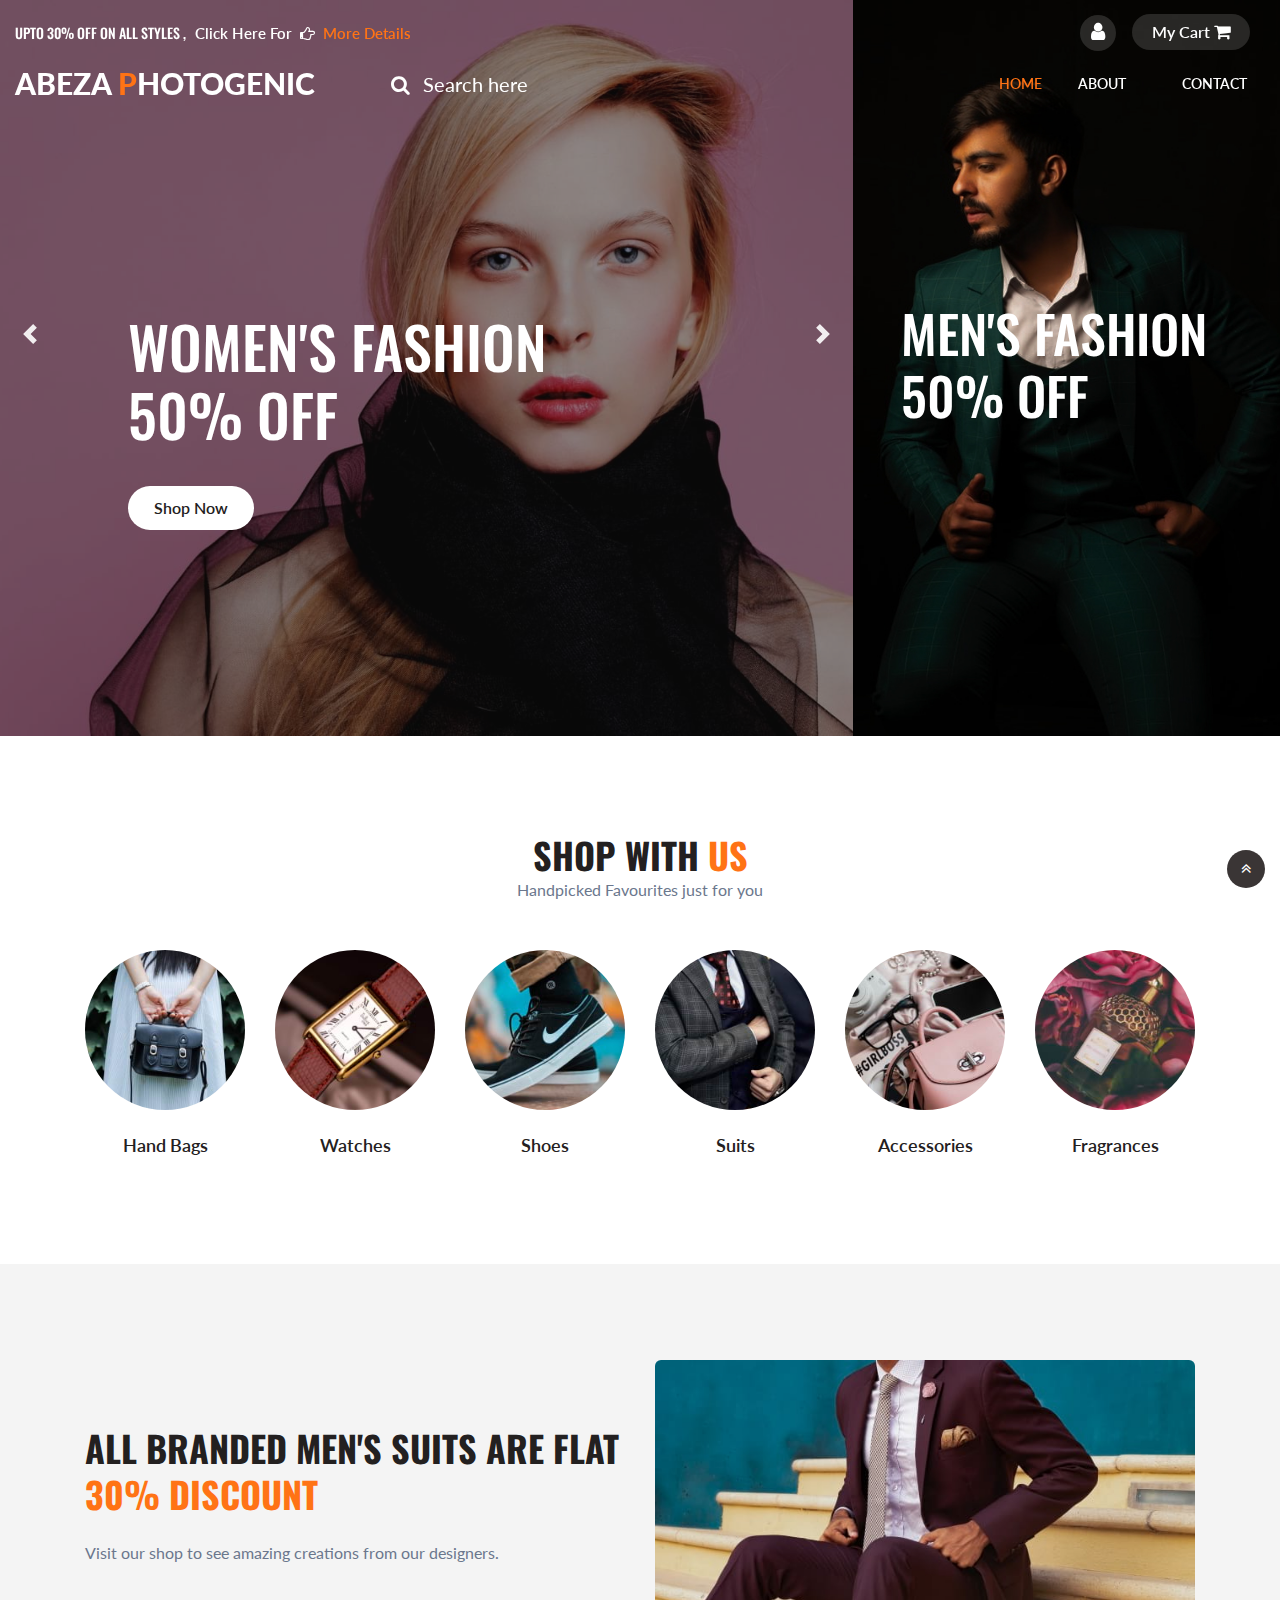
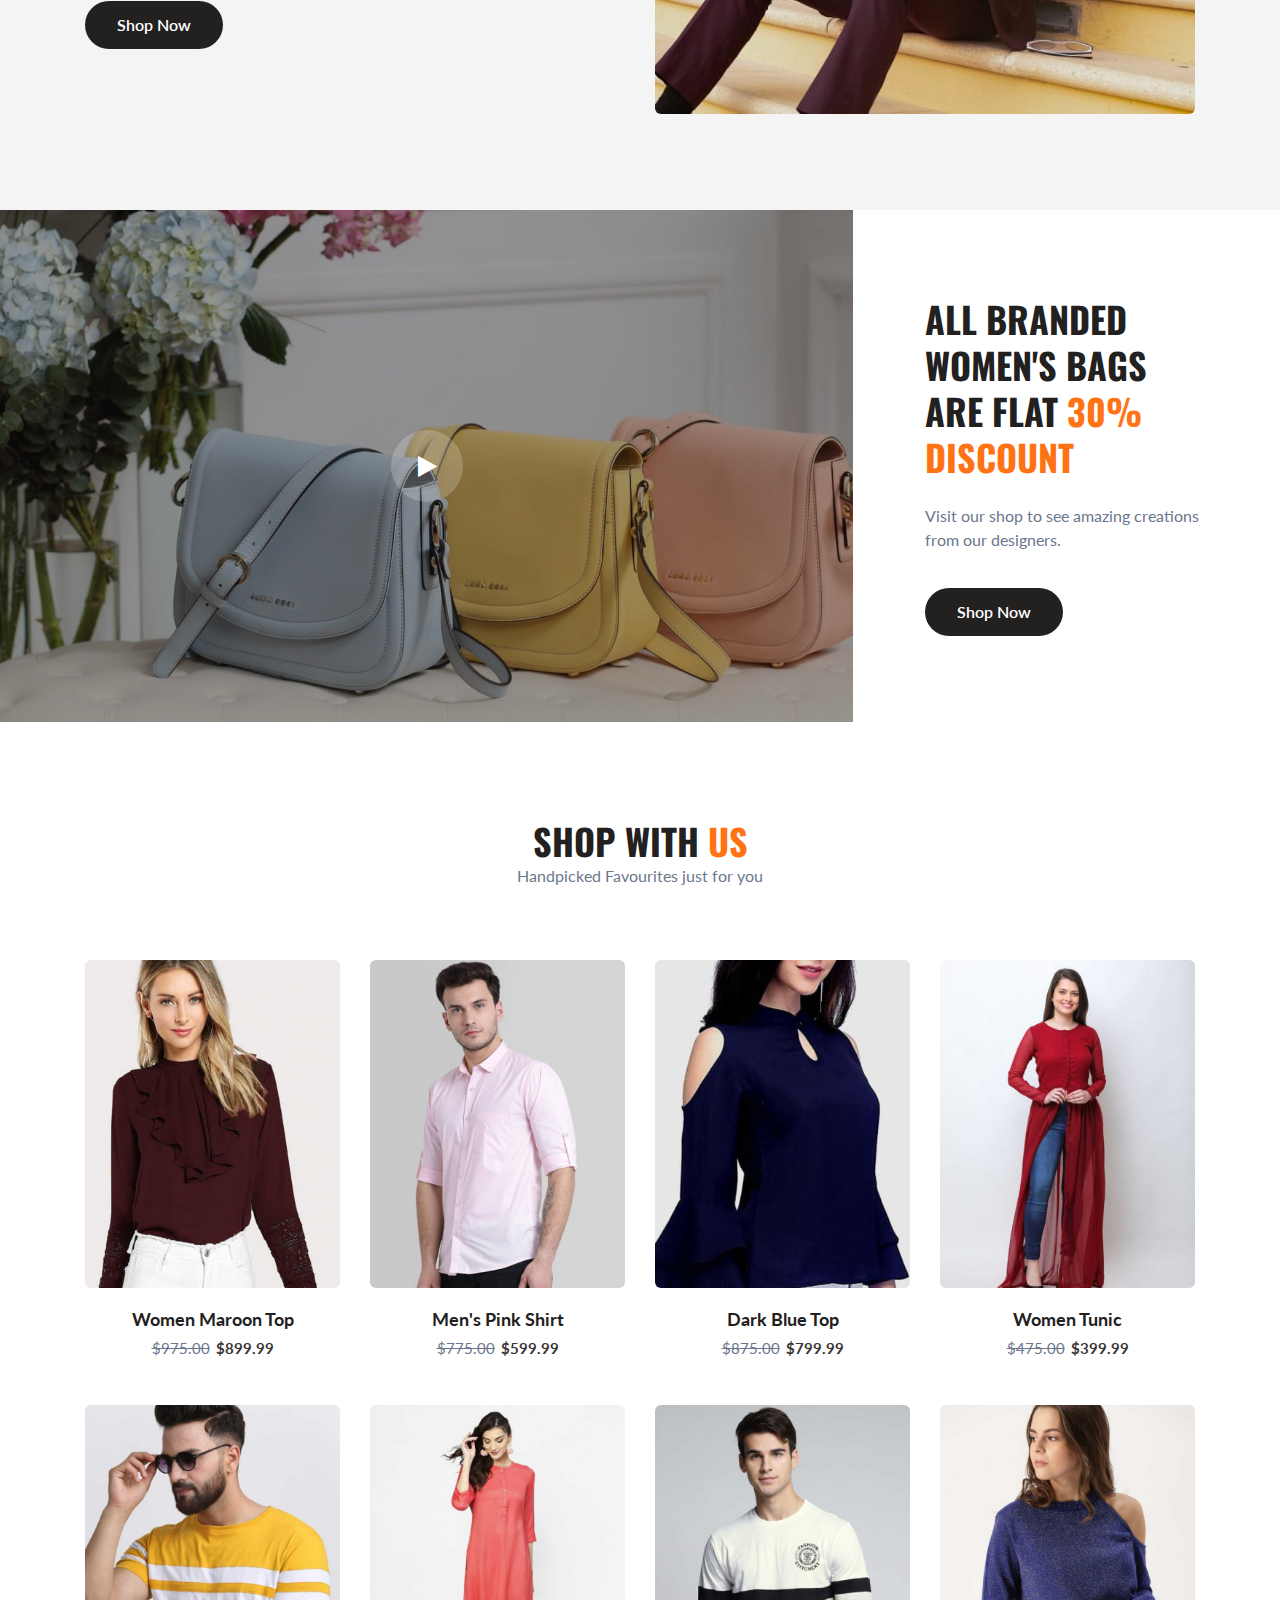
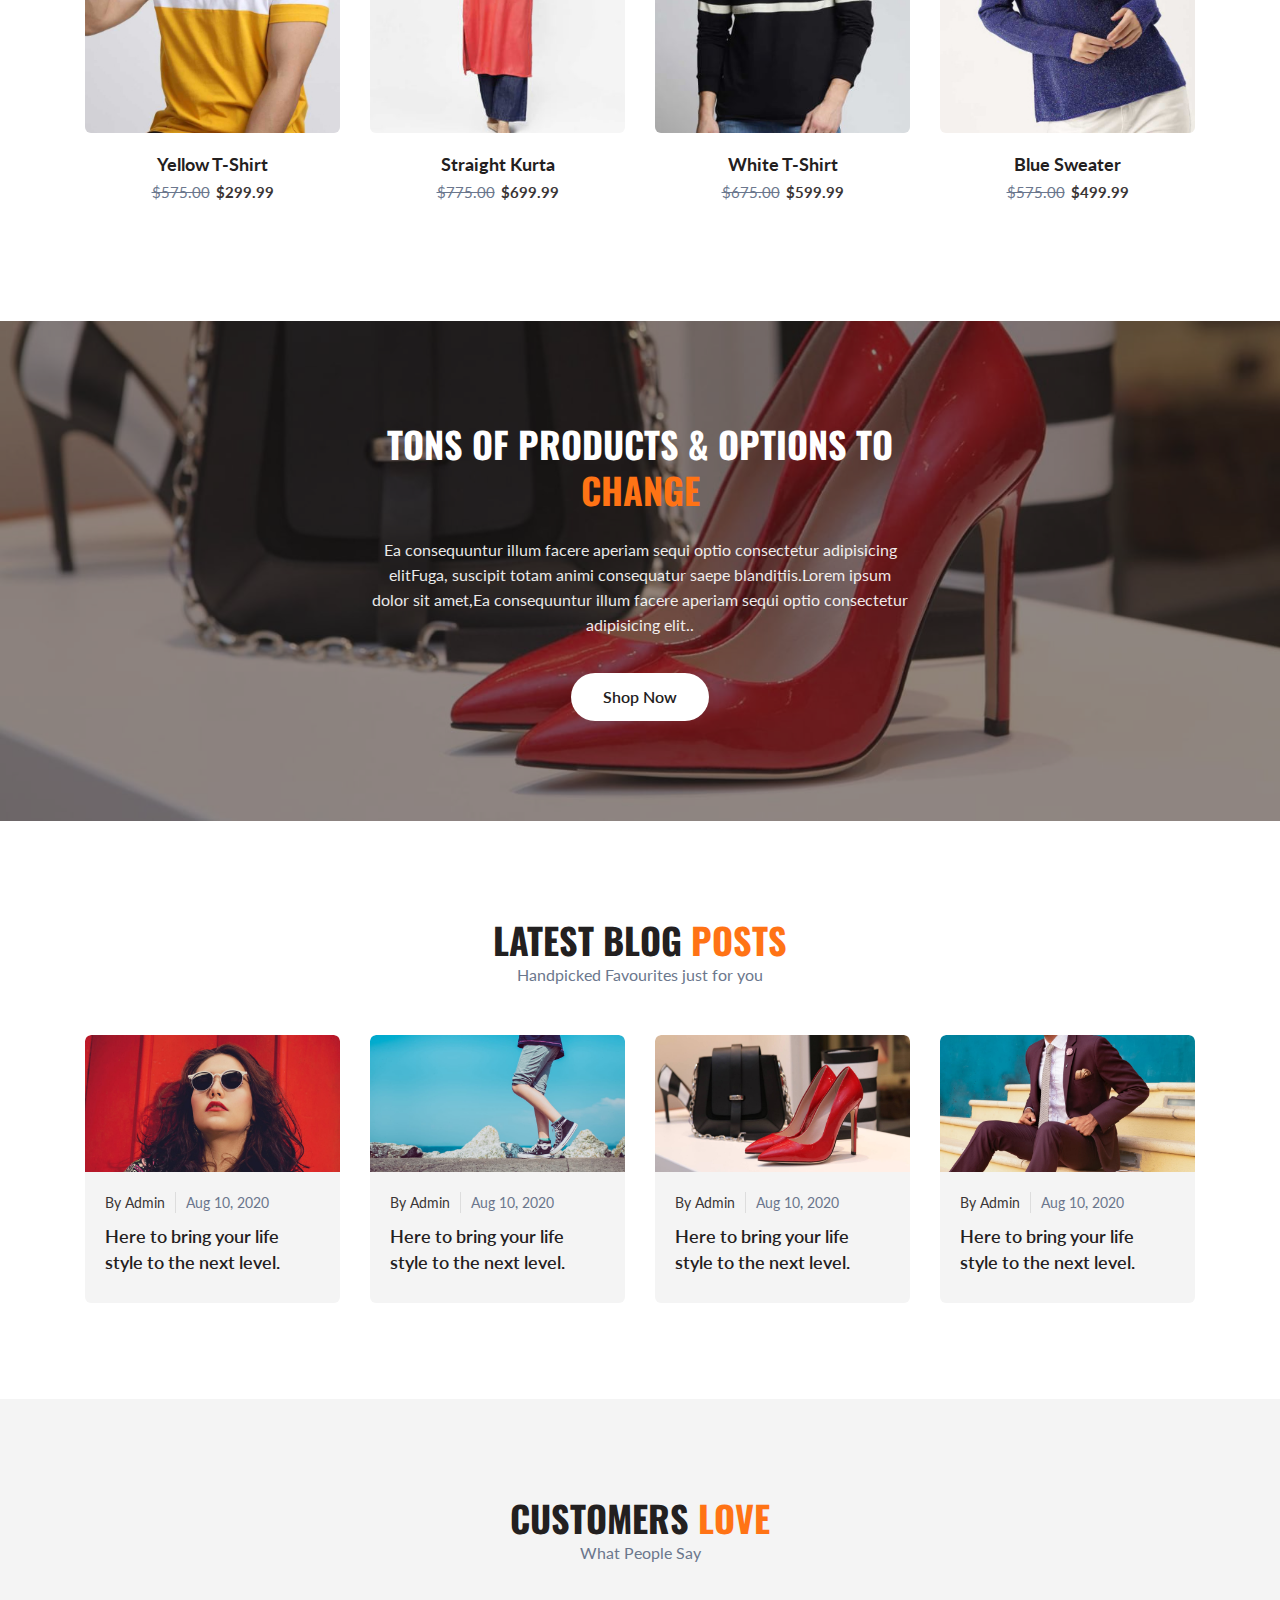
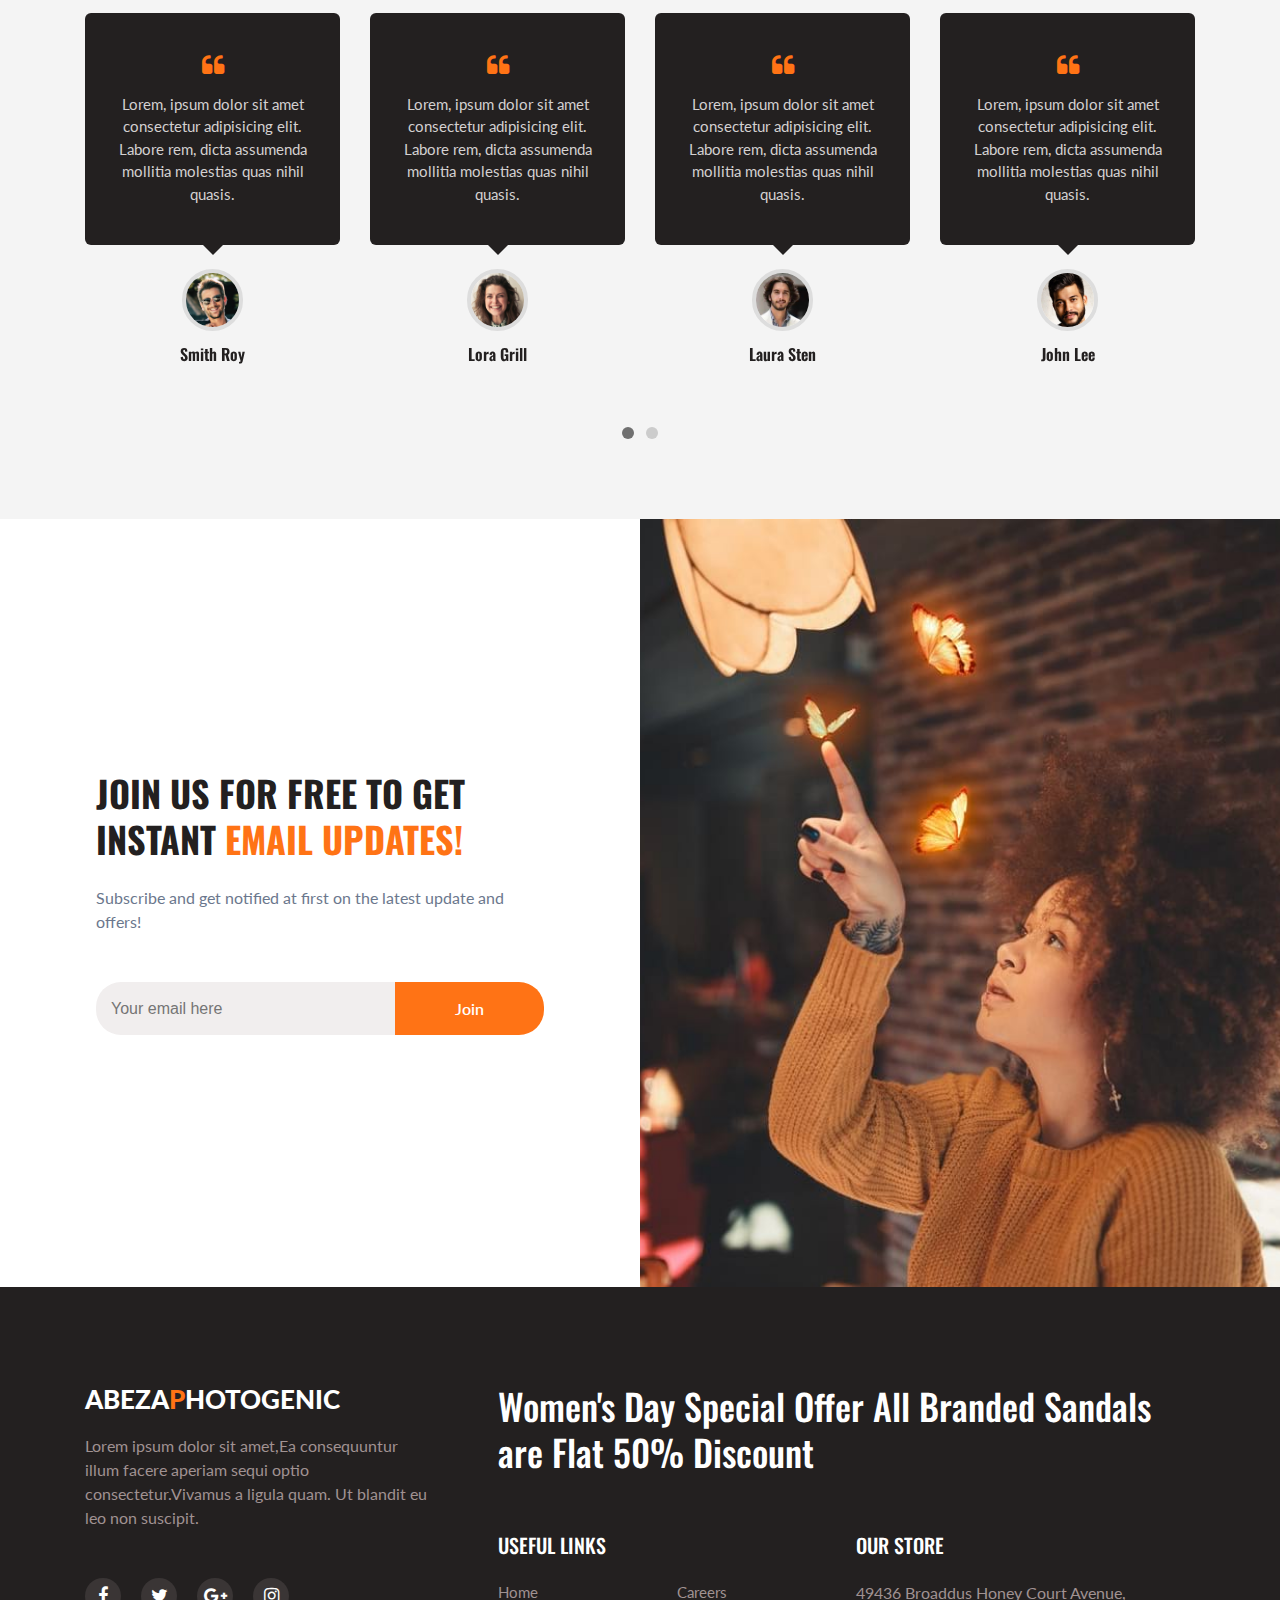
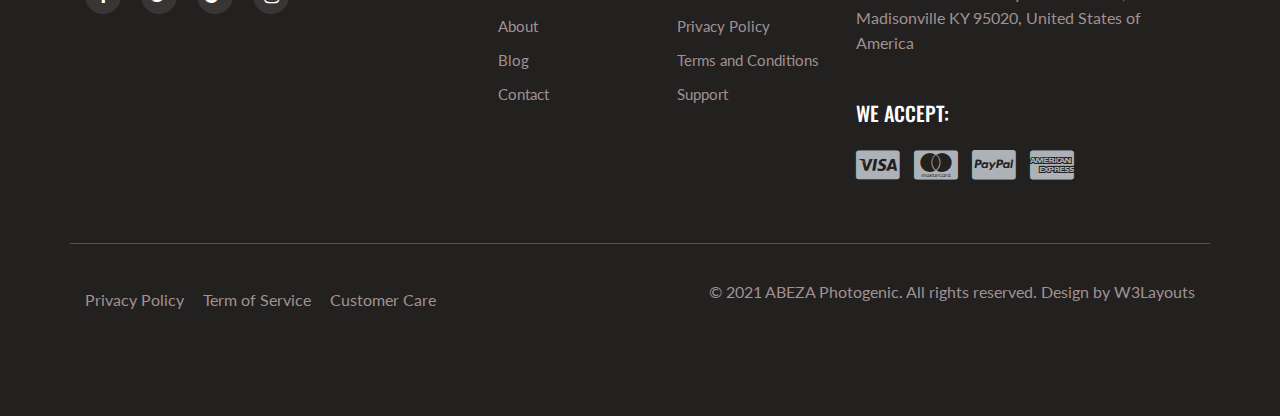
<file: abeza/index.html>
<!--
Author: W3layouts
Author URL: http://w3layouts.com
-->
<!doctype html>
<html lang="zxx">

<head>
  <!-- Required meta tags -->
  <meta charset="utf-8">
  <meta name="viewport" content="width=device-width, initial-scale=1, shrink-to-fit=no">
  <title>ABEZA Photogenic Shop| Home :: W3layouts</title>
  <!-- Template CSS -->
  <link rel="stylesheet" href="assets/css/style-starter.css">
  <!-- Template CSS -->
  <link href="//fonts.googleapis.com/css?family=Oswald:300,400,500,600&display=swap" rel="stylesheet">
  <link href="//fonts.googleapis.com/css?family=Lato:300,300i,400,400i,700,900&display=swap" rel="stylesheet">
  <!-- Template CSS -->

</head>
<body>
<!--w3l-banner-slider-main-->
<section class="w3l-banner-slider-main">
	<div class="top-header-content">
		<header class="tophny-header">
			<div class="container-fluid">
				<div class="top-right-strip row">
					<!--/left-->
					<div class="top-hny-left-content col-lg-6 pl-lg-0">
						<h6>Upto 30% off on All styles , <a href="#" target="_blank"> Click here for <span
									class="fa fa-hand-o-right hand-icon" aria-hidden="true"></span> <span
									class="hignlaite">More details</span></a></h6>
					</div>
					<!--//left-->
					<!--/right-->
					<ul class="top-hnt-right-content col-lg-6">

						<li class="button-log usernhy">
							<a class="btn-open" href="#">
								<span class="fa fa-user" aria-hidden="true"></span>
							</a>
						</li>
						<li class="transmitvcart galssescart2 cart cart box_1">
							<form action="#" method="post" class="last">
								<input type="hidden" name="cmd" value="_cart">
								<input type="hidden" name="display" value="1">
								<button class="top_transmitv_cart" type="submit" name="submit" value="">
									My Cart
									<span class="fa fa-shopping-cart"></span>
								</button>
							</form>
						</li>
					</ul>
					<!--//right-->
					<div class="overlay-login text-left">
						<button type="button" class="overlay-close1">
							<i class="fa fa-times" aria-hidden="true"></i>
						</button>
						<div class="wrap">
							<h5 class="text-center mb-4">Login Now</h5>
							<div class="login-bghny p-md-5 p-4 mx-auto mw-100">
								<!--/login-form-->
								<form action="#" method="post">
									<div class="form-group">
										<p class="login-texthny mb-2">Email address</p>
										<input type="email" class="form-control" id="exampleInputEmail1"
											aria-describedby="emailHelp" placeholder="" required="">
										<small id="emailHelp" class="form-text text-muted">We'll never share your email
											with anyone else.</small>
									</div>
									<div class="form-group">
										<p class="login-texthny mb-2">Password</p>
										<input type="password" class="form-control" id="exampleInputPassword1"
											placeholder="" required="">
									</div>
									<div class="form-check mb-2">
										<div class="userhny-check">
											<label class="check-remember container">
												<input type="checkbox" class="form-check"> <span
													class="checkmark"></span>
												<p class="privacy-policy">Remember me</p>
											</label>
											<div class="clearfix"></div>
										</div>
									</div>
									<button type="submit" class="submit-login btn mb-4">Sign In</button>

								</form>
								<!--//login-form-->
							</div>
							<!---->
						</div>
					</div>
				</div>
			</div>
			<!--/nav-->
			<nav class="navbar navbar-expand-lg navbar-light">
				<div class="container-fluid serarc-fluid">
					<a class="navbar-brand" href="index.html">
						ABEZA <span class="lohny">P</span>HOTOGENIC</a>
					<!-- if logo is image enable this   
							<a class="navbar-brand" href="#index.html">
								<img src="image-path" alt="Your logo" title="Your logo" style="height:35px;" />
							</a> -->
					<!--/search-right-->
					<div class="search-right">

						<a href="#search" title="search"><span class="fa fa-search mr-2" aria-hidden="true"></span>
							<span class="search-text">Search here</span></a>
						<!-- search popup -->
						<div id="search" class="pop-overlay">
							<div class="popup">

								<form action="#" method="post" class="search-box">
									<input type="search" placeholder="Keyword" name="search" required="required"
										autofocus="">
									<button type="submit" class="btn">Search</button>
								</form>

							</div>
							<a class="close" href="#">×</a>
						</div>
						<!-- /search popup -->
					</div>
					<!--//search-right-->
					<button class="navbar-toggler" type="button" data-toggle="collapse"
						data-target="#navbarSupportedContent" aria-controls="navbarSupportedContent"
						aria-expanded="false" aria-label="Toggle navigation">
						<span class="navbar-toggler-icon fa fa-bars"> </span>
					</button>
					<div class="collapse navbar-collapse" id="navbarSupportedContent">
						<ul class="navbar-nav ml-auto">
							<li class="nav-item active">
								<a class="nav-link" href="index.html">Home</a>
							</li>
							<li class="nav-item">
								<a class="nav-link" href="about.html">About</a>
							</li>
							<li class="nav-item">
							  </li>


							<li class="nav-item">
								<a class="nav-link" href="contact.html">Contact</a>
							</li>
						</ul>

					</div>
				</div>
			</nav>
			<!--//nav-->
		</header>
		<div class="bannerhny-content">

			<!--/banner-slider-->
			<div class="content-baner-inf">
				<div id="carouselExampleIndicators" class="carousel slide" data-ride="carousel">
					<ol class="carousel-indicators">
						<li data-target="#carouselExampleIndicators" data-slide-to="0" class="active"></li>
						<li data-target="#carouselExampleIndicators" data-slide-to="1"></li>
						<li data-target="#carouselExampleIndicators" data-slide-to="2"></li>
						<li data-target="#carouselExampleIndicators" data-slide-to="3"></li>
					</ol>
					<div class="carousel-inner">
						<div class="carousel-item active">
							<div class="container">
								<div class="carousel-caption">
									<h3>Women's
										Fashion
										<br>50% Off</h3>
									<a href="#" class="shop-button btn">
										Shop Now
									</a>

								</div>
							</div>
						</div>
						<div class="carousel-item item2">
							<div class="container">
								<div class="carousel-caption">
									<h3>Men's
										Fashion
										<br>60% Off</h3>
									<a href="#" class="shop-button btn">
										Shop Now
									</a>

								</div>
							</div>
						</div>
						<div class="carousel-item item3">
							<div class="container">
								<div class="carousel-caption">
									<h3>Women's
										Fashion
										<br>50% Off</h3>
									<a href="#" class="shop-button btn">
										Shop Now
									</a>

								</div>
							</div>
						</div>
						<div class="carousel-item item4">
							<div class="container">
								<div class="carousel-caption">
									<h3>Men's
										Fashion
										<br>60% Off</h3>
									<a href="#" class="shop-button btn">
										Shop Now
									</a>
								</div>
							</div>
						</div>
					</div>
					<a class="carousel-control-prev" href="#carouselExampleIndicators" role="button" data-slide="prev">
						<span class="carousel-control-prev-icon" aria-hidden="true"></span>
						<span class="sr-only">Previous</span>
					</a>
					<a class="carousel-control-next" href="#carouselExampleIndicators" role="button" data-slide="next">
						<span class="carousel-control-next-icon" aria-hidden="true"></span>
						<span class="sr-only">Next</span>
					</a>
				</div>
			</div>
			<!--//banner-slider-->
			<!--//banner-slider-->
			<div class="right-banner">
				<div class="right-1">
					<h4>
						Men's
						Fashion
						<br>50% Off</h4>
				</div>
			</div>

		</div>

</section>
<!-- //w3l-banner-slider-main -->
<section class="w3l-grids-hny-2">
	<!-- /content-6-section -->
	<div class="grids-hny-2-mian py-5">
		<div class="container py-lg-5">
				
			<h3 class="hny-title mb-0 text-center">Shop With <span>Us</span></h3>
			<p class="mb-4 text-center">Handpicked Favourites just for you</p>
			<div class="welcome-grids row mt-5">
				<div class="col-lg-2 col-md-4 col-6 welcome-image">
						<div class="boxhny13">
								<a href="#URL">
										<img src="assets/images/grid1.jpg" class="img-fluid" alt="" />
								<div class="boxhny-content">
									<h3 class="title">Product
								</div>
							</a>
						</div>
						<h4><a href="#URL">Hand Bags</a></h4>

				</div>
				
				<div class="col-lg-2 col-md-4 col-6 welcome-image">
						<div class="boxhny13">
								<a href="#URL">
										<img src="assets/images/grid3.jpg" class="img-fluid" alt="" />
								<div class="boxhny-content">
									<h3 class="title">Product</h3>
								</div>
							</a>
						</div>
						<h4><a href="#URL">
								Watches</a></h4>

					
				</div>
				<div class="col-lg-2 col-md-4 col-6 welcome-image">
						<div class="boxhny13">
								<a href="#URL">
										<img src="assets/images/grid2.jpg" class="img-fluid" alt="" />
								<div class="boxhny-content">
									<h3 class="title">Product</h3>
								</div>
							</a>
						</div>
						<h4><a href="#URL">Shoes</a></h4>

				
				</div>
				<div class="col-lg-2 col-md-4 col-6 welcome-image">
						<div class="boxhny13">
								<a href="#URL">
										<img src="assets/images/grid4.jpg" class="img-fluid" alt="" />
								<div class="boxhny-content">
									<h3 class="title">Product</h3>
								</div>
							</a>
						</div>
						<h4><a href="#URL">Suits</a></h4>

				</div>
				<div class="col-lg-2 col-md-4 col-6 welcome-image">
						<div class="boxhny13">
								<a href="#URL">
										<img src="assets/images/grid5.jpg" class="img-fluid" alt="" />
								<div class="boxhny-content">
									<h3 class="title">Product</h3>
								</div>
							</a>
						</div>
						<h4><a href="#URL">
								Accessories</a></h4>

					
				</div>
				<div class="col-lg-2 col-md-4 col-6 welcome-image">
						<div class="boxhny13">
								<a href="#URL">
										<img src="assets/images/grid6.jpg" class="img-fluid" alt="" />
								<div class="boxhny-content">
									<h3 class="title">Product</h3>
								</div>
							</a>
						</div>
						<h4><a href="#URL">
								Fragrances</a></h4>

					
				</div>
			</div>

		</div>
	</div>
</section>
<!-- //content-6-section -->

<section class="w3l-content-w-photo-6">
	<!-- /specification-6-->
	  <div class="content-photo-6-mian py-5">
			 <div class="container py-lg-5">
					<div class="align-photo-6-inf-cols row">
						
						<div class="photo-6-inf-right col-lg-6">
								<h3 class="hny-title text-left">All Branded Men's Suits are Flat <span>30% Discount</span></h3>
								<p>Visit our shop to see amazing creations from our designers.</p>
								<a href="#" class="read-more btn">
										Shop Now
								</a>
						</div>
						<div class="photo-6-inf-left col-lg-6">
								<img src="assets/images/1.jpg" class="img-fluid" alt="">
						</div>
					</div>
				 </div>
			 </div>
	 </section>
   <!-- //specification-6-->
     
<section class="w3l-video-6">
	<!-- /video-6-->
	<div class="video-66-info">
		<div class="container-fluid">
			<div class="video-grids-info row">
				<div class="video-gd-right col-lg-8">
					<div class="video-inner text-center">
								<!--popup-->
									<a class="play-button btn popup-with-zoom-anim" href="#small-dialog">
											<span class="fa fa-play" aria-hidden="true"></span>
									</a>
									<div id="small-dialog" class="mfp-hide">
										<div class="search-top notify-popup">
												<iframe src="https://player.vimeo.com/video/246139491" frameborder="0"
												allow="autoplay; fullscreen" allowfullscreen></iframe>
										</div>
									</div>
									<!--//popup-->
					      </div>
				  </div>
				<div class="video-gd-left col-lg-4 p-lg-5 p-4">
					<div class="p-xl-4 p-0 video-wrap">
						<h3 class="hny-title text-left">All Branded Women's Bags are Flat <span>30% Discount</span>
						</h3>
						<p>Visit our shop to see amazing creations from our designers.</p>
						<a href="#" class="read-more btn">
							Shop Now
						</a>
					</div>
				</div>

			</div>
		</div>
	</div>
</section>
<!-- //video-6-->
<section class="w3l-ecommerce-main">
	<!-- /products-->
	<div class="ecom-contenthny py-5">
		<div class="container py-lg-5">
			<h3 class="hny-title mb-0 text-center">Shop With <span>Us</span></h3>
			<p class="text-center">Handpicked Favourites just for you</p>
			<!-- /row-->
			<div class="ecom-products-grids row mt-lg-5 mt-3">
				<div class="col-lg-3 col-6 product-incfhny mt-4">
					<div class="product-grid2 transmitv">
						<div class="product-image2">
							<a href="#">
								<img class="pic-1 img-fluid" src="assets/images/shop-1.jpg">
								<img class="pic-2 img-fluid" src="assets/images/shop-11.jpg">
							</a>
							<ul class="social">
									<li><a href="#" data-tip="Quick View"><span class="fa fa-eye"></span></a></li>

									<li><a href="#" data-tip="Add to Cart"><span class="fa fa-shopping-bag"></span></a>
									</li>
							</ul>
							<div class="transmitv single-item">
							<form action="#" method="post">
									<input type="hidden" name="cmd" value="_cart">
									<input type="hidden" name="add" value="1">
									<input type="hidden" name="transmitv_item" value="Women Maroon Top">
									<input type="hidden" name="amount" value="899.99">
									<button type="submit" class="transmitv-cart ptransmitv-cart add-to-cart">
										Add to Cart
									</button>
								</form>
							</div>
						</div>
						<div class="product-content">
							<h3 class="title"><a href="#">Women Maroon Top </a></h3>
							<span class="price"><del>$975.00</del>$899.99</span>
						</div>
					</div>
				</div>
				<div class="col-lg-3 col-6 product-incfhny mt-4">
					<div class="product-grid2">
						<div class="product-image2">
							<a href="#">
								<img class="pic-1 img-fluid" src="assets/images/shop-2.jpg">
								<img class="pic-2 img-fluid" src="assets/images/shop-22.jpg">
							</a>
							<ul class="social">
									<li><a href="#" data-tip="Quick View"><span class="fa fa-eye"></span></a></li>

									<li><a href="#" data-tip="Add to Cart"><span class="fa fa-shopping-bag"></span></a>
									</li>
							</ul>
							<div class="transmitv single-item">
									<form action="#" method="post">
											<input type="hidden" name="cmd" value="_cart">
											<input type="hidden" name="add" value="1">
											<input type="hidden" name="transmitv_item" value="Men's Pink Shirt">
											<input type="hidden" name="amount" value="599.99">
											<button type="submit" class="transmitv-cart ptransmitv-cart add-to-cart">
												Add to Cart
											</button>
										</form>
									</div>
						</div>
						<div class="product-content">
							<h3 class="title"><a href="#">Men's Pink Shirt </a></h3>
							<span class="price"><del>$775.00</del>$599.99</span>
						</div>
					</div>

				</div>
				<div class="col-lg-3 col-6 product-incfhny mt-4">
					<div class="product-grid2">
						<div class="product-image2">
							<a href="#">
								<img class="pic-1 img-fluid" src="assets/images/shop-3.jpg">
								<img class="pic-2 img-fluid" src="assets/images/shop-33.jpg">
							</a>
							<ul class="social">
									<li><a href="#" data-tip="Quick View"><span class="fa fa-eye"></span></a></li>

									<li><a href="#" data-tip="Add to Cart"><span class="fa fa-shopping-bag"></span></a>
									</li>
							</ul>
							<div class="transmitv single-item">
									<form action="#" method="post">
											<input type="hidden" name="cmd" value="_cart">
											<input type="hidden" name="add" value="1">
											<input type="hidden" name="transmitv_item" value="Dark Blue Top">
											<input type="hidden" name="amount" value="799.99">
											<button type="submit" class="transmitv-cart ptransmitv-cart add-to-cart">
												Add to Cart
											</button>
										</form>
									</div>
						</div>
						<div class="product-content">
							<h3 class="title"><a href="#">Dark Blue Top </a></h3>
							<span class="price"><del>$875.00</del>$799.99</span>
						</div>
					</div>

				</div>
				<div class="col-lg-3 col-6 product-incfhny mt-4">
					<div class="product-grid2">
						<div class="product-image2">
							<a href="#">
								<img class="pic-1 img-fluid" src="assets/images/shop-4.jpg">
								<img class="pic-2 img-fluid" src="assets/images/shop-44.jpg">
							</a>
							<ul class="social">
									<li><a href="#" data-tip="Quick View"><span class="fa fa-eye"></span></a></li>

									<li><a href="#" data-tip="Add to Cart"><span class="fa fa-shopping-bag"></span></a>
									</li>
							</ul>
							<div class="transmitv single-item">
									<form action="#" method="post">
											<input type="hidden" name="cmd" value="_cart">
											<input type="hidden" name="add" value="1">
											<input type="hidden" name="transmitv_item" value="Women Tunic">
											<input type="hidden" name="amount" value="399.99">
											<button type="submit" class="transmitv-cart ptransmitv-cart add-to-cart">
												Add to Cart
											</button>
										</form>
									</div>
						</div>
						<div class="product-content">
							<h3 class="title"><a href="#">Women Tunic </a></h3>
							<span class="price"><del>$475.00</del>$399.99</span>
						</div>
					</div>

				</div>
				<div class="col-lg-3 col-6 product-incfhny mt-4">
					<div class="product-grid2">
						<div class="product-image2">
							<a href="#">
								<img class="pic-1 img-fluid" src="assets/images/shop-5.jpg">
								<img class="pic-2 img-fluid" src="assets/images/shop-55.jpg">
							</a>
							<ul class="social">
									<li><a href="#" data-tip="Quick View"><span class="fa fa-eye"></span></a></li>

									<li><a href="#" data-tip="Add to Cart"><span class="fa fa-shopping-bag"></span></a>
									</li>
							</ul>
							<div class="transmitv single-item">
									<form action="#" method="post">
											<input type="hidden" name="cmd" value="_cart">
											<input type="hidden" name="add" value="1">
											<input type="hidden" name="transmitv_item" value="Yellow T-Shirt">
											<input type="hidden" name="amount" value="299.99">
											<button type="submit" class="transmitv-cart ptransmitv-cart add-to-cart">
												Add to Cart
											</button>
										</form>
									</div>
						</div>
						<div class="product-content">
							<h3 class="title"><a href="#">Yellow T-Shirt</a></h3>
							<span class="price"><del>$575.00</del>$299.99</span>
						</div>
					</div>

				</div>
				<div class="col-lg-3 col-6 product-incfhny mt-4">
					<div class="product-grid2">
						<div class="product-image2">
							<a href="#">
								<img class="pic-1 img-fluid" src="assets/images/shop-6.jpg">
								<img class="pic-2 img-fluid" src="assets/images/shop-66.jpg">
							</a>
							<ul class="social">
									<li><a href="#" data-tip="Quick View"><span class="fa fa-eye"></span></a></li>

									<li><a href="#" data-tip="Add to Cart"><span class="fa fa-shopping-bag"></span></a>
									</li>
							</ul>
							<div class="transmitv single-item">
									<form action="#" method="post">
											<input type="hidden" name="cmd" value="_cart">
											<input type="hidden" name="add" value="1">
											<input type="hidden" name="transmitv_item" value="Straight Kurta">
											<input type="hidden" name="amount" value="699.99">
											<button type="submit" class="transmitv-cart ptransmitv-cart add-to-cart">
												Add to Cart
											</button>
										</form>
									</div>
						</div>
						<div class="product-content">
							<h3 class="title"><a href="#">Straight Kurta </a></h3>
							<span class="price"><del>$775.00</del>$699.99</span>
						</div>
					</div>

				</div>
				<div class="col-lg-3 col-6 product-incfhny mt-4">
					<div class="product-grid2">
						<div class="product-image2">
							<a href="#">
								<img class="pic-1 img-fluid" src="assets/images/shop-7.jpg">
								<img class="pic-2 img-fluid" src="assets/images/shop-77.jpg">
							</a>
							<ul class="social">
									<li><a href="#" data-tip="Quick View"><span class="fa fa-eye"></span></a></li>

									<li><a href="#" data-tip="Add to Cart"><span class="fa fa-shopping-bag"></span></a>
									</li>
							</ul>
							<div class="transmitv single-item">
									<form action="#" method="post">
											<input type="hidden" name="cmd" value="_cart">
											<input type="hidden" name="add" value="1">
											<input type="hidden" name="transmitv_item" value="White T-Shirt">
											<input type="hidden" name="amount" value="599.99">
											<button type="submit" class="transmitv-cart ptransmitv-cart add-to-cart">
												Add to Cart
											</button>
										</form>
									</div>
						</div>
						<div class="product-content">
							<h3 class="title"><a href="#">White T-Shirt </a></h3>
							<span class="price"><del>$675.00</del>$599.99</span>
						</div>
					</div>

				</div>
				<div class="col-lg-3 col-6 product-incfhny mt-4">
					<div class="product-grid2">
						<div class="product-image2">
							<a href="#">
								<img class="pic-1 img-fluid" src="assets/images/shop-8.jpg">
								<img class="pic-2 img-fluid" src="assets/images/shop-88.jpg">
							</a>
							<ul class="social">
									<li><a href="#" data-tip="Quick View"><span class="fa fa-eye"></span></a></li>

									<li><a href="#" data-tip="Add to Cart"><span class="fa fa-shopping-bag"></span></a>
									</li>
							</ul>
							<div class="transmitv single-item">
									<form action="#" method="post">
											<input type="hidden" name="cmd" value="_cart">
											<input type="hidden" name="add" value="1">
											<input type="hidden" name="transmitv_item" value="Blue Sweater">
											<input type="hidden" name="amount" value="499.99">
											<button type="submit" class="transmitv-cart ptransmitv-cart add-to-cart">
												Add to Cart
											</button>
										</form>
									</div>
						</div>
						<div class="product-content">
							<h3 class="title"><a href="#">Blue Sweater</a></h3>
							<span class="price"><del>$575.00</del>$499.99</span>
						</div>
					</div>

				</div>


			</div>
			<!-- //row-->
		</div>
	</div>
</section>
<!-- //products-->
<section class="w3l-content-5">
	<!-- /content-6-section -->
	<div class="content-5-main">
		<div class="container">
			<div class="content-info-in row">
				<div class="content-gd col-md-6 offset-lg-3 text-center">
					<h3 class="hny-title two">
						Tons of Products & Options to
						<span>change</span></h3>
					<p>Ea consequuntur illum facere aperiam sequi optio consectetur adipisicing elitFuga, suscipit totam
						animi consequatur saepe blanditiis.Lorem ipsum dolor sit amet,Ea consequuntur illum facere
						aperiam sequi optio consectetur adipisicing elit..</p>
					<a href="#" class="read-more-btn2 btn">
						Shop Now
					</a>

				</div>

			</div>

		</div>
	</div>
</section>
<!-- //content-6-section -->
<section class="w3l-post-grids-6">
	<!-- /post-grids-->
	<div class="post-6-mian py-5">
		<div class="container py-lg-5">
				<h3 class="hny-title text-center mb-0 ">Latest Blog <span>Posts</span></h3>
				<p class="mb-5 text-center">Handpicked Favourites just for you</p>
			<div class="post-hny-grids row mt-5">
				<div class="col-lg-3 col-md-6 grids5-info column-img" id="zoomIn">
					<a href="#">
						<figure>
							<img class="img-fluid" src="assets/images/bg1.jpg" alt="blog-image">
						</figure>
					</a>

					<div class="blog-thumbhny-caption">
						<ul class="blog-info-list">
							<li><a href="#admin">By admin</a></li>
							<li class="date-post">
								Aug 10, 2020</li>
						</ul>
						<h4><a href="#">Here to bring your life style to the next level.</a></h4>
					</div>
				</div>
				<div class="col-lg-3 col-md-6 grids5-info column-img" id="zoomIn">
					<a href="#">
						<figure>
							<img class="img-fluid" src="assets/images/bg2.jpg" alt="blog-image">
						</figure>
					</a>
					<div class="blog-thumbhny-caption">
						<ul class="blog-info-list">
							<li><a href="#admin">By admin</a></li>
							<li class="date-post">
								Aug 10, 2020</li>
						</ul>
						<h4><a href="#">Here to bring your life style to the next level.</a></h4>
					</div>
				</div>
				<div class="col-lg-3 col-md-6 grids5-info column-img" id="zoomIn">
					<figure>
						<img class="img-fluid" src="assets/images/bg3.jpg" alt="blog-image">
					</figure>
					<div class="blog-thumbhny-caption">
						<ul class="blog-info-list">
							<li><a href="#admin">By admin</a></li>
							<li class="date-post">
								Aug 10, 2020</li>
						</ul>
						<h4><a href="#">Here to bring your life style to the next level.</a></h4>
					</div>
				</div>

				<div class="col-lg-3 col-md-6 grids5-info column-img" id="zoomIn">
					<figure>
						<img class="img-fluid" src="assets/images/bg4.jpg" alt="blog-image">
					</figure>
					<div class="blog-thumbhny-caption">
						<ul class="blog-info-list">
							<li><a href="#admin">By admin</a></li>
							<li class="date-post">
								Aug 10, 2020</li>
						</ul>
						<h4><a href="#">Here to bring your life style to the next level.</a></h4>
					</div>
				</div>

			</div>
		</div>
	</div>
</section>
<!-- //post-grids-->
<section class="w3l-customers-sec-6">
	<div class="customers-sec-6-cintent py-5">
		<!-- /customers-->
		<div class="container py-lg-5">
				<h3 class="hny-title text-center mb-0 ">Customers <span>Love</span></h3>
				<p class="mb-5 text-center">What People Say</p>
			<div class="row customerhny my-lg-5 my-4">
				<div class="col-md-12">
					<div id="customerhnyCarousel" class="carousel slide" data-ride="carousel">

						<ol class="carousel-indicators">
							<li data-target="#customerhnyCarousel" data-slide-to="0" class="active"></li>
							<li data-target="#customerhnyCarousel" data-slide-to="1"></li>
						</ol>
						<!-- Carousel items -->
						<div class="carousel-inner">

							<div class="carousel-item active">
								<div class="row">
									<div class="col-md-3">
										<div class="customer-info text-center">
											<div class="feedback-hny">
												<span class="fa fa-quote-left"></span>
												<p class="feedback-para">Lorem, ipsum dolor sit amet consectetur
													adipisicing elit. Labore rem, dicta assumenda mollitia molestias
													quas nihil quasis.</p>
											</div>
											<div class="feedback-review mt-4">
												<img src="assets/images/c1.jpg" class="img-fluid" alt="">
												<h5>Smith Roy</h5>

											</div>
										</div>
									</div>
									<div class="col-md-3">
											<div class="customer-info text-center">
													<div class="feedback-hny">
														<span class="fa fa-quote-left"></span>
														<p class="feedback-para">Lorem, ipsum dolor sit amet consectetur
															adipisicing elit. Labore rem, dicta assumenda mollitia molestias
															quas nihil quasis.</p>
													</div>
													<div class="feedback-review mt-4">
														<img src="assets/images/c2.jpg" class="img-fluid" alt="">
														<h5>Lora Grill</h5>
		
													</div>
												</div>
									</div>
									<div class="col-md-3">
											<div class="customer-info text-center">
													<div class="feedback-hny">
														<span class="fa fa-quote-left"></span>
														<p class="feedback-para">Lorem, ipsum dolor sit amet consectetur
															adipisicing elit. Labore rem, dicta assumenda mollitia molestias
															quas nihil quasis.</p>
													</div>
													<div class="feedback-review mt-4">
														<img src="assets/images/c3.jpg" class="img-fluid" alt="">
														<h5>Laura Sten</h5>
		
													</div>
												</div>
									</div>
									<div class="col-md-3">
											<div class="customer-info text-center">
													<div class="feedback-hny">
														<span class="fa fa-quote-left"></span>
														<p class="feedback-para">Lorem, ipsum dolor sit amet consectetur
															adipisicing elit. Labore rem, dicta assumenda mollitia molestias
															quas nihil quasis.</p>
													</div>
													<div class="feedback-review mt-4">
														<img src="assets/images/c4.jpg" class="img-fluid" alt="">
														<h5>John Lee</h5>
		
													</div>
												</div>
									</div>
								</div>
								<!--.row-->
							</div>
							<!--.item-->

							<div class="carousel-item">
								<div class="row">
									<div class="col-md-3">
											<div class="customer-info text-center">
													<div class="feedback-hny">
														<span class="fa fa-quote-left"></span>
														<p class="feedback-para">Lorem, ipsum dolor sit amet consectetur
															adipisicing elit. Labore rem, dicta assumenda mollitia molestias
															quas nihil quasis.</p>
													</div>
													<div class="feedback-review mt-4">
														<img src="assets/images/c4.jpg" class="img-fluid" alt="">
														<h5>John Lee</h5>
		
													</div>
												</div>
									</div>
									<div class="col-md-3">
											<div class="customer-info text-center">
													<div class="feedback-hny">
														<span class="fa fa-quote-left"></span>
														<p class="feedback-para">Lorem, ipsum dolor sit amet consectetur
															adipisicing elit. Labore rem, dicta assumenda mollitia molestias
															quas nihil quasis.</p>
													</div>
													<div class="feedback-review mt-4">
														<img src="assets/images/c3.jpg" class="img-fluid" alt="">
														<h5>Laura Sten</h5>
		
													</div>
												</div>
									</div>
									<div class="col-md-3">
											<div class="customer-info text-center">
												<div class="feedback-hny">
													<span class="fa fa-quote-left"></span>
													<p class="feedback-para">Lorem, ipsum dolor sit amet consectetur
														adipisicing elit. Labore rem, dicta assumenda mollitia molestias
														quas nihil quasis.</p>
												</div>
												<div class="feedback-review mt-4">
													<img src="assets/images/c1.jpg" class="img-fluid" alt="">
													<h5>Smith Roy</h5>
	
												</div>
											</div>
										</div>
										<div class="col-md-3">
												<div class="customer-info text-center">
														<div class="feedback-hny">
															<span class="fa fa-quote-left"></span>
															<p class="feedback-para">Lorem, ipsum dolor sit amet consectetur
																adipisicing elit. Labore rem, dicta assumenda mollitia molestias
																quas nihil quasis.</p>
														</div>
														<div class="feedback-review mt-4">
															<img src="assets/images/c2.jpg" class="img-fluid" alt="">
															<h5>Lora Grill</h5>
			
														</div>
													</div>
										</div>
								</div>
								<!--.row-->
							</div>
							<!--.item-->

						</div>
						<!--.carousel-inner-->
					</div>
					<!--.Carousel-->

				</div>
			</div>
		</div>
	</div>
</section>
<!-- //customers-->
<section class="w3l-subscription-6">
	<!--/customers -->
	<div class="subscription-infhny">
		<div class="container-fluid">

			<div class="subscription-grids row">

				<div class="subscription-right form-right-inf col-lg-6 p-md-5 p-4">
					<div class="p-lg-5 py-md-0 py-3">
						<h3 class="hny-title">Join us for FREE to get instant <span>email updates!</span></h3>
							<p>Subscribe and get notified at first on the latest update and offers!</p>

						<form action="#" method="post" class="signin-form mt-lg-5 mt-4">
							<div class="forms-gds">
								<div class="form-input">
									<input type="email" name="" placeholder="Your email here" required="">
								</div>
								<div class="form-input"><button class="btn">Join</button></div>
							</div>
						</form>
					</div>
				</div>
				<div class="subscription-left forms-25-info col-lg-6 ">

				</div>
			</div>

			<!--//customers -->
		</div>
</section>
<!-- //customers-6-->


  <section class="w3l-footer-22">
      <!-- footer-22 -->
      <div class="footer-hny py-5">
          <div class="container py-lg-5">
              <div class="text-txt row">
                  <div class="left-side col-lg-4">
                      <h3><a class="logo-footer" href="index.html">
                            ABEZA<span class="lohny">P</span>HOTOGENIC</a></h3>
                      <!-- if logo is image enable this   
                                    <a class="navbar-brand" href="#index.html">
                                        <img src="image-path" alt="Your logo" title="Your logo" style="height:35px;" />
                                    </a> -->
                      <p>Lorem ipsum dolor sit amet,Ea consequuntur illum facere aperiam sequi optio consectetur.Vivamus
                          a ligula quam. Ut blandit eu leo non suscipit. </p>
                      <ul class="social-footerhny mt-lg-5 mt-4">

                          <li><a class="facebook" href="#"><span class="fa fa-facebook" aria-hidden="true"></span></a>
                          </li>
                          <li><a class="twitter" href="#"><span class="fa fa-twitter" aria-hidden="true"></span></a>
                          </li>
                          <li><a class="google" href="#"><span class="fa fa-google-plus" aria-hidden="true"></span></a>
                          </li>
                          <li><a class="instagram" href="#"><span class="fa fa-instagram" aria-hidden="true"></span></a>
                          </li>
                      </ul>
                  </div>

                  <div class="right-side col-lg-8 pl-lg-5">
                      <h4>Women's Day Special Offer
                        All Branded Sandals are Flat 50% Discount</h4>
                      <div class="sub-columns">
                          <div class="sub-one-left">
                              <h6>Useful Links</h6>
                              <div class="footer-hny-ul">
                                  <ul>
                                      <li><a href="index.html">Home</a></li>
                                      <li><a href="about.html">About</a></li>
                                      <li><a href="#">Blog</a></li>
                                      <li><a href="contact.html">Contact</a></li>
                                  </ul>
                                  <ul>
                                      <li><a href="#">Careers</a></li>
                                      <li><a href="#">Privacy Policy</a></li>
                                      <li><a href="#">Terms and Conditions</a></li>
                                      <li><a href="contact.html">Support</a></li>
                                  </ul>
                              </div>

                          </div>
                          <div class="sub-two-right">
                              <h6>Our Store</h6>
                              <p class="mb-5">49436 Broaddus Honey Court Avenue, Madisonville KY 95020, United States of America</p>

                              <h6>We accept:</h6>
                              <ul>
                                  <li><a class="pay-method" href="#"><span class="fa fa-cc-visa"
                                              aria-hidden="true"></span></a>
                                  </li>
                                  <li><a class="pay-method" href="#"><span class="fa fa-cc-mastercard"
                                              aria-hidden="true"></span></a>
                                  </li>
                                  <li><a class="pay-method" href="#"><span class="fa fa-cc-paypal"
                                              aria-hidden="true"></span></a>
                                  </li>
                                  <li><a class="pay-method" href="#"><span class="fa fa-cc-amex"
                                              aria-hidden="true"></span></a>
                                  </li>
                              </ul>
                          </div>
                      </div>
                  </div>
              </div>
              <div class="below-section row">
                  <div class="columns col-lg-6">
                      <ul class="jst-link">
                          <li><a href="#">Privacy Policy </a> </li>
                          <li><a href="#">Term of Service</a></li>
                          <li><a href="contact.html">Customer Care</a> </li>
                      </ul>
                  </div>
                  <div class="columns col-lg-6 text-lg-right">
                      <p>© 2021 ABEZA Photogenic. All rights reserved. Design by <a href="https://w3layouts.com/" target="_blank">
                              W3Layouts</a>
                      </p>
                  </div>
                  <button onclick="topFunction()" id="movetop" title="Go to top">
                      <span class="fa fa-angle-double-up"></span>
                  </button>
              </div>
          </div>
      </div>
      <!-- //titels-5 -->
      <!-- move top -->

      <script>
          // When the user scrolls down 20px from the top of the document, show the button
          window.onscroll = function () {
              scrollFunction()
          };

          function scrollFunction() {
              if (document.body.scrollTop > 20 || document.documentElement.scrollTop > 20) {
                  document.getElementById("movetop").style.display = "block";
              } else {
                  document.getElementById("movetop").style.display = "none";
              }
          }

          // When the user clicks on the button, scroll to the top of the document
          function topFunction() {
              document.body.scrollTop = 0;
              document.documentElement.scrollTop = 0;
          }
      </script>
      <!-- /move top -->
  </section>


  </body>

  </html>

<script src="assets/js/jquery-3.3.1.min.js"></script>
<script src="assets/js/jquery-2.1.4.min.js"></script>
<!--/login-->
<script>
		$(document).ready(function () {
			$(".button-log a").click(function () {
				$(".overlay-login").fadeToggle(200);
				$(this).toggleClass('btn-open').toggleClass('btn-close');
			});
		});
		$('.overlay-close1').on('click', function () {
			$(".overlay-login").fadeToggle(200);
			$(".button-log a").toggleClass('btn-open').toggleClass('btn-close');
			open = false;
		});
  </script>
<!--//login-->
<script>
// optional
		$('#customerhnyCarousel').carousel({
				interval: 5000
    });
  </script>
 <!-- cart-js -->
 <script src="assets/js/minicart.js"></script>
 <script>
     transmitv.render();

     transmitv.cart.on('transmitv_checkout', function (evt) {
         var items, len, i;

         if (this.subtotal() > 0) {
             items = this.items();

             for (i = 0, len = items.length; i < len; i++) {}
         }
     });
 </script>
 <!-- //cart-js -->
<!--pop-up-box-->
<script src="assets/js/jquery.magnific-popup.js"></script>
<!--//pop-up-box-->
<script>
  $(document).ready(function () {
    $('.popup-with-zoom-anim').magnificPopup({
      type: 'inline',
      fixedContentPos: false,
      fixedBgPos: true,
      overflowY: 'auto',
      closeBtnInside: true,
      preloader: false,
      midClick: true,
      removalDelay: 300,
      mainClass: 'my-mfp-zoom-in'
    });

  });
</script>
<!--//search-bar-->
<!-- disable body scroll which navbar is in active -->

<script>
  $(function () {
    $('.navbar-toggler').click(function () {
      $('body').toggleClass('noscroll');
    })
  });
</script>
<!-- disable body scroll which navbar is in active -->
<script src="assets/js/bootstrap.min.js"></script>
</file>
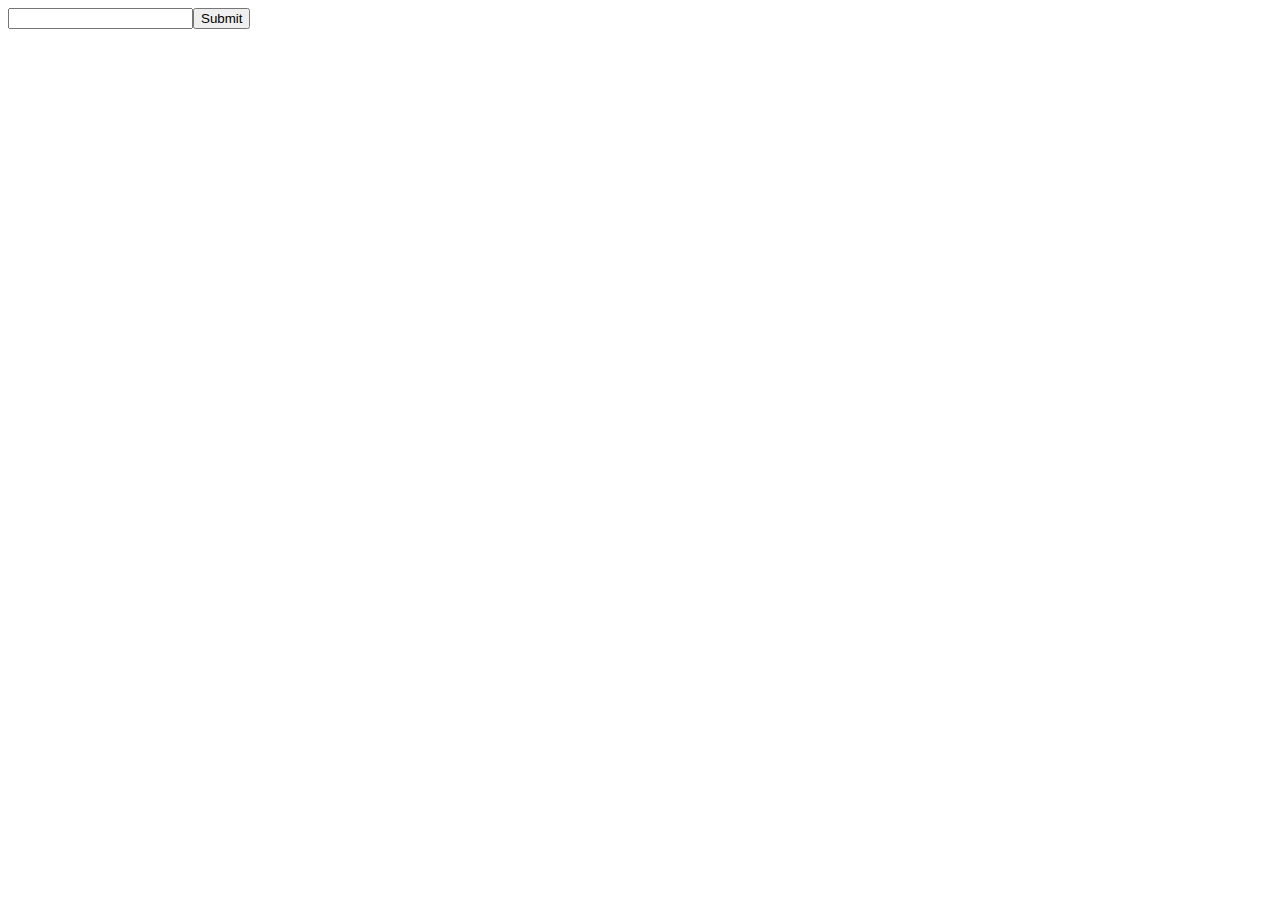
<file: abeza/testcpp/send.html>
<!DOCTYPE html>
<html lang="en">
<head>
    <meta charset="UTF-8">
    <meta name="viewport" content="width=device-width, initial-scale=1.0">
    <title>Document</title>
</head>
<body>
    <form action="send.php" method="POST">
        <input type="text" name="name"><input type="submit">
    </form>
    </form>
</body>
</html>
</file>
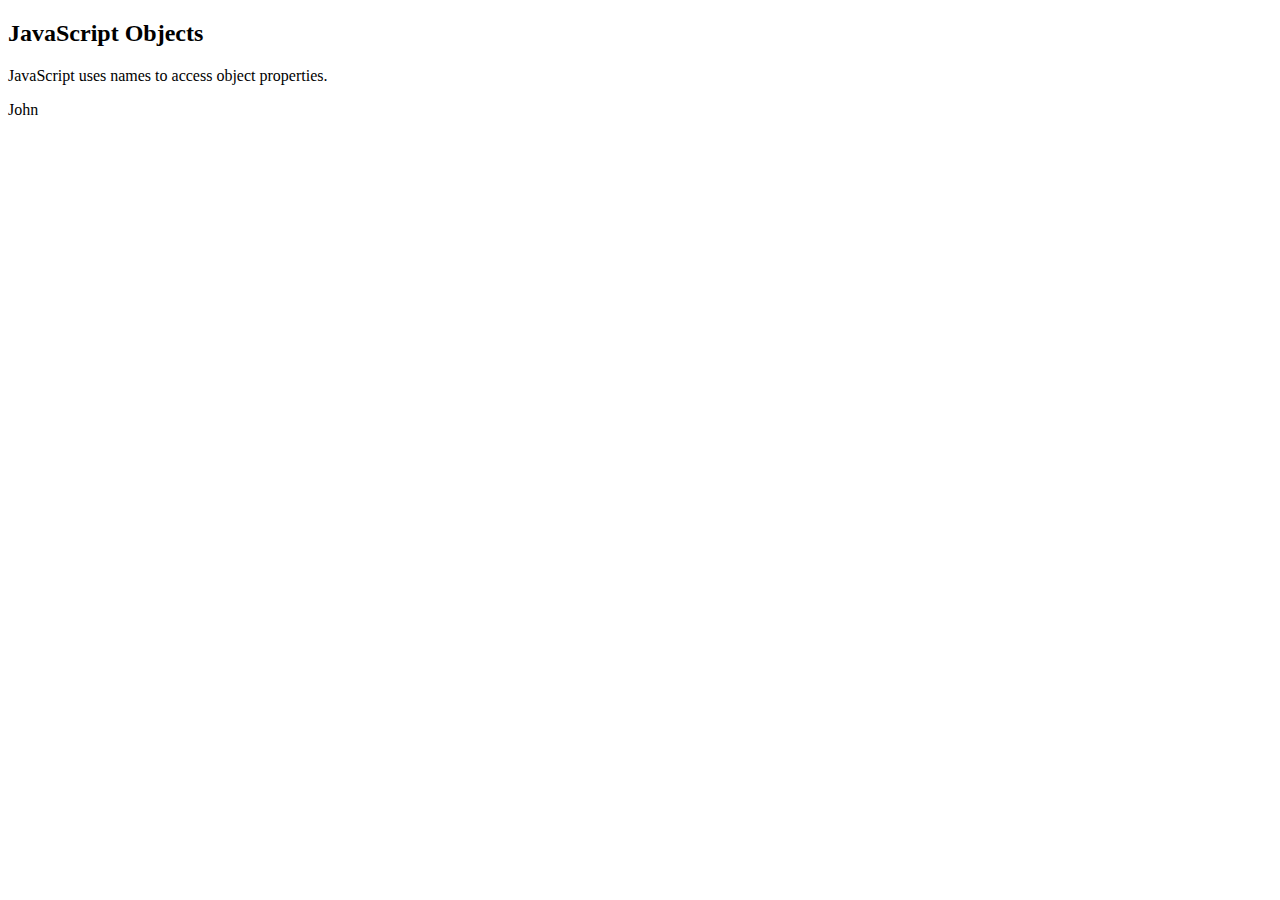
<file: abeza/assets/js/javascript onject array.html>
<!DOCTYPE html>
<html>
<body>

<h2>JavaScript Objects</h2>
<p>JavaScript uses names to access object properties.</p>
<p id="demo"></p>

<script>
const person = {firstName:"John", lastName:"Doe", age:46};
document.getElementById("demo").innerHTML = person.firstName;
</script>

</body>
</html>
</file>
<file: abeza/assets/css/style-starter.css>
/*
Author: W3layouts
Author URL: http://w3layouts.com
 */
@charset "UTF-8";

html {
  scroll-behavior: smooth;
}

h1,
h2,
h3,
h4,
h5,
h6 {
  font-family: 'Oswald', sans-serif;
  font-weight: 600;
}

body,
body a,
body li,
body p,
.btn,
input {
  font-family: 'Lato', sans-serif;
}

body p {
  line-height: 1.5;
  font-size: 16px;
  color: #6b778d;
}

ol,
ul,
dl {
  margin-top: 0;
  margin-bottom: 0rem;
  font-family: 'Lato', sans-serif;
  padding: 0;
}

.form-control:focus {
  box-shadow: none !important;
}

body a:hover {
  color: #ff7315;
  transition: 0.3s ease;
}

body input {
  border-radius: 6px;
}

body img {
  border-radius: 6px;
}

.noscroll {
  overflow: hidden;
}

h3.hny-title,
h3.hny-title.two {
  font-size: 40px;
  line-height: 50px;
  color: #232020;
  margin-bottom: 24px;
  text-transform: uppercase;
  font-weight: 700;
}

h3.hny-title.two {
  color: #fff;
}

h3.hny-title span,
h3.hny-title span {
  color: #ff7315;
}

a.read-more.btn {
  display: inline-block;
  outline: none;
  border: none;
  font-weight: 600;
  padding: 12px 32px;
  font-size: 16px;
  background-color: #232020;
  margin-top: 20px;
  color: #fff;
  border-radius: 25px;
  -webkit-border-radius: 25px;
  -o-border-radius: 25px;
  -ms-border-radius: 25px;
  -moz-border-radius: 25px;
}

a.read-more.btn:hover {
  background-color: #ff7315;
}

a.read-more-btn2.btn {
  display: inline-block;
  outline: none;
  border: none;
  font-weight: 600;
  padding: 12px 32px;
  font-size: 16px;
  background-color: #fff;
  margin-top: 20px;
  color: #232020;
  border-radius: 25px;
  -webkit-border-radius: 25px;
  -o-border-radius: 25px;
  -ms-border-radius: 25px;
  -moz-border-radius: 25px;
}

a.read-more-btn2.btn:hover {
  color: #fff;
  background-color: #ff7315;
}

@media (max-width: 1366px) {

  h3.hny-title,
  h3.hny-title.two {
    font-size: 36px;
    line-height: 46px;
  }
}

@media (max-width: 1199px) {
  body p {
    font-size: 15px;
  }
}

@media (max-width: 667px) {
  a.read-more-btn2.btn {
    padding: 10px 32px;
    font-size: 16px;
    margin-top: 14px;
  }
}

@media (max-width: 667px) {

  h3.hny-title,
  h3.hny-title.two {
    font-size: 30px;
    line-height: 40px;
  }

  a.read-more-btn.btn {
    margin-top: 10px;
  }
}

@media (max-width: 480px) {

  h3.hny-title,
  h3.hny-title.two {
    font-size: 28px;
    line-height: 38px;
  }
}

@media (max-width: 440px) {

  h3.hny-title,
  h3.hny-title.two {
    font-size: 26px;
    line-height: 36px;
  }
}

/*!
 *  Font Awesome 4.7.0 by @davegandy - http://fontawesome.io - @fontawesome
 *  License - http://fontawesome.io/license (Font: SIL OFL 1.1, CSS: MIT License)
 */
/* FONT PATH
 * -------------------------- */
@font-face {
  font-family: 'FontAwesome';
  src: url("../fonts/fontawesome-webfont.eot?v=4.7.0");
  src: url("../fonts/fontawesome-webfont.eot?#iefix&v=4.7.0") format("embedded-opentype"), url("../fonts/fontawesome-webfont.woff2?v=4.7.0") format("woff2"), url("../fonts/fontawesome-webfont.woff?v=4.7.0") format("woff"), url("../fonts/fontawesome-webfont.ttf?v=4.7.0") format("truetype"), url("../fonts/fontawesome-webfont.svg?v=4.7.0#fontawesomeregular") format("svg");
  font-weight: normal;
  font-style: normal;
}

.fa {
  display: inline-block;
  font: normal normal normal 14px/1 FontAwesome;
  font-size: inherit;
  text-rendering: auto;
  -webkit-font-smoothing: antialiased;
  -moz-osx-font-smoothing: grayscale;
}

/* makes the font 33% larger relative to the icon container */
.fa-lg {
  font-size: 1.33333em;
  line-height: 0.75em;
  vertical-align: -15%;
}

.fa-2x {
  font-size: 2em;
}

.fa-3x {
  font-size: 3em;
}

.fa-4x {
  font-size: 4em;
}

.fa-5x {
  font-size: 5em;
}

.fa-fw {
  width: 1.28571em;
  text-align: center;
}

.fa-ul {
  padding-left: 0;
  margin-left: 2.14286em;
  list-style-type: none;
}

.fa-ul>li {
  position: relative;
}

.fa-li {
  position: absolute;
  left: -2.14286em;
  width: 2.14286em;
  top: 0.14286em;
  text-align: center;
}

.fa-li.fa-lg {
  left: -1.85714em;
}

.fa-border {
  padding: .2em .25em .15em;
  border: solid 0.08em #eee;
  border-radius: .1em;
}

.fa-pull-left {
  float: left;
}

.fa-pull-right {
  float: right;
}

.fa.fa-pull-left {
  margin-right: .3em;
}

.fa.fa-pull-right {
  margin-left: .3em;
}

/* Deprecated as of 4.4.0 */
.pull-right {
  float: right;
}

.pull-left {
  float: left;
}

.fa.pull-left {
  margin-right: .3em;
}

.fa.pull-right {
  margin-left: .3em;
}

.fa-spin {
  -webkit-animation: fa-spin 2s infinite linear;
  animation: fa-spin 2s infinite linear;
}

.fa-pulse {
  -webkit-animation: fa-spin 1s infinite steps(8);
  animation: fa-spin 1s infinite steps(8);
}

@-webkit-keyframes fa-spin {
  0% {
    transform: rotate(0deg);
  }

  100% {
    transform: rotate(359deg);
  }
}

@keyframes fa-spin {
  0% {
    transform: rotate(0deg);
  }

  100% {
    transform: rotate(359deg);
  }
}

.fa-rotate-90 {
  -ms-filter: "progid:DXImageTransform.Microsoft.BasicImage(rotation=1)";
  transform: rotate(90deg);
}

.fa-rotate-180 {
  -ms-filter: "progid:DXImageTransform.Microsoft.BasicImage(rotation=2)";
  transform: rotate(180deg);
}

.fa-rotate-270 {
  -ms-filter: "progid:DXImageTransform.Microsoft.BasicImage(rotation=3)";
  transform: rotate(270deg);
}

.fa-flip-horizontal {
  -ms-filter: "progid:DXImageTransform.Microsoft.BasicImage(rotation=0, mirror=1)";
  transform: scale(-1, 1);
}

.fa-flip-vertical {
  -ms-filter: "progid:DXImageTransform.Microsoft.BasicImage(rotation=2, mirror=1)";
  transform: scale(1, -1);
}

:root .fa-rotate-90,
:root .fa-rotate-180,
:root .fa-rotate-270,
:root .fa-flip-horizontal,
:root .fa-flip-vertical {
  -webkit-filter: none;
  filter: none;
}

.fa-stack {
  position: relative;
  display: inline-block;
  width: 2em;
  height: 2em;
  line-height: 2em;
  vertical-align: middle;
}

.fa-stack-1x,
.fa-stack-2x {
  position: absolute;
  left: 0;
  width: 100%;
  text-align: center;
}

.fa-stack-1x {
  line-height: inherit;
}

.fa-stack-2x {
  font-size: 2em;
}

.fa-inverse {
  color: #fff;
}

/* Font Awesome uses the Unicode Private Use Area (PUA) to ensure screen
   readers do not read off random characters that represent icons */
.fa-glass:before {
  content: "";
}

.fa-music:before {
  content: "";
}

.fa-search:before {
  content: "";
}

.fa-envelope-o:before {
  content: "";
}

.fa-heart:before {
  content: "";
}

.fa-star:before {
  content: "";
}

.fa-star-o:before {
  content: "";
}

.fa-user:before {
  content: "";
}

.fa-film:before {
  content: "";
}

.fa-th-large:before {
  content: "";
}

.fa-th:before {
  content: "";
}

.fa-th-list:before {
  content: "";
}

.fa-check:before {
  content: "";
}

.fa-remove:before,
.fa-close:before,
.fa-times:before {
  content: "";
}

.fa-search-plus:before {
  content: "";
}

.fa-search-minus:before {
  content: "";
}

.fa-power-off:before {
  content: "";
}

.fa-signal:before {
  content: "";
}

.fa-gear:before,
.fa-cog:before {
  content: "";
}

.fa-trash-o:before {
  content: "";
}

.fa-home:before {
  content: "";
}

.fa-file-o:before {
  content: "";
}

.fa-clock-o:before {
  content: "";
}

.fa-road:before {
  content: "";
}

.fa-download:before {
  content: "";
}

.fa-arrow-circle-o-down:before {
  content: "";
}

.fa-arrow-circle-o-up:before {
  content: "";
}

.fa-inbox:before {
  content: "";
}

.fa-play-circle-o:before {
  content: "";
}

.fa-rotate-right:before,
.fa-repeat:before {
  content: "";
}

.fa-refresh:before {
  content: "";
}

.fa-list-alt:before {
  content: "";
}

.fa-lock:before {
  content: "";
}

.fa-flag:before {
  content: "";
}

.fa-headphones:before {
  content: "";
}

.fa-volume-off:before {
  content: "";
}

.fa-volume-down:before {
  content: "";
}

.fa-volume-up:before {
  content: "";
}

.fa-qrcode:before {
  content: "";
}

.fa-barcode:before {
  content: "";
}

.fa-tag:before {
  content: "";
}

.fa-tags:before {
  content: "";
}

.fa-book:before {
  content: "";
}

.fa-bookmark:before {
  content: "";
}

.fa-print:before {
  content: "";
}

.fa-camera:before {
  content: "";
}

.fa-font:before {
  content: "";
}

.fa-bold:before {
  content: "";
}

.fa-italic:before {
  content: "";
}

.fa-text-height:before {
  content: "";
}

.fa-text-width:before {
  content: "";
}

.fa-align-left:before {
  content: "";
}

.fa-align-center:before {
  content: "";
}

.fa-align-right:before {
  content: "";
}

.fa-align-justify:before {
  content: "";
}

.fa-list:before {
  content: "";
}

.fa-dedent:before,
.fa-outdent:before {
  content: "";
}

.fa-indent:before {
  content: "";
}

.fa-video-camera:before {
  content: "";
}

.fa-photo:before,
.fa-image:before,
.fa-picture-o:before {
  content: "";
}

.fa-pencil:before {
  content: "";
}

.fa-map-marker:before {
  content: "";
}

.fa-adjust:before {
  content: "";
}

.fa-tint:before {
  content: "";
}

.fa-edit:before,
.fa-pencil-square-o:before {
  content: "";
}

.fa-share-square-o:before {
  content: "";
}

.fa-check-square-o:before {
  content: "";
}

.fa-arrows:before {
  content: "";
}

.fa-step-backward:before {
  content: "";
}

.fa-fast-backward:before {
  content: "";
}

.fa-backward:before {
  content: "";
}

.fa-play:before {
  content: "";
}

.fa-pause:before {
  content: "";
}

.fa-stop:before {
  content: "";
}

.fa-forward:before {
  content: "";
}

.fa-fast-forward:before {
  content: "";
}

.fa-step-forward:before {
  content: "";
}

.fa-eject:before {
  content: "";
}

.fa-chevron-left:before {
  content: "";
}

.fa-chevron-right:before {
  content: "";
}

.fa-plus-circle:before {
  content: "";
}

.fa-minus-circle:before {
  content: "";
}

.fa-times-circle:before {
  content: "";
}

.fa-check-circle:before {
  content: "";
}

.fa-question-circle:before {
  content: "";
}

.fa-info-circle:before {
  content: "";
}

.fa-crosshairs:before {
  content: "";
}

.fa-times-circle-o:before {
  content: "";
}

.fa-check-circle-o:before {
  content: "";
}

.fa-ban:before {
  content: "";
}

.fa-arrow-left:before {
  content: "";
}

.fa-arrow-right:before {
  content: "";
}

.fa-arrow-up:before {
  content: "";
}

.fa-arrow-down:before {
  content: "";
}

.fa-mail-forward:before,
.fa-share:before {
  content: "";
}

.fa-expand:before {
  content: "";
}

.fa-compress:before {
  content: "";
}

.fa-plus:before {
  content: "";
}

.fa-minus:before {
  content: "";
}

.fa-asterisk:before {
  content: "";
}

.fa-exclamation-circle:before {
  content: "";
}

.fa-gift:before {
  content: "";
}

.fa-leaf:before {
  content: "";
}

.fa-fire:before {
  content: "";
}

.fa-eye:before {
  content: "";
}

.fa-eye-slash:before {
  content: "";
}

.fa-warning:before,
.fa-exclamation-triangle:before {
  content: "";
}

.fa-plane:before {
  content: "";
}

.fa-calendar:before {
  content: "";
}

.fa-random:before {
  content: "";
}

.fa-comment:before {
  content: "";
}

.fa-magnet:before {
  content: "";
}

.fa-chevron-up:before {
  content: "";
}

.fa-chevron-down:before {
  content: "";
}

.fa-retweet:before {
  content: "";
}

.fa-shopping-cart:before {
  content: "";
}

.fa-folder:before {
  content: "";
}

.fa-folder-open:before {
  content: "";
}

.fa-arrows-v:before {
  content: "";
}

.fa-arrows-h:before {
  content: "";
}

.fa-bar-chart-o:before,
.fa-bar-chart:before {
  content: "";
}

.fa-twitter-square:before {
  content: "";
}

.fa-facebook-square:before {
  content: "";
}

.fa-camera-retro:before {
  content: "";
}

.fa-key:before {
  content: "";
}

.fa-gears:before,
.fa-cogs:before {
  content: "";
}

.fa-comments:before {
  content: "";
}

.fa-thumbs-o-up:before {
  content: "";
}

.fa-thumbs-o-down:before {
  content: "";
}

.fa-star-half:before {
  content: "";
}

.fa-heart-o:before {
  content: "";
}

.fa-sign-out:before {
  content: "";
}

.fa-linkedin-square:before {
  content: "";
}

.fa-thumb-tack:before {
  content: "";
}

.fa-external-link:before {
  content: "";
}

.fa-sign-in:before {
  content: "";
}

.fa-trophy:before {
  content: "";
}

.fa-github-square:before {
  content: "";
}

.fa-upload:before {
  content: "";
}

.fa-lemon-o:before {
  content: "";
}

.fa-phone:before {
  content: "";
}

.fa-square-o:before {
  content: "";
}

.fa-bookmark-o:before {
  content: "";
}

.fa-phone-square:before {
  content: "";
}

.fa-twitter:before {
  content: "";
}

.fa-facebook-f:before,
.fa-facebook:before {
  content: "";
}

.fa-github:before {
  content: "";
}

.fa-unlock:before {
  content: "";
}

.fa-credit-card:before {
  content: "";
}

.fa-feed:before,
.fa-rss:before {
  content: "";
}

.fa-hdd-o:before {
  content: "";
}

.fa-bullhorn:before {
  content: "";
}

.fa-bell:before {
  content: "";
}

.fa-certificate:before {
  content: "";
}

.fa-hand-o-right:before {
  content: "";
}

.fa-hand-o-left:before {
  content: "";
}

.fa-hand-o-up:before {
  content: "";
}

.fa-hand-o-down:before {
  content: "";
}

.fa-arrow-circle-left:before {
  content: "";
}

.fa-arrow-circle-right:before {
  content: "";
}

.fa-arrow-circle-up:before {
  content: "";
}

.fa-arrow-circle-down:before {
  content: "";
}

.fa-globe:before {
  content: "";
}

.fa-wrench:before {
  content: "";
}

.fa-tasks:before {
  content: "";
}

.fa-filter:before {
  content: "";
}

.fa-briefcase:before {
  content: "";
}

.fa-arrows-alt:before {
  content: "";
}

.fa-group:before,
.fa-users:before {
  content: "";
}

.fa-chain:before,
.fa-link:before {
  content: "";
}

.fa-cloud:before {
  content: "";
}

.fa-flask:before {
  content: "";
}

.fa-cut:before,
.fa-scissors:before {
  content: "";
}

.fa-copy:before,
.fa-files-o:before {
  content: "";
}

.fa-paperclip:before {
  content: "";
}

.fa-save:before,
.fa-floppy-o:before {
  content: "";
}

.fa-square:before {
  content: "";
}

.fa-navicon:before,
.fa-reorder:before,
.fa-bars:before {
  content: "";
}

.fa-list-ul:before {
  content: "";
}

.fa-list-ol:before {
  content: "";
}

.fa-strikethrough:before {
  content: "";
}

.fa-underline:before {
  content: "";
}

.fa-table:before {
  content: "";
}

.fa-magic:before {
  content: "";
}

.fa-truck:before {
  content: "";
}

.fa-pinterest:before {
  content: "";
}

.fa-pinterest-square:before {
  content: "";
}

.fa-google-plus-square:before {
  content: "";
}

.fa-google-plus:before {
  content: "";
}

.fa-money:before {
  content: "";
}

.fa-caret-down:before {
  content: "";
}

.fa-caret-up:before {
  content: "";
}

.fa-caret-left:before {
  content: "";
}

.fa-caret-right:before {
  content: "";
}

.fa-columns:before {
  content: "";
}

.fa-unsorted:before,
.fa-sort:before {
  content: "";
}

.fa-sort-down:before,
.fa-sort-desc:before {
  content: "";
}

.fa-sort-up:before,
.fa-sort-asc:before {
  content: "";
}

.fa-envelope:before {
  content: "";
}

.fa-linkedin:before {
  content: "";
}

.fa-rotate-left:before,
.fa-undo:before {
  content: "";
}

.fa-legal:before,
.fa-gavel:before {
  content: "";
}

.fa-dashboard:before,
.fa-tachometer:before {
  content: "";
}

.fa-comment-o:before {
  content: "";
}

.fa-comments-o:before {
  content: "";
}

.fa-flash:before,
.fa-bolt:before {
  content: "";
}

.fa-sitemap:before {
  content: "";
}

.fa-umbrella:before {
  content: "";
}

.fa-paste:before,
.fa-clipboard:before {
  content: "";
}

.fa-lightbulb-o:before {
  content: "";
}

.fa-exchange:before {
  content: "";
}

.fa-cloud-download:before {
  content: "";
}

.fa-cloud-upload:before {
  content: "";
}

.fa-user-md:before {
  content: "";
}

.fa-stethoscope:before {
  content: "";
}

.fa-suitcase:before {
  content: "";
}

.fa-bell-o:before {
  content: "";
}

.fa-coffee:before {
  content: "";
}

.fa-cutlery:before {
  content: "";
}

.fa-file-text-o:before {
  content: "";
}

.fa-building-o:before {
  content: "";
}

.fa-hospital-o:before {
  content: "";
}

.fa-ambulance:before {
  content: "";
}

.fa-medkit:before {
  content: "";
}

.fa-fighter-jet:before {
  content: "";
}

.fa-beer:before {
  content: "";
}

.fa-h-square:before {
  content: "";
}

.fa-plus-square:before {
  content: "";
}

.fa-angle-double-left:before {
  content: "";
}

.fa-angle-double-right:before {
  content: "";
}

.fa-angle-double-up:before {
  content: "";
}

.fa-angle-double-down:before {
  content: "";
}

.fa-angle-left:before {
  content: "";
}

.fa-angle-right:before {
  content: "";
}

.fa-angle-up:before {
  content: "";
}

.fa-angle-down:before {
  content: "";
}

.fa-desktop:before {
  content: "";
}

.fa-laptop:before {
  content: "";
}

.fa-tablet:before {
  content: "";
}

.fa-mobile-phone:before,
.fa-mobile:before {
  content: "";
}

.fa-circle-o:before {
  content: "";
}

.fa-quote-left:before {
  content: "";
}

.fa-quote-right:before {
  content: "";
}

.fa-spinner:before {
  content: "";
}

.fa-circle:before {
  content: "";
}

.fa-mail-reply:before,
.fa-reply:before {
  content: "";
}

.fa-github-alt:before {
  content: "";
}

.fa-folder-o:before {
  content: "";
}

.fa-folder-open-o:before {
  content: "";
}

.fa-smile-o:before {
  content: "";
}

.fa-frown-o:before {
  content: "";
}

.fa-meh-o:before {
  content: "";
}

.fa-gamepad:before {
  content: "";
}

.fa-keyboard-o:before {
  content: "";
}

.fa-flag-o:before {
  content: "";
}

.fa-flag-checkered:before {
  content: "";
}

.fa-terminal:before {
  content: "";
}

.fa-code:before {
  content: "";
}

.fa-mail-reply-all:before,
.fa-reply-all:before {
  content: "";
}

.fa-star-half-empty:before,
.fa-star-half-full:before,
.fa-star-half-o:before {
  content: "";
}

.fa-location-arrow:before {
  content: "";
}

.fa-crop:before {
  content: "";
}

.fa-code-fork:before {
  content: "";
}

.fa-unlink:before,
.fa-chain-broken:before {
  content: "";
}

.fa-question:before {
  content: "";
}

.fa-info:before {
  content: "";
}

.fa-exclamation:before {
  content: "";
}

.fa-superscript:before {
  content: "";
}

.fa-subscript:before {
  content: "";
}

.fa-eraser:before {
  content: "";
}

.fa-puzzle-piece:before {
  content: "";
}

.fa-microphone:before {
  content: "";
}

.fa-microphone-slash:before {
  content: "";
}

.fa-shield:before {
  content: "";
}

.fa-calendar-o:before {
  content: "";
}

.fa-fire-extinguisher:before {
  content: "";
}

.fa-rocket:before {
  content: "";
}

.fa-maxcdn:before {
  content: "";
}

.fa-chevron-circle-left:before {
  content: "";
}

.fa-chevron-circle-right:before {
  content: "";
}

.fa-chevron-circle-up:before {
  content: "";
}

.fa-chevron-circle-down:before {
  content: "";
}

.fa-html5:before {
  content: "";
}

.fa-css3:before {
  content: "";
}

.fa-anchor:before {
  content: "";
}

.fa-unlock-alt:before {
  content: "";
}

.fa-bullseye:before {
  content: "";
}

.fa-ellipsis-h:before {
  content: "";
}

.fa-ellipsis-v:before {
  content: "";
}

.fa-rss-square:before {
  content: "";
}

.fa-play-circle:before {
  content: "";
}

.fa-ticket:before {
  content: "";
}

.fa-minus-square:before {
  content: "";
}

.fa-minus-square-o:before {
  content: "";
}

.fa-level-up:before {
  content: "";
}

.fa-level-down:before {
  content: "";
}

.fa-check-square:before {
  content: "";
}

.fa-pencil-square:before {
  content: "";
}

.fa-external-link-square:before {
  content: "";
}

.fa-share-square:before {
  content: "";
}

.fa-compass:before {
  content: "";
}

.fa-toggle-down:before,
.fa-caret-square-o-down:before {
  content: "";
}

.fa-toggle-up:before,
.fa-caret-square-o-up:before {
  content: "";
}

.fa-toggle-right:before,
.fa-caret-square-o-right:before {
  content: "";
}

.fa-euro:before,
.fa-eur:before {
  content: "";
}

.fa-gbp:before {
  content: "";
}

.fa-dollar:before,
.fa-usd:before {
  content: "";
}

.fa-rupee:before,
.fa-inr:before {
  content: "";
}

.fa-cny:before,
.fa-rmb:before,
.fa-yen:before,
.fa-jpy:before {
  content: "";
}

.fa-ruble:before,
.fa-rouble:before,
.fa-rub:before {
  content: "";
}

.fa-won:before,
.fa-krw:before {
  content: "";
}

.fa-bitcoin:before,
.fa-btc:before {
  content: "";
}

.fa-file:before {
  content: "";
}

.fa-file-text:before {
  content: "";
}

.fa-sort-alpha-asc:before {
  content: "";
}

.fa-sort-alpha-desc:before {
  content: "";
}

.fa-sort-amount-asc:before {
  content: "";
}

.fa-sort-amount-desc:before {
  content: "";
}

.fa-sort-numeric-asc:before {
  content: "";
}

.fa-sort-numeric-desc:before {
  content: "";
}

.fa-thumbs-up:before {
  content: "";
}

.fa-thumbs-down:before {
  content: "";
}

.fa-youtube-square:before {
  content: "";
}

.fa-youtube:before {
  content: "";
}

.fa-xing:before {
  content: "";
}

.fa-xing-square:before {
  content: "";
}

.fa-youtube-play:before {
  content: "";
}

.fa-dropbox:before {
  content: "";
}

.fa-stack-overflow:before {
  content: "";
}

.fa-instagram:before {
  content: "";
}

.fa-flickr:before {
  content: "";
}

.fa-adn:before {
  content: "";
}

.fa-bitbucket:before {
  content: "";
}

.fa-bitbucket-square:before {
  content: "";
}

.fa-tumblr:before {
  content: "";
}

.fa-tumblr-square:before {
  content: "";
}

.fa-long-arrow-down:before {
  content: "";
}

.fa-long-arrow-up:before {
  content: "";
}

.fa-long-arrow-left:before {
  content: "";
}

.fa-long-arrow-right:before {
  content: "";
}

.fa-apple:before {
  content: "";
}

.fa-windows:before {
  content: "";
}

.fa-android:before {
  content: "";
}

.fa-linux:before {
  content: "";
}

.fa-dribbble:before {
  content: "";
}

.fa-skype:before {
  content: "";
}

.fa-foursquare:before {
  content: "";
}

.fa-trello:before {
  content: "";
}

.fa-female:before {
  content: "";
}

.fa-male:before {
  content: "";
}

.fa-gittip:before,
.fa-gratipay:before {
  content: "";
}

.fa-sun-o:before {
  content: "";
}

.fa-moon-o:before {
  content: "";
}

.fa-archive:before {
  content: "";
}

.fa-bug:before {
  content: "";
}

.fa-vk:before {
  content: "";
}

.fa-weibo:before {
  content: "";
}

.fa-renren:before {
  content: "";
}

.fa-pagelines:before {
  content: "";
}

.fa-stack-exchange:before {
  content: "";
}

.fa-arrow-circle-o-right:before {
  content: "";
}

.fa-arrow-circle-o-left:before {
  content: "";
}

.fa-toggle-left:before,
.fa-caret-square-o-left:before {
  content: "";
}

.fa-dot-circle-o:before {
  content: "";
}

.fa-wheelchair:before {
  content: "";
}

.fa-vimeo-square:before {
  content: "";
}

.fa-turkish-lira:before,
.fa-try:before {
  content: "";
}

.fa-plus-square-o:before {
  content: "";
}

.fa-space-shuttle:before {
  content: "";
}

.fa-slack:before {
  content: "";
}

.fa-envelope-square:before {
  content: "";
}

.fa-wordpress:before {
  content: "";
}

.fa-openid:before {
  content: "";
}

.fa-institution:before,
.fa-bank:before,
.fa-university:before {
  content: "";
}

.fa-mortar-board:before,
.fa-graduation-cap:before {
  content: "";
}

.fa-yahoo:before {
  content: "";
}

.fa-google:before {
  content: "";
}

.fa-reddit:before {
  content: "";
}

.fa-reddit-square:before {
  content: "";
}

.fa-stumbleupon-circle:before {
  content: "";
}

.fa-stumbleupon:before {
  content: "";
}

.fa-delicious:before {
  content: "";
}

.fa-digg:before {
  content: "";
}

.fa-pied-piper-pp:before {
  content: "";
}

.fa-pied-piper-alt:before {
  content: "";
}

.fa-drupal:before {
  content: "";
}

.fa-joomla:before {
  content: "";
}

.fa-language:before {
  content: "";
}

.fa-fax:before {
  content: "";
}

.fa-building:before {
  content: "";
}

.fa-child:before {
  content: "";
}

.fa-paw:before {
  content: "";
}

.fa-spoon:before {
  content: "";
}

.fa-cube:before {
  content: "";
}

.fa-cubes:before {
  content: "";
}

.fa-behance:before {
  content: "";
}

.fa-behance-square:before {
  content: "";
}

.fa-steam:before {
  content: "";
}

.fa-steam-square:before {
  content: "";
}

.fa-recycle:before {
  content: "";
}

.fa-automobile:before,
.fa-car:before {
  content: "";
}

.fa-cab:before,
.fa-taxi:before {
  content: "";
}

.fa-tree:before {
  content: "";
}

.fa-spotify:before {
  content: "";
}

.fa-deviantart:before {
  content: "";
}

.fa-soundcloud:before {
  content: "";
}

.fa-database:before {
  content: "";
}

.fa-file-pdf-o:before {
  content: "";
}

.fa-file-word-o:before {
  content: "";
}

.fa-file-excel-o:before {
  content: "";
}

.fa-file-powerpoint-o:before {
  content: "";
}

.fa-file-photo-o:before,
.fa-file-picture-o:before,
.fa-file-image-o:before {
  content: "";
}

.fa-file-zip-o:before,
.fa-file-archive-o:before {
  content: "";
}

.fa-file-sound-o:before,
.fa-file-audio-o:before {
  content: "";
}

.fa-file-movie-o:before,
.fa-file-video-o:before {
  content: "";
}

.fa-file-code-o:before {
  content: "";
}

.fa-vine:before {
  content: "";
}

.fa-codepen:before {
  content: "";
}

.fa-jsfiddle:before {
  content: "";
}

.fa-life-bouy:before,
.fa-life-buoy:before,
.fa-life-saver:before,
.fa-support:before,
.fa-life-ring:before {
  content: "";
}

.fa-circle-o-notch:before {
  content: "";
}

.fa-ra:before,
.fa-resistance:before,
.fa-rebel:before {
  content: "";
}

.fa-ge:before,
.fa-empire:before {
  content: "";
}

.fa-git-square:before {
  content: "";
}

.fa-git:before {
  content: "";
}

.fa-y-combinator-square:before,
.fa-yc-square:before,
.fa-hacker-news:before {
  content: "";
}

.fa-tencent-weibo:before {
  content: "";
}

.fa-qq:before {
  content: "";
}

.fa-wechat:before,
.fa-weixin:before {
  content: "";
}

.fa-send:before,
.fa-paper-plane:before {
  content: "";
}

.fa-send-o:before,
.fa-paper-plane-o:before {
  content: "";
}

.fa-history:before {
  content: "";
}

.fa-circle-thin:before {
  content: "";
}

.fa-header:before {
  content: "";
}

.fa-paragraph:before {
  content: "";
}

.fa-sliders:before {
  content: "";
}

.fa-share-alt:before {
  content: "";
}

.fa-share-alt-square:before {
  content: "";
}

.fa-bomb:before {
  content: "";
}

.fa-soccer-ball-o:before,
.fa-futbol-o:before {
  content: "";
}

.fa-tty:before {
  content: "";
}

.fa-binoculars:before {
  content: "";
}

.fa-plug:before {
  content: "";
}

.fa-slideshare:before {
  content: "";
}

.fa-twitch:before {
  content: "";
}

.fa-yelp:before {
  content: "";
}

.fa-newspaper-o:before {
  content: "";
}

.fa-wifi:before {
  content: "";
}

.fa-calculator:before {
  content: "";
}

.fa-paypal:before {
  content: "";
}

.fa-google-wallet:before {
  content: "";
}

.fa-cc-visa:before {
  content: "";
}

.fa-cc-mastercard:before {
  content: "";
}

.fa-cc-discover:before {
  content: "";
}

.fa-cc-amex:before {
  content: "";
}

.fa-cc-paypal:before {
  content: "";
}

.fa-cc-stripe:before {
  content: "";
}

.fa-bell-slash:before {
  content: "";
}

.fa-bell-slash-o:before {
  content: "";
}

.fa-trash:before {
  content: "";
}

.fa-copyright:before {
  content: "";
}

.fa-at:before {
  content: "";
}

.fa-eyedropper:before {
  content: "";
}

.fa-paint-brush:before {
  content: "";
}

.fa-birthday-cake:before {
  content: "";
}

.fa-area-chart:before {
  content: "";
}

.fa-pie-chart:before {
  content: "";
}

.fa-line-chart:before {
  content: "";
}

.fa-lastfm:before {
  content: "";
}

.fa-lastfm-square:before {
  content: "";
}

.fa-toggle-off:before {
  content: "";
}

.fa-toggle-on:before {
  content: "";
}

.fa-bicycle:before {
  content: "";
}

.fa-bus:before {
  content: "";
}

.fa-ioxhost:before {
  content: "";
}

.fa-angellist:before {
  content: "";
}

.fa-cc:before {
  content: "";
}

.fa-shekel:before,
.fa-sheqel:before,
.fa-ils:before {
  content: "";
}

.fa-meanpath:before {
  content: "";
}

.fa-buysellads:before {
  content: "";
}

.fa-connectdevelop:before {
  content: "";
}

.fa-dashcube:before {
  content: "";
}

.fa-forumbee:before {
  content: "";
}

.fa-leanpub:before {
  content: "";
}

.fa-sellsy:before {
  content: "";
}

.fa-shirtsinbulk:before {
  content: "";
}

.fa-simplybuilt:before {
  content: "";
}

.fa-skyatlas:before {
  content: "";
}

.fa-cart-plus:before {
  content: "";
}

.fa-cart-arrow-down:before {
  content: "";
}

.fa-diamond:before {
  content: "";
}

.fa-ship:before {
  content: "";
}

.fa-user-secret:before {
  content: "";
}

.fa-motorcycle:before {
  content: "";
}

.fa-street-view:before {
  content: "";
}

.fa-heartbeat:before {
  content: "";
}

.fa-venus:before {
  content: "";
}

.fa-mars:before {
  content: "";
}

.fa-mercury:before {
  content: "";
}

.fa-intersex:before,
.fa-transgender:before {
  content: "";
}

.fa-transgender-alt:before {
  content: "";
}

.fa-venus-double:before {
  content: "";
}

.fa-mars-double:before {
  content: "";
}

.fa-venus-mars:before {
  content: "";
}

.fa-mars-stroke:before {
  content: "";
}

.fa-mars-stroke-v:before {
  content: "";
}

.fa-mars-stroke-h:before {
  content: "";
}

.fa-neuter:before {
  content: "";
}

.fa-genderless:before {
  content: "";
}

.fa-facebook-official:before {
  content: "";
}

.fa-pinterest-p:before {
  content: "";
}

.fa-whatsapp:before {
  content: "";
}

.fa-server:before {
  content: "";
}

.fa-user-plus:before {
  content: "";
}

.fa-user-times:before {
  content: "";
}

.fa-hotel:before,
.fa-bed:before {
  content: "";
}

.fa-viacoin:before {
  content: "";
}

.fa-train:before {
  content: "";
}

.fa-subway:before {
  content: "";
}

.fa-medium:before {
  content: "";
}

.fa-yc:before,
.fa-y-combinator:before {
  content: "";
}

.fa-optin-monster:before {
  content: "";
}

.fa-opencart:before {
  content: "";
}

.fa-expeditedssl:before {
  content: "";
}

.fa-battery-4:before,
.fa-battery:before,
.fa-battery-full:before {
  content: "";
}

.fa-battery-3:before,
.fa-battery-three-quarters:before {
  content: "";
}

.fa-battery-2:before,
.fa-battery-half:before {
  content: "";
}

.fa-battery-1:before,
.fa-battery-quarter:before {
  content: "";
}

.fa-battery-0:before,
.fa-battery-empty:before {
  content: "";
}

.fa-mouse-pointer:before {
  content: "";
}

.fa-i-cursor:before {
  content: "";
}

.fa-object-group:before {
  content: "";
}

.fa-object-ungroup:before {
  content: "";
}

.fa-sticky-note:before {
  content: "";
}

.fa-sticky-note-o:before {
  content: "";
}

.fa-cc-jcb:before {
  content: "";
}

.fa-cc-diners-club:before {
  content: "";
}

.fa-clone:before {
  content: "";
}

.fa-balance-scale:before {
  content: "";
}

.fa-hourglass-o:before {
  content: "";
}

.fa-hourglass-1:before,
.fa-hourglass-start:before {
  content: "";
}

.fa-hourglass-2:before,
.fa-hourglass-half:before {
  content: "";
}

.fa-hourglass-3:before,
.fa-hourglass-end:before {
  content: "";
}

.fa-hourglass:before {
  content: "";
}

.fa-hand-grab-o:before,
.fa-hand-rock-o:before {
  content: "";
}

.fa-hand-stop-o:before,
.fa-hand-paper-o:before {
  content: "";
}

.fa-hand-scissors-o:before {
  content: "";
}

.fa-hand-lizard-o:before {
  content: "";
}

.fa-hand-spock-o:before {
  content: "";
}

.fa-hand-pointer-o:before {
  content: "";
}

.fa-hand-peace-o:before {
  content: "";
}

.fa-trademark:before {
  content: "";
}

.fa-registered:before {
  content: "";
}

.fa-creative-commons:before {
  content: "";
}

.fa-gg:before {
  content: "";
}

.fa-gg-circle:before {
  content: "";
}

.fa-tripadvisor:before {
  content: "";
}

.fa-odnoklassniki:before {
  content: "";
}

.fa-odnoklassniki-square:before {
  content: "";
}

.fa-get-pocket:before {
  content: "";
}

.fa-wikipedia-w:before {
  content: "";
}

.fa-safari:before {
  content: "";
}

.fa-chrome:before {
  content: "";
}

.fa-firefox:before {
  content: "";
}

.fa-opera:before {
  content: "";
}

.fa-internet-explorer:before {
  content: "";
}

.fa-tv:before,
.fa-television:before {
  content: "";
}

.fa-contao:before {
  content: "";
}

.fa-500px:before {
  content: "";
}

.fa-amazon:before {
  content: "";
}

.fa-calendar-plus-o:before {
  content: "";
}

.fa-calendar-minus-o:before {
  content: "";
}

.fa-calendar-times-o:before {
  content: "";
}

.fa-calendar-check-o:before {
  content: "";
}

.fa-industry:before {
  content: "";
}

.fa-map-pin:before {
  content: "";
}

.fa-map-signs:before {
  content: "";
}

.fa-map-o:before {
  content: "";
}

.fa-map:before {
  content: "";
}

.fa-commenting:before {
  content: "";
}

.fa-commenting-o:before {
  content: "";
}

.fa-houzz:before {
  content: "";
}

.fa-vimeo:before {
  content: "";
}

.fa-black-tie:before {
  content: "";
}

.fa-fonticons:before {
  content: "";
}

.fa-reddit-alien:before {
  content: "";
}

.fa-edge:before {
  content: "";
}

.fa-credit-card-alt:before {
  content: "";
}

.fa-codiepie:before {
  content: "";
}

.fa-modx:before {
  content: "";
}

.fa-fort-awesome:before {
  content: "";
}

.fa-usb:before {
  content: "";
}

.fa-product-hunt:before {
  content: "";
}

.fa-mixcloud:before {
  content: "";
}

.fa-scribd:before {
  content: "";
}

.fa-pause-circle:before {
  content: "";
}

.fa-pause-circle-o:before {
  content: "";
}

.fa-stop-circle:before {
  content: "";
}

.fa-stop-circle-o:before {
  content: "";
}

.fa-shopping-bag:before {
  content: "";
}

.fa-shopping-basket:before {
  content: "";
}

.fa-hashtag:before {
  content: "";
}

.fa-bluetooth:before {
  content: "";
}

.fa-bluetooth-b:before {
  content: "";
}

.fa-percent:before {
  content: "";
}

.fa-gitlab:before {
  content: "";
}

.fa-wpbeginner:before {
  content: "";
}

.fa-wpforms:before {
  content: "";
}

.fa-envira:before {
  content: "";
}

.fa-universal-access:before {
  content: "";
}

.fa-wheelchair-alt:before {
  content: "";
}

.fa-question-circle-o:before {
  content: "";
}

.fa-blind:before {
  content: "";
}

.fa-audio-description:before {
  content: "";
}

.fa-volume-control-phone:before {
  content: "";
}

.fa-braille:before {
  content: "";
}

.fa-assistive-listening-systems:before {
  content: "";
}

.fa-asl-interpreting:before,
.fa-american-sign-language-interpreting:before {
  content: "";
}

.fa-deafness:before,
.fa-hard-of-hearing:before,
.fa-deaf:before {
  content: "";
}

.fa-glide:before {
  content: "";
}

.fa-glide-g:before {
  content: "";
}

.fa-signing:before,
.fa-sign-language:before {
  content: "";
}

.fa-low-vision:before {
  content: "";
}

.fa-viadeo:before {
  content: "";
}

.fa-viadeo-square:before {
  content: "";
}

.fa-snapchat:before {
  content: "";
}

.fa-snapchat-ghost:before {
  content: "";
}

.fa-snapchat-square:before {
  content: "";
}

.fa-pied-piper:before {
  content: "";
}

.fa-first-order:before {
  content: "";
}

.fa-yoast:before {
  content: "";
}

.fa-themeisle:before {
  content: "";
}

.fa-google-plus-circle:before,
.fa-google-plus-official:before {
  content: "";
}

.fa-fa:before,
.fa-font-awesome:before {
  content: "";
}

.fa-handshake-o:before {
  content: "";
}

.fa-envelope-open:before {
  content: "";
}

.fa-envelope-open-o:before {
  content: "";
}

.fa-linode:before {
  content: "";
}

.fa-address-book:before {
  content: "";
}

.fa-address-book-o:before {
  content: "";
}

.fa-vcard:before,
.fa-address-card:before {
  content: "";
}

.fa-vcard-o:before,
.fa-address-card-o:before {
  content: "";
}

.fa-user-circle:before {
  content: "";
}

.fa-user-circle-o:before {
  content: "";
}

.fa-user-o:before {
  content: "";
}

.fa-id-badge:before {
  content: "";
}

.fa-drivers-license:before,
.fa-id-card:before {
  content: "";
}

.fa-drivers-license-o:before,
.fa-id-card-o:before {
  content: "";
}

.fa-quora:before {
  content: "";
}

.fa-free-code-camp:before {
  content: "";
}

.fa-telegram:before {
  content: "";
}

.fa-thermometer-4:before,
.fa-thermometer:before,
.fa-thermometer-full:before {
  content: "";
}

.fa-thermometer-3:before,
.fa-thermometer-three-quarters:before {
  content: "";
}

.fa-thermometer-2:before,
.fa-thermometer-half:before {
  content: "";
}

.fa-thermometer-1:before,
.fa-thermometer-quarter:before {
  content: "";
}

.fa-thermometer-0:before,
.fa-thermometer-empty:before {
  content: "";
}

.fa-shower:before {
  content: "";
}

.fa-bathtub:before,
.fa-s15:before,
.fa-bath:before {
  content: "";
}

.fa-podcast:before {
  content: "";
}

.fa-window-maximize:before {
  content: "";
}

.fa-window-minimize:before {
  content: "";
}

.fa-window-restore:before {
  content: "";
}

.fa-times-rectangle:before,
.fa-window-close:before {
  content: "";
}

.fa-times-rectangle-o:before,
.fa-window-close-o:before {
  content: "";
}

.fa-bandcamp:before {
  content: "";
}

.fa-grav:before {
  content: "";
}

.fa-etsy:before {
  content: "";
}

.fa-imdb:before {
  content: "";
}

.fa-ravelry:before {
  content: "";
}

.fa-eercast:before {
  content: "";
}

.fa-microchip:before {
  content: "";
}

.fa-snowflake-o:before {
  content: "";
}

.fa-superpowers:before {
  content: "";
}

.fa-wpexplorer:before {
  content: "";
}

.fa-meetup:before {
  content: "";
}

.sr-only {
  position: absolute;
  width: 1px;
  height: 1px;
  padding: 0;
  margin: -1px;
  overflow: hidden;
  clip: rect(0, 0, 0, 0);
  border: 0;
}

.sr-only-focusable:active,
.sr-only-focusable:focus {
  position: static;
  width: auto;
  height: auto;
  margin: 0;
  overflow: visible;
  clip: auto;
}

.w3l-banner-slider-main {
  /*--/top-right-strip--*/
  /*--//top-right-strip-*/
  /*--/login--*/
  /*-- /checkbox --*/
  /*-- //checkbox --*/
  /*-- //login --*/
  /*-- //registration --*/
  /*styling open close button*/
  /*overlay*/
  /*--/login--*/
  /*--/search--*/
  /*--//search--*/
  /*--//--*/
  /*--/nav--*/
  /*---*/
  /*--//nav--*/
  /*--/slider--*/
  /*--//slider--*/
  /*--/responsive design --*/
  /*--//slider--*/
  /*--//responsive design --*/
}

.w3l-banner-slider-main .top-right-strip {
  padding: 15px 15px 0 15px;
  align-items: center;
}

.w3l-banner-slider-main .top-hny-left-content h6 {
  font-size: 14px;
  line-height: 26px;
  color: #fff;
  margin: 0;
  text-transform: uppercase;
}

.w3l-banner-slider-main .top-hny-left-content a {
  color: #fff;
  margin-left: 6px;
  font-weight: 600;
  text-transform: capitalize;
  font-size: 15px;
}

.w3l-banner-slider-main .hand-icon {
  margin: 0 4px;
}

.w3l-banner-slider-main span.hignlaite {
  color: #ff7315;
}

.w3l-banner-slider-main span.hignlaite:hover {
  text-decoration: underline;
}

.w3l-banner-slider-main ul.top-hnt-right-content {
  justify-content: flex-end;
  display: flex;
  align-items: center;
}

.w3l-banner-slider-main ul.top-hnt-right-content li {
  margin-left: 16px;
  list-style: none;
  color: #fff;
}

.w3l-banner-slider-main ul.top-hnt-right-content li a {
  color: #fff;
}

.w3l-banner-slider-main ul.top-hnt-right-content li.usernhy a {
  color: #fff;
  width: 36px;
  height: 36px;
  background: rgba(255, 255, 255, 0.141);
  border-radius: 50%;
  display: inline-block;
  text-align: center;
}

.w3l-banner-slider-main ul.top-hnt-right-content li.usernhy a:hover {
  background: #ff7315;
}

.w3l-banner-slider-main a.btn-open span.fa {
  line-height: 34px;
  font-size: 20px;
}

.w3l-banner-slider-main p.login-texthny {
  color: #f4f4f4;
  font-size: 16px;
  font-weight: 600;
  text-transform: capitalize;
}

.w3l-banner-slider-main .login label {
  color: #fff;
}

.w3l-banner-slider-main .login a {
  color: #b4b7bb;
}

.w3l-banner-slider-main .login-bghny .form-check label {
  color: #fff;
  font-size: 14px;
  cursor: pointer;
}

.w3l-banner-slider-main .login-bghny .form-control {
  border-radius: 4px;
  outline: none;
  border: none;
  color: #6b778d;
  font-size: 16px;
  padding: 10px 10px;
  background: #fff;
}

.w3l-banner-slider-main .login-bghny .form-control:focus {
  background: #f4f4f4;
}

.w3l-banner-slider-main button.submit-login.btn {
  box-shadow: none;
  background: #ff7315;
  padding: 12px 20px;
  border-radius: 25px;
  border: none;
  color: #fff;
  font-size: 16px;
  display: block;
  width: 100%;
  font-weight: 600;
}

.w3l-banner-slider-main button.submit-login.btn:hover {
  opacity: 0.9;
}

.w3l-banner-slider-main .form-check {
  position: relative;
}

.w3l-banner-slider-main .userhny-check input.form-check {
  display: none;
}

.w3l-banner-slider-main .userhny-check .checkmark {
  position: absolute;
  top: 3px;
  left: 0;
  height: 16px;
  width: 16px;
  background-color: #f8f9fa;
  border: 1px solid #3a3535;
  border-radius: 4px;
}

.w3l-banner-slider-main .userhny-check label.container:hover input~.checkmark {
  background-color: #fff;
}

.w3l-banner-slider-main .userhny-check label.container input:checked~.checkmark {
  background-color: #ff7315;
  border: transparent;
}

.w3l-banner-slider-main .userhny-check .checkmark:after {
  content: "";
  position: absolute;
  display: none;
}

.w3l-banner-slider-main .userhny-check label.container input:checked~.checkmark:after {
  display: block;
}

.w3l-banner-slider-main .userhny-check label.container .checkmark:after {
  left: 5px;
  top: 2px;
  width: 5px;
  height: 10px;
  border: solid white;
  border-width: 0 2px 2px 0;
  transform: rotate(45deg);
}

.w3l-banner-slider-main .userhny-check p.privacy-policy {
  margin: 0;
  font-size: 15px;
  color: #c5b2b2;
  font-weight: 600;
}

.w3l-banner-slider-main .modal-header .close {
  float: right !important;
}

.w3l-banner-slider-main .form-control:focus {
  border: 1px solid #ccc;
  outline: 0;
  box-shadow: none !important;
}

.w3l-banner-slider-main .button-log a {
  color: #333;
  font-size: 1em;
  text-decoration: none;
}

.w3l-banner-slider-main .overlay-login button.overlay-close1 {
  z-index: 9999;
  color: #fff;
}

.w3l-banner-slider-main .btn-open:after {
  color: #333;
  transition-property: all .2s linear 0s;
  transition: all .2s linear 0s;
}

.w3l-banner-slider-main .btn-open:hover:after {
  color: #34B484;
}

.w3l-banner-slider-main .overlay-login.open .btn-close:after {
  color: #fff;
  font-family: "FontAwesome";
  transition-property: all .2s linear 0s;
  transition: all .2s linear 0s;
  -moz-transition: all .2s linear 0s;
  -webkit-transition: all .2s linear 0s;
  -o-transition: all .2s linear 0s;
}

.w3l-banner-slider-main .btn-close:hover:after {
  color: #34B484;
}

.w3l-banner-slider-main .overlay-login button.overlay-close1 {
  z-index: 999;
  color: #fff;
  right: 0;
  width: 40px;
  height: 40px;
  position: absolute;
  left: 20px;
  top: 20px;
  overflow: hidden;
  background: none;
  color: #fff;
  border: 2px solid #232020;
  cursor: pointer;
  border-radius: 6px;
  -webkit-border-radius: 6px;
  -o-border-radius: 6px;
  -moz-border-radius: 6px;
}

.w3l-banner-slider-main .overlay-login {
  display: none;
  position: fixed;
  top: 0;
  background: #3a3535;
  overflow: auto;
  z-index: 9999;
  padding: 3em 3em;
  right: 0;
  height: 100%;
  transition: 0.5s all;
  -webkit-transition: 0.5s all;
  -moz-transition: 0.5s all;
  -o-transition: 0.5s all;
  -ms-transition: 0.5s all;
}

.w3l-banner-slider-main .login-bghny {
  background: #232020;
  border-radius: 6px;
  -webkit-border-radius: 6px;
  -o-border-radius: 6px;
  -moz-border-radius: 6px;
}

.w3l-banner-slider-main .wrap {
  margin: 5em auto 0;
}

.w3l-banner-slider-main .wrap h5 {
  font-size: 2em;
  color: #fff;
}

.w3l-banner-slider-main .wrap ul.wrap-nav {
  border-bottom: 1px solid #575757;
  text-transform: capitalize;
  padding: 150px 0px 100px;
}

.w3l-banner-slider-main .wrap ul.wrap-nav li {
  font-size: 20px;
  display: inline-block;
  vertical-align: top;
  width: 24%;
  position: relative;
}

.w3l-banner-slider-main .wrap ul.wrap-nav li a {
  color: #34B484;
  display: block;
  padding: 8px 0;
  text-decoration: none;
  transition: all .2s linear 0s;
  transition-property: all .2s linear 0s;
  -moz-transition: all .2s linear 0s;
  -webkit-transition: all .2s linear 0s;
  -o-transition: all .2s linear 0s;
}

.w3l-banner-slider-main .wrap ul.wrap-nav li a:hover {
  color: #f0f0f0;
}

.w3l-banner-slider-main .wrap ul.wrap-nav ul {
  padding: 20px 0;
}

.w3l-banner-slider-main .wrap ul.wrap-nav ul li {
  display: block;
  font-size: 13px;
  width: 100%;
  color: #e9e9e9;
}

.w3l-banner-slider-main .wrap ul.wrap-nav ul li a {
  color: #f0f0f0;
}

.w3l-banner-slider-main .wrap ul.wrap-nav ul li a:hover {
  color: #34B484;
}

@media screen and (max-width: 48em) {
  .w3l-banner-slider-main .wrap ul.wrap-nav>li {
    width: 100%;
    padding: 20px 0;
    border-bottom: 1px solid #575757;
  }

  .w3l-banner-slider-main .wrap ul.wrap-nav {
    padding: 30px 0px 0px;
  }

  .w3l-banner-slider-main .social {
    color: #c1c1c1;
    font-size: 25px;
    padding: 15px 0;
  }

  .w3l-banner-slider-main .social-icon {
    width: 100%;
    height: 50px;
    background: #fff;
    color: #333;
    display: block;
    margin: 5px 0;
  }
}

.w3l-banner-slider-main .content {
  width: 100%;
  margin-top: 200px;
  font-size: 20px;
  color: #333;
  text-align: center;
}

.w3l-banner-slider-main form.search-box {
  display: flex;
}

.w3l-banner-slider-main .search-right {
  margin-left: 60px;
}

.w3l-banner-slider-main .search-right a {
  color: #fff;
  font-size: 20px;
}

.w3l-banner-slider-main .search-right .popup form input[type="search"] {
  font-style: normal;
  font-weight: normal;
  font-size: 16px;
  line-height: 20px;
  color: #555;
  border: none;
  height: 50px;
  border-radius: 25px;
  background: #fff;
  padding: 0 20px;
  width: 70%;
  border-radius: 0;
  -webkit-border-top-left-radius: 25px;
  -webkit-border-bottom-left-radius: 25px;
  -moz-border-radius-topleft: 25px;
  -moz-border-radius-bottomleft: 25px;
  border-top-left-radius: 25px;
  border-bottom-left-radius: 25px;
}

.w3l-banner-slider-main .search-right .popup form button {
  border: none;
  cursor: pointer;
  font-size: 16px;
  text-align: center;
  color: #fff;
  width: 30%;
  background: #ff7315;
  line-height: 35px;
  display: inline-block;
  border-radius: 25px;
  transition: 0.5s ease-out;
  font-weight: 700;
  display: block;
  height: 50px;
  margin: 0 auto;
  border-radius: 0;
  -webkit-border-top-right-radius: 25px;
  -webkit-border-bottom-right-radius: 25px;
  -moz-border-radius-topright: 25px;
  -moz-border-radius-bottomright: 25px;
  border-top-right-radius: 25px;
  border-bottom-right-radius: 25px;
}

.w3l-banner-slider-main .search-right .popup form button:hover {
  background: #ff7315;
  opacity: 0.8;
  outline: none;
  border: none;
}

.w3l-banner-slider-main .search-right .popup form input:focus {
  outline: none;
  border: none;
}

.w3l-banner-slider-main .search-right .pop-overlay {
  position: fixed;
  top: 0px;
  left: 0;
  right: 0;
  transition: opacity 0ms;
  visibility: hidden;
  opacity: 0;
  z-index: 99;
  background: rgba(25, 23, 23, 0.81);
  box-shadow: 1px 1px 4px 0 rgba(0, 0, 0, 0.85);
  height: 100vh;
}

.w3l-banner-slider-main .search-right .pop-overlay:target {
  visibility: visible;
  opacity: 1;
}

.w3l-banner-slider-main .search-right .popup {
  margin: 0rem auto;
  padding: 40px 50px;
  max-width: 700px;
  border-radius: 3px;
  position: relative;
  top: 50%;
  transform: translateY(-50%);
}

.w3l-banner-slider-main .search-right .search-top {
  display: grid;
  grid-template-columns: auto 1fr 1fr;
  grid-gap: 30px;
  margin-top: 24px;
}

.w3l-banner-slider-main .search-right .search-top h4 {
  font-size: 20px;
  color: #fff;
  margin-bottom: 16px;
}

.w3l-banner-slider-main .search-right .popup h3 {
  font-size: 25px;
  color: #fff;
  margin-bottom: 16px;
}

.w3l-banner-slider-main .search-right .search-top span.fa {
  padding-right: 10px;
}

.w3l-banner-slider-main .search-right .search-top li {
  display: block;
}

.w3l-banner-slider-main .search-right .search-top li a {
  font-size: 16px;
  color: #fff;
  line-height: 28px;
}

.w3l-banner-slider-main .search-right .search-top li a:hover {
  color: #fff;
}

.w3l-banner-slider-main .search-right .close {
  position: absolute;
  top: 20px;
  right: 40px;
  transition: all 200ms;
  font-size: 40px;
  text-decoration: none;
  color: #fff;
  opacity: 1;
}

.w3l-banner-slider-main .search-right .close:hover {
  opacity: 0.8;
}

.w3l-banner-slider-main .top-header-content {
  position: relative;
}

.w3l-banner-slider-main header.tophny-header {
  position: absolute;
  z-index: 9;
  width: 100%;
  margin: 0 auto;
  left: 0;
  right: 0;
}

.w3l-banner-slider-main .navbar-expand-lg .navbar-nav .dropdown-menu {
  transform: translateX(-50px);
}

.w3l-banner-slider-main .navbar-expand-lg .navbar-nav .dropdown-menu:before {
  content: '';
  width: 10px;
  height: 10px;
  background: #fff;
  border: 1px #d5d5d5ee solid;
  display: block;
  border-right: none;
  border-bottom: none;
  transform: translateX(-50%) rotateZ(45deg);
  position: absolute;
  top: -5px;
  left: 49%;
  z-index: 1001;
}

.w3l-banner-slider-main .dropdown-toggle::after {
  margin-left: 0.1em;
  border-top: 0.3em solid;
  border-right: 0.2em solid transparent;
  border-left: 0.2em solid transparent;
  vertical-align: middle;
}

.w3l-banner-slider-main .dropdown-item:hover,
.w3l-banner-slider-main .dropdown-item:focus {
  color: #ff7315;
  text-decoration: none;
  background-color: transparent;
}

.w3l-banner-slider-main nav.navbar {
  background-color: transparent;
  padding: 10px 0;
}

.w3l-banner-slider-main a.navbar-brand {
  color: #fff;
  font-size: 30px;
  padding: 0;
  font-weight: 900;
  text-transform: uppercase;
}

.w3l-banner-slider-main a.navbar-brand:hover {
  color: #fff;
}

.w3l-banner-slider-main span.lohny {
  margin-bottom: 0;
  color: #ff7315;
}

.w3l-banner-slider-main .navbar-light .navbar-brand:hover,
.w3l-banner-slider-main .navbar-light .navbar-brand:focus {
  opacity: 0.9;
}

.w3l-banner-slider-main .navbar-light .navbar-nav .show>.nav-link,
.w3l-banner-slider-main .navbar-light .navbar-nav .active>.nav-link,
.w3l-banner-slider-main .navbar-light .navbar-nav .nav-link.show,
.w3l-banner-slider-main .navbar-light .navbar-nav .nav-link.active {
  color: #ff7315;
}

.w3l-banner-slider-main .navbar-light .navbar-nav .nav-link:hover,
.w3l-banner-slider-main .navbar-light .navbar-nav .nav-link:focus {
  color: #ff7315;
}

.w3l-banner-slider-main .navbar-light .navbar-nav .nav-link {
  color: #fff;
  text-transform: uppercase;
  font-weight: 600;
  font-size: 14px;
}

.w3l-banner-slider-main li.nav-item {
  margin: 0px 10px;
}

.w3l-banner-slider-main li.nav-item:nth-child(6) {
  margin-right: 0px;
}

.w3l-banner-slider-main .navbar-toggler {
  padding: 0.45rem 0.6rem;
  font-size: 1rem;
  background-color: #cfdce8;
  border: none;
}

@media (max-width: 1280px) {
  .w3l-banner-slider-main li.nav-item {
    margin: 0px 10px;
  }
}

@media (max-width: 992px) {
  .w3l-banner-slider-main .navbar-expand-lg .navbar-nav .dropdown-menu {
    transform: translateX(0px);
  }

  .w3l-banner-slider-main .navbar-expand-lg .navbar-nav .dropdown-menu:before {
    top: -5px;
    left: 4%;
  }

  .w3l-banner-slider-main div#navbarSupportedContent {
    background: #232020f2;
    padding: 10px;
    border-radius: 6px;
    position: relative;
    border: 1px #232020 solid;
    max-height: calc(100vh - 120px);
    overflow: auto;
    margin-top: 6px;
  }

  .w3l-banner-slider-main div#navbarSupportedContent:before {
    content: '';
    width: 10px;
    height: 10px;
    background: var(--theme-color);
    border-left: 1px rgba(0, 0, 0, 0.09) solid;
    border-top: 1px rgba(0, 0, 0, 0.09) solid;
    display: block;
    transform: translateX(-50%) rotateZ(45deg);
    position: absolute;
    top: -5px;
    right: 12px;
    opacity: 0;
  }

  .w3l-banner-slider-main div#navbarSupportedContent {
    overflow: inherit;
  }

  .w3l-banner-slider-main .dropdown-item {
    display: block;
    width: 100%;
    padding: 0.25rem 1rem;
  }

  .w3l-banner-slider-main .search-right .close {
    right: 20px;
  }
}

@media (max-width: 991px) {
  .w3l-banner-slider-main nav.navbar.navbar-expand-lg.navbar-light {
    padding: 10px 15px;
  }

  .w3l-banner-slider-main a.navbar-brand {
    font-size: 28px;
  }

  .w3l-banner-slider-main .navbar-light .navbar-toggler-icon {
    background-image: none;
  }

  .w3l-banner-slider-main .navbar-toggler {
    padding: 0.4rem 0.5rem;
    font-size: 1rem;
    background-color: transparent;
    border: none;
  }

  .w3l-banner-slider-main .navbar-light .navbar-toggler {
    color: #ff7315;
    border-color: #fff;
    background: #fff;
    cursor: pointer;
  }

  .w3l-banner-slider-main .navbar-toggler-icon {
    display: inline-block;
    width: 1.2em;
    height: 1.2em;
    vertical-align: middle;
  }

  .w3l-banner-slider-main span.navbar-toggler-icon.fa.fa-bars {
    font-size: 20px;
    line-height: 1.2em;
  }

  .w3l-banner-slider-main button.navbar-toggler {
    outline: none;
  }
}

@media (max-width: 769px) {
  .w3l-banner-slider-main .top-hny-left-content {
    display: none;
  }

  .w3l-banner-slider-main a.navbar-brand {
    font-size: 24px;
  }

  .w3l-banner-slider-main .top-hnt-right-content {
    display: flex;
    align-items: center;
    padding: 0;
  }

  .w3l-banner-slider-main .search-right a {
    font-size: 16px;
  }

  .w3l-banner-slider-main .search-right {
    margin-right: 16px;
    margin-left: auto;
  }

  .w3l-banner-slider-main ul.top-hnt-right-content {
    display: grid;
    align-items: center;
    grid-template-columns: 1fr 1fr;
  }

  .w3l-banner-slider-main ul.top-hnt-right-content li {
    margin-left: 0;
  }

  .w3l-banner-slider-main li.transmitvcart.galssescart2.cart.cart.box_1 {
    text-align: end;
  }

  .w3l-banner-slider-main span.search-text {
    display: none;
  }

  .w3l-banner-slider-main .container-fluid.serarc-fluid,
  .w3l-banner-slider-main .serarc-fluid.container-sm,
  .w3l-banner-slider-main .serarc-fluid.container-md,
  .w3l-banner-slider-main .serarc-fluid.container-lg,
  .w3l-banner-slider-main .serarc-fluid.container-xl {
    justify-content: inherit;
  }
}

.w3l-banner-slider-main .bannerhny-content {
  display: grid;
  grid-template-columns: 2fr 1fr;
  align-items: center;
}

.w3l-banner-slider-main ol.carousel-indicators {
  margin: 0;
}

.w3l-banner-slider-main .carousel-item {
  min-height: 46em;
  position: relative;
  z-index: 1;
}

.w3l-banner-slider-main .carousel-item {
  background: url(../images/banner1.jpg) no-repeat center;
  background-size: cover;
  -webkit-background-size: cover;
  -o-background-size: cover;
  -ms-background-size: cover;
  -moz-background-size: cover;
}

.w3l-banner-slider-main .carousel-item.item2 {
  background: url(../images/banner2.jpg) no-repeat center;
  background-size: cover;
  -webkit-background-size: cover;
  -o-background-size: cover;
  -ms-background-size: cover;
  -moz-background-size: cover;
}

.w3l-banner-slider-main .carousel-item.item3 {
  background: url(../images/banner3.jpg) no-repeat center;
  background-size: cover;
  -webkit-background-size: cover;
  -o-background-size: cover;
  -ms-background-size: cover;
  -moz-background-size: cover;
}

.w3l-banner-slider-main .carousel-item.item4 {
  background: url(../images/banner4.jpg) no-repeat center;
  background-size: cover;
  -webkit-background-size: cover;
  -o-background-size: cover;
  -ms-background-size: cover;
  -moz-background-size: cover;
}

.w3l-banner-slider-main .carousel-item:before {
  content: "";
  background: rgba(16, 16, 16, 0.470588);
  position: absolute;
  top: 0;
  min-height: 100%;
  left: 0;
  right: 0;
  z-index: -1;
}

.w3l-banner-slider-main .carousel-caption h3 {
  font-size: 62px;
  text-transform: uppercase;
  line-height: 72px;
}

.w3l-banner-slider-main .carousel-caption p {
  color: #fff;
  text-transform: capitalize;
  font-size: 16px;
  opacity: 0.8;
}

.w3l-banner-slider-main a.shop-button.btn {
  display: inline-block;
  outline: none;
  border: none;
  font-weight: 600;
  padding: 10px 26px;
  font-size: 16px;
  background-color: #fff;
  margin-top: 30px;
  color: #232020;
  border-radius: 25px;
}

.w3l-banner-slider-main a.shop-button.btn:hover {
  background: #ff7315;
  color: #fff;
}

.w3l-banner-slider-main .b-ck {
  display: block;
}

.w3l-banner-slider-main .right-banner {
  background: url(../images/left3.jpg) no-repeat center;
  background-size: cover;
  display: grid;
  align-items: center;
  /* min-height: 100%; */
  min-height: 46em;
}

.w3l-banner-slider-main .right-1 {
  padding: 4em;
}

.w3l-banner-slider-main .right-1 h4 {
  font-size: 56px;
  text-transform: uppercase;
  line-height: 66px;
  color: #fff;
}

.w3l-banner-slider-main .carousel-indicators {
  bottom: 7%;
  left: 0%;
  cursor: pointer;
  display: none;
}

.w3l-banner-slider-main .carousel-caption {
  text-align: left;
  margin: 0 auto;
  position: absolute;
  right: 15%;
  bottom: 28%;
  left: 15%;
  z-index: 10;
  padding: 0;
}

.w3l-banner-slider-main .carousel-item>img {
  position: absolute;
  top: 0;
  left: 0;
  min-width: 100%;
  min-height: 46em;
}

.w3l-banner-slider-main .carousel-control {
  min-height: 46em;
}

.w3l-banner-slider-main .carousel-indicators li {
  box-sizing: content-box;
  flex: 0 1 auto;
  width: 30px;
  height: 3px;
  margin-right: 3px;
  margin-left: 3px;
  text-indent: -999px;
  cursor: pointer;
  background-color: #fff;
  background-clip: padding-box;
  border-top: 10px solid transparent;
  border-bottom: 10px solid transparent;
  opacity: 0.5;
  transition: opacity 0.6s ease;
}

.w3l-banner-slider-main .carousel-indicators .active {
  background: #03cce6;
  width: 30px;
  height: 3px;
}

.w3l-banner-slider-main .carousel-control-prev,
.w3l-banner-slider-main .carousel-control-next {
  background: none;
  position: absolute;
  top: 42%;
  bottom: 0;
  z-index: 1;
  display: flex;
  align-items: center;
  justify-content: center;
  color: #fff;
  text-align: center;
  /* opacity: 0.5; */
  transition: opacity 0.15s ease;
  height: 50px;
  width: 60px;
  padding: -10px;
  opacity: 0.9;
}

.w3l-banner-slider-main .bannerhny-content-1 {
  list-style: none;
  display: grid;
  grid-template-columns: 2fr 1fr;
  margin: 0;
  padding: 0;
}

.w3l-banner-slider-main .right-2 {
  background: url(../images/1.jpg) no-repeat center;
  background-size: cover;
  display: grid;
  align-items: center;
  min-height: 50%;
  padding: 4em;
  position: relative;
  z-index: 1;
}

.w3l-banner-slider-main .left-2 {
  background: url(../images/2.jpg) no-repeat center;
  background-size: cover;
  display: grid;
  align-items: center;
  min-height: 50%;
  padding: 4em;
  position: relative;
  z-index: 1;
}

.w3l-banner-slider-main .right-2:before,
.w3l-banner-slider-main .left-2:before {
  content: "";
  background: rgba(16, 16, 16, 0.47);
  position: absolute;
  top: 0;
  min-height: 100%;
  left: 0;
  right: 0;
  z-index: -1;
}

.w3l-banner-slider-main .right-banner2 h4 {
  font-size: 46px;
  text-transform: uppercase;
  line-height: 56px;
  color: #fff;
}

@media (max-width: 1440px) {
  .w3l-banner-slider-main .carousel-caption h3 {
    font-size: 58px;
    line-height: 68px;
  }

  .w3l-banner-slider-main .right-1 {
    padding: 3em;
  }
}

@media (max-width: 1280px) {
  .w3l-banner-slider-main .right-1 h4 {
    font-size: 52px;
    line-height: 62px;
  }
}

@media (max-width: 1080px) {
  .w3l-banner-slider-main .right-1 h4 {
    font-size: 42px;
    line-height: 52px;
  }

  .w3l-banner-slider-main .right-1 {
    padding: 3em 2em;
  }

  .w3l-banner-slider-main .carousel-item,
  .w3l-banner-slider-main .carousel-item>img,
  .w3l-banner-slider-main .carousel-control,
  .w3l-banner-slider-main .right-banner {
    min-height: 38em;
  }

  .w3l-banner-slider-main .carousel-caption h3 {
    font-size: 52px;
    line-height: 62px;
  }
}

@media (max-width: 992px) {
  .w3l-banner-slider-main .right-1 {
    padding: 2em 2em;
  }

  .w3l-banner-slider-main .carousel-item,
  .w3l-banner-slider-main .carousel-item>img,
  .w3l-banner-slider-main .carousel-control {
    min-height: 36em;
  }

  .w3l-banner-slider-main .right-banner {
    min-height: 36em;
  }

  .w3l-banner-slider-main .carousel-caption h3 {
    font-size: 46px;
    line-height: 56px;
  }

  .w3l-banner-slider-main .right-1 h4 {
    font-size: 38px;
    line-height: 46px;
  }
}

@media (max-width: 767px) {

  .w3l-banner-slider-main .carousel-item,
  .w3l-banner-slider-main .carousel-item>img,
  .w3l-banner-slider-main .carousel-control {
    min-height: 34em;
  }

  .w3l-banner-slider-main .bannerhny-content {
    display: grid;
    grid-template-columns: 1fr;
    align-items: center;
  }

  .w3l-banner-slider-main .right-1 {
    padding: 2em 2em;
  }

  .w3l-banner-slider-main .right-banner {
    min-height: 16em;
  }

  .w3l-banner-slider-main .right-1 h4 {
    font-size: 32px;
    line-height: 42px;
  }
}

@media (max-width: 667px) {
  .w3l-banner-slider-main .carousel-caption h3 {
    font-size: 52px;
    line-height: 62px;
  }

  .w3l-banner-slider-main .search-right .popup {
    margin: 0rem auto;
    padding: 30px 30px;
  }
}

@media (max-width: 600px) {

  .w3l-banner-slider-main .carousel-item,
  .w3l-banner-slider-main .carousel-item>img,
  .w3l-banner-slider-main .carousel-control {
    min-height: 32em;
  }

  .w3l-banner-slider-main .right-banner {
    min-height: 14em;
  }

  .w3l-banner-slider-main .carousel-caption h3 {
    font-size: 38px;
    line-height: 48px;
  }

  .w3l-banner-slider-main a.shop-button.btn {
    padding: 8px 26px;
    font-size: 16px;
    margin-top: 16px;
  }

  .w3l-banner-slider-main .carousel-caption {
    right: 15%;
    bottom: 22%;
    left: 15%;
    z-index: 10;
    padding: 0;
  }

  .w3l-banner-slider-main .overlay-login {
    padding: 2em 2em;
  }
}

@media (max-width: 569px) {
  .w3l-banner-slider-main .carousel-caption h3 {
    font-size: 36px;
    line-height: 46px;
  }
}

@media (max-width: 490px) {

  .w3l-banner-slider-main .carousel-item,
  .w3l-banner-slider-main .carousel-item>img,
  .w3l-banner-slider-main .carousel-control {
    min-height: 28em;
  }
}

@media (max-width: 440px) {
  .w3l-banner-slider-main .carousel-caption h3 {
    font-size: 32px;
    line-height: 42px;
  }

  .w3l-banner-slider-main .carousel-item,
  .w3l-banner-slider-main .carousel-item>img,
  .w3l-banner-slider-main .carousel-control {
    min-height: 26em;
  }
}

@media (max-width: 384px) {

  .w3l-banner-slider-main .carousel-item,
  .w3l-banner-slider-main .carousel-item>img,
  .w3l-banner-slider-main .carousel-control {
    min-height: 24em;
  }

  .w3l-banner-slider-main .carousel-caption {
    right: 15%;
    bottom: 18%;
    left: 15%;
    z-index: 10;
    padding: 0;
  }
}

/*-- Shopping-Cart-PopUp --*/
div#my-cart-modal {
  background-color: rgba(0, 0, 0, 0.5);
}

div#my-cart-modal .modal-dialog {
  width: 50%;
  margin: 100px auto 0;
}

div#my-cart-modal .modal-content {
  background-color: #F5F5F5;
  box-shadow: none !important;
  border: none !important;
  border-radius: 0;
  padding: 30px;
}

div#my-cart-modal .modal-header {
  padding: 0 15px 15px;
  border-bottom: 3px solid #333;
}

div#my-cart-modal h4#myModalLabel {
  font-size: 20px;
  color: #F60B0E;
}

div#my-cart-modal .modal-body {
  padding: 0;
}

div#my-cart-modal .table {
  margin: 0;
}

div#my-cart-modal .table>thead>tr>th,
.table>tbody>tr>th,
.table>tfoot>tr>th,
.table>thead>tr>td,
.table>tbody>tr>td,
.table>tfoot>tr>td {
  padding: 10px;
  vertical-align: middle;
  border: none;
}

div#my-cart-modal .table>tbody>tr {
  border-top: 1px solid #CCC;
}

div#my-cart-modal .table>tbody>tr:nth-child(1) {
  border: none;
}

div#my-cart-modal .btn-danger {
  color: #232020;
  background-color: #FFF;
  border-color: #232020;
}

div#my-cart-modal .btn-danger:hover {
  color: #fff;
  background-color: #c9302c;
  border-color: #c9302c;
}

div#my-cart-modal strong {
  color: #232020;
  font-size: 15px;
}

div#my-cart-modal .modal-footer {
  border-top: 3px solid #232020;
}

div#my-cart-modal button.btn.btn-default,
div#my-cart-modal button.btn.btn-primary {
  padding: 8px 0;
  width: 15%;
  font-size: 14px;
  border: none;
  border-radius: 0;
  outline: none;
  background-color: #333;
  color: #FFF;
}

div#my-cart-modal button.btn.btn-default:hover {
  background-color: #F60B0E;
}

div#my-cart-modal button.btn.btn-primary a {
  color: #FFF;
}

div#my-cart-modal button.btn.btn-primary:hover {
  background-color: #F60B0E;
}

div#my-cart-modal .alert-danger {
  color: #FFF;
  text-align: center;
  background-color: #F60B0E;
  font-size: 15px;
  margin: 20px;
  border: none;
  border-radius: 0;
}

div#my-cart-modal .close {
  font-size: 25px;
  opacity: 1;
}

div#my-cart-modal .close:hover,
.close:focus {
  opacity: 1;
  color: #F60B0E;
}

/*-- //Shopping-Cart-PopUp --*/
/*-- cart-button --*/
li.transmitvcart {
  margin-top: -2px;
}

button.top_transmitv_cart {
  border: none;
  text-align: center;
  background: none;
  cursor: pointer;
  /* border-radius: 0; */
  padding: 0;
  outline: none;
  color: #fff;
  font-weight: 600;
  font-family: 'Lato', sans-serif;
  font-size: 16px;
  text-transform: capitalize;
  background: rgba(255, 255, 255, 0.141);
  padding: 6px 20px;
  border-radius: 25px;
}

button.top_transmitv_cart:hover {
  background: #ff7315;
  transition: 0.5s all;
  -webkit-transition: 0.5s all;
  -moz-transition: 0.5s all;
  -o-transition: 0.5s all;
  -ms-transition: 0.5s all;
}

button.top_transmitv_cart span {
  font-size: 1.1em;
}

span.line {
  text-decoration: line-through;
  color: #999;
  font-weight: 300;
}

/*-- cart-css --*/
#staplesbmincart form {
  position: relative;
  padding: 1em;
  background: #fbfbfb;
  border-radius: 0;
  color: #232020;
  box-shadow: none;
  border: 1px solid #ddd;
  border-radius: 6px;
}

.sbmincart-suc-cart-text {
  float: left;
  color: #232020;
  font-size: 16px;
  font-weight: 600;
  text-transform: uppercase;
  font-family: 'Lato', sans-serif;
}

#staplesbmincart form ul {
  overflow-y: scroll;
  max-height: 300px;
  border-radius: 6px;
}

#staplesbmincart {
  display: none;
  position: fixed;
  right: 2%;
  top: 16%;
  width: 420px;
}

.sbmincart-showing #staplesbmincart {
  display: block;
  z-index: 9999;
  -webkit-animation: zoomIn .3s ease;
  animation: zoomIn .3s ease;
}

#staplesbmincart form.sbmincart-empty {
  font-size: 16px;
  font-weight: bold;
}

#staplesbmincart ul {
  clear: both;
  float: left;
  width: 100%;
  margin: 5px 0 20px;
  padding: 1em;
  list-style-type: none;
  background: #f5f0f0;
  border: none;
  border-radius: 0px;
  box-shadow: none;
}

#staplesbmincart .sbmincart-empty ul {
  display: none;
}

#staplesbmincart .sbmincart-closer {
  float: right;
  margin: -8px -10px 0;
  padding: 0 10px;
  background: 0;
  border: 0;
  font-size: 22px;
  cursor: pointer;
  font-weight: bold;
  outline: none;
}

#staplesbmincart .sbmincart-closer:hover {
  opacity: 0.8;
}

#staplesbmincart .sbmincart-item {
  clear: left;
  display: grid;
  align-items: center;
  grid-template-columns: 8fr 1fr 1fr 3fr;
  grid-gap: 10px;
  margin-bottom: 10px;
  margin-bottom: 10px;
}

#staplesbmincart .sbmincart-item+.sbmincart-item {
  border-top: 1px solid #f2f2f2;
}

#staplesbmincart .sbmincart-item a {
  color: #212529;
  text-decoration: none;
  font-weight: 600;
  font-size: 15px;
}

.sbmincart-details-quantity {
  display: grid;
  align-items: center;
}

#staplesbmincart .sbmincart-details-remove {
  text-align: center;
}

#staplesbmincart .sbmincart-details-price {
  text-align: center;
  font-size: 15px;
  color: #232020;
  font-weight: 600;
}

#staplesbmincart .sbmincart-attributes {
  margin: 0;
  padding: 0;
  background: transparent;
  border: 0;
  border-radius: 0;
  box-shadow: none;
  color: #999;
  font-size: 12px;
  line-height: 22px;
  overflow: inherit;
  height: inherit;
}

#staplesbmincart .sbmincart-attributes li {
  display: inline;
}

#staplesbmincart .sbmincart-attributes li:after {
  content: ",";
}

#staplesbmincart .sbmincart-attributes li:last-child:after {
  content: "";
}

#staplesbmincart .sbmincart-quantity {
  width: 30px;
  height: 20px;
  padding: 2px 4px;
  border: 1px solid #ccc;
  border-radius: 4px;
  box-shadow: inset 0 1px 1px rgba(0, 0, 0, 0.075);
  font-size: 12px;
  text-align: right;
  transition: border linear 0.2s, box-shadow linear 0.2s;
  -webkit-transition: border linear 0.2s, box-shadow linear 0.2s;
  -moz-transition: border linear 0.2s, box-shadow linear 0.2s;
}

#staplesbmincart .sbmincart-quantity:hover {
  border-color: #ff7315;
}

#staplesbmincart .sbmincart-quantity:focus {
  border-color: #ff7315;
  outline: 0;
  box-shadow: inset 0 1px 1px rgba(0, 0, 0, 0.075), 0 0 3px rgba(0, 120, 193, 0.4);
}

#staplesbmincart .sbmincart-remove {
  width: 20px;
  height: 20px;
  margin: 0;
  padding: 0;
  background: #ff7315;
  border: 1px solid #ff7315;
  border-radius: 3px;
  color: #fff;
  font-size: 13px;
  opacity: 0.70;
  cursor: pointer;
  line-height: 14px;
  display: inline-block;
}

#staplesbmincart .sbmincart-remove:hover {
  opacity: 1;
}

#staplesbmincart .sbmincart-footer {
  clear: left;
  text-align: center;
  margin-right: 0;
  position: relative;
}

p.sbmincart-empty-text {
  color: #f44336;
  font-weight: 500;
}

#staplesbmincart .sbmincart-subtotal {
  bottom: 3px;
  padding-left: 0;
  font-size: 15px;
  font-weight: bold;
  display: block;
  text-align: left;
}

#staplesbmincart .sbmincart-submit {
  margin-right: 0px;
  padding: 0;
  border: none;
  color: #ff7315;
  background: none;
  outline: none;
  font-size: 12px;
  font-weight: 600;
  position: absolute;
  text-transform: uppercase;
  right: 0;
  top: 0;
  cursor: pointer;
}

#staplesbmincart .sbmincart-submit:hover {
  opacity: 0.8;
}

/* Let's get this party started */
#staplesbmincart form ul::-webkit-scrollbar {
  width: 5px;
}

/* Track */
#staplesbmincart form ul::-webkit-scrollbar-track {
  -o-box-shadow: inset 0 0 6px #999;
  -ms-box-shadow: inset 0 0 6px #999;
  box-shadow: inset 0 0 6px #999;
  border-radius: 10px;
}

/* Handle */
#staplesbmincart form ul::-webkit-scrollbar-thumb {
  border-radius: 10px;
  background: #3c43a4;
  -o-box-shadow: inset 0 0 6px #3c43a4;
  -ms-box-shadow: inset 0 0 6px #3c43a4;
  box-shadow: inset 0 0 6px #3c43a4;
}

/*-- //cart-css --*/
/*-- cart-button --*/
.back form {
  margin-top: 0.5em;
}

.transmitv-cart {
  font-size: 1em;
  color: #fff;
  margin: 0;
  text-decoration: none;
  border: none;
  background: none;
  outline: none;
}

.transmitv-cart:hover,
.back a:hover {
  box-shadow: none;
}

.back a {
  font-size: 1em;
  color: #fff;
  padding: 4px 7px;
  display: inline-block;
}

.vjm-transit-pro-item {
  position: relative;
}

/*-- Model-Slider --*/
/*-- product left --*/
.ads-list {
  width: 33.333%;
  float: left;
}

.select-box {
  background: rgba(255, 76, 76, 0.66);
  padding: 30px 30px;
  margin: 40px 0;
  border-radius: 6px;
  -webkit-border-radius: 6px;
  -moz-border-radius: 6px;
  -ms-border-radius: 6px;
  -o-border-radius: 6px;
}

.ads-list label {
  display: block;
  font-size: 14px;
  font-weight: 400;
  color: #232020;
  margin-bottom: 6px;
}

.ads-list select {
  width: 70%;
  outline: none;
  color: #232020;
  font-size: 15px;
  border: 1px solid #eee;
  padding: 7px 8px;
}

.btn-group.bootstrap-select.show-tick button {
  padding: 8px 10px;
}

.bootstrap-select:not([class*="col-"]):not([class*="form-control"]):not(.input-group-btn) {
  width: 260px;
}

#custom-search-input {
  padding: 3px;
  border: solid 1px #D1E0EE;
  border-radius: 0;
  -webkit-border-radius: 0px;
  -moz-border-radius: 0px;
  -ms-border-radius: 0px;
  -o-border-radius: 0px;
  background-color: #fff;
  width: 80%;
  color: #232020;
}

#custom-search-input input {
  border: 0;
  box-shadow: none;
}

#custom-search-input button {
  margin: 2px 0 0 0;
  background: none;
  box-shadow: none;
  border: 0;
  color: #666666;
  padding: 0 8px 0 10px;
  border-left: solid 1px #ccc;
}

#custom-search-input button:hover {
  border: 0;
  box-shadow: none;
  border-left: solid 1px #ccc;
}

#custom-search-input .glyphicon-search {
  font-size: 23px;
}

.input-lg {
  height: 29px;
  padding: 0px 10px;
  font-size: 15px;
  line-height: 1.3333333;
  border-radius: 0;
  -webkit-border-radius: 0px;
  -moz-border-radius: 0px;
  -ms-border-radius: 0px;
  -o-border-radius: 0px;
}

#custom-search-input .glyphicon-search {
  font-size: 16px;
}

.btn-default {
  border-color: #D1E0EE;
}

.btn {
  display: inline-block;
}

.search-trans-form {
  display: flex;
}

.search-trans-form input[type="search"] {
  width: 100%;
  padding: 12px 12px;
  font-size: 16px;
  font-size: 16px;
  /* line-height: 1.5; */
  color: #495057;
  background-color: #fff;
  border: none;
  border-radius: 0.25rem;
  border-radius: 4px 0 0px 4px;
  -webkit-border-radius: 4px 0 0px 4px;
  -o-border-radius: 4px 0 0px 4px;
  -moz-border-radius: 4px 0 0px 4px;
  display: inline-block;
  height: 50px;
}

.search-trans-form button.btn.read-2 {
  background-color: #232020;
  border-radius: 0px 4px 4px 0px;
  -webkit-border-radius: 0px 4px 4px 0px;
  -moz-border-radius: 0px 4px 4px 0px;
  -o-border-radius: 0px 4px 4px 0px;
  -ms-border-radius: 0px 4px 4px 0px;
  color: #fff;
  width: 30%;
}

.search-trans-form button.btn.read-2:hover {
  background-color: #ff7315;
}

.search-trans-form input[type="search"]:focus {
  border: 2px solid #ff7315;
  background: none;
  outline: none;
}

.search-grid-left {
  padding: 15px;
  background: #f5f4f0;
}

h3.agileits-sear-head {
  color: #181c27;
  margin-bottom: 20px;
  font-size: 1.1em;
  font-weight: 600;
}

.bootstrap-tab-text-grid-right span.fa {
  vertical-align: middle;
  margin-right: 0.3em;
}

/*-- Slider range --*/
/* right-aligned */
.ui-menu .ui-menu-icon {
  position: static;
  float: right;
}

.ui-progressbar {
  height: 2em;
  text-align: left;
  overflow: hidden;
}

.ui-progressbar .ui-progressbar-value {
  margin: -1px;
  height: 100%;
}

.ui-resizable {
  position: relative;
}

.ui-resizable-handle {
  position: absolute;
  font-size: 0.1px;
  display: block;
}

.ui-resizable-disabled .ui-resizable-handle,
.ui-resizable-autohide .ui-resizable-handle {
  display: none;
}

.ui-resizable-n {
  cursor: n-resize;
  height: 7px;
  width: 100%;
  top: -5px;
  left: 0;
}

.ui-resizable-s {
  cursor: s-resize;
  height: 7px;
  width: 100%;
  bottom: -5px;
  left: 0;
}

.ui-resizable-e {
  cursor: e-resize;
  width: 7px;
  right: -5px;
  top: 0;
  height: 100%;
}

.ui-resizable-w {
  cursor: w-resize;
  width: 7px;
  left: -5px;
  top: 0;
  height: 100%;
}

.ui-resizable-se {
  cursor: se-resize;
  width: 12px;
  height: 12px;
  right: 1px;
  bottom: 1px;
}

.ui-resizable-sw {
  cursor: sw-resize;
  width: 9px;
  height: 9px;
  left: -5px;
  bottom: -5px;
}

.ui-resizable-nw {
  cursor: nw-resize;
  width: 9px;
  height: 9px;
  left: -5px;
  top: -5px;
}

.ui-resizable-ne {
  cursor: ne-resize;
  width: 9px;
  height: 9px;
  right: -5px;
  top: -5px;
}

.ui-selectable-helper {
  position: absolute;
  z-index: 100;
  border: 1px dotted black;
}

.ui-slider {
  position: relative;
  text-align: left;
}

.ui-slider .ui-slider-handle {
  position: absolute;
  z-index: 2;
  width: 1.2em;
  height: 1.2em;
  cursor: default;
}

.ui-slider .ui-slider-range {
  position: absolute;
  z-index: 1;
  font-size: .7em;
  display: block;
  border: 0;
  background-position: 0 0;
}

.ui-slider-horizontal {
  height: 6px;
}

.ui-slider-horizontal .ui-slider-handle {
  top: -5px;
  margin-left: 0;
}

.ui-slider-horizontal .ui-slider-range {
  top: 0;
  height: 100%;
}

.ui-slider-horizontal .ui-slider-range-min {
  left: 0;
}

.ui-slider-horizontal .ui-slider-range-max {
  right: 0;
}

.ui-slider-vertical {
  width: .3em;
  height: 100px;
}

.ui-slider-vertical .ui-slider-handle {
  left: -.3em;
  margin-left: 0;
  margin-bottom: -.6em;
}

.ui-slider-vertical .ui-slider-range {
  left: 0;
  width: 100%;
}

.ui-slider-vertical .ui-slider-range-min {
  bottom: 0;
}

.ui-slider-vertical .ui-slider-range-max {
  top: 0;
}

.ui-spinner {
  position: relative;
  display: inline-block;
  overflow: hidden;
  padding: 0;
  vertical-align: middle;
}

.ui-spinner-input {
  border: none;
  background: none;
  padding: 0;
  margin: .2em 0;
  vertical-align: middle;
  margin-left: .4em;
  margin-right: 22px;
}

.ui-spinner-button {
  width: 16px;
  height: 50%;
  font-size: .5em;
  padding: 0;
  margin: 0;
  text-align: center;
  position: absolute;
  cursor: default;
  display: block;
  overflow: hidden;
  right: 0;
}

.ui-spinner a.ui-spinner-button {
  border-top: none;
  border-bottom: none;
  border-right: none;
}

/* more specificity required here to overide default borders */
.ui-spinner .ui-icon {
  position: absolute;
  margin-top: -8px;
  top: 50%;
  left: 0;
}

/* vertical centre icon */
.ui-spinner-up {
  top: 0;
}

.ui-spinner-down {
  bottom: 0;
}

/* Fades and background-images don't work well together in IE6, drop the image */
/* Component containers
----------------------------------*/
.ui-widget {
  font-family: Verdana, Arial, sans-serif;
  font-size: 1.1em;
}

.ui-widget .ui-widget {
  font-size: 1em;
}

.ui-widget input,
.ui-widget select,
.ui-widget textarea,
.ui-widget button {
  font-family: Verdana, Arial, sans-serif;
  font-size: 1em;
}

.ui-widget-content {
  background: #e0ddda;
  color: #222222;
  margin-top: 3em;
}

.ui-widget-content a {
  color: #222222;
}

.ui-widget-header {
  background: #2b2d2d;
  color: #222222;
  font-weight: bold;
}

.ui-widget-header a {
  color: #222222;
}

/* Interaction states
----------------------------------*/
.ui-state-default,
.ui-widget-content .ui-state-default,
.ui-widget-header .ui-state-default {
  border: 0px solid #ff7315;
  /*{borderColorDefault}*/
  background: #ff7315;
  font-weight: normal;
  color: #444;
  outline: none;
  width: 15px;
  height: 15px;
  cursor: pointer;
  border-radius: 100%;
}

.ui-state-default a,
.ui-state-default a:link,
.ui-state-default a:visited {
  color: #555555;
  text-decoration: none;
}

ul.dropdown-vjm-transitu6,
ul.dropdown-vjm-transitu5 {
  margin: 0;
  position: relative;
}

ul.dropdown-vjm-transitu6 li {
  list-style: none;
}

ul.dropdown-vjm-transitu6 li p {
  width: 100%;
}

span.amount {
  color: #ffffff;
  font-size: 16px;
}

input#amount,
input#amount1 {
  font-size: 15px;
  outline: none;
  background: none;
  word-spacing: 1em;
  color: #5a5a5a !important;
  position: absolute;
  left: 0%;
  top: -27px;
  margin-top: -10px;
}

.range,
.w3-brand-select,
.w3ls-featured-ads {
  padding: 20px 20px;
  border: 1px solid #e4e4e4;
}

.side-bar {
  padding: 30px 30px;
  background: #f4f4f4;
}

.shop_left img,
.shop_right img {
  width: 100%;
}

.shop_left,
.shop_right {
  padding: 0;
  margin-bottom: 1.3em;
  position: relative;
}

.shop_left.shp,
.shop_right.shp {
  margin-bottom: 0;
  margin-top: 1.2em;
}

.shop_left h6,
.shop_right h6 {
  font-size: 20px;
  margin-top: 15px;
  color: #fff;
  font-weight: 700;
  position: absolute;
  top: 38%;
  left: 12%;
}

/*-- //Slider range --*/
/*-- /Responsive --*/
@media (max-width: 1280px) {
  .inner-vjm-transit-cart-pro .link-product-add-cart {
    width: 70%;
    top: 0px;
    left: 16%;
    margin: 0 auto;
    font-size: 0.9em;
    height: 37px;
  }

  .img-deals {
    padding-left: 0;
  }

  #staplesbmincart {
    width: 420px;
  }

  button.transmitv-cart {
    font-size: 1em;
  }

  .item-info-product {
    padding: 7px;
  }

  .product-vjm-transit img {
    padding: 1em;
  }
}

@media (max-width: 1080px) {
  .search-hotel input[type="search"] {
    width: 75%;
  }

  .product-vjm-transit.wovjm-transit_two.shop-gd {
    float: left;
    flex: 0 0 50%;
    max-width: 50%;
    margin-bottom: 1em;
  }

  #staplesbmincart {
    width: 420px;
  }

  button.transmitv-cart.ptransmitv-cart.shop-single-last {
    width: auto;
    height: auto;
    padding: 10px 18px;
  }
}

@media (max-width: 992px) {
  .side-bar {
    width: 100%;
    margin-top: 2em;
  }

  .left-ads-display {
    padding: 0;
  }

  .product-vjm-transit.wovjm-transit_two.shop-gd,
  .product-vjm-transit.wovjm-transit_two {
    float: left;
    flex: 0 0 50%;
    max-width: 50%;
    margin-bottom: 1em;
  }

  .product-vjm-transit.wovjm-transit_two.bot-gd {
    float: left;
    flex: 0 0 100%;
    max-width: 100%;
    margin-bottom: 1em;
  }

  .left-ads-display {
    padding: 0;
    margin-top: 2em;
  }

  .product-vjm-transit.wovjm-transit_two {
    padding: 0 15px;
  }

  .product-vjm-transit.wovjm-transit_two.bot-gd {
    padding: 0 6px;
  }

  #staplesbmincart {
    width: 420px;
  }

  .product-new-top {
    font-size: 12px;
    line-height: 3.5;
    left: 1px;
  }

  form.cc-form {
    margin-top: 1em;
  }

  .item-info-product {
    padding: 15px;
  }

  .shoping-sider-bar {
    order: 2;
    margin-top: 2em;
  }
}

@media (max-width: 800px) {
  .single_page h6 {
    font-size: 1.2em;
    margin: 1em 0;
  }

  .bootstrap-tab-text-grid-right p {
    margin: 1em 0 0;
  }

  #staplesbmincart {
    width: 343px;
  }

  .value-minus,
  .value-plus {
    display: block;
  }

  .timetable_sub th,
  .timetable_sub td {
    padding: 15px 4px;
    font-size: 12px;
  }
}

@media (max-width: 767px) {
  #staplesbmincart {
    width: 289px;
  }

  .product-vjm-transit.wovjm-transit_two {
    padding: 0 10px;
  }

  .address_form {
    padding: 0;
  }

  .single-right-left h3 {
    font-size: 1.2em;
  }
}

@media (max-width: 667px) {
  .grid_meta {
    float: center;
    width: 100%;
    text-align: center;
  }

  .transmitv.single-item.singlepage {
    text-align: left;
  }

  .single-right-left h3 {
    font-size: 1.2em;
  }
}

@media (max-width: 640px) {
  #staplesbmincart .sbmincart-subtotal {
    bottom: 3px;
    font-size: 13px;
  }

  #staplesbmincart {
    width: 260px;
  }

  #staplesbmincart form {
    position: relative;
    padding: 1em 0.5em;
  }

  #staplesbmincart .sbmincart-item {
    clear: left;
    display: grid;
    align-items: center;
    grid-template-columns: 8fr 1fr 1fr;
    grid-gap: 10px;
  }

  #staplesbmincart .sbmincart-details-price {
    text-align: left;
  }
}

@media (max-width: 600px) {
  .colr {
    width: 47.333%;
    float: left;
  }

  .new_arrivals h3 {
    font-size: 1.2em;
  }

  .single-right-left {
    width: 100%;
  }

  .product-vjm-transit.wovjm-transit_two {
    padding: 0 5px;
  }

  .testimonials_grid {
    margin: 0 auto;
    width: 81%;
  }

  #staplesbmincart {
    width: 260px;
  }

  .imagezoom-cursor,
  .imagezoom-view {
    display: none !important;
  }

  .info-product-price {
    padding: 0.5em 0;
  }
}

@media (max-width: 480px) {
  #staplesbmincart {
    width: 294px;
  }

  .single-right-left h3 {
    font-size: 18px;
  }

  .colr {
    width: 80%;
    float: left;
  }

  .product-vjm-transit.grid-cart-vv {
    padding: 0 10px;
  }
}

@media (max-width: 414px) {
  span.money {
    font-size: 0.9em;
    font-weight: 700;
  }

  .inner-vjm-transit-cart-pro .link-product-add-cart {
    width: 80%;
    top: 0px;
    left: 10%;
    margin: 0 auto;
    font-size: 0.8em;
    height: 37px;
  }

  .inner-vjm-transit-cart-pro {
    height: 87%;
  }

  .product-vjm-transit.wovjm-transit_two.shop-gd,
  .product-vjm-transit.wovjm-transit_two {
    float: left;
    flex: 0 0 100%;
    max-width: 100%;
    margin-bottom: 1em;
  }

  .inner-vjm-transit-cart-pro {
    height: 98%;
  }

  .item-info-product h4 a {
    font-size: 18px;
  }

  .colr {
    width: 100%;
    float: left;
  }

  #staplesbmincart {
    width: 260px;
  }
}

@media (max-width: 384px) {
  .inner-vjm-transit-cart-pro .link-product-add-cart {
    width: 70%;
    top: 0px;
    left: 15%;
    margin: 0 auto;
    font-size: 0.8em;
    height: 37px;
  }

  #staplesbmincart {
    width: 266px;
  }
}

@media (max-width: 375px) {
  #staplesbmincart {
    width: 266px;
  }
}

@media (max-width: 320px) {
  .item-info-product h4 a {
    font-size: 16px;
  }

  .single-right-left h3 {
    font-size: 16px;
  }

  button.transmitv-cart {
    font-size: 0.8em;
  }
}

/*-- //Responsive --*/
.w3l-grids-hny-2 {
  /*--/hover--*/
  /*********************** Demo - 13 *******************/
  /*--//hover--*/
}

.w3l-grids-hny-2 .welcome-image {
  text-align: center;
}

.w3l-grids-hny-2 .welcome-image h4 {
  margin-top: 20px;
}

.w3l-grids-hny-2 .welcome-image h4 a {
  font-size: 18px;
  line-height: 30px;
  color: #232020;
  display: block;
  font-weight: 600;
  text-transform: capitalize;
}

.w3l-grids-hny-2 .welcome-image h4 a:hover {
  color: #ff7315;
}

.w3l-grids-hny-2 h6 {
  text-align: center;
  font-weight: 300;
  text-transform: uppercase;
  color: #ff6768;
}

.w3l-grids-hny-2 .boxhny13 {
  position: relative;
  transition: all .2s ease-out 0s;
}

.w3l-grids-hny-2 .boxhny13 .boxhny-content,
.w3l-grids-hny-2 .boxhny13:after {
  position: absolute;
  left: 20px;
  right: 20px;
}

.w3l-grids-hny-2 .boxhny13:after {
  content: "";
  display: block;
  background: rgba(31, 28, 28, 0.74902);
  top: 20px;
  bottom: 20px;
  opacity: 0;
  transform: rotate3d(-1, 1, 0, 100deg);
  transition: all .4s ease-in-out 0s;
  border-radius: 50%;
  -webkit-border-radius: 50%;
  -o-border-radius: 50%;
  -ms-border-radius: 50%;
  -moz-border-radius: 50%;
}

.w3l-grids-hny-2 .boxhny13:hover:after {
  opacity: .9;
  transform: rotate3d(0, 0, 0, 0deg);
}

.w3l-grids-hny-2 .boxhny13 img {
  width: 100%;
  height: auto;
  border-radius: 50%;
  -webkit-border-radius: 50%;
  -o-border-radius: 50%;
  -ms-border-radius: 50%;
  -moz-border-radius: 50%;
}

.w3l-grids-hny-2 .boxhny13 .boxhny-content {
  top: 45%;
  opacity: 0;
  z-index: 1;
  transform: translate(10%, -30%);
  transition: all .2s ease-out 0s;
  text-align: center;
}

.w3l-grids-hny-2 .boxhny13:hover .boxhny-content {
  opacity: 1;
  transform: translate(0, -50%);
  transition-delay: .2s;
}

.w3l-grids-hny-2 .boxhny13 .title {
  display: block;
  font-size: 20px;
  font-weight: 600;
  color: #fff;
  margin: 0;
  padding-top: 14px;
}

.w3l-grids-hny-2 .boxhny13 .title:hover {
  color: #ff7315;
}

@media (max-width: 768px) {
  .w3l-grids-hny-2 .welcome-image {
    margin-bottom: 1em;
  }
}

@media (max-width: 736px) {
  .w3l-grids-hny-2 .welcome-image {
    margin-bottom: 1em;
  }
}

.w3l-content-6 .content-6-mian {
  background: #fff;
}

.w3l-content-6 .content-6-mian h4 {
  font-size: 35px;
  line-height: 45px;
  color: #3a3535;
}

.w3l-content-6 .content-info-in p {
  line-height: 25px;
  font-size: 15px;
}

@media (max-width: 1440px) {
  .w3l-content-6 .counter-6-inf-left h4 {
    line-height: 70px;
    font-size: 50px;
    width: 60%;
  }
}

@media (max-width: 668px) {
  .w3l-content-6 .content-info-in p {
    line-height: 25px;
    font-size: 15px;
  }

  .w3l-content-6 .content-6-mian h4 {
    font-size: 30px;
  }
}

@media (max-width: 568px) {
  .w3l-content-6 .content-6-mian h4 {
    font-size: 27px;
    line-height: 38px;
  }
}

.w3l-content-w-photo-6 .content-photo-6-mian {
  background: #f4f4f4;
}

.w3l-content-w-photo-6 .align-photo-6-inf-cols {
  align-items: center;
}

@media all and (max-width: 992px) {
  .w3l-content-w-photo-6 .photo-6-inf-left {
    margin-top: 3em;
  }
}

.video-66-info {
  position: relative;
}

/* Styles for dialog window */
#small-dialog,
#small-dialog1 {
  padding: 20px;
  text-align: left;
  max-width: 650px;
  margin: 40px auto;
  position: relative;
  text-align: center;
}

#small-dialog-it,
#small-dialog-in,
#small-dialog-fr,
#small-dialog-sh,
#small-dialog-sf,
#small-dialog-su,
#small-dialog-me,
#small-dialog-ch,
#small-dialog-pi,
#small-dialog-am {
  background: white;
  padding: 20px;
  text-align: left;
  max-width: 450px;
  margin: 40px auto;
  position: relative;
  text-align: center;
}

a.play-icon.popup-with-zoom-anim img:hover {
  opacity: 0.5;
  transition: 0.5s all;
  -webkit-transition: 0.5s all;
  -o-transition: 0.5s all;
  -moz-transition: 0.5s all;
  -ms-transition: 0.5s all;
}

/**
 * Fade-zoom animation for first dialog
 */
/* start state */
.my-mfp-zoom-in #small-dialog {
  opacity: 0;
  transition: all 0.2s ease-in-out;
  transform: scale(0.8);
}

/* animate in */
.my-mfp-zoom-in.mfp-ready #small-dialog {
  opacity: 1;
  transform: scale(1);
}

/* animate out */
.my-mfp-zoom-in.mfp-removing #small-dialog {
  transform: scale(0.8);
  opacity: 0;
}

/* Dark overlay, start state */
.my-mfp-zoom-in.mfp-bg {
  transition: opacity 0.3s ease-out;
}

/* animate out */
.my-mfp-zoom-in.mfp-removing.mfp-bg {
  opacity: 0;
}

/**
/* Magnific Popup CSS */
.mfp-bg {
  top: 0;
  left: 0;
  width: 100%;
  height: 100%;
  z-index: 1042;
  overflow: hidden;
  position: fixed;
  background: #fff;
}

.mfp-wrap {
  top: 0;
  left: 0;
  width: 100%;
  height: 100%;
  z-index: 1043;
  position: fixed;
  outline: none !important;
  -webkit-backface-visibility: hidden;
}

.mfp-container {
  text-align: center;
  position: absolute;
  width: 100%;
  height: 100%;
  left: 0;
  top: 0;
  padding: 0 8px;
  box-sizing: border-box;
  background: #232020 !important;
  z-index: 99;
}

.mfp-container:before {
  content: '';
  display: inline-block;
  height: 100%;
  vertical-align: middle;
}

.mfp-align-top .mfp-container:before {
  display: none;
}

.mfp-content {
  position: relative;
  display: inline-block;
  vertical-align: middle;
  margin: 0 auto;
  text-align: left;
  z-index: 1045;
}

.mfp-inline-holder .mfp-content,
.mfp-ajax-holder .mfp-content {
  width: 100%;
  cursor: auto;
}

.mfp-ajax-cur {
  cursor: progress;
}

.mfp-zoom-out-cur,
.mfp-zoom-out-cur .mfp-image-holder .mfp-close {
  cursor: zoom-out;
}

.mfp-zoom {
  cursor: pointer;
  cursor: zoom-in;
}

.mfp-auto-cursor .mfp-content {
  cursor: auto;
}

.mfp-close,
.mfp-arrow,
.mfp-preloader,
.mfp-counter {
  -webkit-user-select: none;
  -moz-user-select: none;
  -ms-user-select: none;
  user-select: none;
}

.mfp-loading.mfp-figure {
  display: none;
}

.mfp-hide {
  display: none !important;
}

.mfp-content iframe {
  width: 100%;
  min-height: 500px;
}

.mfp-preloader {
  color: #cccccc;
  position: absolute;
  top: 50%;
  width: auto;
  text-align: center;
  margin-top: -0.8em;
  left: 8px;
  right: 8px;
  z-index: 1044;
}

.mfp-preloader a {
  color: #cccccc;
}

.mfp-preloader a:hover {
  color: white;
}

.mfp-s-ready .mfp-preloader {
  display: none;
}

.mfp-s-error .mfp-content {
  display: none;
}

button.mfp-close,
button.mfp-arrow {
  overflow: visible;
  cursor: pointer;
  border: 0;
  background: #000;
  -webkit-appearance: none;
  display: block;
  padding: 0;
  z-index: 1046;
}

button::-moz-focus-inner {
  padding: 0;
  border: 0;
}

.mfp-close {
  width: 44px;
  height: 44px;
  line-height: 44px;
  position: absolute;
  right: 0px;
  top: -43px;
  text-decoration: none;
  text-align: center;
  padding: 0 0 18px 10px;
  color: #000;
  font-style: normal;
  font-size: 28px;
  outline: none;
  border-radius: 6px;
}

.mfp-close:hover,
.mfp-close:focus {
  opacity: 1;
}

.mfp-close-btn-in .mfp-close {
  color: #fff;
}

.mfp-image-holder .mfp-close,
.mfp-iframe-holder .mfp-close {
  color: white;
  right: -6px;
  text-align: right;
  padding-right: 6px;
  width: 100%;
}

/*----*/
.video-grids-info {
  align-items: center;
}

.video-gd-right {
  background: url(../images/33.jpg) no-repeat center;
  background-size: cover;
  -webkit-background-size: cover;
  -o-background-size: cover;
  -ms-background-size: cover;
  -moz-background-size: cover;
  z-index: 9;
  position: relative;
  min-height: 32em;
  display: grid;
  align-items: center;
}

.video-gd-right::before {
  content: "";
  background: rgba(21, 19, 19, 0.43);
  position: absolute;
  top: 0;
  min-height: 100%;
  left: 0;
  right: 0;
  z-index: -1;
}

.video-gd-right h6 {
  color: #fff;
  font-size: 14px;
  text-transform: uppercase;
  font-weight: 600;
}

.video-grids-info p {
  font-size: 16px;
  font-weight: normal;
  margin-top: 10px;
}

.video-inner a.play-button {
  width: 72px;
  height: 72px;
  display: inline-block;
  color: #fff;
  background: #ffffff33;
  border-radius: 50%;
  font-size: 24px;
  text-align: center;
  outline: none;
  border: none;
}

.video-inner a.play-button:hover {
  background: #ff7315;
}

.video-inner a.play-button span {
  line-height: 60px;
  text-align: center;
  margin-left: 2px;
}

.video-inner p {
  color: #6b778d;
}

iframe {
  width: 100%;
  min-height: 300px;
}

@media all and (max-width: 320px) {
  #small-dialog {
    padding: 15px;
  }
}

.w3l-content-5 .content-5-main {
  background: url(../images/bg3.jpg) no-repeat bottom;
  background-size: cover;
  z-index: 9;
  position: relative;
  padding: 100px 0;
}

.w3l-content-5 .content-5-main::before {
  content: "";
  background: rgba(35, 32, 32, 0.51);
  position: absolute;
  top: 0;
  min-height: 100%;
  left: 0;
  right: 0;
  z-index: -1;
}

.w3l-content-5 .content-5-main h4 {
  font-size: 35px;
  line-height: 45px;
  color: #3a3535;
}

.w3l-content-5 .content-info-in p {
  line-height: 25px;
  font-size: 16px;
  color: #fff;
  opacity: 0.9;
}

.w3l-content-5 .content-info-in {
  align-items: center;
}

@media (max-width: 668px) {
  .w3l-content-5 .content-5-main {
    padding: 50px 0;
  }

  .w3l-content-5 .content-info-in p {
    line-height: 25px;
    font-size: 15px;
  }

  .w3l-content-5 .content-6-mian h4 {
    font-size: 30px;
  }
}

@media (max-width: 568px) {
  .w3l-content-5 .content-6-mian h4 {
    font-size: 27px;
    line-height: 38px;
  }
}

.w3l-ecommerce-main {
  /********************* Shopping Demo-2 **********************/
}

.w3l-ecommerce-main .ecom-top-grids {
  background: var(--theme-dark-lite);
}

.w3l-ecommerce-main .ecom-pro-grids {
  background: #232020;
}

.w3l-ecommerce-main .ecom-pro-grids-2 {
  background: #232020;
}

.w3l-ecommerce-main .sports-grid img {
  display: block;
}

.w3l-ecommerce-main .sports-grid-info {
  position: relative;
}

.w3l-ecommerce-main .spt-text-info {
  position: absolute;
  display: block;
  top: 0;
  padding: 20px;
}

.w3l-ecommerce-main .multi-gd-text a {
  display: block;
  position: relative;
}

.w3l-ecommerce-main .multi-gd-img.multi-gd-text h4 {
  position: absolute;
  top: 0;
  left: 0;
  font-size: 20px;
  color: #fff;
  font-weight: 300;
  letter-spacing: 1px;
  padding: 30px;
  bottom: 0;
  width: 100%;
}

.w3l-ecommerce-main .multi-gd-img.multi-gd-text h4 span {
  font-weight: 700;
  color: #3a3535;
}

.w3l-ecommerce-main .multi-gd-text a:hover::before {
  width: 100%;
  height: 100%;
}

.w3l-ecommerce-main .multi-gd-text a::before {
  background: rgba(0, 0, 0, 0.1);
  position: absolute;
  right: 0;
  top: 0;
  width: 0;
  height: 0;
  transition: all 0.5s ease-out 0s;
  z-index: 99;
  content: "";
}

.w3l-ecommerce-main .multi-gd-text img {
  height: auto;
  width: 100%;
}

.w3l-ecommerce-main .multi-gd-text a:hover::after {
  width: 100%;
  height: 100%;
}

.w3l-ecommerce-main .multi-gd-text a::after {
  background: rgba(0, 0, 0, 0.1);
  position: absolute;
  bottom: 0;
  left: 0;
  width: 0;
  height: 0;
  transition: all 0.5s ease-out 0s;
  z-index: 99;
  content: "";
}

.w3l-ecommerce-main .image-box {
  position: relative;
  margin: auto;
  overflow: hidden;
}

.w3l-ecommerce-main .image-box img {
  max-width: 100%;
  transition: all 0.3s;
  display: block;
  width: 100%;
  height: auto;
  transform: scale(1);
}

.w3l-ecommerce-main .image-box:hover img {
  transform: scale(1.1);
}

.w3l-ecommerce-main .products-left-img {
  position: relative;
}

.w3l-ecommerce-main .hover-product-inf {
  position: absolute;
  padding: 20px;
  width: 100%;
  left: 0;
  right: 0;
  margin: 0 auto;
  text-align: center;
  bottom: 20px;
}

.w3l-ecommerce-main .hover-product-inf h4 {
  font-size: 18px;
  color: #232020;
  font-weight: 600;
  margin-bottom: 20px;
}

.w3l-ecommerce-main .ecom-button.btn {
  border: 2px solid #3a3535;
  color: #fff;
  background: #3a3535;
  font-size: 16px;
  padding: 8px 35px;
  letter-spacing: 1px;
  border-radius: 25px;
  -webkit-border-radius: 25px;
  -moz-border-radius: 25px;
  -ms-border-radius: 25px;
  -o-border-radius: 25px;
  font-weight: bold;
}

.w3l-ecommerce-main .ecom-button.btn:hover {
  opacity: 0.8;
}

.w3l-ecommerce-main .product-grid2 {
  position: relative;
}

.w3l-ecommerce-main .product-grid2 .product-image2 {
  overflow: hidden;
  position: relative;
}

.w3l-ecommerce-main .product-grid2 .product-image2 a {
  display: block;
}

.w3l-ecommerce-main .product-grid2 .product-image2 img {
  width: 100%;
  height: auto;
}

.w3l-ecommerce-main .product-image2 .pic-1 {
  opacity: 1;
  transition: all .5s;
}

.w3l-ecommerce-main .product-grid2:hover .product-image2 .pic-1 {
  opacity: 0;
}

.w3l-ecommerce-main .product-image2 .pic-2 {
  width: 100%;
  height: 100%;
  opacity: 0;
  position: absolute;
  top: 0;
  left: 0;
  transition: all .5s;
  background: #00000057;
}

.w3l-ecommerce-main .product-grid2:hover .product-image2 .pic-2 {
  opacity: 1;
}

.w3l-ecommerce-main .product-grid2 .social {
  padding: 0;
  margin: 0;
  position: absolute;
  bottom: 50px;
  right: 25px;
  z-index: 1;
}

.w3l-ecommerce-main .product-grid2 .social li {
  margin: 0 0 10px;
  display: block;
  transform: translateX(100px);
  transition: all .5s;
}

.w3l-ecommerce-main .product-grid2:hover .social li {
  transform: translateX(0);
}

.w3l-ecommerce-main .product-grid2:hover .social li:nth-child(2) {
  transition-delay: .15s;
}

.w3l-ecommerce-main .product-grid2:hover .social li:nth-child(3) {
  transition-delay: .25s;
}

.w3l-ecommerce-main .product-grid2 .social li a {
  color: #232020;
  background-color: #fff;
  font-size: 17px;
  line-height: 45px;
  text-align: center;
  height: 45px;
  width: 45px;
  border-radius: 50%;
  display: block;
  transition: all .3s ease 0s;
  box-shadow: 0 0 8px rgba(0, 0, 0, 0.2);
}

.w3l-ecommerce-main .product-grid2 .social li a:hover {
  color: #fff;
  background-color: #ff7315;
  box-shadow: 0 0 8px rgba(0, 0, 0, 0.2);
}

.w3l-ecommerce-main .product-grid2 .social li a:after,
.w3l-ecommerce-main .product-grid2 .social li a:before {
  content: attr(data-tip);
  color: #fff;
  background-color: #232020;
  font-size: 12px;
  line-height: 22px;
  border-radius: 3px;
  padding: 0 5px;
  white-space: nowrap;
  opacity: 0;
  transform: translateX(-50%);
  position: absolute;
  left: 50%;
  top: -30px;
}

.w3l-ecommerce-main .product-grid2 .social li a:after {
  content: '';
  height: 15px;
  width: 15px;
  border-radius: 0;
  transform: translateX(-50%) rotate(45deg);
  top: -22px;
  z-index: -1;
}

.w3l-ecommerce-main .product-grid2 .social li a:hover:after,
.w3l-ecommerce-main .product-grid2 .social li a:hover:before {
  background-color: #ff7315;
}

.w3l-ecommerce-main .product-grid2 .add-to-cart {
  color: #fff;
  background-color: #232020;
  font-size: 16px;
  font-weight: 600;
  text-align: center;
  width: 100%;
  padding: 10px 10px;
  display: block;
  position: absolute;
  left: 0;
  bottom: -100%;
  transition: all .3s;
}

.w3l-ecommerce-main .product-grid2 .add-to-cart:hover {
  background-color: #ff7315;
  text-decoration: none;
}

.w3l-ecommerce-main .product-grid2:hover .add-to-cart {
  bottom: 0;
}

.w3l-ecommerce-main .product-grid2 .product-new-label {
  background-color: #232020;
  color: #fff;
  font-size: 17px;
  padding: 5px 10px;
  position: absolute;
  right: 0;
  top: 0;
  transition: all .3s;
}

.w3l-ecommerce-main .product-grid2:hover .product-new-label {
  opacity: 0;
}

.w3l-ecommerce-main .product-grid2 .product-content {
  padding: 20px 10px;
  text-align: center;
}

.w3l-ecommerce-main .product-grid2 .title {
  font-size: 18px;
  margin: 0 0 6px 0;
  color: #ff7315;
}

.w3l-ecommerce-main .product-grid2 .title a {
  color: #232020;
  font-weight: 700;
}

.w3l-ecommerce-main .product-grid2 .title a:hover {
  color: #ff7315;
}

.w3l-ecommerce-main .product-grid2 .price {
  color: #3a3535;
  font-size: 15px;
  font-weight: bold;
  font-family: 'Lato', sans-serif;
}

.w3l-ecommerce-main span.price del {
  color: #6b778d;
  font-weight: 400;
  margin-right: 6px;
}

@media (max-width: 992px) {
  .w3l-ecommerce-main .product-grid2 .title {
    font-size: 16px;
  }

  .w3l-ecommerce-main .cover-top-center-9 {
    min-height: 36em;
  }
}

@media (max-width: 767px) {
  .w3l-ecommerce-main .product-grid2 .title {
    font-size: 14px;
  }
}

@media (max-width: 640px) {
  .w3l-ecommerce-main .product-grid2 .title {
    font-size: 14px;
  }

  .w3l-ecommerce-main .product-grid2 .social li a {
    font-size: 14px;
    line-height: 32px;
    height: 32px;
    width: 32px;
  }

  .w3l-ecommerce-main .product-grid2 .social {
    padding: 0;
    margin: 0;
    position: absolute;
    bottom: 50px;
    right: 15px;
    z-index: 1;
  }
}

.w3l-post-grids-6 {
  /* Zoom In css starts here */
  /* Zoom In css ends here */
}

.w3l-post-grids-6 ul.blog-info-list {
  display: flex;
}

.w3l-post-grids-6 .blog-thumbhny-caption {
  padding: 30px;
  position: relative;
  background: #f4f4f4;
  text-overflow: ellipsis;
  border-radius: 0px 0px 6px 6px;
  -webkit-border-radius: 0px 0px 6px 6px;
  -o-border-radius: 0px 0px 6px 6px;
  -moz-border-radius: 0px 0px 6px 6px;
}

.w3l-post-grids-6 figure {
  overflow: hidden;
  margin: 0px;
  border-radius: 6px 6px 0px 0px;
}

.w3l-post-grids-6 .grids5-info h4 a {
  font-size: 18px;
  line-height: 26px;
  color: #232020;
  margin-top: 10px;
  display: block;
  font-weight: 600;
}

.w3l-post-grids-6 ul.blog-info-list li {
  font-size: 14px;
  color: #6b778d;
  text-transform: capitalize;
  list-style: none;
}

.w3l-post-grids-6 li.date-post {
  border-left: 1px solid #ddd;
  margin-left: 10px;
  padding-left: 10px;
}

.w3l-post-grids-6 ul.blog-info-list li a {
  color: #3a3535;
}

.w3l-post-grids-6 .column-img img {
  display: block;
  width: 100%;
}

.w3l-post-grids-6 .column-img#zoomIn img {
  transform: scale(1);
  transition: .3s ease-in-out;
  border-radius: 6px 6px 0px 0px;
  -webkit-border-radius: 6px 6px 0px 0px;
  -o-border-radius: 6px 6px 0px 0px;
  -moz-border-radius: 6px 6px 0px 0px;
}

.w3l-post-grids-6 .column-img#zoomIn:hover img {
  transform: scale(1.3);
  border-radius: 6px 6px 0px 0px;
  -webkit-border-radius: 6px 6px 0px 0px;
  -o-border-radius: 6px 6px 0px 0px;
  -moz-border-radius: 6px 6px 0px 0px;
}

.w3l-post-grids-6 .grids5-info a:hover {
  color: #ff7315;
}

@media all and (max-width: 1280px) {
  .w3l-post-grids-6 .blog-thumbhny-caption {
    padding: 20px;
  }
}

@media all and (max-width: 736px) {
  .w3l-post-grids-6 .grids5-info.column-img {
    margin-bottom: 2em;
  }
}

.w3l-customers-sec-6 {
  /* The colour of the indicators */
}

.w3l-customers-sec-6 .customers-sec-6-cintent {
  background: #f4f4f4;
}

.w3l-customers-sec-6 .feedback-hny {
  padding: 40px 20px;
  position: relative;
  text-align: center;
  background-color: #232020;
  border-radius: 6px;
}

.w3l-customers-sec-6 .feedback-hny:after {
  top: 100%;
  left: 50%;
  border: solid transparent;
  content: " ";
  height: 0;
  width: 0;
  position: absolute;
  pointer-events: none;
}

.w3l-customers-sec-6 .feedback-hny:after {
  border-color: transparent;
  border-top-color: #232020;
  border-width: 10px;
  margin-left: -10px;
}

.w3l-customers-sec-6 p.feedback-para {
  margin: 0;
  font-size: 15px;
  color: #d4d1d1;
  margin-top: 16px;
}

.w3l-customers-sec-6 .feedback-hny span.fa {
  display: block;
  color: #ff7315;
  font-size: 24px;
}

.w3l-customers-sec-6 .feedback-review img {
  border-radius: 50%;
  border: 4px solid #ddd;
  width: 24%;
}

.w3l-customers-sec-6 .feedback-review h5 {
  font-size: 16px;
  line-height: 26px;
  color: #232020;
  margin-top: 10px;
  font-weight: 600;
}

.w3l-customers-sec-6 .customerhny .carousel-indicators {
  left: 0;
  top: auto;
  bottom: -64px;
  margin: 0 auto;
}

.w3l-customers-sec-6 .customerhny .carousel-indicators li {
  background: #a3a3a3;
  border-radius: 50%;
  -webkit-border-radius: 50%;
  -o-border-radius: 50%;
  -moz-border-radius: 50%;
  -ms-border-radius: 50%;
  border: none;
  width: 12px;
  height: 12px;
  margin: 0px 6px;
}

.w3l-customers-sec-6 .customerhny .carousel-indicators .active {
  background: #707070;
}

@media (max-width: 767px) {
  .w3l-customers-sec-6 .customer-info {
    margin-bottom: 44px;
  }

  .w3l-customers-sec-6 .customerhny .carousel-indicators {
    left: 0;
    top: auto;
    bottom: -30px;
    margin: 0 auto;
  }
}

@media (max-width: 737px) {
  .w3l-customers-sec-6 .customerhny .carousel-indicators {
    left: 0;
    top: auto;
    bottom: -25px;
    margin: 0 auto;
  }
}

@media (max-width: 640px) {
  .w3l-customers-sec-6 .feedback-review img {
    width: 10%;
  }
}

@media (max-width: 440px) {
  .w3l-customers-sec-6 .feedback-review img {
    width: 14%;
  }
}

.w3l-subscription-6 .subscription-grids.row {
  align-items: center;
}

.w3l-subscription-6 .subscription-left {
  background: url(../images/11.jpg) no-repeat center;
  background-size: cover;
  -webkit-background-size: cover;
  -moz-background-size: cover;
  -o-background-size: cover;
  -ms-background-size: cover;
  min-height: 48em;
  position: relative;
}

.w3l-subscription-6 .forms-gds {
  display: grid;
  grid-template-columns: 2fr 1fr;
}

.w3l-subscription-6 .form-right-inf input[type="email"] {
  background: #f1eeee;
  outline: none;
  width: 100%;
  font-size: 16px;
  padding: 0px 15px;
  color: #232020;
  height: 53px;
  text-align: left;
  -webkit-appearance: none;
  border: none;
  border-radius: 0;
  -webkit-border-top-left-radius: 25px;
  -webkit-border-bottom-left-radius: 25px;
  -moz-border-radius-topleft: 25px;
  -moz-border-radius-bottomleft: 25px;
  border-top-left-radius: 25px;
  border-bottom-left-radius: 25px;
}

.w3l-subscription-6 .forms-gds button.btn {
  cursor: pointer;
  line-height: 30px;
  text-decoration: none;
  -webkit-appearance: none;
  display: inline-block;
  font-style: normal;
  font-weight: 600;
  font-size: 16px;
  text-align: center;
  color: #fff;
  background: #ff7315;
  height: 53px;
  transition: 0.3s ease;
  border: none;
  border-radius: 0;
  -webkit-border-top-right-radius: 25px;
  -webkit-border-bottom-right-radius: 25px;
  -moz-border-radius-topright: 25px;
  -moz-border-radius-bottomright: 25px;
  border-top-right-radius: 25px;
  border-bottom-right-radius: 25px;
  width: 100%;
}

.w3l-subscription-6 .forms-gds button.btn:hover {
  background: #232020;
}

@media (max-width: 1080px) {
  .w3l-subscription-6 .subscription-left {
    min-height: 36em;
    background: url(../images/11.jpg) no-repeat center;
    background-size: cover;
    -webkit-background-size: cover;
    -moz-background-size: cover;
    -o-background-size: cover;
    -ms-background-size: cover;
  }
}

@media (max-width: 480px) {
  .w3l-subscription-6 .subscription-left {
    min-height: 17em;
    background: url(../images/11.jpg) no-repeat center;
    background-size: cover;
    -webkit-background-size: cover;
    -moz-background-size: cover;
    -o-background-size: cover;
    -ms-background-size: cover;
  }
}

.w3l-footer-22 {
  /*--footers22--*/
  /*--responsive--*/
}

.w3l-footer-22 .footer-hny {
  background: #232020;
}

.w3l-footer-22 .footer-hny li {
  list-style: none;
}

.w3l-footer-22 a.logo-footer {
  color: #fff;
  font-weight: 900;
}

.w3l-footer-22 span.lohny {
  color: #ff7315;
  margin-bottom: 0;
}

.w3l-footer-22 .text-txt h3 {
  color: #fff;
  font-size: 26px;
  line-height: 30px;
  margin-bottom: 20px;
  text-transform: uppercase;
}

.w3l-footer-22 p {
  font-weight: normal;
  font-size: 16px;
  color: #a09292;
}

.w3l-footer-22 ul.social-footerhny li {
  display: inline;
  margin-right: 16px;
}

.w3l-footer-22 ul.social-footerhny li a {
  color: #fff;
  display: inline-block;
  width: 36px;
  height: 36px;
  background-color: #3a3535;
  text-align: center;
  border-radius: 50%;
  -webkit-border-radius: 50%;
  -moz-border-radius: 50%;
  -o-border-radius: 50%;
  -ms-border-radius: 50%;
}

.w3l-footer-22 ul.social-footerhny li a span.fa {
  color: #fff;
  font-size: 18px;
  line-height: 37px;
  margin: 0;
}

.w3l-footer-22 ul.social-footerhny li a:hover {
  background: #ff7315;
  transition: 0.3s ease;
}

.w3l-footer-22 .subscride-link h4 {
  font-size: 22px;
  margin-top: 81px;
  color: #fff;
}

.w3l-footer-22 .sub-one-left h6,
.w3l-footer-22 .sub-two-right h6 {
  color: #fff;
  font-size: 20px;
  line-height: 20px;
  text-transform: uppercase;
  margin-bottom: 25px;
}

.w3l-footer-22 .sub-one-left p,
.w3l-footer-22 .sub-two-right p {
  font-style: normal;
  font-weight: normal;
  line-height: 25px;
  color: #a09292;
}

.w3l-footer-22 .sub-columns {
  display: grid;
  grid-template-columns: 1fr 1fr;
  grid-gap: 20px;
  margin-top: 60px;
}

.w3l-footer-22 .footer-hny-ul {
  display: grid;
  grid-template-columns: 1fr 1fr;
  grid-gap: 20px;
}

.w3l-footer-22 .footer-hny-ul li a {
  font-style: normal;
  font-weight: normal;
  font-size: 15px;
  line-height: 24px;
  color: #a09292;
  margin: 0 0 10px 0;
  display: block;
}

.w3l-footer-22 .sub-two-right ul li {
  display: inline-block;
}

.w3l-footer-22 a.pay-method {
  color: #acb2b7;
}

.w3l-footer-22 a.pay-method span {
  font-size: 34px;
  margin: 0 10px 0px 0;
}

.w3l-footer-22 a.pay-method:hover {
  color: #a09292;
}

.w3l-footer-22 ul.social li,
.w3l-footer-22 ul.jst-link li {
  display: inline-block;
  margin-right: 15px;
}

.w3l-footer-22 .columns p a,
.w3l-footer-22 .columns ul li a {
  font-size: 16px;
  line-height: 20px;
  color: #a09292;
}

.w3l-footer-22 .footer-hny-ul li a:hover,
.w3l-footer-22 .columns p a:hover,
.w3l-footer-22 .columns ul li a:hover {
  color: #ff7315;
}

.w3l-footer-22 .right-side h4 {
  font-size: 36px;
  line-height: 46px;
  color: #fff;
}

.w3l-footer-22 .below-section {
  align-items: center;
  margin-top: 60px;
  border-top: 1px solid #565252;
  padding-top: 36px;
}

.w3l-footer-22 #movetop {
  position: fixed;
  bottom: 12px;
  right: 15px;
  z-index: 99;
  font-size: 16px;
  border: none;
  outline: none;
  cursor: pointer;
  color: #fff;
  width: 38px;
  height: 38px;
  background: #3a3535;
  padding: 0;
  line-height: 38px;
  transition: 0.5s ease-out;
  border-radius: 50%;
}

.w3l-footer-22 #movetop:hover {
  background: #ff7315;
}

@media (max-width: 992px) {
  .w3l-footer-22 .right-side {
    margin-top: 2em;
  }

  .w3l-footer-22 .right-side h4 {
    font-size: 32px;
    line-height: 42px;
  }
}

@media (max-width: 768px) {
  .w3l-footer-22 .sub-columns {
    display: grid;
    grid-template-columns: 1fr;
    grid-gap: 20px;
    margin-top: 40px;
  }

  .w3l-footer-22 .columns p a,
  .w3l-footer-22 .columns ul li a {
    font-size: 15px;
  }

  .w3l-footer-22 .below-section {
    align-items: center;
    margin-top: 40px;
    padding-top: 20px;
    text-align: center;
  }

  .w3l-footer-22 ul.jst-link {
    margin-bottom: 10px;
  }
}

@media (max-width: 600px) {
  .w3l-footer-22 .right-side h4 {
    font-size: 24px;
    line-height: 30px;
  }

  .w3l-footer-22 .sub-one-left h6,
  .w3l-footer-22 .sub-two-right h6 {
    font-size: 18px;
    line-height: 18px;
    margin-bottom: 20px;
  }

  .w3l-footer-22 ul.social li,
  .w3l-footer-22 ul.jst-link li {
    margin-right: 4px;
  }
}

.w3l-banner-slider-main.inner-pagehny {
  /*-- Responsive design --*/
}

.w3l-banner-slider-main.inner-pagehny .breadcrumb-infhny {
  background: url(../images/bg1.jpg) no-repeat center;
  background-size: cover;
  -webkit-background-size: cover;
  -o-background-size: cover;
  -ms-background-size: cover;
  -moz-background-size: cover;
  z-index: 9;
  position: relative;
  min-height: 22em;
}

.w3l-banner-slider-main.inner-pagehny .breadcrumb-infhny::before {
  content: "";
  background: rgba(14, 13, 13, 0.59);
  position: absolute;
  top: 0;
  min-height: 100%;
  left: 0;
  right: 0;
  z-index: -1;
}

.w3l-banner-slider-main.inner-pagehny .breadcrumb-contentnhy {
  padding-top: 12em;
}

.w3l-banner-slider-main.inner-pagehny h2.hny-title {
  font-size: 42px;
  color: #fff;
  font-weight: 600;
}

.w3l-banner-slider-main.inner-pagehny .breadcrumb {
  display: flex;
  flex-wrap: wrap;
  padding: 0.75rem 1rem;
  margin-bottom: 1rem;
  list-style: none;
  background-color: transparent;
  border-radius: 0.25rem;
  justify-content: center;
}

.w3l-banner-slider-main.inner-pagehny ol.breadcrumb li {
  color: #fff;
}

.w3l-banner-slider-main.inner-pagehny ol.breadcrumb li span {
  margin: 0 10px;
  color: #b9bdbd;
}

.w3l-banner-slider-main.inner-pagehny ol.breadcrumb a {
  color: #fff;
}

.w3l-banner-slider-main.inner-pagehny .breadcrumb-item.active {
  color: #fff;
}

@media screen and (max-width: 991px) {
  .w3l-banner-slider-main.inner-pagehny h2.hny-title {
    font-size: 36px;
  }

  .w3l-banner-slider-main.inner-pagehny .breadcrumb {
    padding: 0;
  }
}

@media screen and (max-width: 667px) {
  .w3l-banner-slider-main.inner-pagehny h2.hny-title {
    font-size: 32px;
  }

  .w3l-banner-slider-main.inner-pagehny .breadcrumb-infhny {
    padding: 10px 0;
  }

  .w3l-banner-slider-main.inner-pagehny .breadcrumb-infhny {
    min-height: 16em;
  }

  .w3l-banner-slider-main.inner-pagehny .breadcrumb-contentnhy {
    padding-top: 8.5em;
  }
}

@media screen and (max-width: 480px) {
  .w3l-banner-slider-main.inner-pagehny h2.hny-title {
    font-size: 28px;
  }
}

@media screen and (max-width: 384px) {
  .w3l-banner-slider-main.inner-pagehny h2.hny-title {
    font-size: 26px;
  }
}

.w3l-team-main {
  /*-- team --*/
  /*-- //team --*/
  /*-- //team --*/
  /*--//responsive--*/
}

.w3l-team-main .team_info h3 {
  margin: 0;
  font-weight: 600;
}

.w3l-team-main .team_name {
  font-size: 22px;
  font-weight: 600;
  color: #232020;
  text-transform: capitalize;
  line-height: 32px;
  margin: 0;
}

.w3l-team-main .team_name:hover {
  color: #ff7315;
}

.w3l-team-main span.team_role {
  margin: 0;
  color: #6b778d;
}

.w3l-team-main img:hover {
  opacity: 0.9;
}

.w3l-team-main h4.team_phone {
  font-size: 22px;
  text-transform: capitalize;
  line-height: 32px;
  color: #3a3535;
}

.w3l-team-main .team_info {
  text-align: center;
}

.w3l-team-main .team span.info {
  text-transform: uppercase;
  font-weight: 600;
  color: #ff7315;
  font-size: 16px;
}

.w3l-team-main .team_info {
  text-align: center;
  bottom: 30px;
  left: 40px;
  right: 40px;
  background: #fff;
  padding: 20px 10px;
  border-radius: 6px;
}

.w3l-team-main ul.team-social li {
  margin: 0 5px;
  display: inline-block;
}

.w3l-team-main ul.team-social li a {
  color: #232020;
}

.w3l-team-main ul.team-social li a:hover {
  color: #ff7315;
}

.w3l-team-main ul.team-social li a span.fa {
  font-size: 15px;
  margin-right: 6px;
}

.w3l-team-main .team-wrapper img {
  width: 100%;
}

.w3l-wecome-content-6 .ab-content-6-mian {
  background: #fff;
}

.w3l-wecome-content-6 .welcome-grids {
  align-items: center;
}

.w3l-wecome-content-6 .ab-content-6-mian p {
  line-height: 25px;
  font-size: 15px;
}

.w3l-specification-6 {
  /*--//responsive--*/
}

.w3l-specification-6 .specification-6-mian {
  background: #f4f4f4;
}

.w3l-specification-6 .story-6-grids {
  align-items: center;
}

.w3l-specification-6 .story-info h5 a {
  color: #232020;
  line-height: 25px;
  font-size: 20px;
  text-transform: capitalize;
  font-weight: 600;
  margin-bottom: 16px;
}

.w3l-specification-6 .story-info {
  margin-bottom: 16px;
}

.w3l-specification-6 .story-info h5 a:hover {
  color: #ff7315;
}

@media (max-width: 992px) {
  .w3l-specification-6 .story-gd {
    margin-top: 3em;
  }
}

.w3l-services-6 {
  /*--/responsive--*/
  /*--//responsive--*/
}

.w3l-services-6 .services-grids-6 {
  background: url(../images/banner4.jpg) no-repeat center;
  background-size: cover;
  -webkit-background-size: cover;
  -o-background-size: cover;
  -ms-background-size: cover;
  -moz-background-size: cover;
  z-index: 0;
  position: relative;
}

.w3l-services-6 .services-grids-6::before {
  content: "";
  background: rgba(14, 13, 13, 0.59);
  position: absolute;
  top: 0;
  min-height: 100%;
  left: 0;
  right: 0;
  z-index: -1;
}

.w3l-services-6 .w3-icon-grid1 {
  margin-bottom: 46px;
}

.w3l-services-6 .w3-icon-grid1 a h3 {
  color: #fff;
  font-size: 26px;
  line-height: 27px;
  float: left;
  margin-bottom: 15px;
  font-weight: 600;
}

.w3l-services-6 .w3-icon-grid1 a:hover h3 {
  color: #ff7315;
  transition: .3s;
  -webkit-transition: .3s;
  -moz-transition: .3s;
  -ms-transition: .3s;
  -o-transition: .3s;
}

.w3l-services-6 .w3-icon-grid1 a span.fa {
  font-size: 26px;
  float: left;
  width: 40px;
  color: #ff7315;
}

.w3l-services-6 .w3-icon-grid1 p {
  font-size: 16px;
  line-height: 26px;
  padding: 0 0em;
  margin: 0;
  color: #fff;
  opacity: 0.8;
}

@media (max-width: 1280px) {
  .w3l-services-6 .services-second-part h5 {
    font-size: 17px;
  }
}

@media (max-width: 992px) {
  .w3l-services-6 .w3-icon-grid1 {
    margin-bottom: 36px;
  }
}

@media (max-width: 668px) {
  .w3l-services-6 .w3-icon-grid1 a h3 {
    font-size: 20px;
  }
}

.features-4 {
  /*--//features4--*/
}

.features-4 .features4-block {
  background: #f4f4f4;
}

.features-4 .features4-grid-inn {
  padding: 40px 20px;
  transition: all 0.3s ease-in-out;
  -o-transition: all 0.3s ease-in-out;
  -webkit-transition: all 0.3s ease-in-out;
  background: #fff;
  border-radius: 6px;
  -webkit-border-radius: 6px;
  -moz-border-radius: 6px;
  -o-border-radius: 6px;
}

.features-4 .features4-grid-inn:hover {
  background: #f8e2d3;
}

.features-4 .features4-grid-inn:hover p {
  color: #84410f;
}

.features-4 .features4-block h6 {
  text-align: center;
  font-weight: 300;
  text-transform: uppercase;
  color: #ff7315;
}

.features-4 p.what-para {
  font-size: 20px;
  width: 66%;
  margin: 0 auto;
}

.features-4 .features4-grid h5 a {
  font-size: 22px;
  line-height: 25px;
  color: #232020;
  display: block;
  text-transform: capitalize;
  margin: 0px 0 12px 0;
  font-weight: 600;
}

.features-4 .features4-grid p {
  font-style: normal;
  font-weight: normal;
  font-size: 16px;
  line-height: 25px;
  margin-top: 0px;
  margin-bottom: 0;
}

.features-4 span.fa.icon-fea4 {
  font-size: 50px;
  margin-bottom: 16px;
  color: #ff7315;
}

@media all and (max-width: 1080px) {
  .features-4 .features4-grid h5 a {
    font-size: 18px;
    line-height: 20px;
    margin: 0px 0 10px 0;
  }
}

@media all and (max-width: 991px) {
  .features-4 p.what-para {
    font-size: 16px;
    width: 80%;
    margin: 0 auto;
  }

  .features-4 .features4-grid {
    margin-bottom: 2em;
  }
}

@media all and (max-width: 600px) {
  .features-4 p.what-para {
    width: 100%;
    margin: 0 auto;
  }
}

.w3l-contacts-8 {
  /* / title-styling */
}

.w3l-contacts-8 .d-grid {
  display: grid;
}

.w3l-contacts-8 .cont-details span.fa {
  margin-right: 10px;
  color: #ff7315;
}

.w3l-contacts-8 .partners p {
  font-size: 16px;
  margin-bottom: 10px;
}

.w3l-contacts-8 span.texthny {
  color: #ff7315;
  font-family: 'Oswald', sans-serif;
}

.w3l-contacts-8 .partners p a {
  color: #232020;
  font-size: 16px;
}

.w3l-contacts-8 .partners p a:hover {
  color: #ff7315;
}

.w3l-contacts-8 .cont-details h5 {
  color: #2c3038;
  font-size: 26px;
  line-height: 30px;
  margin-bottom: 15px;
}

.w3l-contacts-8 .cont-details p {
  font-style: normal;
  font-weight: normal;
  font-size: 16px;
  line-height: 24px;
}

.w3l-contacts-8 .cont-details p a {
  color: #232020;
  font-size: 16px;
  font-weight: bold;
}

.w3l-contacts-8 .cont-details p a:hover {
  color: #ff7315;
  text-decoration: underline;
}

.w3l-contacts-8 .cont-details address {
  margin: 0px 0 10px;
}

.w3l-contacts-8 .cont-details address p {
  margin: 10px 0;
}

.w3l-contacts-8 h4.sub-feat-text {
  color: #232020;
  margin-bottom: 15px;
  font-size: 35px;
  line-height: 40px;
}

.w3l-contacts-8 .map iframe {
  width: 100%;
  min-height: 100%;
  background: #f4f4f4;
  padding: 10px;
}

.w3l-contacts-8 .cont-details h6 {
  font-size: 16px;
  color: #232020;
  margin-bottom: 10px;
}

.w3l-contacts-8 .cont-details h6 a {
  font-size: 16px;
  color: #444;
}

.w3l-contacts-8 .margin-top {
  margin-top: 20px;
}

.w3l-contacts-8 .hours {
  margin-top: 40px;
}

.w3l-contacts-8 .hours h6 {
  color: #3a3535;
  font-size: 20px;
  line-height: 25px;
  margin-bottom: 10px;
}

.w3l-contacts-8 .hours p {
  font-size: 16px;
  margin-bottom: 0;
  color: #6b778d;
}

.w3l-contacts-8 .form-bg-img {
  background: url(../images/banner4.jpg) no-repeat 0px 0px;
  background-attachment: fixed;
  background-size: cover;
}

.w3l-contacts-8 .layer {
  background: rgba(0, 0, 0, 0.6);
}

.w3l-contacts-8 .map-content-9 form input,
.w3l-contacts-8 .map-content-9 form select,
.w3l-contacts-8 .map-content-9 form textarea {
  background: #fff;
  border: none;
  color: #6b778d;
  font-size: 16px;
  line-height: 20px;
  padding: 16px 20px;
  width: 100%;
  text-transform: capitalize;
  border-radius: 6px;
}

.w3l-contacts-8 .form .input-grids {
  display: grid;
  grid-template-columns: 1fr 1fr 1fr;
  grid-gap: 15px;
}

.w3l-contacts-8 .map-content-9 h5 {
  color: #fff;
  font-size: 34px;
  line-height: 40px;
  margin-bottom: 25px;
}

.w3l-contacts-8 .map-content-9 form textarea {
  resize: none;
  min-height: 100px;
  margin: 15px 0;
}

.w3l-contacts-8 button {
  cursor: pointer;
  padding: 14px 60px;
  font-size: 18px;
  line-height: 25px;
  background: #ff7315;
  border: none;
  color: #fff;
  font-weight: bold;
  transition: 0.3s ease;
}

.w3l-contacts-8 button:hover {
  opacity: 0.9;
  transition: 0.3s ease;
}

.w3l-contacts-8 .contacts-sub-9 address h4 {
  margin-bottom: 10px;
}

.w3l-contacts-8 .contacts-sub-9 address a {
  display: block;
}

@media (max-width: 992px) {
  .w3l-contacts-8 .map-content-9 {
    order: 1;
  }

  .w3l-contacts-8 .cont-details p,
  .w3l-contacts-8 .cont-details p a {
    font-size: 16px;
  }

  .w3l-contacts-8 .map iframe {
    height: 350px;
  }

  .w3l-contacts-8 .map {
    margin-top: 2em;
  }

  .w3l-contacts-8 .form .input-grids {
    grid-template-columns: 1fr 1fr;
  }
}

@media (max-width: 800px) {
  .w3l-contacts-8 h4.sub-feat-text {
    margin-bottom: 10px;
    font-size: 33px;
  }
}

@media (max-width: 736px) {
  .w3l-contacts-8 .top-map {
    grid-gap: 25px;
  }

  .w3l-contacts-8 .map {
    order: 2;
    grid-column: span 1;
  }

  .w3l-contacts-8 .form .input-grids {
    grid-template-columns: 1fr;
  }
}

@media (max-width: 480px) {
  .w3l-contacts-8 h4.sub-feat-text {
    margin-bottom: 8px;
    font-size: 30px;
  }

  .w3l-contacts-8 button {
    width: 100%;
  }

  .w3l-contacts-8 .partners h5 {
    font-size: 22px;
    line-height: 28px;
    margin-bottom: 15px;
  }

  .w3l-contacts-8 .map iframe {
    height: 300px;
  }
}

@media (max-width: 384px) {
  .w3l-contacts-8 h4.sub-feat-text {
    margin-bottom: 20px;
    font-size: 28px;
    line-height: 28px;
  }
}

/*!
 * Bootstrap v4.4.1 (https://getbootstrap.com/)
 * Copyright 2011-2019 The Bootstrap Authors
 * Copyright 2011-2019 Twitter, Inc.
 * Licensed under MIT (https://github.com/twbs/bootstrap/blob/master/LICENSE)
 */
:root {
  --blue: #007bff;
  --indigo: #6610f2;
  --purple: #6f42c1;
  --pink: #e83e8c;
  --red: #dc3545;
  --orange: #fd7e14;
  --yellow: #ffc107;
  --green: #28a745;
  --teal: #20c997;
  --cyan: #17a2b8;
  --white: #fff;
  --gray: #6c757d;
  --gray-dark: #343a40;
  --primary: #007bff;
  --secondary: #6c757d;
  --success: #28a745;
  --info: #17a2b8;
  --warning: #ffc107;
  --danger: #dc3545;
  --light: #f8f9fa;
  --dark: #343a40;
  --breakpoint-xs: 0;
  --breakpoint-sm: 576px;
  --breakpoint-md: 768px;
  --breakpoint-lg: 992px;
  --breakpoint-xl: 1200px;
  --font-family-sans-serif: -apple-system, BlinkMacSystemFont, "Segoe UI", Roboto, "Helvetica Neue", Arial, "Noto Sans", sans-serif, "Apple Color Emoji", "Segoe UI Emoji", "Segoe UI Symbol", "Noto Color Emoji";
  --font-family-monospace: SFMono-Regular, Menlo, Monaco, Consolas, "Liberation Mono", "Courier New", monospace;
}

*,
*::before,
*::after {
  box-sizing: border-box;
}

html {
  font-family: sans-serif;
  line-height: 1.15;
  -webkit-text-size-adjust: 100%;
  -webkit-tap-highlight-color: rgba(0, 0, 0, 0);
}

article,
aside,
figcaption,
figure,
footer,
header,
hgroup,
main,
nav,
section {
  display: block;
}

body {
  margin: 0;
  font-family: -apple-system, BlinkMacSystemFont, "Segoe UI", Roboto, "Helvetica Neue", Arial, "Noto Sans", sans-serif, "Apple Color Emoji", "Segoe UI Emoji", "Segoe UI Symbol", "Noto Color Emoji";
  font-size: 1rem;
  font-weight: 400;
  line-height: 1.5;
  color: #212529;
  text-align: left;
  background-color: #fff;
}

[tabindex="-1"]:focus:not(:focus-visible) {
  outline: 0 !important;
}

hr {
  box-sizing: content-box;
  height: 0;
  overflow: visible;
}

h1,
h2,
h3,
h4,
h5,
h6 {
  margin-top: 0;
  margin-bottom: 0.5rem;
}

p {
  margin-top: 0;
  margin-bottom: 1rem;
}

abbr[title],
abbr[data-original-title] {
  text-decoration: underline;
  -webkit-text-decoration: underline dotted;
  text-decoration: underline dotted;
  cursor: help;
  border-bottom: 0;
  -webkit-text-decoration-skip-ink: none;
  text-decoration-skip-ink: none;
}

address {
  margin-bottom: 1rem;
  font-style: normal;
  line-height: inherit;
}

ol,
ul,
dl {
  margin-top: 0;
  margin-bottom: 0rem;
}

ol ol,
ul ul,
ol ul,
ul ol {
  margin-bottom: 0;
}

dt {
  font-weight: 700;
}

dd {
  margin-bottom: .5rem;
  margin-left: 0;
}

blockquote {
  margin: 0 0 1rem;
}

b,
strong {
  font-weight: bolder;
}

small {
  font-size: 80%;
}

sub,
sup {
  position: relative;
  font-size: 75%;
  line-height: 0;
  vertical-align: baseline;
}

sub {
  bottom: -.25em;
}

sup {
  top: -.5em;
}

a {
  color: #232222;
  text-decoration: none;
  background-color: transparent;
}

a:hover {
  text-decoration: none;
  color: #232222;
}

a:not([href]) {
  color: #232222;
  text-decoration: none;
}

a:not([href]):hover {
  color: #232222;
  text-decoration: none;
}

pre,
code,
kbd,
samp {
  font-family: SFMono-Regular, Menlo, Monaco, Consolas, "Liberation Mono", "Courier New", monospace;
  font-size: 1em;
}

pre {
  margin-top: 0;
  margin-bottom: 1rem;
  overflow: auto;
}

figure {
  margin: 0 0 1rem;
}

img {
  vertical-align: middle;
  border-style: none;
}

svg {
  overflow: hidden;
  vertical-align: middle;
}

table {
  border-collapse: collapse;
}

caption {
  padding-top: 0.75rem;
  padding-bottom: 0.75rem;
  color: #6c757d;
  text-align: left;
  caption-side: bottom;
}

th {
  text-align: inherit;
}

label {
  display: inline-block;
  margin-bottom: 0.5rem;
}

button {
  border-radius: 0;
}

button:focus {
  outline: 1px dotted;
  outline: 5px auto -webkit-focus-ring-color;
}

input,
button,
select,
optgroup,
textarea {
  margin: 0;
  font-family: inherit;
  font-size: inherit;
  line-height: inherit;
}

button,
input {
  overflow: visible;
}

button,
select {
  text-transform: none;
}

select {
  word-wrap: normal;
}

button,
[type="button"],
[type="reset"],
[type="submit"] {
  -webkit-appearance: button;
}

button:not(:disabled),
[type="button"]:not(:disabled),
[type="reset"]:not(:disabled),
[type="submit"]:not(:disabled) {
  cursor: pointer;
}

button::-moz-focus-inner,
[type="button"]::-moz-focus-inner,
[type="reset"]::-moz-focus-inner,
[type="submit"]::-moz-focus-inner {
  padding: 0;
  border-style: none;
}

input[type="radio"],
input[type="checkbox"] {
  box-sizing: border-box;
  padding: 0;
}

input[type="date"],
input[type="time"],
input[type="datetime-local"],
input[type="month"] {
  -webkit-appearance: listbox;
}

textarea {
  overflow: auto;
  resize: vertical;
}

fieldset {
  min-width: 0;
  padding: 0;
  margin: 0;
  border: 0;
}

legend {
  display: block;
  width: 100%;
  max-width: 100%;
  padding: 0;
  margin-bottom: .5rem;
  font-size: 1.5rem;
  line-height: inherit;
  color: inherit;
  white-space: normal;
}

@media (max-width: 1200px) {
  legend {
    font-size: calc(1.275rem + 0.3vw);
  }
}

progress {
  vertical-align: baseline;
}

[type="number"]::-webkit-inner-spin-button,
[type="number"]::-webkit-outer-spin-button {
  height: auto;
}

[type="search"] {
  outline-offset: -2px;
  -webkit-appearance: none;
}

[type="search"]::-webkit-search-decoration {
  -webkit-appearance: none;
}

::-webkit-file-upload-button {
  font: inherit;
  -webkit-appearance: button;
}

output {
  display: inline-block;
}

summary {
  display: list-item;
  cursor: pointer;
}

template {
  display: none;
}

[hidden] {
  display: none !important;
}

h1,
h2,
h3,
h4,
h5,
h6,
.h1,
.h2,
.h3,
.h4,
.h5,
.h6 {
  margin-bottom: 0.5rem;
  font-weight: 500;
  line-height: 1.2;
}

h1,
.h1 {
  font-size: 2.5rem;
}

@media (max-width: 1200px) {

  h1,
  .h1 {
    font-size: calc(1.375rem + 1.5vw);
  }
}

h2,
.h2 {
  font-size: 2rem;
}

@media (max-width: 1200px) {

  h2,
  .h2 {
    font-size: calc(1.325rem + 0.9vw);
  }
}

h3,
.h3 {
  font-size: 1.75rem;
}

@media (max-width: 1200px) {

  h3,
  .h3 {
    font-size: calc(1.3rem + 0.6vw);
  }
}

h4,
.h4 {
  font-size: 1.5rem;
}

@media (max-width: 1200px) {

  h4,
  .h4 {
    font-size: calc(1.275rem + 0.3vw);
  }
}

h5,
.h5 {
  font-size: 1.25rem;
}

h6,
.h6 {
  font-size: 1rem;
}

.lead {
  font-size: 1.25rem;
  font-weight: 300;
}

.display-1 {
  font-size: 6rem;
  font-weight: 300;
  line-height: 1.2;
}

@media (max-width: 1200px) {
  .display-1 {
    font-size: calc(1.725rem + 5.7vw);
  }
}

.display-2 {
  font-size: 5.5rem;
  font-weight: 300;
  line-height: 1.2;
}

@media (max-width: 1200px) {
  .display-2 {
    font-size: calc(1.675rem + 5.1vw);
  }
}

.display-3 {
  font-size: 4.5rem;
  font-weight: 300;
  line-height: 1.2;
}

@media (max-width: 1200px) {
  .display-3 {
    font-size: calc(1.575rem + 3.9vw);
  }
}

.display-4 {
  font-size: 3.5rem;
  font-weight: 300;
  line-height: 1.2;
}

@media (max-width: 1200px) {
  .display-4 {
    font-size: calc(1.475rem + 2.7vw);
  }
}

hr {
  margin-top: 1rem;
  margin-bottom: 1rem;
  border: 0;
  border-top: 1px solid rgba(0, 0, 0, 0.1);
}

small,
.small {
  font-size: 80%;
  font-weight: 400;
}

mark,
.mark {
  padding: 0.2em;
  background-color: #fcf8e3;
}

.list-unstyled {
  padding-left: 0;
  list-style: none;
}

.list-inline {
  padding-left: 0;
  list-style: none;
}

.list-inline-item {
  display: inline-block;
}

.list-inline-item:not(:last-child) {
  margin-right: 0.5rem;
}

.initialism {
  font-size: 90%;
  text-transform: uppercase;
}

.blockquote {
  margin-bottom: 1rem;
  font-size: 1.25rem;
}

.blockquote-footer {
  display: block;
  font-size: 80%;
  color: #6c757d;
}

.blockquote-footer::before {
  content: "\2014\00A0";
}

.img-fluid {
  max-width: 100%;
  height: auto;
}

.img-thumbnail {
  padding: 0.25rem;
  background-color: #fff;
  border: 1px solid #dee2e6;
  border-radius: 0.25rem;
  max-width: 100%;
  height: auto;
}

.figure {
  display: inline-block;
}

.figure-img {
  margin-bottom: 0.5rem;
  line-height: 1;
}

.figure-caption {
  font-size: 90%;
  color: #6c757d;
}

code {
  font-size: 87.5%;
  color: #e83e8c;
  word-wrap: break-word;
}

a>code {
  color: inherit;
}

kbd {
  padding: 0.2rem 0.4rem;
  font-size: 87.5%;
  color: #fff;
  background-color: #212529;
  border-radius: 0.2rem;
}

kbd kbd {
  padding: 0;
  font-size: 100%;
  font-weight: 700;
}

pre {
  display: block;
  font-size: 87.5%;
  color: #212529;
}

pre code {
  font-size: inherit;
  color: inherit;
  word-break: normal;
}

.pre-scrollable {
  max-height: 340px;
  overflow-y: scroll;
}

.container {
  width: 100%;
  padding-right: 15px;
  padding-left: 15px;
  margin-right: auto;
  margin-left: auto;
}

@media (min-width: 576px) {
  .container {
    max-width: 540px;
  }
}

@media (min-width: 768px) {
  .container {
    max-width: 720px;
  }
}

@media (min-width: 992px) {
  .container {
    max-width: 960px;
  }
}

@media (min-width: 1200px) {
  .container {
    max-width: 1140px;
  }
}

.container-fluid,
.container-sm,
.container-md,
.container-lg,
.container-xl {
  width: 100%;
  padding-right: 15px;
  padding-left: 15px;
  margin-right: auto;
  margin-left: auto;
}

@media (min-width: 576px) {

  .container,
  .container-sm {
    max-width: 540px;
  }
}

@media (min-width: 768px) {

  .container,
  .container-sm,
  .container-md {
    max-width: 720px;
  }
}

@media (min-width: 992px) {

  .container,
  .container-sm,
  .container-md,
  .container-lg {
    max-width: 960px;
  }
}

@media (min-width: 1200px) {

  .container,
  .container-sm,
  .container-md,
  .container-lg,
  .container-xl {
    max-width: 1140px;
  }
}

.row {
  display: flex;
  flex-wrap: wrap;
  margin-right: -15px;
  margin-left: -15px;
}

.no-gutters {
  margin-right: 0;
  margin-left: 0;
}

.no-gutters>.col,
.no-gutters>[class*="col-"] {
  padding-right: 0;
  padding-left: 0;
}

.col-1,
.col-2,
.col-3,
.col-4,
.col-5,
.col-6,
.col-7,
.col-8,
.col-9,
.col-10,
.col-11,
.col-12,
.col,
.col-auto,
.col-sm-1,
.col-sm-2,
.col-sm-3,
.col-sm-4,
.col-sm-5,
.col-sm-6,
.col-sm-7,
.col-sm-8,
.col-sm-9,
.col-sm-10,
.col-sm-11,
.col-sm-12,
.col-sm,
.col-sm-auto,
.col-md-1,
.col-md-2,
.col-md-3,
.col-md-4,
.col-md-5,
.col-md-6,
.col-md-7,
.col-md-8,
.col-md-9,
.col-md-10,
.col-md-11,
.col-md-12,
.col-md,
.col-md-auto,
.col-lg-1,
.col-lg-2,
.col-lg-3,
.col-lg-4,
.col-lg-5,
.col-lg-6,
.col-lg-7,
.col-lg-8,
.col-lg-9,
.col-lg-10,
.col-lg-11,
.col-lg-12,
.col-lg,
.col-lg-auto,
.col-xl-1,
.col-xl-2,
.col-xl-3,
.col-xl-4,
.col-xl-5,
.col-xl-6,
.col-xl-7,
.col-xl-8,
.col-xl-9,
.col-xl-10,
.col-xl-11,
.col-xl-12,
.col-xl,
.col-xl-auto {
  position: relative;
  width: 100%;
  padding-right: 15px;
  padding-left: 15px;
}

.col {
  flex-basis: 0;
  flex-grow: 1;
  max-width: 100%;
}

.row-cols-1>* {
  flex: 0 0 100%;
  max-width: 100%;
}

.row-cols-2>* {
  flex: 0 0 50%;
  max-width: 50%;
}

.row-cols-3>* {
  flex: 0 0 33.33333%;
  max-width: 33.33333%;
}

.row-cols-4>* {
  flex: 0 0 25%;
  max-width: 25%;
}

.row-cols-5>* {
  flex: 0 0 20%;
  max-width: 20%;
}

.row-cols-6>* {
  flex: 0 0 16.66667%;
  max-width: 16.66667%;
}

.col-auto {
  flex: 0 0 auto;
  width: auto;
  max-width: 100%;
}

.col-1 {
  flex: 0 0 8.33333%;
  max-width: 8.33333%;
}

.col-2 {
  flex: 0 0 16.66667%;
  max-width: 16.66667%;
}

.col-3 {
  flex: 0 0 25%;
  max-width: 25%;
}

.col-4 {
  flex: 0 0 33.33333%;
  max-width: 33.33333%;
}

.col-5 {
  flex: 0 0 41.66667%;
  max-width: 41.66667%;
}

.col-6 {
  flex: 0 0 50%;
  max-width: 50%;
}

.col-7 {
  flex: 0 0 58.33333%;
  max-width: 58.33333%;
}

.col-8 {
  flex: 0 0 66.66667%;
  max-width: 66.66667%;
}

.col-9 {
  flex: 0 0 75%;
  max-width: 75%;
}

.col-10 {
  flex: 0 0 83.33333%;
  max-width: 83.33333%;
}

.col-11 {
  flex: 0 0 91.66667%;
  max-width: 91.66667%;
}

.col-12 {
  flex: 0 0 100%;
  max-width: 100%;
}

.order-first {
  order: -1;
}

.order-last {
  order: 13;
}

.order-0 {
  order: 0;
}

.order-1 {
  order: 1;
}

.order-2 {
  order: 2;
}

.order-3 {
  order: 3;
}

.order-4 {
  order: 4;
}

.order-5 {
  order: 5;
}

.order-6 {
  order: 6;
}

.order-7 {
  order: 7;
}

.order-8 {
  order: 8;
}

.order-9 {
  order: 9;
}

.order-10 {
  order: 10;
}

.order-11 {
  order: 11;
}

.order-12 {
  order: 12;
}

.offset-1 {
  margin-left: 8.33333%;
}

.offset-2 {
  margin-left: 16.66667%;
}

.offset-3 {
  margin-left: 25%;
}

.offset-4 {
  margin-left: 33.33333%;
}

.offset-5 {
  margin-left: 41.66667%;
}

.offset-6 {
  margin-left: 50%;
}

.offset-7 {
  margin-left: 58.33333%;
}

.offset-8 {
  margin-left: 66.66667%;
}

.offset-9 {
  margin-left: 75%;
}

.offset-10 {
  margin-left: 83.33333%;
}

.offset-11 {
  margin-left: 91.66667%;
}

@media (min-width: 576px) {
  .col-sm {
    flex-basis: 0;
    flex-grow: 1;
    max-width: 100%;
  }

  .row-cols-sm-1>* {
    flex: 0 0 100%;
    max-width: 100%;
  }

  .row-cols-sm-2>* {
    flex: 0 0 50%;
    max-width: 50%;
  }

  .row-cols-sm-3>* {
    flex: 0 0 33.33333%;
    max-width: 33.33333%;
  }

  .row-cols-sm-4>* {
    flex: 0 0 25%;
    max-width: 25%;
  }

  .row-cols-sm-5>* {
    flex: 0 0 20%;
    max-width: 20%;
  }

  .row-cols-sm-6>* {
    flex: 0 0 16.66667%;
    max-width: 16.66667%;
  }

  .col-sm-auto {
    flex: 0 0 auto;
    width: auto;
    max-width: 100%;
  }

  .col-sm-1 {
    flex: 0 0 8.33333%;
    max-width: 8.33333%;
  }

  .col-sm-2 {
    flex: 0 0 16.66667%;
    max-width: 16.66667%;
  }

  .col-sm-3 {
    flex: 0 0 25%;
    max-width: 25%;
  }

  .col-sm-4 {
    flex: 0 0 33.33333%;
    max-width: 33.33333%;
  }

  .col-sm-5 {
    flex: 0 0 41.66667%;
    max-width: 41.66667%;
  }

  .col-sm-6 {
    flex: 0 0 50%;
    max-width: 50%;
  }

  .col-sm-7 {
    flex: 0 0 58.33333%;
    max-width: 58.33333%;
  }

  .col-sm-8 {
    flex: 0 0 66.66667%;
    max-width: 66.66667%;
  }

  .col-sm-9 {
    flex: 0 0 75%;
    max-width: 75%;
  }

  .col-sm-10 {
    flex: 0 0 83.33333%;
    max-width: 83.33333%;
  }

  .col-sm-11 {
    flex: 0 0 91.66667%;
    max-width: 91.66667%;
  }

  .col-sm-12 {
    flex: 0 0 100%;
    max-width: 100%;
  }

  .order-sm-first {
    order: -1;
  }

  .order-sm-last {
    order: 13;
  }

  .order-sm-0 {
    order: 0;
  }

  .order-sm-1 {
    order: 1;
  }

  .order-sm-2 {
    order: 2;
  }

  .order-sm-3 {
    order: 3;
  }

  .order-sm-4 {
    order: 4;
  }

  .order-sm-5 {
    order: 5;
  }

  .order-sm-6 {
    order: 6;
  }

  .order-sm-7 {
    order: 7;
  }

  .order-sm-8 {
    order: 8;
  }

  .order-sm-9 {
    order: 9;
  }

  .order-sm-10 {
    order: 10;
  }

  .order-sm-11 {
    order: 11;
  }

  .order-sm-12 {
    order: 12;
  }

  .offset-sm-0 {
    margin-left: 0;
  }

  .offset-sm-1 {
    margin-left: 8.33333%;
  }

  .offset-sm-2 {
    margin-left: 16.66667%;
  }

  .offset-sm-3 {
    margin-left: 25%;
  }

  .offset-sm-4 {
    margin-left: 33.33333%;
  }

  .offset-sm-5 {
    margin-left: 41.66667%;
  }

  .offset-sm-6 {
    margin-left: 50%;
  }

  .offset-sm-7 {
    margin-left: 58.33333%;
  }

  .offset-sm-8 {
    margin-left: 66.66667%;
  }

  .offset-sm-9 {
    margin-left: 75%;
  }

  .offset-sm-10 {
    margin-left: 83.33333%;
  }

  .offset-sm-11 {
    margin-left: 91.66667%;
  }
}

@media (min-width: 768px) {
  .col-md {
    flex-basis: 0;
    flex-grow: 1;
    max-width: 100%;
  }

  .row-cols-md-1>* {
    flex: 0 0 100%;
    max-width: 100%;
  }

  .row-cols-md-2>* {
    flex: 0 0 50%;
    max-width: 50%;
  }

  .row-cols-md-3>* {
    flex: 0 0 33.33333%;
    max-width: 33.33333%;
  }

  .row-cols-md-4>* {
    flex: 0 0 25%;
    max-width: 25%;
  }

  .row-cols-md-5>* {
    flex: 0 0 20%;
    max-width: 20%;
  }

  .row-cols-md-6>* {
    flex: 0 0 16.66667%;
    max-width: 16.66667%;
  }

  .col-md-auto {
    flex: 0 0 auto;
    width: auto;
    max-width: 100%;
  }

  .col-md-1 {
    flex: 0 0 8.33333%;
    max-width: 8.33333%;
  }

  .col-md-2 {
    flex: 0 0 16.66667%;
    max-width: 16.66667%;
  }

  .col-md-3 {
    flex: 0 0 25%;
    max-width: 25%;
  }

  .col-md-4 {
    flex: 0 0 33.33333%;
    max-width: 33.33333%;
  }

  .col-md-5 {
    flex: 0 0 41.66667%;
    max-width: 41.66667%;
  }

  .col-md-6 {
    flex: 0 0 50%;
    max-width: 50%;
  }

  .col-md-7 {
    flex: 0 0 58.33333%;
    max-width: 58.33333%;
  }

  .col-md-8 {
    flex: 0 0 66.66667%;
    max-width: 66.66667%;
  }

  .col-md-9 {
    flex: 0 0 75%;
    max-width: 75%;
  }

  .col-md-10 {
    flex: 0 0 83.33333%;
    max-width: 83.33333%;
  }

  .col-md-11 {
    flex: 0 0 91.66667%;
    max-width: 91.66667%;
  }

  .col-md-12 {
    flex: 0 0 100%;
    max-width: 100%;
  }

  .order-md-first {
    order: -1;
  }

  .order-md-last {
    order: 13;
  }

  .order-md-0 {
    order: 0;
  }

  .order-md-1 {
    order: 1;
  }

  .order-md-2 {
    order: 2;
  }

  .order-md-3 {
    order: 3;
  }

  .order-md-4 {
    order: 4;
  }

  .order-md-5 {
    order: 5;
  }

  .order-md-6 {
    order: 6;
  }

  .order-md-7 {
    order: 7;
  }

  .order-md-8 {
    order: 8;
  }

  .order-md-9 {
    order: 9;
  }

  .order-md-10 {
    order: 10;
  }

  .order-md-11 {
    order: 11;
  }

  .order-md-12 {
    order: 12;
  }

  .offset-md-0 {
    margin-left: 0;
  }

  .offset-md-1 {
    margin-left: 8.33333%;
  }

  .offset-md-2 {
    margin-left: 16.66667%;
  }

  .offset-md-3 {
    margin-left: 25%;
  }

  .offset-md-4 {
    margin-left: 33.33333%;
  }

  .offset-md-5 {
    margin-left: 41.66667%;
  }

  .offset-md-6 {
    margin-left: 50%;
  }

  .offset-md-7 {
    margin-left: 58.33333%;
  }

  .offset-md-8 {
    margin-left: 66.66667%;
  }

  .offset-md-9 {
    margin-left: 75%;
  }

  .offset-md-10 {
    margin-left: 83.33333%;
  }

  .offset-md-11 {
    margin-left: 91.66667%;
  }
}

@media (min-width: 992px) {
  .col-lg {
    flex-basis: 0;
    flex-grow: 1;
    max-width: 100%;
  }

  .row-cols-lg-1>* {
    flex: 0 0 100%;
    max-width: 100%;
  }

  .row-cols-lg-2>* {
    flex: 0 0 50%;
    max-width: 50%;
  }

  .row-cols-lg-3>* {
    flex: 0 0 33.33333%;
    max-width: 33.33333%;
  }

  .row-cols-lg-4>* {
    flex: 0 0 25%;
    max-width: 25%;
  }

  .row-cols-lg-5>* {
    flex: 0 0 20%;
    max-width: 20%;
  }

  .row-cols-lg-6>* {
    flex: 0 0 16.66667%;
    max-width: 16.66667%;
  }

  .col-lg-auto {
    flex: 0 0 auto;
    width: auto;
    max-width: 100%;
  }

  .col-lg-1 {
    flex: 0 0 8.33333%;
    max-width: 8.33333%;
  }

  .col-lg-2 {
    flex: 0 0 16.66667%;
    max-width: 16.66667%;
  }

  .col-lg-3 {
    flex: 0 0 25%;
    max-width: 25%;
  }

  .col-lg-4 {
    flex: 0 0 33.33333%;
    max-width: 33.33333%;
  }

  .col-lg-5 {
    flex: 0 0 41.66667%;
    max-width: 41.66667%;
  }

  .col-lg-6 {
    flex: 0 0 50%;
    max-width: 50%;
  }

  .col-lg-7 {
    flex: 0 0 58.33333%;
    max-width: 58.33333%;
  }

  .col-lg-8 {
    flex: 0 0 66.66667%;
    max-width: 66.66667%;
  }

  .col-lg-9 {
    flex: 0 0 75%;
    max-width: 75%;
  }

  .col-lg-10 {
    flex: 0 0 83.33333%;
    max-width: 83.33333%;
  }

  .col-lg-11 {
    flex: 0 0 91.66667%;
    max-width: 91.66667%;
  }

  .col-lg-12 {
    flex: 0 0 100%;
    max-width: 100%;
  }

  .order-lg-first {
    order: -1;
  }

  .order-lg-last {
    order: 13;
  }

  .order-lg-0 {
    order: 0;
  }

  .order-lg-1 {
    order: 1;
  }

  .order-lg-2 {
    order: 2;
  }

  .order-lg-3 {
    order: 3;
  }

  .order-lg-4 {
    order: 4;
  }

  .order-lg-5 {
    order: 5;
  }

  .order-lg-6 {
    order: 6;
  }

  .order-lg-7 {
    order: 7;
  }

  .order-lg-8 {
    order: 8;
  }

  .order-lg-9 {
    order: 9;
  }

  .order-lg-10 {
    order: 10;
  }

  .order-lg-11 {
    order: 11;
  }

  .order-lg-12 {
    order: 12;
  }

  .offset-lg-0 {
    margin-left: 0;
  }

  .offset-lg-1 {
    margin-left: 8.33333%;
  }

  .offset-lg-2 {
    margin-left: 16.66667%;
  }

  .offset-lg-3 {
    margin-left: 25%;
  }

  .offset-lg-4 {
    margin-left: 33.33333%;
  }

  .offset-lg-5 {
    margin-left: 41.66667%;
  }

  .offset-lg-6 {
    margin-left: 50%;
  }

  .offset-lg-7 {
    margin-left: 58.33333%;
  }

  .offset-lg-8 {
    margin-left: 66.66667%;
  }

  .offset-lg-9 {
    margin-left: 75%;
  }

  .offset-lg-10 {
    margin-left: 83.33333%;
  }

  .offset-lg-11 {
    margin-left: 91.66667%;
  }
}

@media (min-width: 1200px) {
  .col-xl {
    flex-basis: 0;
    flex-grow: 1;
    max-width: 100%;
  }

  .row-cols-xl-1>* {
    flex: 0 0 100%;
    max-width: 100%;
  }

  .row-cols-xl-2>* {
    flex: 0 0 50%;
    max-width: 50%;
  }

  .row-cols-xl-3>* {
    flex: 0 0 33.33333%;
    max-width: 33.33333%;
  }

  .row-cols-xl-4>* {
    flex: 0 0 25%;
    max-width: 25%;
  }

  .row-cols-xl-5>* {
    flex: 0 0 20%;
    max-width: 20%;
  }

  .row-cols-xl-6>* {
    flex: 0 0 16.66667%;
    max-width: 16.66667%;
  }

  .col-xl-auto {
    flex: 0 0 auto;
    width: auto;
    max-width: 100%;
  }

  .col-xl-1 {
    flex: 0 0 8.33333%;
    max-width: 8.33333%;
  }

  .col-xl-2 {
    flex: 0 0 16.66667%;
    max-width: 16.66667%;
  }

  .col-xl-3 {
    flex: 0 0 25%;
    max-width: 25%;
  }

  .col-xl-4 {
    flex: 0 0 33.33333%;
    max-width: 33.33333%;
  }

  .col-xl-5 {
    flex: 0 0 41.66667%;
    max-width: 41.66667%;
  }

  .col-xl-6 {
    flex: 0 0 50%;
    max-width: 50%;
  }

  .col-xl-7 {
    flex: 0 0 58.33333%;
    max-width: 58.33333%;
  }

  .col-xl-8 {
    flex: 0 0 66.66667%;
    max-width: 66.66667%;
  }

  .col-xl-9 {
    flex: 0 0 75%;
    max-width: 75%;
  }

  .col-xl-10 {
    flex: 0 0 83.33333%;
    max-width: 83.33333%;
  }

  .col-xl-11 {
    flex: 0 0 91.66667%;
    max-width: 91.66667%;
  }

  .col-xl-12 {
    flex: 0 0 100%;
    max-width: 100%;
  }

  .order-xl-first {
    order: -1;
  }

  .order-xl-last {
    order: 13;
  }

  .order-xl-0 {
    order: 0;
  }

  .order-xl-1 {
    order: 1;
  }

  .order-xl-2 {
    order: 2;
  }

  .order-xl-3 {
    order: 3;
  }

  .order-xl-4 {
    order: 4;
  }

  .order-xl-5 {
    order: 5;
  }

  .order-xl-6 {
    order: 6;
  }

  .order-xl-7 {
    order: 7;
  }

  .order-xl-8 {
    order: 8;
  }

  .order-xl-9 {
    order: 9;
  }

  .order-xl-10 {
    order: 10;
  }

  .order-xl-11 {
    order: 11;
  }

  .order-xl-12 {
    order: 12;
  }

  .offset-xl-0 {
    margin-left: 0;
  }

  .offset-xl-1 {
    margin-left: 8.33333%;
  }

  .offset-xl-2 {
    margin-left: 16.66667%;
  }

  .offset-xl-3 {
    margin-left: 25%;
  }

  .offset-xl-4 {
    margin-left: 33.33333%;
  }

  .offset-xl-5 {
    margin-left: 41.66667%;
  }

  .offset-xl-6 {
    margin-left: 50%;
  }

  .offset-xl-7 {
    margin-left: 58.33333%;
  }

  .offset-xl-8 {
    margin-left: 66.66667%;
  }

  .offset-xl-9 {
    margin-left: 75%;
  }

  .offset-xl-10 {
    margin-left: 83.33333%;
  }

  .offset-xl-11 {
    margin-left: 91.66667%;
  }
}

.table {
  width: 100%;
  margin-bottom: 1rem;
  color: #212529;
}

.table th,
.table td {
  padding: 0.75rem;
  vertical-align: top;
  border-top: 1px solid #dee2e6;
}

.table thead th {
  vertical-align: bottom;
  border-bottom: 2px solid #dee2e6;
}

.table tbody+tbody {
  border-top: 2px solid #dee2e6;
}

.table-sm th,
.table-sm td {
  padding: 0.3rem;
}

.table-bordered {
  border: 1px solid #dee2e6;
}

.table-bordered th,
.table-bordered td {
  border: 1px solid #dee2e6;
}

.table-bordered thead th,
.table-bordered thead td {
  border-bottom-width: 2px;
}

.table-borderless th,
.table-borderless td,
.table-borderless thead th,
.table-borderless tbody+tbody {
  border: 0;
}

.table-striped tbody tr:nth-of-type(odd) {
  background-color: rgba(0, 0, 0, 0.05);
}

.table-hover tbody tr:hover {
  color: #212529;
  background-color: rgba(0, 0, 0, 0.075);
}

.table-primary,
.table-primary>th,
.table-primary>td {
  background-color: #b8daff;
}

.table-primary th,
.table-primary td,
.table-primary thead th,
.table-primary tbody+tbody {
  border-color: #7abaff;
}

.table-hover .table-primary:hover {
  background-color: #9fcdff;
}

.table-hover .table-primary:hover>td,
.table-hover .table-primary:hover>th {
  background-color: #9fcdff;
}

.table-secondary,
.table-secondary>th,
.table-secondary>td {
  background-color: #d6d8db;
}

.table-secondary th,
.table-secondary td,
.table-secondary thead th,
.table-secondary tbody+tbody {
  border-color: #b3b7bb;
}

.table-hover .table-secondary:hover {
  background-color: #c8cbcf;
}

.table-hover .table-secondary:hover>td,
.table-hover .table-secondary:hover>th {
  background-color: #c8cbcf;
}

.table-success,
.table-success>th,
.table-success>td {
  background-color: #c3e6cb;
}

.table-success th,
.table-success td,
.table-success thead th,
.table-success tbody+tbody {
  border-color: #8fd19e;
}

.table-hover .table-success:hover {
  background-color: #b1dfbb;
}

.table-hover .table-success:hover>td,
.table-hover .table-success:hover>th {
  background-color: #b1dfbb;
}

.table-info,
.table-info>th,
.table-info>td {
  background-color: #bee5eb;
}

.table-info th,
.table-info td,
.table-info thead th,
.table-info tbody+tbody {
  border-color: #86cfda;
}

.table-hover .table-info:hover {
  background-color: #abdde5;
}

.table-hover .table-info:hover>td,
.table-hover .table-info:hover>th {
  background-color: #abdde5;
}

.table-warning,
.table-warning>th,
.table-warning>td {
  background-color: #ffeeba;
}

.table-warning th,
.table-warning td,
.table-warning thead th,
.table-warning tbody+tbody {
  border-color: #ffdf7e;
}

.table-hover .table-warning:hover {
  background-color: #ffe8a1;
}

.table-hover .table-warning:hover>td,
.table-hover .table-warning:hover>th {
  background-color: #ffe8a1;
}

.table-danger,
.table-danger>th,
.table-danger>td {
  background-color: #f5c6cb;
}

.table-danger th,
.table-danger td,
.table-danger thead th,
.table-danger tbody+tbody {
  border-color: #ed969e;
}

.table-hover .table-danger:hover {
  background-color: #f1b0b7;
}

.table-hover .table-danger:hover>td,
.table-hover .table-danger:hover>th {
  background-color: #f1b0b7;
}

.table-light,
.table-light>th,
.table-light>td {
  background-color: #fdfdfe;
}

.table-light th,
.table-light td,
.table-light thead th,
.table-light tbody+tbody {
  border-color: #fbfcfc;
}

.table-hover .table-light:hover {
  background-color: #ececf6;
}

.table-hover .table-light:hover>td,
.table-hover .table-light:hover>th {
  background-color: #ececf6;
}

.table-dark,
.table-dark>th,
.table-dark>td {
  background-color: #c6c8ca;
}

.table-dark th,
.table-dark td,
.table-dark thead th,
.table-dark tbody+tbody {
  border-color: #95999c;
}

.table-hover .table-dark:hover {
  background-color: #b9bbbe;
}

.table-hover .table-dark:hover>td,
.table-hover .table-dark:hover>th {
  background-color: #b9bbbe;
}

.table-active,
.table-active>th,
.table-active>td {
  background-color: rgba(0, 0, 0, 0.075);
}

.table-hover .table-active:hover {
  background-color: rgba(0, 0, 0, 0.075);
}

.table-hover .table-active:hover>td,
.table-hover .table-active:hover>th {
  background-color: rgba(0, 0, 0, 0.075);
}

.table .thead-dark th {
  color: #fff;
  background-color: #343a40;
  border-color: #454d55;
}

.table .thead-light th {
  color: #495057;
  background-color: #e9ecef;
  border-color: #dee2e6;
}

.table-dark {
  color: #fff;
  background-color: #343a40;
}

.table-dark th,
.table-dark td,
.table-dark thead th {
  border-color: #454d55;
}

.table-dark.table-bordered {
  border: 0;
}

.table-dark.table-striped tbody tr:nth-of-type(odd) {
  background-color: rgba(255, 255, 255, 0.05);
}

.table-dark.table-hover tbody tr:hover {
  color: #fff;
  background-color: rgba(255, 255, 255, 0.075);
}

@media (max-width: 575.98px) {
  .table-responsive-sm {
    display: block;
    width: 100%;
    overflow-x: auto;
    -webkit-overflow-scrolling: touch;
  }

  .table-responsive-sm>.table-bordered {
    border: 0;
  }
}

@media (max-width: 767.98px) {
  .table-responsive-md {
    display: block;
    width: 100%;
    overflow-x: auto;
    -webkit-overflow-scrolling: touch;
  }

  .table-responsive-md>.table-bordered {
    border: 0;
  }
}

@media (max-width: 991.98px) {
  .table-responsive-lg {
    display: block;
    width: 100%;
    overflow-x: auto;
    -webkit-overflow-scrolling: touch;
  }

  .table-responsive-lg>.table-bordered {
    border: 0;
  }
}

@media (max-width: 1199.98px) {
  .table-responsive-xl {
    display: block;
    width: 100%;
    overflow-x: auto;
    -webkit-overflow-scrolling: touch;
  }

  .table-responsive-xl>.table-bordered {
    border: 0;
  }
}

.table-responsive {
  display: block;
  width: 100%;
  overflow-x: auto;
  -webkit-overflow-scrolling: touch;
}

.table-responsive>.table-bordered {
  border: 0;
}

.form-control {
  display: block;
  width: 100%;
  height: calc(1.5em + 0.75rem + 2px);
  padding: 0.375rem 0.75rem;
  font-size: 1rem;
  font-weight: 400;
  line-height: 1.5;
  color: #495057;
  background-color: #fff;
  background-clip: padding-box;
  border: 1px solid #ced4da;
  border-radius: 0.25rem;
  transition: border-color 0.15s ease-in-out, box-shadow 0.15s ease-in-out;
}

@media (prefers-reduced-motion: reduce) {
  .form-control {
    transition: none;
  }
}

.form-control::-ms-expand {
  background-color: transparent;
  border: 0;
}

.form-control:-moz-focusring {
  color: transparent;
  text-shadow: 0 0 0 #495057;
}

.form-control:focus {
  color: #495057;
  background-color: #fff;
  border-color: #80bdff;
  outline: 0;
  box-shadow: 0 0 0 0.2rem rgba(0, 123, 255, 0.25);
}

.form-control::-webkit-input-placeholder {
  color: #6c757d;
  opacity: 1;
}

.form-control::-moz-placeholder {
  color: #6c757d;
  opacity: 1;
}

.form-control:-ms-input-placeholder {
  color: #6c757d;
  opacity: 1;
}

.form-control::-ms-input-placeholder {
  color: #6c757d;
  opacity: 1;
}

.form-control::placeholder {
  color: #6c757d;
  opacity: 1;
}

.form-control:disabled,
.form-control[readonly] {
  background-color: #e9ecef;
  opacity: 1;
}

select.form-control:focus::-ms-value {
  color: #495057;
  background-color: #fff;
}

.form-control-file,
.form-control-range {
  display: block;
  width: 100%;
}

.col-form-label {
  padding-top: calc(0.375rem + 1px);
  padding-bottom: calc(0.375rem + 1px);
  margin-bottom: 0;
  font-size: inherit;
  line-height: 1.5;
}

.col-form-label-lg {
  padding-top: calc(0.5rem + 1px);
  padding-bottom: calc(0.5rem + 1px);
  font-size: 1.25rem;
  line-height: 1.5;
}

.col-form-label-sm {
  padding-top: calc(0.25rem + 1px);
  padding-bottom: calc(0.25rem + 1px);
  font-size: 0.875rem;
  line-height: 1.5;
}

.form-control-plaintext {
  display: block;
  width: 100%;
  padding: 0.375rem 0;
  margin-bottom: 0;
  font-size: 1rem;
  line-height: 1.5;
  color: #212529;
  background-color: transparent;
  border: solid transparent;
  border-width: 1px 0;
}

.form-control-plaintext.form-control-sm,
.form-control-plaintext.form-control-lg {
  padding-right: 0;
  padding-left: 0;
}

.form-control-sm {
  height: calc(1.5em + 0.5rem + 2px);
  padding: 0.25rem 0.5rem;
  font-size: 0.875rem;
  line-height: 1.5;
  border-radius: 0.2rem;
}

.form-control-lg {
  height: calc(1.5em + 1rem + 2px);
  padding: 0.5rem 1rem;
  font-size: 1.25rem;
  line-height: 1.5;
  border-radius: 0.3rem;
}

select.form-control[size],
select.form-control[multiple] {
  height: auto;
}

textarea.form-control {
  height: auto;
}

.form-group {
  margin-bottom: 1rem;
}

.form-text {
  display: block;
  margin-top: 0.25rem;
}

.form-row {
  display: flex;
  flex-wrap: wrap;
  margin-right: -5px;
  margin-left: -5px;
}

.form-row>.col,
.form-row>[class*="col-"] {
  padding-right: 5px;
  padding-left: 5px;
}

.form-check {
  position: relative;
  display: block;
  padding-left: 1.25rem;
}

.form-check-input {
  position: absolute;
  margin-top: 0.3rem;
  margin-left: -1.25rem;
}

.form-check-input[disabled]~.form-check-label,
.form-check-input:disabled~.form-check-label {
  color: #6c757d;
}

.form-check-label {
  margin-bottom: 0;
}

.form-check-inline {
  display: inline-flex;
  align-items: center;
  padding-left: 0;
  margin-right: 0.75rem;
}

.form-check-inline .form-check-input {
  position: static;
  margin-top: 0;
  margin-right: 0.3125rem;
  margin-left: 0;
}

.valid-feedback {
  display: none;
  width: 100%;
  margin-top: 0.25rem;
  font-size: 80%;
  color: #28a745;
}

.valid-tooltip {
  position: absolute;
  top: 100%;
  z-index: 5;
  display: none;
  max-width: 100%;
  padding: 0.25rem 0.5rem;
  margin-top: .1rem;
  font-size: 0.875rem;
  line-height: 1.5;
  color: #fff;
  background-color: rgba(40, 167, 69, 0.9);
  border-radius: 0.25rem;
}

.was-validated :valid~.valid-feedback,
.was-validated :valid~.valid-tooltip,
.is-valid~.valid-feedback,
.is-valid~.valid-tooltip {
  display: block;
}

.was-validated .form-control:valid,
.form-control.is-valid {
  border-color: #28a745;
  padding-right: calc(1.5em + 0.75rem);
  background-image: url("data:image/svg+xml,%3csvg xmlns='http://www.w3.org/2000/svg' width='8' height='8' viewBox='0 0 8 8'%3e%3cpath fill='%2328a745' d='M2.3 6.73L.6 4.53c-.4-1.04.46-1.4 1.1-.8l1.1 1.4 3.4-3.8c.6-.63 1.6-.27 1.2.7l-4 4.6c-.43.5-.8.4-1.1.1z'/%3e%3c/svg%3e");
  background-repeat: no-repeat;
  background-position: right calc(0.375em + 0.1875rem) center;
  background-size: calc(0.75em + 0.375rem) calc(0.75em + 0.375rem);
}

.was-validated .form-control:valid:focus,
.form-control.is-valid:focus {
  border-color: #28a745;
  box-shadow: 0 0 0 0.2rem rgba(40, 167, 69, 0.25);
}

.was-validated textarea.form-control:valid,
textarea.form-control.is-valid {
  padding-right: calc(1.5em + 0.75rem);
  background-position: top calc(0.375em + 0.1875rem) right calc(0.375em + 0.1875rem);
}

.was-validated .custom-select:valid,
.custom-select.is-valid {
  border-color: #28a745;
  padding-right: calc(0.75em + 2.3125rem);
  background: url("data:image/svg+xml,%3csvg xmlns='http://www.w3.org/2000/svg' width='4' height='5' viewBox='0 0 4 5'%3e%3cpath fill='%23343a40' d='M2 0L0 2h4zm0 5L0 3h4z'/%3e%3c/svg%3e") no-repeat right 0.75rem center/8px 10px, url("data:image/svg+xml,%3csvg xmlns='http://www.w3.org/2000/svg' width='8' height='8' viewBox='0 0 8 8'%3e%3cpath fill='%2328a745' d='M2.3 6.73L.6 4.53c-.4-1.04.46-1.4 1.1-.8l1.1 1.4 3.4-3.8c.6-.63 1.6-.27 1.2.7l-4 4.6c-.43.5-.8.4-1.1.1z'/%3e%3c/svg%3e") #fff no-repeat center right 1.75rem/calc(0.75em + 0.375rem) calc(0.75em + 0.375rem);
}

.was-validated .custom-select:valid:focus,
.custom-select.is-valid:focus {
  border-color: #28a745;
  box-shadow: 0 0 0 0.2rem rgba(40, 167, 69, 0.25);
}

.was-validated .form-check-input:valid~.form-check-label,
.form-check-input.is-valid~.form-check-label {
  color: #28a745;
}

.was-validated .form-check-input:valid~.valid-feedback,
.was-validated .form-check-input:valid~.valid-tooltip,
.form-check-input.is-valid~.valid-feedback,
.form-check-input.is-valid~.valid-tooltip {
  display: block;
}

.was-validated .custom-control-input:valid~.custom-control-label,
.custom-control-input.is-valid~.custom-control-label {
  color: #28a745;
}

.was-validated .custom-control-input:valid~.custom-control-label::before,
.custom-control-input.is-valid~.custom-control-label::before {
  border-color: #28a745;
}

.was-validated .custom-control-input:valid:checked~.custom-control-label::before,
.custom-control-input.is-valid:checked~.custom-control-label::before {
  border-color: #34ce57;
  background-color: #34ce57;
}

.was-validated .custom-control-input:valid:focus~.custom-control-label::before,
.custom-control-input.is-valid:focus~.custom-control-label::before {
  box-shadow: 0 0 0 0.2rem rgba(40, 167, 69, 0.25);
}

.was-validated .custom-control-input:valid:focus:not(:checked)~.custom-control-label::before,
.custom-control-input.is-valid:focus:not(:checked)~.custom-control-label::before {
  border-color: #28a745;
}

.was-validated .custom-file-input:valid~.custom-file-label,
.custom-file-input.is-valid~.custom-file-label {
  border-color: #28a745;
}

.was-validated .custom-file-input:valid:focus~.custom-file-label,
.custom-file-input.is-valid:focus~.custom-file-label {
  border-color: #28a745;
  box-shadow: 0 0 0 0.2rem rgba(40, 167, 69, 0.25);
}

.invalid-feedback {
  display: none;
  width: 100%;
  margin-top: 0.25rem;
  font-size: 80%;
  color: #dc3545;
}

.invalid-tooltip {
  position: absolute;
  top: 100%;
  z-index: 5;
  display: none;
  max-width: 100%;
  padding: 0.25rem 0.5rem;
  margin-top: .1rem;
  font-size: 0.875rem;
  line-height: 1.5;
  color: #fff;
  background-color: rgba(220, 53, 69, 0.9);
  border-radius: 0.25rem;
}

.was-validated :invalid~.invalid-feedback,
.was-validated :invalid~.invalid-tooltip,
.is-invalid~.invalid-feedback,
.is-invalid~.invalid-tooltip {
  display: block;
}

.was-validated .form-control:invalid,
.form-control.is-invalid {
  border-color: #dc3545;
  padding-right: calc(1.5em + 0.75rem);
  background-image: url("data:image/svg+xml,%3csvg xmlns='http://www.w3.org/2000/svg' width='12' height='12' fill='none' stroke='%23dc3545' viewBox='0 0 12 12'%3e%3ccircle cx='6' cy='6' r='4.5'/%3e%3cpath stroke-linejoin='round' d='M5.8 3.6h.4L6 6.5z'/%3e%3ccircle cx='6' cy='8.2' r='.6' fill='%23dc3545' stroke='none'/%3e%3c/svg%3e");
  background-repeat: no-repeat;
  background-position: right calc(0.375em + 0.1875rem) center;
  background-size: calc(0.75em + 0.375rem) calc(0.75em + 0.375rem);
}

.was-validated .form-control:invalid:focus,
.form-control.is-invalid:focus {
  border-color: #dc3545;
  box-shadow: 0 0 0 0.2rem rgba(220, 53, 69, 0.25);
}

.was-validated textarea.form-control:invalid,
textarea.form-control.is-invalid {
  padding-right: calc(1.5em + 0.75rem);
  background-position: top calc(0.375em + 0.1875rem) right calc(0.375em + 0.1875rem);
}

.was-validated .custom-select:invalid,
.custom-select.is-invalid {
  border-color: #dc3545;
  padding-right: calc(0.75em + 2.3125rem);
  background: url("data:image/svg+xml,%3csvg xmlns='http://www.w3.org/2000/svg' width='4' height='5' viewBox='0 0 4 5'%3e%3cpath fill='%23343a40' d='M2 0L0 2h4zm0 5L0 3h4z'/%3e%3c/svg%3e") no-repeat right 0.75rem center/8px 10px, url("data:image/svg+xml,%3csvg xmlns='http://www.w3.org/2000/svg' width='12' height='12' fill='none' stroke='%23dc3545' viewBox='0 0 12 12'%3e%3ccircle cx='6' cy='6' r='4.5'/%3e%3cpath stroke-linejoin='round' d='M5.8 3.6h.4L6 6.5z'/%3e%3ccircle cx='6' cy='8.2' r='.6' fill='%23dc3545' stroke='none'/%3e%3c/svg%3e") #fff no-repeat center right 1.75rem/calc(0.75em + 0.375rem) calc(0.75em + 0.375rem);
}

.was-validated .custom-select:invalid:focus,
.custom-select.is-invalid:focus {
  border-color: #dc3545;
  box-shadow: 0 0 0 0.2rem rgba(220, 53, 69, 0.25);
}

.was-validated .form-check-input:invalid~.form-check-label,
.form-check-input.is-invalid~.form-check-label {
  color: #dc3545;
}

.was-validated .form-check-input:invalid~.invalid-feedback,
.was-validated .form-check-input:invalid~.invalid-tooltip,
.form-check-input.is-invalid~.invalid-feedback,
.form-check-input.is-invalid~.invalid-tooltip {
  display: block;
}

.was-validated .custom-control-input:invalid~.custom-control-label,
.custom-control-input.is-invalid~.custom-control-label {
  color: #dc3545;
}

.was-validated .custom-control-input:invalid~.custom-control-label::before,
.custom-control-input.is-invalid~.custom-control-label::before {
  border-color: #dc3545;
}

.was-validated .custom-control-input:invalid:checked~.custom-control-label::before,
.custom-control-input.is-invalid:checked~.custom-control-label::before {
  border-color: #e4606d;
  background-color: #e4606d;
}

.was-validated .custom-control-input:invalid:focus~.custom-control-label::before,
.custom-control-input.is-invalid:focus~.custom-control-label::before {
  box-shadow: 0 0 0 0.2rem rgba(220, 53, 69, 0.25);
}

.was-validated .custom-control-input:invalid:focus:not(:checked)~.custom-control-label::before,
.custom-control-input.is-invalid:focus:not(:checked)~.custom-control-label::before {
  border-color: #dc3545;
}

.was-validated .custom-file-input:invalid~.custom-file-label,
.custom-file-input.is-invalid~.custom-file-label {
  border-color: #dc3545;
}

.was-validated .custom-file-input:invalid:focus~.custom-file-label,
.custom-file-input.is-invalid:focus~.custom-file-label {
  border-color: #dc3545;
  box-shadow: 0 0 0 0.2rem rgba(220, 53, 69, 0.25);
}

.form-inline {
  display: flex;
  flex-flow: row wrap;
  align-items: center;
}

.form-inline .form-check {
  width: 100%;
}

@media (min-width: 576px) {
  .form-inline label {
    display: flex;
    align-items: center;
    justify-content: center;
    margin-bottom: 0;
  }

  .form-inline .form-group {
    display: flex;
    flex: 0 0 auto;
    flex-flow: row wrap;
    align-items: center;
    margin-bottom: 0;
  }

  .form-inline .form-control {
    display: inline-block;
    width: auto;
    vertical-align: middle;
  }

  .form-inline .form-control-plaintext {
    display: inline-block;
  }

  .form-inline .input-group,
  .form-inline .custom-select {
    width: auto;
  }

  .form-inline .form-check {
    display: flex;
    align-items: center;
    justify-content: center;
    width: auto;
    padding-left: 0;
  }

  .form-inline .form-check-input {
    position: relative;
    flex-shrink: 0;
    margin-top: 0;
    margin-right: 0.25rem;
    margin-left: 0;
  }

  .form-inline .custom-control {
    align-items: center;
    justify-content: center;
  }

  .form-inline .custom-control-label {
    margin-bottom: 0;
  }
}

.btn {
  display: inline-block;
  font-weight: 400;
  color: #212529;
  text-align: center;
  vertical-align: middle;
  cursor: pointer;
  -webkit-user-select: none;
  -moz-user-select: none;
  -ms-user-select: none;
  user-select: none;
  background-color: transparent;
  border: 1px solid transparent;
  padding: 0.375rem 0.75rem;
  font-size: 1rem;
  line-height: 1.5;
  border-radius: 0.25rem;
  transition: color 0.15s ease-in-out, background-color 0.15s ease-in-out, border-color 0.15s ease-in-out, box-shadow 0.15s ease-in-out;
}

@media (prefers-reduced-motion: reduce) {
  .btn {
    transition: none;
  }
}

.btn:hover {
  color: #212529;
  text-decoration: none;
}

.btn:focus,
.btn.focus {
  outline: 0;
  box-shadow: 0 0 0 0.2rem rgba(0, 123, 255, 0.25);
}

.btn.disabled,
.btn:disabled {
  opacity: 0.65;
}

a.btn.disabled,
fieldset:disabled a.btn {
  pointer-events: none;
}

.btn-primary {
  color: #fff;
  background-color: #007bff;
  border-color: #007bff;
}

.btn-primary:hover {
  color: #fff;
  background-color: #0069d9;
  border-color: #0062cc;
}

.btn-primary:focus,
.btn-primary.focus {
  color: #fff;
  background-color: #0069d9;
  border-color: #0062cc;
  box-shadow: 0 0 0 0.2rem rgba(38, 143, 255, 0.5);
}

.btn-primary.disabled,
.btn-primary:disabled {
  color: #fff;
  background-color: #007bff;
  border-color: #007bff;
}

.btn-primary:not(:disabled):not(.disabled):active,
.btn-primary:not(:disabled):not(.disabled).active,
.show>.btn-primary.dropdown-toggle {
  color: #fff;
  background-color: #0062cc;
  border-color: #005cbf;
}

.btn-primary:not(:disabled):not(.disabled):active:focus,
.btn-primary:not(:disabled):not(.disabled).active:focus,
.show>.btn-primary.dropdown-toggle:focus {
  box-shadow: 0 0 0 0.2rem rgba(38, 143, 255, 0.5);
}

.btn-secondary {
  color: #fff;
  background-color: #6c757d;
  border-color: #6c757d;
}

.btn-secondary:hover {
  color: #fff;
  background-color: #5a6268;
  border-color: #545b62;
}

.btn-secondary:focus,
.btn-secondary.focus {
  color: #fff;
  background-color: #5a6268;
  border-color: #545b62;
  box-shadow: 0 0 0 0.2rem rgba(130, 138, 145, 0.5);
}

.btn-secondary.disabled,
.btn-secondary:disabled {
  color: #fff;
  background-color: #6c757d;
  border-color: #6c757d;
}

.btn-secondary:not(:disabled):not(.disabled):active,
.btn-secondary:not(:disabled):not(.disabled).active,
.show>.btn-secondary.dropdown-toggle {
  color: #fff;
  background-color: #545b62;
  border-color: #4e555b;
}

.btn-secondary:not(:disabled):not(.disabled):active:focus,
.btn-secondary:not(:disabled):not(.disabled).active:focus,
.show>.btn-secondary.dropdown-toggle:focus {
  box-shadow: 0 0 0 0.2rem rgba(130, 138, 145, 0.5);
}

.btn-success {
  color: #fff;
  background-color: #28a745;
  border-color: #28a745;
}

.btn-success:hover {
  color: #fff;
  background-color: #218838;
  border-color: #1e7e34;
}

.btn-success:focus,
.btn-success.focus {
  color: #fff;
  background-color: #218838;
  border-color: #1e7e34;
  box-shadow: 0 0 0 0.2rem rgba(72, 180, 97, 0.5);
}

.btn-success.disabled,
.btn-success:disabled {
  color: #fff;
  background-color: #28a745;
  border-color: #28a745;
}

.btn-success:not(:disabled):not(.disabled):active,
.btn-success:not(:disabled):not(.disabled).active,
.show>.btn-success.dropdown-toggle {
  color: #fff;
  background-color: #1e7e34;
  border-color: #1c7430;
}

.btn-success:not(:disabled):not(.disabled):active:focus,
.btn-success:not(:disabled):not(.disabled).active:focus,
.show>.btn-success.dropdown-toggle:focus {
  box-shadow: 0 0 0 0.2rem rgba(72, 180, 97, 0.5);
}

.btn-info {
  color: #fff;
  background-color: #17a2b8;
  border-color: #17a2b8;
}

.btn-info:hover {
  color: #fff;
  background-color: #138496;
  border-color: #117a8b;
}

.btn-info:focus,
.btn-info.focus {
  color: #fff;
  background-color: #138496;
  border-color: #117a8b;
  box-shadow: 0 0 0 0.2rem rgba(58, 176, 195, 0.5);
}

.btn-info.disabled,
.btn-info:disabled {
  color: #fff;
  background-color: #17a2b8;
  border-color: #17a2b8;
}

.btn-info:not(:disabled):not(.disabled):active,
.btn-info:not(:disabled):not(.disabled).active,
.show>.btn-info.dropdown-toggle {
  color: #fff;
  background-color: #117a8b;
  border-color: #10707f;
}

.btn-info:not(:disabled):not(.disabled):active:focus,
.btn-info:not(:disabled):not(.disabled).active:focus,
.show>.btn-info.dropdown-toggle:focus {
  box-shadow: 0 0 0 0.2rem rgba(58, 176, 195, 0.5);
}

.btn-warning {
  color: #212529;
  background-color: #ffc107;
  border-color: #ffc107;
}

.btn-warning:hover {
  color: #212529;
  background-color: #e0a800;
  border-color: #d39e00;
}

.btn-warning:focus,
.btn-warning.focus {
  color: #212529;
  background-color: #e0a800;
  border-color: #d39e00;
  box-shadow: 0 0 0 0.2rem rgba(222, 170, 12, 0.5);
}

.btn-warning.disabled,
.btn-warning:disabled {
  color: #212529;
  background-color: #ffc107;
  border-color: #ffc107;
}

.btn-warning:not(:disabled):not(.disabled):active,
.btn-warning:not(:disabled):not(.disabled).active,
.show>.btn-warning.dropdown-toggle {
  color: #212529;
  background-color: #d39e00;
  border-color: #c69500;
}

.btn-warning:not(:disabled):not(.disabled):active:focus,
.btn-warning:not(:disabled):not(.disabled).active:focus,
.show>.btn-warning.dropdown-toggle:focus {
  box-shadow: 0 0 0 0.2rem rgba(222, 170, 12, 0.5);
}

.btn-danger {
  color: #fff;
  background-color: #dc3545;
  border-color: #dc3545;
}

.btn-danger:hover {
  color: #fff;
  background-color: #c82333;
  border-color: #bd2130;
}

.btn-danger:focus,
.btn-danger.focus {
  color: #fff;
  background-color: #c82333;
  border-color: #bd2130;
  box-shadow: 0 0 0 0.2rem rgba(225, 83, 97, 0.5);
}

.btn-danger.disabled,
.btn-danger:disabled {
  color: #fff;
  background-color: #dc3545;
  border-color: #dc3545;
}

.btn-danger:not(:disabled):not(.disabled):active,
.btn-danger:not(:disabled):not(.disabled).active,
.show>.btn-danger.dropdown-toggle {
  color: #fff;
  background-color: #bd2130;
  border-color: #b21f2d;
}

.btn-danger:not(:disabled):not(.disabled):active:focus,
.btn-danger:not(:disabled):not(.disabled).active:focus,
.show>.btn-danger.dropdown-toggle:focus {
  box-shadow: 0 0 0 0.2rem rgba(225, 83, 97, 0.5);
}

.btn-light {
  color: #212529;
  background-color: #f8f9fa;
  border-color: #f8f9fa;
}

.btn-light:hover {
  color: #212529;
  background-color: #e2e6ea;
  border-color: #dae0e5;
}

.btn-light:focus,
.btn-light.focus {
  color: #212529;
  background-color: #e2e6ea;
  border-color: #dae0e5;
  box-shadow: 0 0 0 0.2rem rgba(216, 217, 219, 0.5);
}

.btn-light.disabled,
.btn-light:disabled {
  color: #212529;
  background-color: #f8f9fa;
  border-color: #f8f9fa;
}

.btn-light:not(:disabled):not(.disabled):active,
.btn-light:not(:disabled):not(.disabled).active,
.show>.btn-light.dropdown-toggle {
  color: #212529;
  background-color: #dae0e5;
  border-color: #d3d9df;
}

.btn-light:not(:disabled):not(.disabled):active:focus,
.btn-light:not(:disabled):not(.disabled).active:focus,
.show>.btn-light.dropdown-toggle:focus {
  box-shadow: 0 0 0 0.2rem rgba(216, 217, 219, 0.5);
}

.btn-dark {
  color: #fff;
  background-color: #343a40;
  border-color: #343a40;
}

.btn-dark:hover {
  color: #fff;
  background-color: #23272b;
  border-color: #1d2124;
}

.btn-dark:focus,
.btn-dark.focus {
  color: #fff;
  background-color: #23272b;
  border-color: #1d2124;
  box-shadow: 0 0 0 0.2rem rgba(82, 88, 93, 0.5);
}

.btn-dark.disabled,
.btn-dark:disabled {
  color: #fff;
  background-color: #343a40;
  border-color: #343a40;
}

.btn-dark:not(:disabled):not(.disabled):active,
.btn-dark:not(:disabled):not(.disabled).active,
.show>.btn-dark.dropdown-toggle {
  color: #fff;
  background-color: #1d2124;
  border-color: #171a1d;
}

.btn-dark:not(:disabled):not(.disabled):active:focus,
.btn-dark:not(:disabled):not(.disabled).active:focus,
.show>.btn-dark.dropdown-toggle:focus {
  box-shadow: 0 0 0 0.2rem rgba(82, 88, 93, 0.5);
}

.btn-outline-primary {
  color: #007bff;
  border-color: #007bff;
}

.btn-outline-primary:hover {
  color: #fff;
  background-color: #007bff;
  border-color: #007bff;
}

.btn-outline-primary:focus,
.btn-outline-primary.focus {
  box-shadow: 0 0 0 0.2rem rgba(0, 123, 255, 0.5);
}

.btn-outline-primary.disabled,
.btn-outline-primary:disabled {
  color: #007bff;
  background-color: transparent;
}

.btn-outline-primary:not(:disabled):not(.disabled):active,
.btn-outline-primary:not(:disabled):not(.disabled).active,
.show>.btn-outline-primary.dropdown-toggle {
  color: #fff;
  background-color: #007bff;
  border-color: #007bff;
}

.btn-outline-primary:not(:disabled):not(.disabled):active:focus,
.btn-outline-primary:not(:disabled):not(.disabled).active:focus,
.show>.btn-outline-primary.dropdown-toggle:focus {
  box-shadow: 0 0 0 0.2rem rgba(0, 123, 255, 0.5);
}

.btn-outline-secondary {
  color: #6c757d;
  border-color: #6c757d;
}

.btn-outline-secondary:hover {
  color: #fff;
  background-color: #6c757d;
  border-color: #6c757d;
}

.btn-outline-secondary:focus,
.btn-outline-secondary.focus {
  box-shadow: 0 0 0 0.2rem rgba(108, 117, 125, 0.5);
}

.btn-outline-secondary.disabled,
.btn-outline-secondary:disabled {
  color: #6c757d;
  background-color: transparent;
}

.btn-outline-secondary:not(:disabled):not(.disabled):active,
.btn-outline-secondary:not(:disabled):not(.disabled).active,
.show>.btn-outline-secondary.dropdown-toggle {
  color: #fff;
  background-color: #6c757d;
  border-color: #6c757d;
}

.btn-outline-secondary:not(:disabled):not(.disabled):active:focus,
.btn-outline-secondary:not(:disabled):not(.disabled).active:focus,
.show>.btn-outline-secondary.dropdown-toggle:focus {
  box-shadow: 0 0 0 0.2rem rgba(108, 117, 125, 0.5);
}

.btn-outline-success {
  color: #28a745;
  border-color: #28a745;
}

.btn-outline-success:hover {
  color: #fff;
  background-color: #28a745;
  border-color: #28a745;
}

.btn-outline-success:focus,
.btn-outline-success.focus {
  box-shadow: 0 0 0 0.2rem rgba(40, 167, 69, 0.5);
}

.btn-outline-success.disabled,
.btn-outline-success:disabled {
  color: #28a745;
  background-color: transparent;
}

.btn-outline-success:not(:disabled):not(.disabled):active,
.btn-outline-success:not(:disabled):not(.disabled).active,
.show>.btn-outline-success.dropdown-toggle {
  color: #fff;
  background-color: #28a745;
  border-color: #28a745;
}

.btn-outline-success:not(:disabled):not(.disabled):active:focus,
.btn-outline-success:not(:disabled):not(.disabled).active:focus,
.show>.btn-outline-success.dropdown-toggle:focus {
  box-shadow: 0 0 0 0.2rem rgba(40, 167, 69, 0.5);
}

.btn-outline-info {
  color: #17a2b8;
  border-color: #17a2b8;
}

.btn-outline-info:hover {
  color: #fff;
  background-color: #17a2b8;
  border-color: #17a2b8;
}

.btn-outline-info:focus,
.btn-outline-info.focus {
  box-shadow: 0 0 0 0.2rem rgba(23, 162, 184, 0.5);
}

.btn-outline-info.disabled,
.btn-outline-info:disabled {
  color: #17a2b8;
  background-color: transparent;
}

.btn-outline-info:not(:disabled):not(.disabled):active,
.btn-outline-info:not(:disabled):not(.disabled).active,
.show>.btn-outline-info.dropdown-toggle {
  color: #fff;
  background-color: #17a2b8;
  border-color: #17a2b8;
}

.btn-outline-info:not(:disabled):not(.disabled):active:focus,
.btn-outline-info:not(:disabled):not(.disabled).active:focus,
.show>.btn-outline-info.dropdown-toggle:focus {
  box-shadow: 0 0 0 0.2rem rgba(23, 162, 184, 0.5);
}

.btn-outline-warning {
  color: #ffc107;
  border-color: #ffc107;
}

.btn-outline-warning:hover {
  color: #212529;
  background-color: #ffc107;
  border-color: #ffc107;
}

.btn-outline-warning:focus,
.btn-outline-warning.focus {
  box-shadow: 0 0 0 0.2rem rgba(255, 193, 7, 0.5);
}

.btn-outline-warning.disabled,
.btn-outline-warning:disabled {
  color: #ffc107;
  background-color: transparent;
}

.btn-outline-warning:not(:disabled):not(.disabled):active,
.btn-outline-warning:not(:disabled):not(.disabled).active,
.show>.btn-outline-warning.dropdown-toggle {
  color: #212529;
  background-color: #ffc107;
  border-color: #ffc107;
}

.btn-outline-warning:not(:disabled):not(.disabled):active:focus,
.btn-outline-warning:not(:disabled):not(.disabled).active:focus,
.show>.btn-outline-warning.dropdown-toggle:focus {
  box-shadow: 0 0 0 0.2rem rgba(255, 193, 7, 0.5);
}

.btn-outline-danger {
  color: #dc3545;
  border-color: #dc3545;
}

.btn-outline-danger:hover {
  color: #fff;
  background-color: #dc3545;
  border-color: #dc3545;
}

.btn-outline-danger:focus,
.btn-outline-danger.focus {
  box-shadow: 0 0 0 0.2rem rgba(220, 53, 69, 0.5);
}

.btn-outline-danger.disabled,
.btn-outline-danger:disabled {
  color: #dc3545;
  background-color: transparent;
}

.btn-outline-danger:not(:disabled):not(.disabled):active,
.btn-outline-danger:not(:disabled):not(.disabled).active,
.show>.btn-outline-danger.dropdown-toggle {
  color: #fff;
  background-color: #dc3545;
  border-color: #dc3545;
}

.btn-outline-danger:not(:disabled):not(.disabled):active:focus,
.btn-outline-danger:not(:disabled):not(.disabled).active:focus,
.show>.btn-outline-danger.dropdown-toggle:focus {
  box-shadow: 0 0 0 0.2rem rgba(220, 53, 69, 0.5);
}

.btn-outline-light {
  color: #f8f9fa;
  border-color: #f8f9fa;
}

.btn-outline-light:hover {
  color: #212529;
  background-color: #f8f9fa;
  border-color: #f8f9fa;
}

.btn-outline-light:focus,
.btn-outline-light.focus {
  box-shadow: 0 0 0 0.2rem rgba(248, 249, 250, 0.5);
}

.btn-outline-light.disabled,
.btn-outline-light:disabled {
  color: #f8f9fa;
  background-color: transparent;
}

.btn-outline-light:not(:disabled):not(.disabled):active,
.btn-outline-light:not(:disabled):not(.disabled).active,
.show>.btn-outline-light.dropdown-toggle {
  color: #212529;
  background-color: #f8f9fa;
  border-color: #f8f9fa;
}

.btn-outline-light:not(:disabled):not(.disabled):active:focus,
.btn-outline-light:not(:disabled):not(.disabled).active:focus,
.show>.btn-outline-light.dropdown-toggle:focus {
  box-shadow: 0 0 0 0.2rem rgba(248, 249, 250, 0.5);
}

.btn-outline-dark {
  color: #343a40;
  border-color: #343a40;
}

.btn-outline-dark:hover {
  color: #fff;
  background-color: #343a40;
  border-color: #343a40;
}

.btn-outline-dark:focus,
.btn-outline-dark.focus {
  box-shadow: 0 0 0 0.2rem rgba(52, 58, 64, 0.5);
}

.btn-outline-dark.disabled,
.btn-outline-dark:disabled {
  color: #343a40;
  background-color: transparent;
}

.btn-outline-dark:not(:disabled):not(.disabled):active,
.btn-outline-dark:not(:disabled):not(.disabled).active,
.show>.btn-outline-dark.dropdown-toggle {
  color: #fff;
  background-color: #343a40;
  border-color: #343a40;
}

.btn-outline-dark:not(:disabled):not(.disabled):active:focus,
.btn-outline-dark:not(:disabled):not(.disabled).active:focus,
.show>.btn-outline-dark.dropdown-toggle:focus {
  box-shadow: 0 0 0 0.2rem rgba(52, 58, 64, 0.5);
}

.btn-link {
  font-weight: 400;
  color: #007bff;
  text-decoration: none;
}

.btn-link:hover {
  color: #0056b3;
  text-decoration: underline;
}

.btn-link:focus,
.btn-link.focus {
  text-decoration: underline;
  box-shadow: none;
}

.btn-link:disabled,
.btn-link.disabled {
  color: #6c757d;
  pointer-events: none;
}

.btn-lg,
.btn-group-lg>.btn {
  padding: 0.5rem 1rem;
  font-size: 1.25rem;
  line-height: 1.5;
  border-radius: 0.3rem;
}

.btn-sm,
.btn-group-sm>.btn {
  padding: 0.25rem 0.5rem;
  font-size: 0.875rem;
  line-height: 1.5;
  border-radius: 0.2rem;
}

.btn-block {
  display: block;
  width: 100%;
}

.btn-block+.btn-block {
  margin-top: 0.5rem;
}

input[type="submit"].btn-block,
input[type="reset"].btn-block,
input[type="button"].btn-block {
  width: 100%;
}

.fade {
  transition: opacity 0.15s linear;
}

@media (prefers-reduced-motion: reduce) {
  .fade {
    transition: none;
  }
}

.fade:not(.show) {
  opacity: 0;
}

.collapse:not(.show) {
  display: none;
}

.collapsing {
  position: relative;
  height: 0;
  overflow: hidden;
  transition: height 0.35s ease;
}

@media (prefers-reduced-motion: reduce) {
  .collapsing {
    transition: none;
  }
}

.dropup,
.dropright,
.dropdown,
.dropleft {
  position: relative;
}

.dropdown-toggle {
  white-space: nowrap;
}

.dropdown-toggle::after {
  display: inline-block;
  margin-left: 0.255em;
  vertical-align: 0.255em;
  content: "";
  border-top: 0.3em solid;
  border-right: 0.3em solid transparent;
  border-bottom: 0;
  border-left: 0.3em solid transparent;
}

.dropdown-toggle:empty::after {
  margin-left: 0;
}

.dropdown-menu {
  position: absolute;
  top: 100%;
  left: 0;
  z-index: 1000;
  display: none;
  float: left;
  min-width: 10rem;
  padding: 0.5rem 0;
  margin: 0.125rem 0 0;
  font-size: 1rem;
  color: #212529;
  text-align: left;
  list-style: none;
  background-color: #fff;
  background-clip: padding-box;
  border: 1px solid rgba(0, 0, 0, 0.15);
  border-radius: 0.25rem;
}

.dropdown-menu-left {
  right: auto;
  left: 0;
}

.dropdown-menu-right {
  right: 0;
  left: auto;
}

@media (min-width: 576px) {
  .dropdown-menu-sm-left {
    right: auto;
    left: 0;
  }

  .dropdown-menu-sm-right {
    right: 0;
    left: auto;
  }
}

@media (min-width: 768px) {
  .dropdown-menu-md-left {
    right: auto;
    left: 0;
  }

  .dropdown-menu-md-right {
    right: 0;
    left: auto;
  }
}

@media (min-width: 992px) {
  .dropdown-menu-lg-left {
    right: auto;
    left: 0;
  }

  .dropdown-menu-lg-right {
    right: 0;
    left: auto;
  }
}

@media (min-width: 1200px) {
  .dropdown-menu-xl-left {
    right: auto;
    left: 0;
  }

  .dropdown-menu-xl-right {
    right: 0;
    left: auto;
  }
}

.dropup .dropdown-menu {
  top: auto;
  bottom: 100%;
  margin-top: 0;
  margin-bottom: 0.125rem;
}

.dropup .dropdown-toggle::after {
  display: inline-block;
  margin-left: 0.255em;
  vertical-align: 0.255em;
  content: "";
  border-top: 0;
  border-right: 0.3em solid transparent;
  border-bottom: 0.3em solid;
  border-left: 0.3em solid transparent;
}

.dropup .dropdown-toggle:empty::after {
  margin-left: 0;
}

.dropright .dropdown-menu {
  top: 0;
  right: auto;
  left: 100%;
  margin-top: 0;
  margin-left: 0.125rem;
}

.dropright .dropdown-toggle::after {
  display: inline-block;
  margin-left: 0.255em;
  vertical-align: 0.255em;
  content: "";
  border-top: 0.3em solid transparent;
  border-right: 0;
  border-bottom: 0.3em solid transparent;
  border-left: 0.3em solid;
}

.dropright .dropdown-toggle:empty::after {
  margin-left: 0;
}

.dropright .dropdown-toggle::after {
  vertical-align: 0;
}

.dropleft .dropdown-menu {
  top: 0;
  right: 100%;
  left: auto;
  margin-top: 0;
  margin-right: 0.125rem;
}

.dropleft .dropdown-toggle::after {
  display: inline-block;
  margin-left: 0.255em;
  vertical-align: 0.255em;
  content: "";
}

.dropleft .dropdown-toggle::after {
  display: none;
}

.dropleft .dropdown-toggle::before {
  display: inline-block;
  margin-right: 0.255em;
  vertical-align: 0.255em;
  content: "";
  border-top: 0.3em solid transparent;
  border-right: 0.3em solid;
  border-bottom: 0.3em solid transparent;
}

.dropleft .dropdown-toggle:empty::after {
  margin-left: 0;
}

.dropleft .dropdown-toggle::before {
  vertical-align: 0;
}

.dropdown-menu[x-placement^="top"],
.dropdown-menu[x-placement^="right"],
.dropdown-menu[x-placement^="bottom"],
.dropdown-menu[x-placement^="left"] {
  right: auto;
  bottom: auto;
}

.dropdown-divider {
  height: 0;
  margin: 0.5rem 0;
  overflow: hidden;
  border-top: 1px solid #e9ecef;
}

.dropdown-item {
  display: block;
  width: 100%;
  padding: 0.25rem 1.5rem;
  clear: both;
  font-weight: 400;
  color: #212529;
  text-align: inherit;
  white-space: nowrap;
  background-color: transparent;
  border: 0;
}

.dropdown-item:hover,
.dropdown-item:focus {
  color: #16181b;
  text-decoration: none;
  background-color: #f8f9fa;
}

.dropdown-item.active,
.dropdown-item:active {
  color: #fff;
  text-decoration: none;
  background-color: #007bff;
}

.dropdown-item.disabled,
.dropdown-item:disabled {
  color: #6c757d;
  pointer-events: none;
  background-color: transparent;
}

.dropdown-menu.show {
  display: block;
}

.dropdown-header {
  display: block;
  padding: 0.5rem 1.5rem;
  margin-bottom: 0;
  font-size: 0.875rem;
  color: #6c757d;
  white-space: nowrap;
}

.dropdown-item-text {
  display: block;
  padding: 0.25rem 1.5rem;
  color: #212529;
}

.btn-group,
.btn-group-vertical {
  position: relative;
  display: inline-flex;
  vertical-align: middle;
}

.btn-group>.btn,
.btn-group-vertical>.btn {
  position: relative;
  flex: 1 1 auto;
}

.btn-group>.btn:hover,
.btn-group-vertical>.btn:hover {
  z-index: 1;
}

.btn-group>.btn:focus,
.btn-group>.btn:active,
.btn-group>.btn.active,
.btn-group-vertical>.btn:focus,
.btn-group-vertical>.btn:active,
.btn-group-vertical>.btn.active {
  z-index: 1;
}

.btn-toolbar {
  display: flex;
  flex-wrap: wrap;
  justify-content: flex-start;
}

.btn-toolbar .input-group {
  width: auto;
}

.btn-group>.btn:not(:first-child),
.btn-group>.btn-group:not(:first-child) {
  margin-left: -1px;
}

.btn-group>.btn:not(:last-child):not(.dropdown-toggle),
.btn-group>.btn-group:not(:last-child)>.btn {
  border-top-right-radius: 0;
  border-bottom-right-radius: 0;
}

.btn-group>.btn:not(:first-child),
.btn-group>.btn-group:not(:first-child)>.btn {
  border-top-left-radius: 0;
  border-bottom-left-radius: 0;
}

.dropdown-toggle-split {
  padding-right: 0.5625rem;
  padding-left: 0.5625rem;
}

.dropdown-toggle-split::after,
.dropup .dropdown-toggle-split::after,
.dropright .dropdown-toggle-split::after {
  margin-left: 0;
}

.dropleft .dropdown-toggle-split::before {
  margin-right: 0;
}

.btn-sm+.dropdown-toggle-split,
.btn-group-sm>.btn+.dropdown-toggle-split {
  padding-right: 0.375rem;
  padding-left: 0.375rem;
}

.btn-lg+.dropdown-toggle-split,
.btn-group-lg>.btn+.dropdown-toggle-split {
  padding-right: 0.75rem;
  padding-left: 0.75rem;
}

.btn-group-vertical {
  flex-direction: column;
  align-items: flex-start;
  justify-content: center;
}

.btn-group-vertical>.btn,
.btn-group-vertical>.btn-group {
  width: 100%;
}

.btn-group-vertical>.btn:not(:first-child),
.btn-group-vertical>.btn-group:not(:first-child) {
  margin-top: -1px;
}

.btn-group-vertical>.btn:not(:last-child):not(.dropdown-toggle),
.btn-group-vertical>.btn-group:not(:last-child)>.btn {
  border-bottom-right-radius: 0;
  border-bottom-left-radius: 0;
}

.btn-group-vertical>.btn:not(:first-child),
.btn-group-vertical>.btn-group:not(:first-child)>.btn {
  border-top-left-radius: 0;
  border-top-right-radius: 0;
}

.btn-group-toggle>.btn,
.btn-group-toggle>.btn-group>.btn {
  margin-bottom: 0;
}

.btn-group-toggle>.btn input[type="radio"],
.btn-group-toggle>.btn input[type="checkbox"],
.btn-group-toggle>.btn-group>.btn input[type="radio"],
.btn-group-toggle>.btn-group>.btn input[type="checkbox"] {
  position: absolute;
  clip: rect(0, 0, 0, 0);
  pointer-events: none;
}

.input-group {
  position: relative;
  display: flex;
  flex-wrap: wrap;
  align-items: stretch;
  width: 100%;
}

.input-group>.form-control,
.input-group>.form-control-plaintext,
.input-group>.custom-select,
.input-group>.custom-file {
  position: relative;
  flex: 1 1 0%;
  min-width: 0;
  margin-bottom: 0;
}

.input-group>.form-control+.form-control,
.input-group>.form-control+.custom-select,
.input-group>.form-control+.custom-file,
.input-group>.form-control-plaintext+.form-control,
.input-group>.form-control-plaintext+.custom-select,
.input-group>.form-control-plaintext+.custom-file,
.input-group>.custom-select+.form-control,
.input-group>.custom-select+.custom-select,
.input-group>.custom-select+.custom-file,
.input-group>.custom-file+.form-control,
.input-group>.custom-file+.custom-select,
.input-group>.custom-file+.custom-file {
  margin-left: -1px;
}

.input-group>.form-control:focus,
.input-group>.custom-select:focus,
.input-group>.custom-file .custom-file-input:focus~.custom-file-label {
  z-index: 3;
}

.input-group>.custom-file .custom-file-input:focus {
  z-index: 4;
}

.input-group>.form-control:not(:last-child),
.input-group>.custom-select:not(:last-child) {
  border-top-right-radius: 0;
  border-bottom-right-radius: 0;
}

.input-group>.form-control:not(:first-child),
.input-group>.custom-select:not(:first-child) {
  border-top-left-radius: 0;
  border-bottom-left-radius: 0;
}

.input-group>.custom-file {
  display: flex;
  align-items: center;
}

.input-group>.custom-file:not(:last-child) .custom-file-label,
.input-group>.custom-file:not(:last-child) .custom-file-label::after {
  border-top-right-radius: 0;
  border-bottom-right-radius: 0;
}

.input-group>.custom-file:not(:first-child) .custom-file-label {
  border-top-left-radius: 0;
  border-bottom-left-radius: 0;
}

.input-group-prepend,
.input-group-append {
  display: flex;
}

.input-group-prepend .btn,
.input-group-append .btn {
  position: relative;
  z-index: 2;
}

.input-group-prepend .btn:focus,
.input-group-append .btn:focus {
  z-index: 3;
}

.input-group-prepend .btn+.btn,
.input-group-prepend .btn+.input-group-text,
.input-group-prepend .input-group-text+.input-group-text,
.input-group-prepend .input-group-text+.btn,
.input-group-append .btn+.btn,
.input-group-append .btn+.input-group-text,
.input-group-append .input-group-text+.input-group-text,
.input-group-append .input-group-text+.btn {
  margin-left: -1px;
}

.input-group-prepend {
  margin-right: -1px;
}

.input-group-append {
  margin-left: -1px;
}

.input-group-text {
  display: flex;
  align-items: center;
  padding: 0.375rem 0.75rem;
  margin-bottom: 0;
  font-size: 1rem;
  font-weight: 400;
  line-height: 1.5;
  color: #495057;
  text-align: center;
  white-space: nowrap;
  background-color: #e9ecef;
  border: 1px solid #ced4da;
  border-radius: 0.25rem;
}

.input-group-text input[type="radio"],
.input-group-text input[type="checkbox"] {
  margin-top: 0;
}

.input-group-lg>.form-control:not(textarea),
.input-group-lg>.custom-select {
  height: calc(1.5em + 1rem + 2px);
}

.input-group-lg>.form-control,
.input-group-lg>.custom-select,
.input-group-lg>.input-group-prepend>.input-group-text,
.input-group-lg>.input-group-append>.input-group-text,
.input-group-lg>.input-group-prepend>.btn,
.input-group-lg>.input-group-append>.btn {
  padding: 0.5rem 1rem;
  font-size: 1.25rem;
  line-height: 1.5;
  border-radius: 0.3rem;
}

.input-group-sm>.form-control:not(textarea),
.input-group-sm>.custom-select {
  height: calc(1.5em + 0.5rem + 2px);
}

.input-group-sm>.form-control,
.input-group-sm>.custom-select,
.input-group-sm>.input-group-prepend>.input-group-text,
.input-group-sm>.input-group-append>.input-group-text,
.input-group-sm>.input-group-prepend>.btn,
.input-group-sm>.input-group-append>.btn {
  padding: 0.25rem 0.5rem;
  font-size: 0.875rem;
  line-height: 1.5;
  border-radius: 0.2rem;
}

.input-group-lg>.custom-select,
.input-group-sm>.custom-select {
  padding-right: 1.75rem;
}

.input-group>.input-group-prepend>.btn,
.input-group>.input-group-prepend>.input-group-text,
.input-group>.input-group-append:not(:last-child)>.btn,
.input-group>.input-group-append:not(:last-child)>.input-group-text,
.input-group>.input-group-append:last-child>.btn:not(:last-child):not(.dropdown-toggle),
.input-group>.input-group-append:last-child>.input-group-text:not(:last-child) {
  border-top-right-radius: 0;
  border-bottom-right-radius: 0;
}

.input-group>.input-group-append>.btn,
.input-group>.input-group-append>.input-group-text,
.input-group>.input-group-prepend:not(:first-child)>.btn,
.input-group>.input-group-prepend:not(:first-child)>.input-group-text,
.input-group>.input-group-prepend:first-child>.btn:not(:first-child),
.input-group>.input-group-prepend:first-child>.input-group-text:not(:first-child) {
  border-top-left-radius: 0;
  border-bottom-left-radius: 0;
}

.custom-control {
  position: relative;
  display: block;
  min-height: 1.5rem;
  padding-left: 1.5rem;
}

.custom-control-inline {
  display: inline-flex;
  margin-right: 1rem;
}

.custom-control-input {
  position: absolute;
  left: 0;
  z-index: -1;
  width: 1rem;
  height: 1.25rem;
  opacity: 0;
}

.custom-control-input:checked~.custom-control-label::before {
  color: #fff;
  border-color: #007bff;
  background-color: #007bff;
}

.custom-control-input:focus~.custom-control-label::before {
  box-shadow: 0 0 0 0.2rem rgba(0, 123, 255, 0.25);
}

.custom-control-input:focus:not(:checked)~.custom-control-label::before {
  border-color: #80bdff;
}

.custom-control-input:not(:disabled):active~.custom-control-label::before {
  color: #fff;
  background-color: #b3d7ff;
  border-color: #b3d7ff;
}

.custom-control-input[disabled]~.custom-control-label,
.custom-control-input:disabled~.custom-control-label {
  color: #6c757d;
}

.custom-control-input[disabled]~.custom-control-label::before,
.custom-control-input:disabled~.custom-control-label::before {
  background-color: #e9ecef;
}

.custom-control-label {
  position: relative;
  margin-bottom: 0;
  vertical-align: top;
}

.custom-control-label::before {
  position: absolute;
  top: 0.25rem;
  left: -1.5rem;
  display: block;
  width: 1rem;
  height: 1rem;
  pointer-events: none;
  content: "";
  background-color: #fff;
  border: #adb5bd solid 1px;
}

.custom-control-label::after {
  position: absolute;
  top: 0.25rem;
  left: -1.5rem;
  display: block;
  width: 1rem;
  height: 1rem;
  content: "";
  background: no-repeat 50% / 50% 50%;
}

.custom-checkbox .custom-control-label::before {
  border-radius: 0.25rem;
}

.custom-checkbox .custom-control-input:checked~.custom-control-label::after {
  background-image: url("data:image/svg+xml,%3csvg xmlns='http://www.w3.org/2000/svg' width='8' height='8' viewBox='0 0 8 8'%3e%3cpath fill='%23fff' d='M6.564.75l-3.59 3.612-1.538-1.55L0 4.26l2.974 2.99L8 2.193z'/%3e%3c/svg%3e");
}

.custom-checkbox .custom-control-input:indeterminate~.custom-control-label::before {
  border-color: #007bff;
  background-color: #007bff;
}

.custom-checkbox .custom-control-input:indeterminate~.custom-control-label::after {
  background-image: url("data:image/svg+xml,%3csvg xmlns='http://www.w3.org/2000/svg' width='4' height='4' viewBox='0 0 4 4'%3e%3cpath stroke='%23fff' d='M0 2h4'/%3e%3c/svg%3e");
}

.custom-checkbox .custom-control-input:disabled:checked~.custom-control-label::before {
  background-color: rgba(0, 123, 255, 0.5);
}

.custom-checkbox .custom-control-input:disabled:indeterminate~.custom-control-label::before {
  background-color: rgba(0, 123, 255, 0.5);
}

.custom-radio .custom-control-label::before {
  border-radius: 50%;
}

.custom-radio .custom-control-input:checked~.custom-control-label::after {
  background-image: url("data:image/svg+xml,%3csvg xmlns='http://www.w3.org/2000/svg' width='12' height='12' viewBox='-4 -4 8 8'%3e%3ccircle r='3' fill='%23fff'/%3e%3c/svg%3e");
}

.custom-radio .custom-control-input:disabled:checked~.custom-control-label::before {
  background-color: rgba(0, 123, 255, 0.5);
}

.custom-switch {
  padding-left: 2.25rem;
}

.custom-switch .custom-control-label::before {
  left: -2.25rem;
  width: 1.75rem;
  pointer-events: all;
  border-radius: 0.5rem;
}

.custom-switch .custom-control-label::after {
  top: calc(0.25rem + 2px);
  left: calc(-2.25rem + 2px);
  width: calc(1rem - 4px);
  height: calc(1rem - 4px);
  background-color: #adb5bd;
  border-radius: 0.5rem;
  transition: transform 0.15s ease-in-out, background-color 0.15s ease-in-out, border-color 0.15s ease-in-out, box-shadow 0.15s ease-in-out;
}

@media (prefers-reduced-motion: reduce) {
  .custom-switch .custom-control-label::after {
    transition: none;
  }
}

.custom-switch .custom-control-input:checked~.custom-control-label::after {
  background-color: #fff;
  transform: translateX(0.75rem);
}

.custom-switch .custom-control-input:disabled:checked~.custom-control-label::before {
  background-color: rgba(0, 123, 255, 0.5);
}

.custom-select {
  display: inline-block;
  width: 100%;
  height: calc(1.5em + 0.75rem + 2px);
  padding: 0.375rem 1.75rem 0.375rem 0.75rem;
  font-size: 1rem;
  font-weight: 400;
  line-height: 1.5;
  color: #495057;
  vertical-align: middle;
  background: #fff url("data:image/svg+xml,%3csvg xmlns='http://www.w3.org/2000/svg' width='4' height='5' viewBox='0 0 4 5'%3e%3cpath fill='%23343a40' d='M2 0L0 2h4zm0 5L0 3h4z'/%3e%3c/svg%3e") no-repeat right 0.75rem center/8px 10px;
  border: 1px solid #ced4da;
  border-radius: 0.25rem;
  -webkit-appearance: none;
  -moz-appearance: none;
  appearance: none;
}

.custom-select:focus {
  border-color: #80bdff;
  outline: 0;
  box-shadow: 0 0 0 0.2rem rgba(0, 123, 255, 0.25);
}

.custom-select:focus::-ms-value {
  color: #495057;
  background-color: #fff;
}

.custom-select[multiple],
.custom-select[size]:not([size="1"]) {
  height: auto;
  padding-right: 0.75rem;
  background-image: none;
}

.custom-select:disabled {
  color: #6c757d;
  background-color: #e9ecef;
}

.custom-select::-ms-expand {
  display: none;
}

.custom-select:-moz-focusring {
  color: transparent;
  text-shadow: 0 0 0 #495057;
}

.custom-select-sm {
  height: calc(1.5em + 0.5rem + 2px);
  padding-top: 0.25rem;
  padding-bottom: 0.25rem;
  padding-left: 0.5rem;
  font-size: 0.875rem;
}

.custom-select-lg {
  height: calc(1.5em + 1rem + 2px);
  padding-top: 0.5rem;
  padding-bottom: 0.5rem;
  padding-left: 1rem;
  font-size: 1.25rem;
}

.custom-file {
  position: relative;
  display: inline-block;
  width: 100%;
  height: calc(1.5em + 0.75rem + 2px);
  margin-bottom: 0;
}

.custom-file-input {
  position: relative;
  z-index: 2;
  width: 100%;
  height: calc(1.5em + 0.75rem + 2px);
  margin: 0;
  opacity: 0;
}

.custom-file-input:focus~.custom-file-label {
  border-color: #80bdff;
  box-shadow: 0 0 0 0.2rem rgba(0, 123, 255, 0.25);
}

.custom-file-input[disabled]~.custom-file-label,
.custom-file-input:disabled~.custom-file-label {
  background-color: #e9ecef;
}

.custom-file-input:lang(en)~.custom-file-label::after {
  content: "Browse";
}

.custom-file-input~.custom-file-label[data-browse]::after {
  content: attr(data-browse);
}

.custom-file-label {
  position: absolute;
  top: 0;
  right: 0;
  left: 0;
  z-index: 1;
  height: calc(1.5em + 0.75rem + 2px);
  padding: 0.375rem 0.75rem;
  font-weight: 400;
  line-height: 1.5;
  color: #495057;
  background-color: #fff;
  border: 1px solid #ced4da;
  border-radius: 0.25rem;
}

.custom-file-label::after {
  position: absolute;
  top: 0;
  right: 0;
  bottom: 0;
  z-index: 3;
  display: block;
  height: calc(1.5em + 0.75rem);
  padding: 0.375rem 0.75rem;
  line-height: 1.5;
  color: #495057;
  content: "Browse";
  background-color: #e9ecef;
  border-left: inherit;
  border-radius: 0 0.25rem 0.25rem 0;
}

.custom-range {
  width: 100%;
  height: 1.4rem;
  padding: 0;
  background-color: transparent;
  -webkit-appearance: none;
  -moz-appearance: none;
  appearance: none;
}

.custom-range:focus {
  outline: none;
}

.custom-range:focus::-webkit-slider-thumb {
  box-shadow: 0 0 0 1px #fff, 0 0 0 0.2rem rgba(0, 123, 255, 0.25);
}

.custom-range:focus::-moz-range-thumb {
  box-shadow: 0 0 0 1px #fff, 0 0 0 0.2rem rgba(0, 123, 255, 0.25);
}

.custom-range:focus::-ms-thumb {
  box-shadow: 0 0 0 1px #fff, 0 0 0 0.2rem rgba(0, 123, 255, 0.25);
}

.custom-range::-moz-focus-outer {
  border: 0;
}

.custom-range::-webkit-slider-thumb {
  width: 1rem;
  height: 1rem;
  margin-top: -0.25rem;
  background-color: #007bff;
  border: 0;
  border-radius: 1rem;
  transition: background-color 0.15s ease-in-out, border-color 0.15s ease-in-out, box-shadow 0.15s ease-in-out;
  -webkit-appearance: none;
  appearance: none;
}

@media (prefers-reduced-motion: reduce) {
  .custom-range::-webkit-slider-thumb {
    transition: none;
  }
}

.custom-range::-webkit-slider-thumb:active {
  background-color: #b3d7ff;
}

.custom-range::-webkit-slider-runnable-track {
  width: 100%;
  height: 0.5rem;
  color: transparent;
  cursor: pointer;
  background-color: #dee2e6;
  border-color: transparent;
  border-radius: 1rem;
}

.custom-range::-moz-range-thumb {
  width: 1rem;
  height: 1rem;
  background-color: #007bff;
  border: 0;
  border-radius: 1rem;
  transition: background-color 0.15s ease-in-out, border-color 0.15s ease-in-out, box-shadow 0.15s ease-in-out;
  -moz-appearance: none;
  appearance: none;
}

@media (prefers-reduced-motion: reduce) {
  .custom-range::-moz-range-thumb {
    transition: none;
  }
}

.custom-range::-moz-range-thumb:active {
  background-color: #b3d7ff;
}

.custom-range::-moz-range-track {
  width: 100%;
  height: 0.5rem;
  color: transparent;
  cursor: pointer;
  background-color: #dee2e6;
  border-color: transparent;
  border-radius: 1rem;
}

.custom-range::-ms-thumb {
  width: 1rem;
  height: 1rem;
  margin-top: 0;
  margin-right: 0.2rem;
  margin-left: 0.2rem;
  background-color: #007bff;
  border: 0;
  border-radius: 1rem;
  transition: background-color 0.15s ease-in-out, border-color 0.15s ease-in-out, box-shadow 0.15s ease-in-out;
  appearance: none;
}

@media (prefers-reduced-motion: reduce) {
  .custom-range::-ms-thumb {
    transition: none;
  }
}

.custom-range::-ms-thumb:active {
  background-color: #b3d7ff;
}

.custom-range::-ms-track {
  width: 100%;
  height: 0.5rem;
  color: transparent;
  cursor: pointer;
  background-color: transparent;
  border-color: transparent;
  border-width: 0.5rem;
}

.custom-range::-ms-fill-lower {
  background-color: #dee2e6;
  border-radius: 1rem;
}

.custom-range::-ms-fill-upper {
  margin-right: 15px;
  background-color: #dee2e6;
  border-radius: 1rem;
}

.custom-range:disabled::-webkit-slider-thumb {
  background-color: #adb5bd;
}

.custom-range:disabled::-webkit-slider-runnable-track {
  cursor: default;
}

.custom-range:disabled::-moz-range-thumb {
  background-color: #adb5bd;
}

.custom-range:disabled::-moz-range-track {
  cursor: default;
}

.custom-range:disabled::-ms-thumb {
  background-color: #adb5bd;
}

.custom-control-label::before,
.custom-file-label,
.custom-select {
  transition: background-color 0.15s ease-in-out, border-color 0.15s ease-in-out, box-shadow 0.15s ease-in-out;
}

@media (prefers-reduced-motion: reduce) {

  .custom-control-label::before,
  .custom-file-label,
  .custom-select {
    transition: none;
  }
}

.nav {
  display: flex;
  flex-wrap: wrap;
  padding-left: 0;
  margin-bottom: 0;
  list-style: none;
}

.nav-link {
  display: block;
  padding: 0.5rem 1rem;
}

.nav-link:hover,
.nav-link:focus {
  text-decoration: none;
}

.nav-link.disabled {
  color: #6c757d;
  pointer-events: none;
  cursor: default;
}

.nav-tabs {
  border-bottom: 1px solid #dee2e6;
}

.nav-tabs .nav-item {
  margin-bottom: -1px;
}

.nav-tabs .nav-link {
  border: 1px solid transparent;
  border-top-left-radius: 0.25rem;
  border-top-right-radius: 0.25rem;
}

.nav-tabs .nav-link:hover,
.nav-tabs .nav-link:focus {
  border-color: #e9ecef #e9ecef #dee2e6;
}

.nav-tabs .nav-link.disabled {
  color: #6c757d;
  background-color: transparent;
  border-color: transparent;
}

.nav-tabs .nav-link.active,
.nav-tabs .nav-item.show .nav-link {
  color: #495057;
  background-color: #fff;
  border-color: #dee2e6 #dee2e6 #fff;
}

.nav-tabs .dropdown-menu {
  margin-top: -1px;
  border-top-left-radius: 0;
  border-top-right-radius: 0;
}

.nav-pills .nav-link {
  border-radius: 0.25rem;
}

.nav-pills .nav-link.active,
.nav-pills .show>.nav-link {
  color: #fff;
  background-color: #007bff;
}

.nav-fill .nav-item {
  flex: 1 1 auto;
  text-align: center;
}

.nav-justified .nav-item {
  flex-basis: 0;
  flex-grow: 1;
  text-align: center;
}

.tab-content>.tab-pane {
  display: none;
}

.tab-content>.active {
  display: block;
}

.navbar {
  position: relative;
  display: flex;
  flex-wrap: wrap;
  align-items: center;
  justify-content: space-between;
  padding: 0.5rem 1rem;
}

.navbar .container,
.navbar .container-fluid,
.navbar .container-sm,
.navbar .container-md,
.navbar .container-lg,
.navbar .container-xl {
  display: flex;
  flex-wrap: wrap;
  align-items: center;
  justify-content: space-between;
}

.navbar-brand {
  display: inline-block;
  padding-top: 0.3125rem;
  padding-bottom: 0.3125rem;
  margin-right: 1rem;
  font-size: 1.25rem;
  line-height: inherit;
  white-space: nowrap;
}

.navbar-brand:hover,
.navbar-brand:focus {
  text-decoration: none;
}

.navbar-nav {
  display: flex;
  flex-direction: column;
  padding-left: 0;
  margin-bottom: 0;
  list-style: none;
}

.navbar-nav .nav-link {
  padding-right: 0;
  padding-left: 0;
}

.navbar-nav .dropdown-menu {
  position: static;
  float: none;
}

.navbar-text {
  display: inline-block;
  padding-top: 0.5rem;
  padding-bottom: 0.5rem;
}

.navbar-collapse {
  flex-basis: 100%;
  flex-grow: 1;
  align-items: center;
}

.navbar-toggler {
  padding: 0.25rem 0.75rem;
  font-size: 1.25rem;
  line-height: 1;
  background-color: transparent;
  border: 1px solid transparent;
  border-radius: 0.25rem;
}

.navbar-toggler:hover,
.navbar-toggler:focus {
  text-decoration: none;
}

.navbar-toggler-icon {
  display: inline-block;
  width: 1.5em;
  height: 1.5em;
  vertical-align: middle;
  content: "";
  background: no-repeat center center;
  background-size: 100% 100%;
}

@media (max-width: 575.98px) {

  .navbar-expand-sm>.container,
  .navbar-expand-sm>.container-fluid,
  .navbar-expand-sm>.container-sm,
  .navbar-expand-sm>.container-md,
  .navbar-expand-sm>.container-lg,
  .navbar-expand-sm>.container-xl {
    padding-right: 0;
    padding-left: 0;
  }
}

@media (min-width: 576px) {
  .navbar-expand-sm {
    flex-flow: row nowrap;
    justify-content: flex-start;
  }

  .navbar-expand-sm .navbar-nav {
    flex-direction: row;
  }

  .navbar-expand-sm .navbar-nav .dropdown-menu {
    position: absolute;
  }

  .navbar-expand-sm .navbar-nav .nav-link {
    padding-right: 0.5rem;
    padding-left: 0.5rem;
  }

  .navbar-expand-sm>.container,
  .navbar-expand-sm>.container-fluid,
  .navbar-expand-sm>.container-sm,
  .navbar-expand-sm>.container-md,
  .navbar-expand-sm>.container-lg,
  .navbar-expand-sm>.container-xl {
    flex-wrap: nowrap;
  }

  .navbar-expand-sm .navbar-collapse {
    display: flex !important;
    flex-basis: auto;
  }

  .navbar-expand-sm .navbar-toggler {
    display: none;
  }
}

@media (max-width: 767.98px) {

  .navbar-expand-md>.container,
  .navbar-expand-md>.container-fluid,
  .navbar-expand-md>.container-sm,
  .navbar-expand-md>.container-md,
  .navbar-expand-md>.container-lg,
  .navbar-expand-md>.container-xl {
    padding-right: 0;
    padding-left: 0;
  }
}

@media (min-width: 768px) {
  .navbar-expand-md {
    flex-flow: row nowrap;
    justify-content: flex-start;
  }

  .navbar-expand-md .navbar-nav {
    flex-direction: row;
  }

  .navbar-expand-md .navbar-nav .dropdown-menu {
    position: absolute;
  }

  .navbar-expand-md .navbar-nav .nav-link {
    padding-right: 0.5rem;
    padding-left: 0.5rem;
  }

  .navbar-expand-md>.container,
  .navbar-expand-md>.container-fluid,
  .navbar-expand-md>.container-sm,
  .navbar-expand-md>.container-md,
  .navbar-expand-md>.container-lg,
  .navbar-expand-md>.container-xl {
    flex-wrap: nowrap;
  }

  .navbar-expand-md .navbar-collapse {
    display: flex !important;
    flex-basis: auto;
  }

  .navbar-expand-md .navbar-toggler {
    display: none;
  }
}

@media (max-width: 991.98px) {

  .navbar-expand-lg>.container,
  .navbar-expand-lg>.container-fluid,
  .navbar-expand-lg>.container-sm,
  .navbar-expand-lg>.container-md,
  .navbar-expand-lg>.container-lg,
  .navbar-expand-lg>.container-xl {
    padding-right: 0;
    padding-left: 0;
  }
}

@media (min-width: 992px) {
  .navbar-expand-lg {
    flex-flow: row nowrap;
    justify-content: flex-start;
  }

  .navbar-expand-lg .navbar-nav {
    flex-direction: row;
  }

  .navbar-expand-lg .navbar-nav .dropdown-menu {
    position: absolute;
  }

  .navbar-expand-lg .navbar-nav .nav-link {
    padding-right: 0.5rem;
    padding-left: 0.5rem;
  }

  .navbar-expand-lg>.container,
  .navbar-expand-lg>.container-fluid,
  .navbar-expand-lg>.container-sm,
  .navbar-expand-lg>.container-md,
  .navbar-expand-lg>.container-lg,
  .navbar-expand-lg>.container-xl {
    flex-wrap: nowrap;
  }

  .navbar-expand-lg .navbar-collapse {
    display: flex !important;
    flex-basis: auto;
  }

  .navbar-expand-lg .navbar-toggler {
    display: none;
  }
}

@media (max-width: 1199.98px) {

  .navbar-expand-xl>.container,
  .navbar-expand-xl>.container-fluid,
  .navbar-expand-xl>.container-sm,
  .navbar-expand-xl>.container-md,
  .navbar-expand-xl>.container-lg,
  .navbar-expand-xl>.container-xl {
    padding-right: 0;
    padding-left: 0;
  }
}

@media (min-width: 1200px) {
  .navbar-expand-xl {
    flex-flow: row nowrap;
    justify-content: flex-start;
  }

  .navbar-expand-xl .navbar-nav {
    flex-direction: row;
  }

  .navbar-expand-xl .navbar-nav .dropdown-menu {
    position: absolute;
  }

  .navbar-expand-xl .navbar-nav .nav-link {
    padding-right: 0.5rem;
    padding-left: 0.5rem;
  }

  .navbar-expand-xl>.container,
  .navbar-expand-xl>.container-fluid,
  .navbar-expand-xl>.container-sm,
  .navbar-expand-xl>.container-md,
  .navbar-expand-xl>.container-lg,
  .navbar-expand-xl>.container-xl {
    flex-wrap: nowrap;
  }

  .navbar-expand-xl .navbar-collapse {
    display: flex !important;
    flex-basis: auto;
  }

  .navbar-expand-xl .navbar-toggler {
    display: none;
  }
}

.navbar-expand {
  flex-flow: row nowrap;
  justify-content: flex-start;
}

.navbar-expand>.container,
.navbar-expand>.container-fluid,
.navbar-expand>.container-sm,
.navbar-expand>.container-md,
.navbar-expand>.container-lg,
.navbar-expand>.container-xl {
  padding-right: 0;
  padding-left: 0;
}

.navbar-expand .navbar-nav {
  flex-direction: row;
}

.navbar-expand .navbar-nav .dropdown-menu {
  position: absolute;
}

.navbar-expand .navbar-nav .nav-link {
  padding-right: 0.5rem;
  padding-left: 0.5rem;
}

.navbar-expand>.container,
.navbar-expand>.container-fluid,
.navbar-expand>.container-sm,
.navbar-expand>.container-md,
.navbar-expand>.container-lg,
.navbar-expand>.container-xl {
  flex-wrap: nowrap;
}

.navbar-expand .navbar-collapse {
  display: flex !important;
  flex-basis: auto;
}

.navbar-expand .navbar-toggler {
  display: none;
}

.navbar-light .navbar-brand {
  color: rgba(0, 0, 0, 0.9);
}

.navbar-light .navbar-brand:hover,
.navbar-light .navbar-brand:focus {
  color: rgba(0, 0, 0, 0.9);
}

.navbar-light .navbar-nav .nav-link {
  color: rgba(0, 0, 0, 0.5);
}

.navbar-light .navbar-nav .nav-link:hover,
.navbar-light .navbar-nav .nav-link:focus {
  color: rgba(0, 0, 0, 0.7);
}

.navbar-light .navbar-nav .nav-link.disabled {
  color: rgba(0, 0, 0, 0.3);
}

.navbar-light .navbar-nav .show>.nav-link,
.navbar-light .navbar-nav .active>.nav-link,
.navbar-light .navbar-nav .nav-link.show,
.navbar-light .navbar-nav .nav-link.active {
  color: rgba(0, 0, 0, 0.9);
}

.navbar-light .navbar-toggler {
  color: rgba(0, 0, 0, 0.5);
  border-color: rgba(0, 0, 0, 0.1);
}

.navbar-light .navbar-toggler-icon {
  background-image: url("data:image/svg+xml,%3csvg xmlns='http://www.w3.org/2000/svg' width='30' height='30' viewBox='0 0 30 30'%3e%3cpath stroke='rgba(0, 0, 0, 0.5)' stroke-linecap='round' stroke-miterlimit='10' stroke-width='2' d='M4 7h22M4 15h22M4 23h22'/%3e%3c/svg%3e");
}

.navbar-light .navbar-text {
  color: rgba(0, 0, 0, 0.5);
}

.navbar-light .navbar-text a {
  color: rgba(0, 0, 0, 0.9);
}

.navbar-light .navbar-text a:hover,
.navbar-light .navbar-text a:focus {
  color: rgba(0, 0, 0, 0.9);
}

.navbar-dark .navbar-brand {
  color: #fff;
}

.navbar-dark .navbar-brand:hover,
.navbar-dark .navbar-brand:focus {
  color: #fff;
}

.navbar-dark .navbar-nav .nav-link {
  color: rgba(255, 255, 255, 0.5);
}

.navbar-dark .navbar-nav .nav-link:hover,
.navbar-dark .navbar-nav .nav-link:focus {
  color: rgba(255, 255, 255, 0.75);
}

.navbar-dark .navbar-nav .nav-link.disabled {
  color: rgba(255, 255, 255, 0.25);
}

.navbar-dark .navbar-nav .show>.nav-link,
.navbar-dark .navbar-nav .active>.nav-link,
.navbar-dark .navbar-nav .nav-link.show,
.navbar-dark .navbar-nav .nav-link.active {
  color: #fff;
}

.navbar-dark .navbar-toggler {
  color: rgba(255, 255, 255, 0.5);
  border-color: rgba(255, 255, 255, 0.1);
}

.navbar-dark .navbar-toggler-icon {
  background-image: url("data:image/svg+xml,%3csvg xmlns='http://www.w3.org/2000/svg' width='30' height='30' viewBox='0 0 30 30'%3e%3cpath stroke='rgba(255, 255, 255, 0.5)' stroke-linecap='round' stroke-miterlimit='10' stroke-width='2' d='M4 7h22M4 15h22M4 23h22'/%3e%3c/svg%3e");
}

.navbar-dark .navbar-text {
  color: rgba(255, 255, 255, 0.5);
}

.navbar-dark .navbar-text a {
  color: #fff;
}

.navbar-dark .navbar-text a:hover,
.navbar-dark .navbar-text a:focus {
  color: #fff;
}

.card {
  position: relative;
  display: flex;
  flex-direction: column;
  min-width: 0;
  word-wrap: break-word;
  background-color: #fff;
  background-clip: border-box;
  border: 1px solid rgba(0, 0, 0, 0.125);
  border-radius: 0.25rem;
}

.card>hr {
  margin-right: 0;
  margin-left: 0;
}

.card>.list-group:first-child .list-group-item:first-child {
  border-top-left-radius: 0.25rem;
  border-top-right-radius: 0.25rem;
}

.card>.list-group:last-child .list-group-item:last-child {
  border-bottom-right-radius: 0.25rem;
  border-bottom-left-radius: 0.25rem;
}

.card-body {
  flex: 1 1 auto;
  min-height: 1px;
  padding: 1.25rem;
}

.card-title {
  margin-bottom: 0.75rem;
}

.card-subtitle {
  margin-top: -0.375rem;
  margin-bottom: 0;
}

.card-text:last-child {
  margin-bottom: 0;
}

.card-link:hover {
  text-decoration: none;
}

.card-link+.card-link {
  margin-left: 1.25rem;
}

.card-header {
  padding: 0.75rem 1.25rem;
  margin-bottom: 0;
  background-color: rgba(0, 0, 0, 0.03);
  border-bottom: 1px solid rgba(0, 0, 0, 0.125);
}

.card-header:first-child {
  border-radius: calc(0.25rem - 1px) calc(0.25rem - 1px) 0 0;
}

.card-header+.list-group .list-group-item:first-child {
  border-top: 0;
}

.card-footer {
  padding: 0.75rem 1.25rem;
  background-color: rgba(0, 0, 0, 0.03);
  border-top: 1px solid rgba(0, 0, 0, 0.125);
}

.card-footer:last-child {
  border-radius: 0 0 calc(0.25rem - 1px) calc(0.25rem - 1px);
}

.card-header-tabs {
  margin-right: -0.625rem;
  margin-bottom: -0.75rem;
  margin-left: -0.625rem;
  border-bottom: 0;
}

.card-header-pills {
  margin-right: -0.625rem;
  margin-left: -0.625rem;
}

.card-img-overlay {
  position: absolute;
  top: 0;
  right: 0;
  bottom: 0;
  left: 0;
  padding: 1.25rem;
}

.card-img,
.card-img-top,
.card-img-bottom {
  flex-shrink: 0;
  width: 100%;
}

.card-img,
.card-img-top {
  border-top-left-radius: calc(0.25rem - 1px);
  border-top-right-radius: calc(0.25rem - 1px);
}

.card-img,
.card-img-bottom {
  border-bottom-right-radius: calc(0.25rem - 1px);
  border-bottom-left-radius: calc(0.25rem - 1px);
}

.card-deck .card {
  margin-bottom: 15px;
}

@media (min-width: 576px) {
  .card-deck {
    display: flex;
    flex-flow: row wrap;
    margin-right: -15px;
    margin-left: -15px;
  }

  .card-deck .card {
    flex: 1 0 0%;
    margin-right: 15px;
    margin-bottom: 0;
    margin-left: 15px;
  }
}

.card-group>.card {
  margin-bottom: 15px;
}

@media (min-width: 576px) {
  .card-group {
    display: flex;
    flex-flow: row wrap;
  }

  .card-group>.card {
    flex: 1 0 0%;
    margin-bottom: 0;
  }

  .card-group>.card+.card {
    margin-left: 0;
    border-left: 0;
  }

  .card-group>.card:not(:last-child) {
    border-top-right-radius: 0;
    border-bottom-right-radius: 0;
  }

  .card-group>.card:not(:last-child) .card-img-top,
  .card-group>.card:not(:last-child) .card-header {
    border-top-right-radius: 0;
  }

  .card-group>.card:not(:last-child) .card-img-bottom,
  .card-group>.card:not(:last-child) .card-footer {
    border-bottom-right-radius: 0;
  }

  .card-group>.card:not(:first-child) {
    border-top-left-radius: 0;
    border-bottom-left-radius: 0;
  }

  .card-group>.card:not(:first-child) .card-img-top,
  .card-group>.card:not(:first-child) .card-header {
    border-top-left-radius: 0;
  }

  .card-group>.card:not(:first-child) .card-img-bottom,
  .card-group>.card:not(:first-child) .card-footer {
    border-bottom-left-radius: 0;
  }
}

.card-columns .card {
  margin-bottom: 0.75rem;
}

@media (min-width: 576px) {
  .card-columns {
    -webkit-column-count: 3;
    -moz-column-count: 3;
    column-count: 3;
    -webkit-column-gap: 1.25rem;
    -moz-column-gap: 1.25rem;
    column-gap: 1.25rem;
    orphans: 1;
    widows: 1;
  }

  .card-columns .card {
    display: inline-block;
    width: 100%;
  }
}

.accordion>.card {
  overflow: hidden;
}

.accordion>.card:not(:last-of-type) {
  border-bottom: 0;
  border-bottom-right-radius: 0;
  border-bottom-left-radius: 0;
}

.accordion>.card:not(:first-of-type) {
  border-top-left-radius: 0;
  border-top-right-radius: 0;
}

.accordion>.card>.card-header {
  border-radius: 0;
  margin-bottom: -1px;
}

.breadcrumb {
  display: flex;
  flex-wrap: wrap;
  padding: 0.75rem 1rem;
  margin-bottom: 1rem;
  list-style: none;
  background-color: #e9ecef;
  border-radius: 0.25rem;
}

.breadcrumb-item+.breadcrumb-item {
  padding-left: 0.5rem;
}

.breadcrumb-item+.breadcrumb-item::before {
  display: inline-block;
  padding-right: 0.5rem;
  color: #6c757d;
  content: "/";
}

.breadcrumb-item+.breadcrumb-item:hover::before {
  text-decoration: underline;
}

.breadcrumb-item+.breadcrumb-item:hover::before {
  text-decoration: none;
}

.breadcrumb-item.active {
  color: #6c757d;
}

.pagination {
  display: flex;
  padding-left: 0;
  list-style: none;
  border-radius: 0.25rem;
}

.page-link {
  position: relative;
  display: block;
  padding: 0.5rem 0.75rem;
  margin-left: -1px;
  line-height: 1.25;
  color: #007bff;
  background-color: #fff;
  border: 1px solid #dee2e6;
}

.page-link:hover {
  z-index: 2;
  color: #0056b3;
  text-decoration: none;
  background-color: #e9ecef;
  border-color: #dee2e6;
}

.page-link:focus {
  z-index: 3;
  outline: 0;
  box-shadow: 0 0 0 0.2rem rgba(0, 123, 255, 0.25);
}

.page-item:first-child .page-link {
  margin-left: 0;
  border-top-left-radius: 0.25rem;
  border-bottom-left-radius: 0.25rem;
}

.page-item:last-child .page-link {
  border-top-right-radius: 0.25rem;
  border-bottom-right-radius: 0.25rem;
}

.page-item.active .page-link {
  z-index: 3;
  color: #fff;
  background-color: #007bff;
  border-color: #007bff;
}

.page-item.disabled .page-link {
  color: #6c757d;
  pointer-events: none;
  cursor: auto;
  background-color: #fff;
  border-color: #dee2e6;
}

.pagination-lg .page-link {
  padding: 0.75rem 1.5rem;
  font-size: 1.25rem;
  line-height: 1.5;
}

.pagination-lg .page-item:first-child .page-link {
  border-top-left-radius: 0.3rem;
  border-bottom-left-radius: 0.3rem;
}

.pagination-lg .page-item:last-child .page-link {
  border-top-right-radius: 0.3rem;
  border-bottom-right-radius: 0.3rem;
}

.pagination-sm .page-link {
  padding: 0.25rem 0.5rem;
  font-size: 0.875rem;
  line-height: 1.5;
}

.pagination-sm .page-item:first-child .page-link {
  border-top-left-radius: 0.2rem;
  border-bottom-left-radius: 0.2rem;
}

.pagination-sm .page-item:last-child .page-link {
  border-top-right-radius: 0.2rem;
  border-bottom-right-radius: 0.2rem;
}

.badge {
  display: inline-block;
  padding: 0.25em 0.4em;
  font-size: 75%;
  font-weight: 700;
  line-height: 1;
  text-align: center;
  white-space: nowrap;
  vertical-align: baseline;
  border-radius: 0.25rem;
  transition: color 0.15s ease-in-out, background-color 0.15s ease-in-out, border-color 0.15s ease-in-out, box-shadow 0.15s ease-in-out;
}

@media (prefers-reduced-motion: reduce) {
  .badge {
    transition: none;
  }
}

a.badge:hover,
a.badge:focus {
  text-decoration: none;
}

.badge:empty {
  display: none;
}

.btn .badge {
  position: relative;
  top: -1px;
}

.badge-pill {
  padding-right: 0.6em;
  padding-left: 0.6em;
  border-radius: 10rem;
}

.badge-primary {
  color: #fff;
  background-color: #007bff;
}

a.badge-primary:hover,
a.badge-primary:focus {
  color: #fff;
  background-color: #0062cc;
}

a.badge-primary:focus,
a.badge-primary.focus {
  outline: 0;
  box-shadow: 0 0 0 0.2rem rgba(0, 123, 255, 0.5);
}

.badge-secondary {
  color: #fff;
  background-color: #6c757d;
}

a.badge-secondary:hover,
a.badge-secondary:focus {
  color: #fff;
  background-color: #545b62;
}

a.badge-secondary:focus,
a.badge-secondary.focus {
  outline: 0;
  box-shadow: 0 0 0 0.2rem rgba(108, 117, 125, 0.5);
}

.badge-success {
  color: #fff;
  background-color: #28a745;
}

a.badge-success:hover,
a.badge-success:focus {
  color: #fff;
  background-color: #1e7e34;
}

a.badge-success:focus,
a.badge-success.focus {
  outline: 0;
  box-shadow: 0 0 0 0.2rem rgba(40, 167, 69, 0.5);
}

.badge-info {
  color: #fff;
  background-color: #17a2b8;
}

a.badge-info:hover,
a.badge-info:focus {
  color: #fff;
  background-color: #117a8b;
}

a.badge-info:focus,
a.badge-info.focus {
  outline: 0;
  box-shadow: 0 0 0 0.2rem rgba(23, 162, 184, 0.5);
}

.badge-warning {
  color: #212529;
  background-color: #ffc107;
}

a.badge-warning:hover,
a.badge-warning:focus {
  color: #212529;
  background-color: #d39e00;
}

a.badge-warning:focus,
a.badge-warning.focus {
  outline: 0;
  box-shadow: 0 0 0 0.2rem rgba(255, 193, 7, 0.5);
}

.badge-danger {
  color: #fff;
  background-color: #dc3545;
}

a.badge-danger:hover,
a.badge-danger:focus {
  color: #fff;
  background-color: #bd2130;
}

a.badge-danger:focus,
a.badge-danger.focus {
  outline: 0;
  box-shadow: 0 0 0 0.2rem rgba(220, 53, 69, 0.5);
}

.badge-light {
  color: #212529;
  background-color: #f8f9fa;
}

a.badge-light:hover,
a.badge-light:focus {
  color: #212529;
  background-color: #dae0e5;
}

a.badge-light:focus,
a.badge-light.focus {
  outline: 0;
  box-shadow: 0 0 0 0.2rem rgba(248, 249, 250, 0.5);
}

.badge-dark {
  color: #fff;
  background-color: #343a40;
}

a.badge-dark:hover,
a.badge-dark:focus {
  color: #fff;
  background-color: #1d2124;
}

a.badge-dark:focus,
a.badge-dark.focus {
  outline: 0;
  box-shadow: 0 0 0 0.2rem rgba(52, 58, 64, 0.5);
}

.jumbotron {
  padding: 2rem 1rem;
  margin-bottom: 2rem;
  background-color: #e9ecef;
  border-radius: 0.3rem;
}

@media (min-width: 576px) {
  .jumbotron {
    padding: 4rem 2rem;
  }
}

.jumbotron-fluid {
  padding-right: 0;
  padding-left: 0;
  border-radius: 0;
}

.alert {
  position: relative;
  padding: 0.75rem 1.25rem;
  margin-bottom: 1rem;
  border: 1px solid transparent;
  border-radius: 0.25rem;
}

.alert-heading {
  color: inherit;
}

.alert-link {
  font-weight: 700;
}

.alert-dismissible {
  padding-right: 4rem;
}

.alert-dismissible .close {
  position: absolute;
  top: 0;
  right: 0;
  padding: 0.75rem 1.25rem;
  color: inherit;
}

.alert-primary {
  color: #004085;
  background-color: #cce5ff;
  border-color: #b8daff;
}

.alert-primary hr {
  border-top-color: #9fcdff;
}

.alert-primary .alert-link {
  color: #002752;
}

.alert-secondary {
  color: #383d41;
  background-color: #e2e3e5;
  border-color: #d6d8db;
}

.alert-secondary hr {
  border-top-color: #c8cbcf;
}

.alert-secondary .alert-link {
  color: #202326;
}

.alert-success {
  color: #155724;
  background-color: #d4edda;
  border-color: #c3e6cb;
}

.alert-success hr {
  border-top-color: #b1dfbb;
}

.alert-success .alert-link {
  color: #0b2e13;
}

.alert-info {
  color: #0c5460;
  background-color: #d1ecf1;
  border-color: #bee5eb;
}

.alert-info hr {
  border-top-color: #abdde5;
}

.alert-info .alert-link {
  color: #062c33;
}

.alert-warning {
  color: #856404;
  background-color: #fff3cd;
  border-color: #ffeeba;
}

.alert-warning hr {
  border-top-color: #ffe8a1;
}

.alert-warning .alert-link {
  color: #533f03;
}

.alert-danger {
  color: #721c24;
  background-color: #f8d7da;
  border-color: #f5c6cb;
}

.alert-danger hr {
  border-top-color: #f1b0b7;
}

.alert-danger .alert-link {
  color: #491217;
}

.alert-light {
  color: #818182;
  background-color: #fefefe;
  border-color: #fdfdfe;
}

.alert-light hr {
  border-top-color: #ececf6;
}

.alert-light .alert-link {
  color: #686868;
}

.alert-dark {
  color: #1b1e21;
  background-color: #d6d8d9;
  border-color: #c6c8ca;
}

.alert-dark hr {
  border-top-color: #b9bbbe;
}

.alert-dark .alert-link {
  color: #040505;
}

@-webkit-keyframes progress-bar-stripes {
  from {
    background-position: 1rem 0;
  }

  to {
    background-position: 0 0;
  }
}

@keyframes progress-bar-stripes {
  from {
    background-position: 1rem 0;
  }

  to {
    background-position: 0 0;
  }
}

.progress {
  display: flex;
  height: 1rem;
  overflow: hidden;
  font-size: 0.75rem;
  background-color: #e9ecef;
  border-radius: 0.25rem;
}

.progress-bar {
  display: flex;
  flex-direction: column;
  justify-content: center;
  overflow: hidden;
  color: #fff;
  text-align: center;
  white-space: nowrap;
  background-color: #007bff;
  transition: width 0.6s ease;
}

@media (prefers-reduced-motion: reduce) {
  .progress-bar {
    transition: none;
  }
}

.progress-bar-striped {
  background-image: linear-gradient(45deg, rgba(255, 255, 255, 0.15) 25%, transparent 25%, transparent 50%, rgba(255, 255, 255, 0.15) 50%, rgba(255, 255, 255, 0.15) 75%, transparent 75%, transparent);
  background-size: 1rem 1rem;
}

.progress-bar-animated {
  -webkit-animation: progress-bar-stripes 1s linear infinite;
  animation: progress-bar-stripes 1s linear infinite;
}

@media (prefers-reduced-motion: reduce) {
  .progress-bar-animated {
    -webkit-animation: none;
    animation: none;
  }
}

.media {
  display: flex;
  align-items: flex-start;
}

.media-body {
  flex: 1;
}

.list-group {
  display: flex;
  flex-direction: column;
  padding-left: 0;
  margin-bottom: 0;
}

.list-group-item-action {
  width: 100%;
  color: #495057;
  text-align: inherit;
}

.list-group-item-action:hover,
.list-group-item-action:focus {
  z-index: 1;
  color: #495057;
  text-decoration: none;
  background-color: #f8f9fa;
}

.list-group-item-action:active {
  color: #212529;
  background-color: #e9ecef;
}

.list-group-item {
  position: relative;
  display: block;
  padding: 0.75rem 1.25rem;
  background-color: #fff;
  border: 1px solid rgba(0, 0, 0, 0.125);
}

.list-group-item:first-child {
  border-top-left-radius: 0.25rem;
  border-top-right-radius: 0.25rem;
}

.list-group-item:last-child {
  border-bottom-right-radius: 0.25rem;
  border-bottom-left-radius: 0.25rem;
}

.list-group-item.disabled,
.list-group-item:disabled {
  color: #6c757d;
  pointer-events: none;
  background-color: #fff;
}

.list-group-item.active {
  z-index: 2;
  color: #fff;
  background-color: #007bff;
  border-color: #007bff;
}

.list-group-item+.list-group-item {
  border-top-width: 0;
}

.list-group-item+.list-group-item.active {
  margin-top: -1px;
  border-top-width: 1px;
}

.list-group-horizontal {
  flex-direction: row;
}

.list-group-horizontal .list-group-item:first-child {
  border-bottom-left-radius: 0.25rem;
  border-top-right-radius: 0;
}

.list-group-horizontal .list-group-item:last-child {
  border-top-right-radius: 0.25rem;
  border-bottom-left-radius: 0;
}

.list-group-horizontal .list-group-item.active {
  margin-top: 0;
}

.list-group-horizontal .list-group-item+.list-group-item {
  border-top-width: 1px;
  border-left-width: 0;
}

.list-group-horizontal .list-group-item+.list-group-item.active {
  margin-left: -1px;
  border-left-width: 1px;
}

@media (min-width: 576px) {
  .list-group-horizontal-sm {
    flex-direction: row;
  }

  .list-group-horizontal-sm .list-group-item:first-child {
    border-bottom-left-radius: 0.25rem;
    border-top-right-radius: 0;
  }

  .list-group-horizontal-sm .list-group-item:last-child {
    border-top-right-radius: 0.25rem;
    border-bottom-left-radius: 0;
  }

  .list-group-horizontal-sm .list-group-item.active {
    margin-top: 0;
  }

  .list-group-horizontal-sm .list-group-item+.list-group-item {
    border-top-width: 1px;
    border-left-width: 0;
  }

  .list-group-horizontal-sm .list-group-item+.list-group-item.active {
    margin-left: -1px;
    border-left-width: 1px;
  }
}

@media (min-width: 768px) {
  .list-group-horizontal-md {
    flex-direction: row;
  }

  .list-group-horizontal-md .list-group-item:first-child {
    border-bottom-left-radius: 0.25rem;
    border-top-right-radius: 0;
  }

  .list-group-horizontal-md .list-group-item:last-child {
    border-top-right-radius: 0.25rem;
    border-bottom-left-radius: 0;
  }

  .list-group-horizontal-md .list-group-item.active {
    margin-top: 0;
  }

  .list-group-horizontal-md .list-group-item+.list-group-item {
    border-top-width: 1px;
    border-left-width: 0;
  }

  .list-group-horizontal-md .list-group-item+.list-group-item.active {
    margin-left: -1px;
    border-left-width: 1px;
  }
}

@media (min-width: 992px) {
  .list-group-horizontal-lg {
    flex-direction: row;
  }

  .list-group-horizontal-lg .list-group-item:first-child {
    border-bottom-left-radius: 0.25rem;
    border-top-right-radius: 0;
  }

  .list-group-horizontal-lg .list-group-item:last-child {
    border-top-right-radius: 0.25rem;
    border-bottom-left-radius: 0;
  }

  .list-group-horizontal-lg .list-group-item.active {
    margin-top: 0;
  }

  .list-group-horizontal-lg .list-group-item+.list-group-item {
    border-top-width: 1px;
    border-left-width: 0;
  }

  .list-group-horizontal-lg .list-group-item+.list-group-item.active {
    margin-left: -1px;
    border-left-width: 1px;
  }
}

@media (min-width: 1200px) {
  .list-group-horizontal-xl {
    flex-direction: row;
  }

  .list-group-horizontal-xl .list-group-item:first-child {
    border-bottom-left-radius: 0.25rem;
    border-top-right-radius: 0;
  }

  .list-group-horizontal-xl .list-group-item:last-child {
    border-top-right-radius: 0.25rem;
    border-bottom-left-radius: 0;
  }

  .list-group-horizontal-xl .list-group-item.active {
    margin-top: 0;
  }

  .list-group-horizontal-xl .list-group-item+.list-group-item {
    border-top-width: 1px;
    border-left-width: 0;
  }

  .list-group-horizontal-xl .list-group-item+.list-group-item.active {
    margin-left: -1px;
    border-left-width: 1px;
  }
}

.list-group-flush .list-group-item {
  border-right-width: 0;
  border-left-width: 0;
  border-radius: 0;
}

.list-group-flush .list-group-item:first-child {
  border-top-width: 0;
}

.list-group-flush:last-child .list-group-item:last-child {
  border-bottom-width: 0;
}

.list-group-item-primary {
  color: #004085;
  background-color: #b8daff;
}

.list-group-item-primary.list-group-item-action:hover,
.list-group-item-primary.list-group-item-action:focus {
  color: #004085;
  background-color: #9fcdff;
}

.list-group-item-primary.list-group-item-action.active {
  color: #fff;
  background-color: #004085;
  border-color: #004085;
}

.list-group-item-secondary {
  color: #383d41;
  background-color: #d6d8db;
}

.list-group-item-secondary.list-group-item-action:hover,
.list-group-item-secondary.list-group-item-action:focus {
  color: #383d41;
  background-color: #c8cbcf;
}

.list-group-item-secondary.list-group-item-action.active {
  color: #fff;
  background-color: #383d41;
  border-color: #383d41;
}

.list-group-item-success {
  color: #155724;
  background-color: #c3e6cb;
}

.list-group-item-success.list-group-item-action:hover,
.list-group-item-success.list-group-item-action:focus {
  color: #155724;
  background-color: #b1dfbb;
}

.list-group-item-success.list-group-item-action.active {
  color: #fff;
  background-color: #155724;
  border-color: #155724;
}

.list-group-item-info {
  color: #0c5460;
  background-color: #bee5eb;
}

.list-group-item-info.list-group-item-action:hover,
.list-group-item-info.list-group-item-action:focus {
  color: #0c5460;
  background-color: #abdde5;
}

.list-group-item-info.list-group-item-action.active {
  color: #fff;
  background-color: #0c5460;
  border-color: #0c5460;
}

.list-group-item-warning {
  color: #856404;
  background-color: #ffeeba;
}

.list-group-item-warning.list-group-item-action:hover,
.list-group-item-warning.list-group-item-action:focus {
  color: #856404;
  background-color: #ffe8a1;
}

.list-group-item-warning.list-group-item-action.active {
  color: #fff;
  background-color: #856404;
  border-color: #856404;
}

.list-group-item-danger {
  color: #721c24;
  background-color: #f5c6cb;
}

.list-group-item-danger.list-group-item-action:hover,
.list-group-item-danger.list-group-item-action:focus {
  color: #721c24;
  background-color: #f1b0b7;
}

.list-group-item-danger.list-group-item-action.active {
  color: #fff;
  background-color: #721c24;
  border-color: #721c24;
}

.list-group-item-light {
  color: #818182;
  background-color: #fdfdfe;
}

.list-group-item-light.list-group-item-action:hover,
.list-group-item-light.list-group-item-action:focus {
  color: #818182;
  background-color: #ececf6;
}

.list-group-item-light.list-group-item-action.active {
  color: #fff;
  background-color: #818182;
  border-color: #818182;
}

.list-group-item-dark {
  color: #1b1e21;
  background-color: #c6c8ca;
}

.list-group-item-dark.list-group-item-action:hover,
.list-group-item-dark.list-group-item-action:focus {
  color: #1b1e21;
  background-color: #b9bbbe;
}

.list-group-item-dark.list-group-item-action.active {
  color: #fff;
  background-color: #1b1e21;
  border-color: #1b1e21;
}

.close {
  float: right;
  font-size: 1.5rem;
  font-weight: 700;
  line-height: 1;
  color: #000;
  text-shadow: 0 1px 0 #fff;
  opacity: .5;
}

@media (max-width: 1200px) {
  .close {
    font-size: calc(1.275rem + 0.3vw);
  }
}

.close:hover {
  color: #000;
  text-decoration: none;
}

.close:not(:disabled):not(.disabled):hover,
.close:not(:disabled):not(.disabled):focus {
  opacity: .75;
}

button.close {
  padding: 0;
  background-color: transparent;
  border: 0;
  -webkit-appearance: none;
  -moz-appearance: none;
  appearance: none;
}

a.close.disabled {
  pointer-events: none;
}

.toast {
  max-width: 350px;
  overflow: hidden;
  font-size: 0.875rem;
  background-color: rgba(255, 255, 255, 0.85);
  background-clip: padding-box;
  border: 1px solid rgba(0, 0, 0, 0.1);
  box-shadow: 0 0.25rem 0.75rem rgba(0, 0, 0, 0.1);
  -webkit-backdrop-filter: blur(10px);
  backdrop-filter: blur(10px);
  opacity: 0;
  border-radius: 0.25rem;
}

.toast:not(:last-child) {
  margin-bottom: 0.75rem;
}

.toast.showing {
  opacity: 1;
}

.toast.show {
  display: block;
  opacity: 1;
}

.toast.hide {
  display: none;
}

.toast-header {
  display: flex;
  align-items: center;
  padding: 0.25rem 0.75rem;
  color: #6c757d;
  background-color: rgba(255, 255, 255, 0.85);
  background-clip: padding-box;
  border-bottom: 1px solid rgba(0, 0, 0, 0.05);
}

.toast-body {
  padding: 0.75rem;
}

.modal-open {
  overflow: hidden;
}

.modal-open .modal {
  overflow-x: hidden;
  overflow-y: auto;
}

.modal {
  position: fixed;
  top: 0;
  left: 0;
  z-index: 1050;
  display: none;
  width: 100%;
  height: 100%;
  overflow: hidden;
  outline: 0;
}

.modal-dialog {
  position: relative;
  width: auto;
  margin: 0.5rem;
  pointer-events: none;
}

.modal.fade .modal-dialog {
  transition: transform 0.3s ease-out;
  transform: translate(0, -50px);
}

@media (prefers-reduced-motion: reduce) {
  .modal.fade .modal-dialog {
    transition: none;
  }
}

.modal.show .modal-dialog {
  transform: none;
}

.modal.modal-static .modal-dialog {
  transform: scale(1.02);
}

.modal-dialog-scrollable {
  display: flex;
  max-height: calc(100% - 1rem);
}

.modal-dialog-scrollable .modal-content {
  max-height: calc(100vh - 1rem);
  overflow: hidden;
}

.modal-dialog-scrollable .modal-header,
.modal-dialog-scrollable .modal-footer {
  flex-shrink: 0;
}

.modal-dialog-scrollable .modal-body {
  overflow-y: auto;
}

.modal-dialog-centered {
  display: flex;
  align-items: center;
  min-height: calc(100% - 1rem);
}

.modal-dialog-centered::before {
  display: block;
  height: calc(100vh - 1rem);
  content: "";
}

.modal-dialog-centered.modal-dialog-scrollable {
  flex-direction: column;
  justify-content: center;
  height: 100%;
}

.modal-dialog-centered.modal-dialog-scrollable .modal-content {
  max-height: none;
}

.modal-dialog-centered.modal-dialog-scrollable::before {
  content: none;
}

.modal-content {
  position: relative;
  display: flex;
  flex-direction: column;
  width: 100%;
  pointer-events: auto;
  background-color: #fff;
  background-clip: padding-box;
  border: 1px solid rgba(0, 0, 0, 0.2);
  border-radius: 0.3rem;
  outline: 0;
}

.modal-backdrop {
  position: fixed;
  top: 0;
  left: 0;
  z-index: 1040;
  width: 100vw;
  height: 100vh;
  background-color: #000;
}

.modal-backdrop.fade {
  opacity: 0;
}

.modal-backdrop.show {
  opacity: 0.5;
}

.modal-header {
  display: flex;
  align-items: flex-start;
  justify-content: space-between;
  padding: 1rem 1rem;
  border-bottom: 1px solid #dee2e6;
  border-top-left-radius: calc(0.3rem - 1px);
  border-top-right-radius: calc(0.3rem - 1px);
}

.modal-header .close {
  padding: 1rem 1rem;
  margin: -1rem -1rem -1rem auto;
}

.modal-title {
  margin-bottom: 0;
  line-height: 1.5;
}

.modal-body {
  position: relative;
  flex: 1 1 auto;
  padding: 1rem;
}

.modal-footer {
  display: flex;
  flex-wrap: wrap;
  align-items: center;
  justify-content: flex-end;
  padding: 0.75rem;
  border-top: 1px solid #dee2e6;
  border-bottom-right-radius: calc(0.3rem - 1px);
  border-bottom-left-radius: calc(0.3rem - 1px);
}

.modal-footer>* {
  margin: 0.25rem;
}

.modal-scrollbar-measure {
  position: absolute;
  top: -9999px;
  width: 50px;
  height: 50px;
  overflow: scroll;
}

@media (min-width: 576px) {
  .modal-dialog {
    max-width: 500px;
    margin: 1.75rem auto;
  }

  .modal-dialog-scrollable {
    max-height: calc(100% - 3.5rem);
  }

  .modal-dialog-scrollable .modal-content {
    max-height: calc(100vh - 3.5rem);
  }

  .modal-dialog-centered {
    min-height: calc(100% - 3.5rem);
  }

  .modal-dialog-centered::before {
    height: calc(100vh - 3.5rem);
  }

  .modal-sm {
    max-width: 300px;
  }
}

@media (min-width: 992px) {

  .modal-lg,
  .modal-xl {
    max-width: 800px;
  }
}

@media (min-width: 1200px) {
  .modal-xl {
    max-width: 1140px;
  }
}

.tooltip {
  position: absolute;
  z-index: 1070;
  display: block;
  margin: 0;
  font-family: -apple-system, BlinkMacSystemFont, "Segoe UI", Roboto, "Helvetica Neue", Arial, "Noto Sans", sans-serif, "Apple Color Emoji", "Segoe UI Emoji", "Segoe UI Symbol", "Noto Color Emoji";
  font-style: normal;
  font-weight: 400;
  line-height: 1.5;
  text-align: left;
  text-align: start;
  text-decoration: none;
  text-shadow: none;
  text-transform: none;
  letter-spacing: normal;
  word-break: normal;
  word-spacing: normal;
  white-space: normal;
  line-break: auto;
  font-size: 0.875rem;
  word-wrap: break-word;
  opacity: 0;
}

.tooltip.show {
  opacity: 0.9;
}

.tooltip .arrow {
  position: absolute;
  display: block;
  width: 0.8rem;
  height: 0.4rem;
}

.tooltip .arrow::before {
  position: absolute;
  content: "";
  border-color: transparent;
  border-style: solid;
}

.bs-tooltip-top,
.bs-tooltip-auto[x-placement^="top"] {
  padding: 0.4rem 0;
}

.bs-tooltip-top .arrow,
.bs-tooltip-auto[x-placement^="top"] .arrow {
  bottom: 0;
}

.bs-tooltip-top .arrow::before,
.bs-tooltip-auto[x-placement^="top"] .arrow::before {
  top: 0;
  border-width: 0.4rem 0.4rem 0;
  border-top-color: #000;
}

.bs-tooltip-right,
.bs-tooltip-auto[x-placement^="right"] {
  padding: 0 0.4rem;
}

.bs-tooltip-right .arrow,
.bs-tooltip-auto[x-placement^="right"] .arrow {
  left: 0;
  width: 0.4rem;
  height: 0.8rem;
}

.bs-tooltip-right .arrow::before,
.bs-tooltip-auto[x-placement^="right"] .arrow::before {
  right: 0;
  border-width: 0.4rem 0.4rem 0.4rem 0;
  border-right-color: #000;
}

.bs-tooltip-bottom,
.bs-tooltip-auto[x-placement^="bottom"] {
  padding: 0.4rem 0;
}

.bs-tooltip-bottom .arrow,
.bs-tooltip-auto[x-placement^="bottom"] .arrow {
  top: 0;
}

.bs-tooltip-bottom .arrow::before,
.bs-tooltip-auto[x-placement^="bottom"] .arrow::before {
  bottom: 0;
  border-width: 0 0.4rem 0.4rem;
  border-bottom-color: #000;
}

.bs-tooltip-left,
.bs-tooltip-auto[x-placement^="left"] {
  padding: 0 0.4rem;
}

.bs-tooltip-left .arrow,
.bs-tooltip-auto[x-placement^="left"] .arrow {
  right: 0;
  width: 0.4rem;
  height: 0.8rem;
}

.bs-tooltip-left .arrow::before,
.bs-tooltip-auto[x-placement^="left"] .arrow::before {
  left: 0;
  border-width: 0.4rem 0 0.4rem 0.4rem;
  border-left-color: #000;
}

.tooltip-inner {
  max-width: 200px;
  padding: 0.25rem 0.5rem;
  color: #fff;
  text-align: center;
  background-color: #000;
  border-radius: 0.25rem;
}

.popover {
  position: absolute;
  top: 0;
  left: 0;
  z-index: 1060;
  display: block;
  max-width: 276px;
  font-family: -apple-system, BlinkMacSystemFont, "Segoe UI", Roboto, "Helvetica Neue", Arial, "Noto Sans", sans-serif, "Apple Color Emoji", "Segoe UI Emoji", "Segoe UI Symbol", "Noto Color Emoji";
  font-style: normal;
  font-weight: 400;
  line-height: 1.5;
  text-align: left;
  text-align: start;
  text-decoration: none;
  text-shadow: none;
  text-transform: none;
  letter-spacing: normal;
  word-break: normal;
  word-spacing: normal;
  white-space: normal;
  line-break: auto;
  font-size: 0.875rem;
  word-wrap: break-word;
  background-color: #fff;
  background-clip: padding-box;
  border: 1px solid rgba(0, 0, 0, 0.2);
  border-radius: 0.3rem;
}

.popover .arrow {
  position: absolute;
  display: block;
  width: 1rem;
  height: 0.5rem;
  margin: 0 0.3rem;
}

.popover .arrow::before,
.popover .arrow::after {
  position: absolute;
  display: block;
  content: "";
  border-color: transparent;
  border-style: solid;
}

.bs-popover-top,
.bs-popover-auto[x-placement^="top"] {
  margin-bottom: 0.5rem;
}

.bs-popover-top>.arrow,
.bs-popover-auto[x-placement^="top"]>.arrow {
  bottom: calc(-0.5rem - 1px);
}

.bs-popover-top>.arrow::before,
.bs-popover-auto[x-placement^="top"]>.arrow::before {
  bottom: 0;
  border-width: 0.5rem 0.5rem 0;
  border-top-color: rgba(0, 0, 0, 0.25);
}

.bs-popover-top>.arrow::after,
.bs-popover-auto[x-placement^="top"]>.arrow::after {
  bottom: 1px;
  border-width: 0.5rem 0.5rem 0;
  border-top-color: #fff;
}

.bs-popover-right,
.bs-popover-auto[x-placement^="right"] {
  margin-left: 0.5rem;
}

.bs-popover-right>.arrow,
.bs-popover-auto[x-placement^="right"]>.arrow {
  left: calc(-0.5rem - 1px);
  width: 0.5rem;
  height: 1rem;
  margin: 0.3rem 0;
}

.bs-popover-right>.arrow::before,
.bs-popover-auto[x-placement^="right"]>.arrow::before {
  left: 0;
  border-width: 0.5rem 0.5rem 0.5rem 0;
  border-right-color: rgba(0, 0, 0, 0.25);
}

.bs-popover-right>.arrow::after,
.bs-popover-auto[x-placement^="right"]>.arrow::after {
  left: 1px;
  border-width: 0.5rem 0.5rem 0.5rem 0;
  border-right-color: #fff;
}

.bs-popover-bottom,
.bs-popover-auto[x-placement^="bottom"] {
  margin-top: 0.5rem;
}

.bs-popover-bottom>.arrow,
.bs-popover-auto[x-placement^="bottom"]>.arrow {
  top: calc(-0.5rem - 1px);
}

.bs-popover-bottom>.arrow::before,
.bs-popover-auto[x-placement^="bottom"]>.arrow::before {
  top: 0;
  border-width: 0 0.5rem 0.5rem 0.5rem;
  border-bottom-color: rgba(0, 0, 0, 0.25);
}

.bs-popover-bottom>.arrow::after,
.bs-popover-auto[x-placement^="bottom"]>.arrow::after {
  top: 1px;
  border-width: 0 0.5rem 0.5rem 0.5rem;
  border-bottom-color: #fff;
}

.bs-popover-bottom .popover-header::before,
.bs-popover-auto[x-placement^="bottom"] .popover-header::before {
  position: absolute;
  top: 0;
  left: 50%;
  display: block;
  width: 1rem;
  margin-left: -0.5rem;
  content: "";
  border-bottom: 1px solid #f7f7f7;
}

.bs-popover-left,
.bs-popover-auto[x-placement^="left"] {
  margin-right: 0.5rem;
}

.bs-popover-left>.arrow,
.bs-popover-auto[x-placement^="left"]>.arrow {
  right: calc(-0.5rem - 1px);
  width: 0.5rem;
  height: 1rem;
  margin: 0.3rem 0;
}

.bs-popover-left>.arrow::before,
.bs-popover-auto[x-placement^="left"]>.arrow::before {
  right: 0;
  border-width: 0.5rem 0 0.5rem 0.5rem;
  border-left-color: rgba(0, 0, 0, 0.25);
}

.bs-popover-left>.arrow::after,
.bs-popover-auto[x-placement^="left"]>.arrow::after {
  right: 1px;
  border-width: 0.5rem 0 0.5rem 0.5rem;
  border-left-color: #fff;
}

.popover-header {
  padding: 0.5rem 0.75rem;
  margin-bottom: 0;
  font-size: 1rem;
  background-color: #f7f7f7;
  border-bottom: 1px solid #ebebeb;
  border-top-left-radius: calc(0.3rem - 1px);
  border-top-right-radius: calc(0.3rem - 1px);
}

.popover-header:empty {
  display: none;
}

.popover-body {
  padding: 0.5rem 0.75rem;
  color: #212529;
}

.carousel {
  position: relative;
}

.carousel.pointer-event {
  touch-action: pan-y;
}

.carousel-inner {
  position: relative;
  width: 100%;
  overflow: hidden;
}

.carousel-inner::after {
  display: block;
  clear: both;
  content: "";
}

.carousel-item {
  position: relative;
  display: none;
  float: left;
  width: 100%;
  margin-right: -100%;
  -webkit-backface-visibility: hidden;
  backface-visibility: hidden;
  transition: transform 0.6s ease-in-out;
}

@media (prefers-reduced-motion: reduce) {
  .carousel-item {
    transition: none;
  }
}

.carousel-item.active,
.carousel-item-next,
.carousel-item-prev {
  display: block;
}

.carousel-item-next:not(.carousel-item-left),
.active.carousel-item-right {
  transform: translateX(100%);
}

.carousel-item-prev:not(.carousel-item-right),
.active.carousel-item-left {
  transform: translateX(-100%);
}

.carousel-fade .carousel-item {
  opacity: 0;
  transition-property: opacity;
  transform: none;
}

.carousel-fade .carousel-item.active,
.carousel-fade .carousel-item-next.carousel-item-left,
.carousel-fade .carousel-item-prev.carousel-item-right {
  z-index: 1;
  opacity: 1;
}

.carousel-fade .active.carousel-item-left,
.carousel-fade .active.carousel-item-right {
  z-index: 0;
  opacity: 0;
  transition: opacity 0s 0.6s;
}

@media (prefers-reduced-motion: reduce) {

  .carousel-fade .active.carousel-item-left,
  .carousel-fade .active.carousel-item-right {
    transition: none;
  }
}

.carousel-control-prev,
.carousel-control-next {
  position: absolute;
  top: 0;
  bottom: 0;
  z-index: 1;
  display: flex;
  align-items: center;
  justify-content: center;
  width: 15%;
  color: #fff;
  text-align: center;
  opacity: 0.5;
  transition: opacity 0.15s ease;
}

@media (prefers-reduced-motion: reduce) {

  .carousel-control-prev,
  .carousel-control-next {
    transition: none;
  }
}

.carousel-control-prev:hover,
.carousel-control-prev:focus,
.carousel-control-next:hover,
.carousel-control-next:focus {
  color: #fff;
  text-decoration: none;
  outline: 0;
  opacity: 0.9;
}

.carousel-control-prev {
  left: 0;
}

.carousel-control-next {
  right: 0;
}

.carousel-control-prev-icon,
.carousel-control-next-icon {
  display: inline-block;
  width: 20px;
  height: 20px;
  background: no-repeat 50% / 100% 100%;
}

.carousel-control-prev-icon {
  background-image: url("data:image/svg+xml,%3csvg xmlns='http://www.w3.org/2000/svg' fill='%23fff' width='8' height='8' viewBox='0 0 8 8'%3e%3cpath d='M5.25 0l-4 4 4 4 1.5-1.5L4.25 4l2.5-2.5L5.25 0z'/%3e%3c/svg%3e");
}

.carousel-control-next-icon {
  background-image: url("data:image/svg+xml,%3csvg xmlns='http://www.w3.org/2000/svg' fill='%23fff' width='8' height='8' viewBox='0 0 8 8'%3e%3cpath d='M2.75 0l-1.5 1.5L3.75 4l-2.5 2.5L2.75 8l4-4-4-4z'/%3e%3c/svg%3e");
}

.carousel-indicators {
  position: absolute;
  right: 0;
  bottom: 0;
  left: 0;
  z-index: 15;
  display: flex;
  justify-content: center;
  padding-left: 0;
  margin-right: 15%;
  margin-left: 15%;
  list-style: none;
}

.carousel-indicators li {
  box-sizing: content-box;
  flex: 0 1 auto;
  width: 30px;
  height: 3px;
  margin-right: 3px;
  margin-left: 3px;
  text-indent: -999px;
  cursor: pointer;
  background-color: #fff;
  background-clip: padding-box;
  border-top: 10px solid transparent;
  border-bottom: 10px solid transparent;
  opacity: .5;
  transition: opacity 0.6s ease;
}

@media (prefers-reduced-motion: reduce) {
  .carousel-indicators li {
    transition: none;
  }
}

.carousel-indicators .active {
  opacity: 1;
}

.carousel-caption {
  position: absolute;
  right: 15%;
  bottom: 20px;
  left: 15%;
  z-index: 10;
  padding-top: 20px;
  padding-bottom: 20px;
  color: #fff;
  text-align: center;
}

@-webkit-keyframes spinner-border {
  to {
    transform: rotate(360deg);
  }
}

@keyframes spinner-border {
  to {
    transform: rotate(360deg);
  }
}

.spinner-border {
  display: inline-block;
  width: 2rem;
  height: 2rem;
  vertical-align: text-bottom;
  border: 0.25em solid currentColor;
  border-right-color: transparent;
  border-radius: 50%;
  -webkit-animation: spinner-border .75s linear infinite;
  animation: spinner-border .75s linear infinite;
}

.spinner-border-sm {
  width: 1rem;
  height: 1rem;
  border-width: 0.2em;
}

@-webkit-keyframes spinner-grow {
  0% {
    transform: scale(0);
  }

  50% {
    opacity: 1;
  }
}

@keyframes spinner-grow {
  0% {
    transform: scale(0);
  }

  50% {
    opacity: 1;
  }
}

.spinner-grow {
  display: inline-block;
  width: 2rem;
  height: 2rem;
  vertical-align: text-bottom;
  background-color: currentColor;
  border-radius: 50%;
  opacity: 0;
  -webkit-animation: spinner-grow .75s linear infinite;
  animation: spinner-grow .75s linear infinite;
}

.spinner-grow-sm {
  width: 1rem;
  height: 1rem;
}

.align-baseline {
  vertical-align: baseline !important;
}

.align-top {
  vertical-align: top !important;
}

.align-middle {
  vertical-align: middle !important;
}

.align-bottom {
  vertical-align: bottom !important;
}

.align-text-bottom {
  vertical-align: text-bottom !important;
}

.align-text-top {
  vertical-align: text-top !important;
}

.bg-primary {
  background-color: #007bff !important;
}

a.bg-primary:hover,
a.bg-primary:focus,
button.bg-primary:hover,
button.bg-primary:focus {
  background-color: #0062cc !important;
}

.bg-secondary {
  background-color: #6c757d !important;
}

a.bg-secondary:hover,
a.bg-secondary:focus,
button.bg-secondary:hover,
button.bg-secondary:focus {
  background-color: #545b62 !important;
}

.bg-success {
  background-color: #28a745 !important;
}

a.bg-success:hover,
a.bg-success:focus,
button.bg-success:hover,
button.bg-success:focus {
  background-color: #1e7e34 !important;
}

.bg-info {
  background-color: #17a2b8 !important;
}

a.bg-info:hover,
a.bg-info:focus,
button.bg-info:hover,
button.bg-info:focus {
  background-color: #117a8b !important;
}

.bg-warning {
  background-color: #ffc107 !important;
}

a.bg-warning:hover,
a.bg-warning:focus,
button.bg-warning:hover,
button.bg-warning:focus {
  background-color: #d39e00 !important;
}

.bg-danger {
  background-color: #dc3545 !important;
}

a.bg-danger:hover,
a.bg-danger:focus,
button.bg-danger:hover,
button.bg-danger:focus {
  background-color: #bd2130 !important;
}

.bg-light {
  background-color: #f8f9fa !important;
}

a.bg-light:hover,
a.bg-light:focus,
button.bg-light:hover,
button.bg-light:focus {
  background-color: #dae0e5 !important;
}

.bg-dark {
  background-color: #343a40 !important;
}

a.bg-dark:hover,
a.bg-dark:focus,
button.bg-dark:hover,
button.bg-dark:focus {
  background-color: #1d2124 !important;
}

.bg-white {
  background-color: #fff !important;
}

.bg-transparent {
  background-color: transparent !important;
}

.border {
  border: 1px solid #dee2e6 !important;
}

.border-top {
  border-top: 1px solid #dee2e6 !important;
}

.border-right {
  border-right: 1px solid #dee2e6 !important;
}

.border-bottom {
  border-bottom: 1px solid #dee2e6 !important;
}

.border-left {
  border-left: 1px solid #dee2e6 !important;
}

.border-0 {
  border: 0 !important;
}

.border-top-0 {
  border-top: 0 !important;
}

.border-right-0 {
  border-right: 0 !important;
}

.border-bottom-0 {
  border-bottom: 0 !important;
}

.border-left-0 {
  border-left: 0 !important;
}

.border-primary {
  border-color: #007bff !important;
}

.border-secondary {
  border-color: #6c757d !important;
}

.border-success {
  border-color: #28a745 !important;
}

.border-info {
  border-color: #17a2b8 !important;
}

.border-warning {
  border-color: #ffc107 !important;
}

.border-danger {
  border-color: #dc3545 !important;
}

.border-light {
  border-color: #f8f9fa !important;
}

.border-dark {
  border-color: #343a40 !important;
}

.border-white {
  border-color: #fff !important;
}

.rounded-sm {
  border-radius: 0.2rem !important;
}

.rounded {
  border-radius: 0.25rem !important;
}

.rounded-top {
  border-top-left-radius: 0.25rem !important;
  border-top-right-radius: 0.25rem !important;
}

.rounded-right {
  border-top-right-radius: 0.25rem !important;
  border-bottom-right-radius: 0.25rem !important;
}

.rounded-bottom {
  border-bottom-right-radius: 0.25rem !important;
  border-bottom-left-radius: 0.25rem !important;
}

.rounded-left {
  border-top-left-radius: 0.25rem !important;
  border-bottom-left-radius: 0.25rem !important;
}

.rounded-lg {
  border-radius: 0.3rem !important;
}

.rounded-circle {
  border-radius: 50% !important;
}

.rounded-pill {
  border-radius: 50rem !important;
}

.rounded-0 {
  border-radius: 0 !important;
}

.clearfix::after {
  display: block;
  clear: both;
  content: "";
}

.d-none {
  display: none !important;
}

.d-inline {
  display: inline !important;
}

.d-inline-block {
  display: inline-block !important;
}

.d-block {
  display: block !important;
}

.d-table {
  display: table !important;
}

.d-table-row {
  display: table-row !important;
}

.d-table-cell {
  display: table-cell !important;
}

.d-flex {
  display: flex !important;
}

.d-inline-flex {
  display: inline-flex !important;
}

@media (min-width: 576px) {
  .d-sm-none {
    display: none !important;
  }

  .d-sm-inline {
    display: inline !important;
  }

  .d-sm-inline-block {
    display: inline-block !important;
  }

  .d-sm-block {
    display: block !important;
  }

  .d-sm-table {
    display: table !important;
  }

  .d-sm-table-row {
    display: table-row !important;
  }

  .d-sm-table-cell {
    display: table-cell !important;
  }

  .d-sm-flex {
    display: flex !important;
  }

  .d-sm-inline-flex {
    display: inline-flex !important;
  }
}

@media (min-width: 768px) {
  .d-md-none {
    display: none !important;
  }

  .d-md-inline {
    display: inline !important;
  }

  .d-md-inline-block {
    display: inline-block !important;
  }

  .d-md-block {
    display: block !important;
  }

  .d-md-table {
    display: table !important;
  }

  .d-md-table-row {
    display: table-row !important;
  }

  .d-md-table-cell {
    display: table-cell !important;
  }

  .d-md-flex {
    display: flex !important;
  }

  .d-md-inline-flex {
    display: inline-flex !important;
  }
}

@media (min-width: 992px) {
  .d-lg-none {
    display: none !important;
  }

  .d-lg-inline {
    display: inline !important;
  }

  .d-lg-inline-block {
    display: inline-block !important;
  }

  .d-lg-block {
    display: block !important;
  }

  .d-lg-table {
    display: table !important;
  }

  .d-lg-table-row {
    display: table-row !important;
  }

  .d-lg-table-cell {
    display: table-cell !important;
  }

  .d-lg-flex {
    display: flex !important;
  }

  .d-lg-inline-flex {
    display: inline-flex !important;
  }
}

@media (min-width: 1200px) {
  .d-xl-none {
    display: none !important;
  }

  .d-xl-inline {
    display: inline !important;
  }

  .d-xl-inline-block {
    display: inline-block !important;
  }

  .d-xl-block {
    display: block !important;
  }

  .d-xl-table {
    display: table !important;
  }

  .d-xl-table-row {
    display: table-row !important;
  }

  .d-xl-table-cell {
    display: table-cell !important;
  }

  .d-xl-flex {
    display: flex !important;
  }

  .d-xl-inline-flex {
    display: inline-flex !important;
  }
}

@media print {
  .d-print-none {
    display: none !important;
  }

  .d-print-inline {
    display: inline !important;
  }

  .d-print-inline-block {
    display: inline-block !important;
  }

  .d-print-block {
    display: block !important;
  }

  .d-print-table {
    display: table !important;
  }

  .d-print-table-row {
    display: table-row !important;
  }

  .d-print-table-cell {
    display: table-cell !important;
  }

  .d-print-flex {
    display: flex !important;
  }

  .d-print-inline-flex {
    display: inline-flex !important;
  }
}

.embed-responsive {
  position: relative;
  display: block;
  width: 100%;
  padding: 0;
  overflow: hidden;
}

.embed-responsive::before {
  display: block;
  content: "";
}

.embed-responsive .embed-responsive-item,
.embed-responsive iframe,
.embed-responsive embed,
.embed-responsive object,
.embed-responsive video {
  position: absolute;
  top: 0;
  bottom: 0;
  left: 0;
  width: 100%;
  height: 100%;
  border: 0;
}

.embed-responsive-21by9::before {
  padding-top: 42.85714%;
}

.embed-responsive-16by9::before {
  padding-top: 56.25%;
}

.embed-responsive-4by3::before {
  padding-top: 75%;
}

.embed-responsive-1by1::before {
  padding-top: 100%;
}

.embed-responsive-21by9::before {
  padding-top: 42.85714%;
}

.embed-responsive-16by9::before {
  padding-top: 56.25%;
}

.embed-responsive-4by3::before {
  padding-top: 75%;
}

.embed-responsive-1by1::before {
  padding-top: 100%;
}

.flex-row {
  flex-direction: row !important;
}

.flex-column {
  flex-direction: column !important;
}

.flex-row-reverse {
  flex-direction: row-reverse !important;
}

.flex-column-reverse {
  flex-direction: column-reverse !important;
}

.flex-wrap {
  flex-wrap: wrap !important;
}

.flex-nowrap {
  flex-wrap: nowrap !important;
}

.flex-wrap-reverse {
  flex-wrap: wrap-reverse !important;
}

.flex-fill {
  flex: 1 1 auto !important;
}

.flex-grow-0 {
  flex-grow: 0 !important;
}

.flex-grow-1 {
  flex-grow: 1 !important;
}

.flex-shrink-0 {
  flex-shrink: 0 !important;
}

.flex-shrink-1 {
  flex-shrink: 1 !important;
}

.justify-content-start {
  justify-content: flex-start !important;
}

.justify-content-end {
  justify-content: flex-end !important;
}

.justify-content-center {
  justify-content: center !important;
}

.justify-content-between {
  justify-content: space-between !important;
}

.justify-content-around {
  justify-content: space-around !important;
}

.align-items-start {
  align-items: flex-start !important;
}

.align-items-end {
  align-items: flex-end !important;
}

.align-items-center {
  align-items: center !important;
}

.align-items-baseline {
  align-items: baseline !important;
}

.align-items-stretch {
  align-items: stretch !important;
}

.align-content-start {
  align-content: flex-start !important;
}

.align-content-end {
  align-content: flex-end !important;
}

.align-content-center {
  align-content: center !important;
}

.align-content-between {
  align-content: space-between !important;
}

.align-content-around {
  align-content: space-around !important;
}

.align-content-stretch {
  align-content: stretch !important;
}

.align-self-auto {
  align-self: auto !important;
}

.align-self-start {
  align-self: flex-start !important;
}

.align-self-end {
  align-self: flex-end !important;
}

.align-self-center {
  align-self: center !important;
}

.align-self-baseline {
  align-self: baseline !important;
}

.align-self-stretch {
  align-self: stretch !important;
}

@media (min-width: 576px) {
  .flex-sm-row {
    flex-direction: row !important;
  }

  .flex-sm-column {
    flex-direction: column !important;
  }

  .flex-sm-row-reverse {
    flex-direction: row-reverse !important;
  }

  .flex-sm-column-reverse {
    flex-direction: column-reverse !important;
  }

  .flex-sm-wrap {
    flex-wrap: wrap !important;
  }

  .flex-sm-nowrap {
    flex-wrap: nowrap !important;
  }

  .flex-sm-wrap-reverse {
    flex-wrap: wrap-reverse !important;
  }

  .flex-sm-fill {
    flex: 1 1 auto !important;
  }

  .flex-sm-grow-0 {
    flex-grow: 0 !important;
  }

  .flex-sm-grow-1 {
    flex-grow: 1 !important;
  }

  .flex-sm-shrink-0 {
    flex-shrink: 0 !important;
  }

  .flex-sm-shrink-1 {
    flex-shrink: 1 !important;
  }

  .justify-content-sm-start {
    justify-content: flex-start !important;
  }

  .justify-content-sm-end {
    justify-content: flex-end !important;
  }

  .justify-content-sm-center {
    justify-content: center !important;
  }

  .justify-content-sm-between {
    justify-content: space-between !important;
  }

  .justify-content-sm-around {
    justify-content: space-around !important;
  }

  .align-items-sm-start {
    align-items: flex-start !important;
  }

  .align-items-sm-end {
    align-items: flex-end !important;
  }

  .align-items-sm-center {
    align-items: center !important;
  }

  .align-items-sm-baseline {
    align-items: baseline !important;
  }

  .align-items-sm-stretch {
    align-items: stretch !important;
  }

  .align-content-sm-start {
    align-content: flex-start !important;
  }

  .align-content-sm-end {
    align-content: flex-end !important;
  }

  .align-content-sm-center {
    align-content: center !important;
  }

  .align-content-sm-between {
    align-content: space-between !important;
  }

  .align-content-sm-around {
    align-content: space-around !important;
  }

  .align-content-sm-stretch {
    align-content: stretch !important;
  }

  .align-self-sm-auto {
    align-self: auto !important;
  }

  .align-self-sm-start {
    align-self: flex-start !important;
  }

  .align-self-sm-end {
    align-self: flex-end !important;
  }

  .align-self-sm-center {
    align-self: center !important;
  }

  .align-self-sm-baseline {
    align-self: baseline !important;
  }

  .align-self-sm-stretch {
    align-self: stretch !important;
  }
}

@media (min-width: 768px) {
  .flex-md-row {
    flex-direction: row !important;
  }

  .flex-md-column {
    flex-direction: column !important;
  }

  .flex-md-row-reverse {
    flex-direction: row-reverse !important;
  }

  .flex-md-column-reverse {
    flex-direction: column-reverse !important;
  }

  .flex-md-wrap {
    flex-wrap: wrap !important;
  }

  .flex-md-nowrap {
    flex-wrap: nowrap !important;
  }

  .flex-md-wrap-reverse {
    flex-wrap: wrap-reverse !important;
  }

  .flex-md-fill {
    flex: 1 1 auto !important;
  }

  .flex-md-grow-0 {
    flex-grow: 0 !important;
  }

  .flex-md-grow-1 {
    flex-grow: 1 !important;
  }

  .flex-md-shrink-0 {
    flex-shrink: 0 !important;
  }

  .flex-md-shrink-1 {
    flex-shrink: 1 !important;
  }

  .justify-content-md-start {
    justify-content: flex-start !important;
  }

  .justify-content-md-end {
    justify-content: flex-end !important;
  }

  .justify-content-md-center {
    justify-content: center !important;
  }

  .justify-content-md-between {
    justify-content: space-between !important;
  }

  .justify-content-md-around {
    justify-content: space-around !important;
  }

  .align-items-md-start {
    align-items: flex-start !important;
  }

  .align-items-md-end {
    align-items: flex-end !important;
  }

  .align-items-md-center {
    align-items: center !important;
  }

  .align-items-md-baseline {
    align-items: baseline !important;
  }

  .align-items-md-stretch {
    align-items: stretch !important;
  }

  .align-content-md-start {
    align-content: flex-start !important;
  }

  .align-content-md-end {
    align-content: flex-end !important;
  }

  .align-content-md-center {
    align-content: center !important;
  }

  .align-content-md-between {
    align-content: space-between !important;
  }

  .align-content-md-around {
    align-content: space-around !important;
  }

  .align-content-md-stretch {
    align-content: stretch !important;
  }

  .align-self-md-auto {
    align-self: auto !important;
  }

  .align-self-md-start {
    align-self: flex-start !important;
  }

  .align-self-md-end {
    align-self: flex-end !important;
  }

  .align-self-md-center {
    align-self: center !important;
  }

  .align-self-md-baseline {
    align-self: baseline !important;
  }

  .align-self-md-stretch {
    align-self: stretch !important;
  }
}

@media (min-width: 992px) {
  .flex-lg-row {
    flex-direction: row !important;
  }

  .flex-lg-column {
    flex-direction: column !important;
  }

  .flex-lg-row-reverse {
    flex-direction: row-reverse !important;
  }

  .flex-lg-column-reverse {
    flex-direction: column-reverse !important;
  }

  .flex-lg-wrap {
    flex-wrap: wrap !important;
  }

  .flex-lg-nowrap {
    flex-wrap: nowrap !important;
  }

  .flex-lg-wrap-reverse {
    flex-wrap: wrap-reverse !important;
  }

  .flex-lg-fill {
    flex: 1 1 auto !important;
  }

  .flex-lg-grow-0 {
    flex-grow: 0 !important;
  }

  .flex-lg-grow-1 {
    flex-grow: 1 !important;
  }

  .flex-lg-shrink-0 {
    flex-shrink: 0 !important;
  }

  .flex-lg-shrink-1 {
    flex-shrink: 1 !important;
  }

  .justify-content-lg-start {
    justify-content: flex-start !important;
  }

  .justify-content-lg-end {
    justify-content: flex-end !important;
  }

  .justify-content-lg-center {
    justify-content: center !important;
  }

  .justify-content-lg-between {
    justify-content: space-between !important;
  }

  .justify-content-lg-around {
    justify-content: space-around !important;
  }

  .align-items-lg-start {
    align-items: flex-start !important;
  }

  .align-items-lg-end {
    align-items: flex-end !important;
  }

  .align-items-lg-center {
    align-items: center !important;
  }

  .align-items-lg-baseline {
    align-items: baseline !important;
  }

  .align-items-lg-stretch {
    align-items: stretch !important;
  }

  .align-content-lg-start {
    align-content: flex-start !important;
  }

  .align-content-lg-end {
    align-content: flex-end !important;
  }

  .align-content-lg-center {
    align-content: center !important;
  }

  .align-content-lg-between {
    align-content: space-between !important;
  }

  .align-content-lg-around {
    align-content: space-around !important;
  }

  .align-content-lg-stretch {
    align-content: stretch !important;
  }

  .align-self-lg-auto {
    align-self: auto !important;
  }

  .align-self-lg-start {
    align-self: flex-start !important;
  }

  .align-self-lg-end {
    align-self: flex-end !important;
  }

  .align-self-lg-center {
    align-self: center !important;
  }

  .align-self-lg-baseline {
    align-self: baseline !important;
  }

  .align-self-lg-stretch {
    align-self: stretch !important;
  }
}

@media (min-width: 1200px) {
  .flex-xl-row {
    flex-direction: row !important;
  }

  .flex-xl-column {
    flex-direction: column !important;
  }

  .flex-xl-row-reverse {
    flex-direction: row-reverse !important;
  }

  .flex-xl-column-reverse {
    flex-direction: column-reverse !important;
  }

  .flex-xl-wrap {
    flex-wrap: wrap !important;
  }

  .flex-xl-nowrap {
    flex-wrap: nowrap !important;
  }

  .flex-xl-wrap-reverse {
    flex-wrap: wrap-reverse !important;
  }

  .flex-xl-fill {
    flex: 1 1 auto !important;
  }

  .flex-xl-grow-0 {
    flex-grow: 0 !important;
  }

  .flex-xl-grow-1 {
    flex-grow: 1 !important;
  }

  .flex-xl-shrink-0 {
    flex-shrink: 0 !important;
  }

  .flex-xl-shrink-1 {
    flex-shrink: 1 !important;
  }

  .justify-content-xl-start {
    justify-content: flex-start !important;
  }

  .justify-content-xl-end {
    justify-content: flex-end !important;
  }

  .justify-content-xl-center {
    justify-content: center !important;
  }

  .justify-content-xl-between {
    justify-content: space-between !important;
  }

  .justify-content-xl-around {
    justify-content: space-around !important;
  }

  .align-items-xl-start {
    align-items: flex-start !important;
  }

  .align-items-xl-end {
    align-items: flex-end !important;
  }

  .align-items-xl-center {
    align-items: center !important;
  }

  .align-items-xl-baseline {
    align-items: baseline !important;
  }

  .align-items-xl-stretch {
    align-items: stretch !important;
  }

  .align-content-xl-start {
    align-content: flex-start !important;
  }

  .align-content-xl-end {
    align-content: flex-end !important;
  }

  .align-content-xl-center {
    align-content: center !important;
  }

  .align-content-xl-between {
    align-content: space-between !important;
  }

  .align-content-xl-around {
    align-content: space-around !important;
  }

  .align-content-xl-stretch {
    align-content: stretch !important;
  }

  .align-self-xl-auto {
    align-self: auto !important;
  }

  .align-self-xl-start {
    align-self: flex-start !important;
  }

  .align-self-xl-end {
    align-self: flex-end !important;
  }

  .align-self-xl-center {
    align-self: center !important;
  }

  .align-self-xl-baseline {
    align-self: baseline !important;
  }

  .align-self-xl-stretch {
    align-self: stretch !important;
  }
}

.float-left {
  float: left !important;
}

.float-right {
  float: right !important;
}

.float-none {
  float: none !important;
}

@media (min-width: 576px) {
  .float-sm-left {
    float: left !important;
  }

  .float-sm-right {
    float: right !important;
  }

  .float-sm-none {
    float: none !important;
  }
}

@media (min-width: 768px) {
  .float-md-left {
    float: left !important;
  }

  .float-md-right {
    float: right !important;
  }

  .float-md-none {
    float: none !important;
  }
}

@media (min-width: 992px) {
  .float-lg-left {
    float: left !important;
  }

  .float-lg-right {
    float: right !important;
  }

  .float-lg-none {
    float: none !important;
  }
}

@media (min-width: 1200px) {
  .float-xl-left {
    float: left !important;
  }

  .float-xl-right {
    float: right !important;
  }

  .float-xl-none {
    float: none !important;
  }
}

.overflow-auto {
  overflow: auto !important;
}

.overflow-hidden {
  overflow: hidden !important;
}

.position-static {
  position: static !important;
}

.position-relative {
  position: relative !important;
}

.position-absolute {
  position: absolute !important;
}

.position-fixed {
  position: fixed !important;
}

.position-sticky {
  position: -webkit-sticky !important;
  position: sticky !important;
}

.fixed-top {
  position: fixed;
  top: 0;
  right: 0;
  left: 0;
  z-index: 1030;
}

.fixed-bottom {
  position: fixed;
  right: 0;
  bottom: 0;
  left: 0;
  z-index: 1030;
}

@supports ((position: -webkit-sticky) or (position: sticky)) {
  .sticky-top {
    position: -webkit-sticky;
    position: sticky;
    top: 0;
    z-index: 1020;
  }
}

.sr-only {
  position: absolute;
  width: 1px;
  height: 1px;
  padding: 0;
  margin: -1px;
  overflow: hidden;
  clip: rect(0, 0, 0, 0);
  white-space: nowrap;
  border: 0;
}

.sr-only-focusable:active,
.sr-only-focusable:focus {
  position: static;
  width: auto;
  height: auto;
  overflow: visible;
  clip: auto;
  white-space: normal;
}

.shadow-sm {
  box-shadow: 0 0.125rem 0.25rem rgba(0, 0, 0, 0.075) !important;
}

.shadow {
  box-shadow: 0 0.5rem 1rem rgba(0, 0, 0, 0.15) !important;
}

.shadow-lg {
  box-shadow: 0 1rem 3rem rgba(0, 0, 0, 0.175) !important;
}

.shadow-none {
  box-shadow: none !important;
}

.w-25 {
  width: 25% !important;
}

.w-50 {
  width: 50% !important;
}

.w-75 {
  width: 75% !important;
}

.w-100 {
  width: 100% !important;
}

.w-auto {
  width: auto !important;
}

.h-25 {
  height: 25% !important;
}

.h-50 {
  height: 50% !important;
}

.h-75 {
  height: 75% !important;
}

.h-100 {
  height: 100% !important;
}

.h-auto {
  height: auto !important;
}

.mw-100 {
  max-width: 100% !important;
}

.mh-100 {
  max-height: 100% !important;
}

.min-vw-100 {
  min-width: 100vw !important;
}

.min-vh-100 {
  min-height: 100vh !important;
}

.vw-100 {
  width: 100vw !important;
}

.vh-100 {
  height: 100vh !important;
}

.stretched-link::after {
  position: absolute;
  top: 0;
  right: 0;
  bottom: 0;
  left: 0;
  z-index: 1;
  pointer-events: auto;
  content: "";
  background-color: rgba(0, 0, 0, 0);
}

.m-0 {
  margin: 0 !important;
}

.mt-0,
.my-0 {
  margin-top: 0 !important;
}

.mr-0,
.mx-0 {
  margin-right: 0 !important;
}

.mb-0,
.my-0 {
  margin-bottom: 0 !important;
}

.ml-0,
.mx-0 {
  margin-left: 0 !important;
}

.m-1 {
  margin: 0.25rem !important;
}

.mt-1,
.my-1 {
  margin-top: 0.25rem !important;
}

.mr-1,
.mx-1 {
  margin-right: 0.25rem !important;
}

.mb-1,
.my-1 {
  margin-bottom: 0.25rem !important;
}

.ml-1,
.mx-1 {
  margin-left: 0.25rem !important;
}

.m-2 {
  margin: 0.5rem !important;
}

.mt-2,
.my-2 {
  margin-top: 0.5rem !important;
}

.mr-2,
.mx-2 {
  margin-right: 0.5rem !important;
}

.mb-2,
.my-2 {
  margin-bottom: 0.5rem !important;
}

.ml-2,
.mx-2 {
  margin-left: 0.5rem !important;
}

.m-3 {
  margin: 1rem !important;
}

.mt-3,
.my-3 {
  margin-top: 1rem !important;
}

.mr-3,
.mx-3 {
  margin-right: 1rem !important;
}

.mb-3,
.my-3 {
  margin-bottom: 1rem !important;
}

.ml-3,
.mx-3 {
  margin-left: 1rem !important;
}

.m-4 {
  margin: 1.5rem !important;
}

.mt-4,
.my-4 {
  margin-top: 1.5rem !important;
}

.mr-4,
.mx-4 {
  margin-right: 1.5rem !important;
}

.mb-4,
.my-4 {
  margin-bottom: 1.5rem !important;
}

.ml-4,
.mx-4 {
  margin-left: 1.5rem !important;
}

.m-5 {
  margin: 3rem !important;
}

.mt-5,
.my-5 {
  margin-top: 3rem !important;
}

.mr-5,
.mx-5 {
  margin-right: 3rem !important;
}

.mb-5,
.my-5 {
  margin-bottom: 3rem !important;
}

.ml-5,
.mx-5 {
  margin-left: 3rem !important;
}

.p-0 {
  padding: 0 !important;
}

.pt-0,
.py-0 {
  padding-top: 0 !important;
}

.pr-0,
.px-0 {
  padding-right: 0 !important;
}

.pb-0,
.py-0 {
  padding-bottom: 0 !important;
}

.pl-0,
.px-0 {
  padding-left: 0 !important;
}

.p-1 {
  padding: 0.25rem !important;
}

.pt-1,
.py-1 {
  padding-top: 0.25rem !important;
}

.pr-1,
.px-1 {
  padding-right: 0.25rem !important;
}

.pb-1,
.py-1 {
  padding-bottom: 0.25rem !important;
}

.pl-1,
.px-1 {
  padding-left: 0.25rem !important;
}

.p-2 {
  padding: 0.5rem !important;
}

.pt-2,
.py-2 {
  padding-top: 0.5rem !important;
}

.pr-2,
.px-2 {
  padding-right: 0.5rem !important;
}

.pb-2,
.py-2 {
  padding-bottom: 0.5rem !important;
}

.pl-2,
.px-2 {
  padding-left: 0.5rem !important;
}

.p-3 {
  padding: 1rem !important;
}

.pt-3,
.py-3 {
  padding-top: 1rem !important;
}

.pr-3,
.px-3 {
  padding-right: 1rem !important;
}

.pb-3,
.py-3 {
  padding-bottom: 1rem !important;
}

.pl-3,
.px-3 {
  padding-left: 1rem !important;
}

.p-4 {
  padding: 1.5rem !important;
}

.pt-4,
.py-4 {
  padding-top: 1.5rem !important;
}

.pr-4,
.px-4 {
  padding-right: 1.5rem !important;
}

.pb-4,
.py-4 {
  padding-bottom: 1.5rem !important;
}

.pl-4,
.px-4 {
  padding-left: 1.5rem !important;
}

.p-5 {
  padding: 3rem !important;
}

.pt-5,
.py-5 {
  padding-top: 3rem !important;
}

.pr-5,
.px-5 {
  padding-right: 3rem !important;
}

.pb-5,
.py-5 {
  padding-bottom: 3rem !important;
}

.pl-5,
.px-5 {
  padding-left: 3rem !important;
}

.m-n1 {
  margin: -0.25rem !important;
}

.mt-n1,
.my-n1 {
  margin-top: -0.25rem !important;
}

.mr-n1,
.mx-n1 {
  margin-right: -0.25rem !important;
}

.mb-n1,
.my-n1 {
  margin-bottom: -0.25rem !important;
}

.ml-n1,
.mx-n1 {
  margin-left: -0.25rem !important;
}

.m-n2 {
  margin: -0.5rem !important;
}

.mt-n2,
.my-n2 {
  margin-top: -0.5rem !important;
}

.mr-n2,
.mx-n2 {
  margin-right: -0.5rem !important;
}

.mb-n2,
.my-n2 {
  margin-bottom: -0.5rem !important;
}

.ml-n2,
.mx-n2 {
  margin-left: -0.5rem !important;
}

.m-n3 {
  margin: -1rem !important;
}

.mt-n3,
.my-n3 {
  margin-top: -1rem !important;
}

.mr-n3,
.mx-n3 {
  margin-right: -1rem !important;
}

.mb-n3,
.my-n3 {
  margin-bottom: -1rem !important;
}

.ml-n3,
.mx-n3 {
  margin-left: -1rem !important;
}

.m-n4 {
  margin: -1.5rem !important;
}

.mt-n4,
.my-n4 {
  margin-top: -1.5rem !important;
}

.mr-n4,
.mx-n4 {
  margin-right: -1.5rem !important;
}

.mb-n4,
.my-n4 {
  margin-bottom: -1.5rem !important;
}

.ml-n4,
.mx-n4 {
  margin-left: -1.5rem !important;
}

.m-n5 {
  margin: -3rem !important;
}

.mt-n5,
.my-n5 {
  margin-top: -3rem !important;
}

.mr-n5,
.mx-n5 {
  margin-right: -3rem !important;
}

.mb-n5,
.my-n5 {
  margin-bottom: -3rem !important;
}

.ml-n5,
.mx-n5 {
  margin-left: -3rem !important;
}

.m-auto {
  margin: auto !important;
}

.mt-auto,
.my-auto {
  margin-top: auto !important;
}

.mr-auto,
.mx-auto {
  margin-right: auto !important;
}

.mb-auto,
.my-auto {
  margin-bottom: auto !important;
}

.ml-auto,
.mx-auto {
  margin-left: auto !important;
}

@media (min-width: 576px) {
  .m-sm-0 {
    margin: 0 !important;
  }

  .mt-sm-0,
  .my-sm-0 {
    margin-top: 0 !important;
  }

  .mr-sm-0,
  .mx-sm-0 {
    margin-right: 0 !important;
  }

  .mb-sm-0,
  .my-sm-0 {
    margin-bottom: 0 !important;
  }

  .ml-sm-0,
  .mx-sm-0 {
    margin-left: 0 !important;
  }

  .m-sm-1 {
    margin: 0.25rem !important;
  }

  .mt-sm-1,
  .my-sm-1 {
    margin-top: 0.25rem !important;
  }

  .mr-sm-1,
  .mx-sm-1 {
    margin-right: 0.25rem !important;
  }

  .mb-sm-1,
  .my-sm-1 {
    margin-bottom: 0.25rem !important;
  }

  .ml-sm-1,
  .mx-sm-1 {
    margin-left: 0.25rem !important;
  }

  .m-sm-2 {
    margin: 0.5rem !important;
  }

  .mt-sm-2,
  .my-sm-2 {
    margin-top: 0.5rem !important;
  }

  .mr-sm-2,
  .mx-sm-2 {
    margin-right: 0.5rem !important;
  }

  .mb-sm-2,
  .my-sm-2 {
    margin-bottom: 0.5rem !important;
  }

  .ml-sm-2,
  .mx-sm-2 {
    margin-left: 0.5rem !important;
  }

  .m-sm-3 {
    margin: 1rem !important;
  }

  .mt-sm-3,
  .my-sm-3 {
    margin-top: 1rem !important;
  }

  .mr-sm-3,
  .mx-sm-3 {
    margin-right: 1rem !important;
  }

  .mb-sm-3,
  .my-sm-3 {
    margin-bottom: 1rem !important;
  }

  .ml-sm-3,
  .mx-sm-3 {
    margin-left: 1rem !important;
  }

  .m-sm-4 {
    margin: 1.5rem !important;
  }

  .mt-sm-4,
  .my-sm-4 {
    margin-top: 1.5rem !important;
  }

  .mr-sm-4,
  .mx-sm-4 {
    margin-right: 1.5rem !important;
  }

  .mb-sm-4,
  .my-sm-4 {
    margin-bottom: 1.5rem !important;
  }

  .ml-sm-4,
  .mx-sm-4 {
    margin-left: 1.5rem !important;
  }

  .m-sm-5 {
    margin: 3rem !important;
  }

  .mt-sm-5,
  .my-sm-5 {
    margin-top: 3rem !important;
  }

  .mr-sm-5,
  .mx-sm-5 {
    margin-right: 3rem !important;
  }

  .mb-sm-5,
  .my-sm-5 {
    margin-bottom: 3rem !important;
  }

  .ml-sm-5,
  .mx-sm-5 {
    margin-left: 3rem !important;
  }

  .p-sm-0 {
    padding: 0 !important;
  }

  .pt-sm-0,
  .py-sm-0 {
    padding-top: 0 !important;
  }

  .pr-sm-0,
  .px-sm-0 {
    padding-right: 0 !important;
  }

  .pb-sm-0,
  .py-sm-0 {
    padding-bottom: 0 !important;
  }

  .pl-sm-0,
  .px-sm-0 {
    padding-left: 0 !important;
  }

  .p-sm-1 {
    padding: 0.25rem !important;
  }

  .pt-sm-1,
  .py-sm-1 {
    padding-top: 0.25rem !important;
  }

  .pr-sm-1,
  .px-sm-1 {
    padding-right: 0.25rem !important;
  }

  .pb-sm-1,
  .py-sm-1 {
    padding-bottom: 0.25rem !important;
  }

  .pl-sm-1,
  .px-sm-1 {
    padding-left: 0.25rem !important;
  }

  .p-sm-2 {
    padding: 0.5rem !important;
  }

  .pt-sm-2,
  .py-sm-2 {
    padding-top: 0.5rem !important;
  }

  .pr-sm-2,
  .px-sm-2 {
    padding-right: 0.5rem !important;
  }

  .pb-sm-2,
  .py-sm-2 {
    padding-bottom: 0.5rem !important;
  }

  .pl-sm-2,
  .px-sm-2 {
    padding-left: 0.5rem !important;
  }

  .p-sm-3 {
    padding: 1rem !important;
  }

  .pt-sm-3,
  .py-sm-3 {
    padding-top: 1rem !important;
  }

  .pr-sm-3,
  .px-sm-3 {
    padding-right: 1rem !important;
  }

  .pb-sm-3,
  .py-sm-3 {
    padding-bottom: 1rem !important;
  }

  .pl-sm-3,
  .px-sm-3 {
    padding-left: 1rem !important;
  }

  .p-sm-4 {
    padding: 1.5rem !important;
  }

  .pt-sm-4,
  .py-sm-4 {
    padding-top: 1.5rem !important;
  }

  .pr-sm-4,
  .px-sm-4 {
    padding-right: 1.5rem !important;
  }

  .pb-sm-4,
  .py-sm-4 {
    padding-bottom: 1.5rem !important;
  }

  .pl-sm-4,
  .px-sm-4 {
    padding-left: 1.5rem !important;
  }

  .p-sm-5 {
    padding: 3rem !important;
  }

  .pt-sm-5,
  .py-sm-5 {
    padding-top: 3rem !important;
  }

  .pr-sm-5,
  .px-sm-5 {
    padding-right: 3rem !important;
  }

  .pb-sm-5,
  .py-sm-5 {
    padding-bottom: 3rem !important;
  }

  .pl-sm-5,
  .px-sm-5 {
    padding-left: 3rem !important;
  }

  .m-sm-n1 {
    margin: -0.25rem !important;
  }

  .mt-sm-n1,
  .my-sm-n1 {
    margin-top: -0.25rem !important;
  }

  .mr-sm-n1,
  .mx-sm-n1 {
    margin-right: -0.25rem !important;
  }

  .mb-sm-n1,
  .my-sm-n1 {
    margin-bottom: -0.25rem !important;
  }

  .ml-sm-n1,
  .mx-sm-n1 {
    margin-left: -0.25rem !important;
  }

  .m-sm-n2 {
    margin: -0.5rem !important;
  }

  .mt-sm-n2,
  .my-sm-n2 {
    margin-top: -0.5rem !important;
  }

  .mr-sm-n2,
  .mx-sm-n2 {
    margin-right: -0.5rem !important;
  }

  .mb-sm-n2,
  .my-sm-n2 {
    margin-bottom: -0.5rem !important;
  }

  .ml-sm-n2,
  .mx-sm-n2 {
    margin-left: -0.5rem !important;
  }

  .m-sm-n3 {
    margin: -1rem !important;
  }

  .mt-sm-n3,
  .my-sm-n3 {
    margin-top: -1rem !important;
  }

  .mr-sm-n3,
  .mx-sm-n3 {
    margin-right: -1rem !important;
  }

  .mb-sm-n3,
  .my-sm-n3 {
    margin-bottom: -1rem !important;
  }

  .ml-sm-n3,
  .mx-sm-n3 {
    margin-left: -1rem !important;
  }

  .m-sm-n4 {
    margin: -1.5rem !important;
  }

  .mt-sm-n4,
  .my-sm-n4 {
    margin-top: -1.5rem !important;
  }

  .mr-sm-n4,
  .mx-sm-n4 {
    margin-right: -1.5rem !important;
  }

  .mb-sm-n4,
  .my-sm-n4 {
    margin-bottom: -1.5rem !important;
  }

  .ml-sm-n4,
  .mx-sm-n4 {
    margin-left: -1.5rem !important;
  }

  .m-sm-n5 {
    margin: -3rem !important;
  }

  .mt-sm-n5,
  .my-sm-n5 {
    margin-top: -3rem !important;
  }

  .mr-sm-n5,
  .mx-sm-n5 {
    margin-right: -3rem !important;
  }

  .mb-sm-n5,
  .my-sm-n5 {
    margin-bottom: -3rem !important;
  }

  .ml-sm-n5,
  .mx-sm-n5 {
    margin-left: -3rem !important;
  }

  .m-sm-auto {
    margin: auto !important;
  }

  .mt-sm-auto,
  .my-sm-auto {
    margin-top: auto !important;
  }

  .mr-sm-auto,
  .mx-sm-auto {
    margin-right: auto !important;
  }

  .mb-sm-auto,
  .my-sm-auto {
    margin-bottom: auto !important;
  }

  .ml-sm-auto,
  .mx-sm-auto {
    margin-left: auto !important;
  }
}

@media (min-width: 768px) {
  .m-md-0 {
    margin: 0 !important;
  }

  .mt-md-0,
  .my-md-0 {
    margin-top: 0 !important;
  }

  .mr-md-0,
  .mx-md-0 {
    margin-right: 0 !important;
  }

  .mb-md-0,
  .my-md-0 {
    margin-bottom: 0 !important;
  }

  .ml-md-0,
  .mx-md-0 {
    margin-left: 0 !important;
  }

  .m-md-1 {
    margin: 0.25rem !important;
  }

  .mt-md-1,
  .my-md-1 {
    margin-top: 0.25rem !important;
  }

  .mr-md-1,
  .mx-md-1 {
    margin-right: 0.25rem !important;
  }

  .mb-md-1,
  .my-md-1 {
    margin-bottom: 0.25rem !important;
  }

  .ml-md-1,
  .mx-md-1 {
    margin-left: 0.25rem !important;
  }

  .m-md-2 {
    margin: 0.5rem !important;
  }

  .mt-md-2,
  .my-md-2 {
    margin-top: 0.5rem !important;
  }

  .mr-md-2,
  .mx-md-2 {
    margin-right: 0.5rem !important;
  }

  .mb-md-2,
  .my-md-2 {
    margin-bottom: 0.5rem !important;
  }

  .ml-md-2,
  .mx-md-2 {
    margin-left: 0.5rem !important;
  }

  .m-md-3 {
    margin: 1rem !important;
  }

  .mt-md-3,
  .my-md-3 {
    margin-top: 1rem !important;
  }

  .mr-md-3,
  .mx-md-3 {
    margin-right: 1rem !important;
  }

  .mb-md-3,
  .my-md-3 {
    margin-bottom: 1rem !important;
  }

  .ml-md-3,
  .mx-md-3 {
    margin-left: 1rem !important;
  }

  .m-md-4 {
    margin: 1.5rem !important;
  }

  .mt-md-4,
  .my-md-4 {
    margin-top: 1.5rem !important;
  }

  .mr-md-4,
  .mx-md-4 {
    margin-right: 1.5rem !important;
  }

  .mb-md-4,
  .my-md-4 {
    margin-bottom: 1.5rem !important;
  }

  .ml-md-4,
  .mx-md-4 {
    margin-left: 1.5rem !important;
  }

  .m-md-5 {
    margin: 3rem !important;
  }

  .mt-md-5,
  .my-md-5 {
    margin-top: 3rem !important;
  }

  .mr-md-5,
  .mx-md-5 {
    margin-right: 3rem !important;
  }

  .mb-md-5,
  .my-md-5 {
    margin-bottom: 3rem !important;
  }

  .ml-md-5,
  .mx-md-5 {
    margin-left: 3rem !important;
  }

  .p-md-0 {
    padding: 0 !important;
  }

  .pt-md-0,
  .py-md-0 {
    padding-top: 0 !important;
  }

  .pr-md-0,
  .px-md-0 {
    padding-right: 0 !important;
  }

  .pb-md-0,
  .py-md-0 {
    padding-bottom: 0 !important;
  }

  .pl-md-0,
  .px-md-0 {
    padding-left: 0 !important;
  }

  .p-md-1 {
    padding: 0.25rem !important;
  }

  .pt-md-1,
  .py-md-1 {
    padding-top: 0.25rem !important;
  }

  .pr-md-1,
  .px-md-1 {
    padding-right: 0.25rem !important;
  }

  .pb-md-1,
  .py-md-1 {
    padding-bottom: 0.25rem !important;
  }

  .pl-md-1,
  .px-md-1 {
    padding-left: 0.25rem !important;
  }

  .p-md-2 {
    padding: 0.5rem !important;
  }

  .pt-md-2,
  .py-md-2 {
    padding-top: 0.5rem !important;
  }

  .pr-md-2,
  .px-md-2 {
    padding-right: 0.5rem !important;
  }

  .pb-md-2,
  .py-md-2 {
    padding-bottom: 0.5rem !important;
  }

  .pl-md-2,
  .px-md-2 {
    padding-left: 0.5rem !important;
  }

  .p-md-3 {
    padding: 1rem !important;
  }

  .pt-md-3,
  .py-md-3 {
    padding-top: 1rem !important;
  }

  .pr-md-3,
  .px-md-3 {
    padding-right: 1rem !important;
  }

  .pb-md-3,
  .py-md-3 {
    padding-bottom: 1rem !important;
  }

  .pl-md-3,
  .px-md-3 {
    padding-left: 1rem !important;
  }

  .p-md-4 {
    padding: 1.5rem !important;
  }

  .pt-md-4,
  .py-md-4 {
    padding-top: 1.5rem !important;
  }

  .pr-md-4,
  .px-md-4 {
    padding-right: 1.5rem !important;
  }

  .pb-md-4,
  .py-md-4 {
    padding-bottom: 1.5rem !important;
  }

  .pl-md-4,
  .px-md-4 {
    padding-left: 1.5rem !important;
  }

  .p-md-5 {
    padding: 3rem !important;
  }

  .pt-md-5,
  .py-md-5 {
    padding-top: 3rem !important;
  }

  .pr-md-5,
  .px-md-5 {
    padding-right: 3rem !important;
  }

  .pb-md-5,
  .py-md-5 {
    padding-bottom: 3rem !important;
  }

  .pl-md-5,
  .px-md-5 {
    padding-left: 3rem !important;
  }

  .m-md-n1 {
    margin: -0.25rem !important;
  }

  .mt-md-n1,
  .my-md-n1 {
    margin-top: -0.25rem !important;
  }

  .mr-md-n1,
  .mx-md-n1 {
    margin-right: -0.25rem !important;
  }

  .mb-md-n1,
  .my-md-n1 {
    margin-bottom: -0.25rem !important;
  }

  .ml-md-n1,
  .mx-md-n1 {
    margin-left: -0.25rem !important;
  }

  .m-md-n2 {
    margin: -0.5rem !important;
  }

  .mt-md-n2,
  .my-md-n2 {
    margin-top: -0.5rem !important;
  }

  .mr-md-n2,
  .mx-md-n2 {
    margin-right: -0.5rem !important;
  }

  .mb-md-n2,
  .my-md-n2 {
    margin-bottom: -0.5rem !important;
  }

  .ml-md-n2,
  .mx-md-n2 {
    margin-left: -0.5rem !important;
  }

  .m-md-n3 {
    margin: -1rem !important;
  }

  .mt-md-n3,
  .my-md-n3 {
    margin-top: -1rem !important;
  }

  .mr-md-n3,
  .mx-md-n3 {
    margin-right: -1rem !important;
  }

  .mb-md-n3,
  .my-md-n3 {
    margin-bottom: -1rem !important;
  }

  .ml-md-n3,
  .mx-md-n3 {
    margin-left: -1rem !important;
  }

  .m-md-n4 {
    margin: -1.5rem !important;
  }

  .mt-md-n4,
  .my-md-n4 {
    margin-top: -1.5rem !important;
  }

  .mr-md-n4,
  .mx-md-n4 {
    margin-right: -1.5rem !important;
  }

  .mb-md-n4,
  .my-md-n4 {
    margin-bottom: -1.5rem !important;
  }

  .ml-md-n4,
  .mx-md-n4 {
    margin-left: -1.5rem !important;
  }

  .m-md-n5 {
    margin: -3rem !important;
  }

  .mt-md-n5,
  .my-md-n5 {
    margin-top: -3rem !important;
  }

  .mr-md-n5,
  .mx-md-n5 {
    margin-right: -3rem !important;
  }

  .mb-md-n5,
  .my-md-n5 {
    margin-bottom: -3rem !important;
  }

  .ml-md-n5,
  .mx-md-n5 {
    margin-left: -3rem !important;
  }

  .m-md-auto {
    margin: auto !important;
  }

  .mt-md-auto,
  .my-md-auto {
    margin-top: auto !important;
  }

  .mr-md-auto,
  .mx-md-auto {
    margin-right: auto !important;
  }

  .mb-md-auto,
  .my-md-auto {
    margin-bottom: auto !important;
  }

  .ml-md-auto,
  .mx-md-auto {
    margin-left: auto !important;
  }
}

@media (min-width: 992px) {
  .m-lg-0 {
    margin: 0 !important;
  }

  .mt-lg-0,
  .my-lg-0 {
    margin-top: 0 !important;
  }

  .mr-lg-0,
  .mx-lg-0 {
    margin-right: 0 !important;
  }

  .mb-lg-0,
  .my-lg-0 {
    margin-bottom: 0 !important;
  }

  .ml-lg-0,
  .mx-lg-0 {
    margin-left: 0 !important;
  }

  .m-lg-1 {
    margin: 0.25rem !important;
  }

  .mt-lg-1,
  .my-lg-1 {
    margin-top: 0.25rem !important;
  }

  .mr-lg-1,
  .mx-lg-1 {
    margin-right: 0.25rem !important;
  }

  .mb-lg-1,
  .my-lg-1 {
    margin-bottom: 0.25rem !important;
  }

  .ml-lg-1,
  .mx-lg-1 {
    margin-left: 0.25rem !important;
  }

  .m-lg-2 {
    margin: 0.5rem !important;
  }

  .mt-lg-2,
  .my-lg-2 {
    margin-top: 0.5rem !important;
  }

  .mr-lg-2,
  .mx-lg-2 {
    margin-right: 0.5rem !important;
  }

  .mb-lg-2,
  .my-lg-2 {
    margin-bottom: 0.5rem !important;
  }

  .ml-lg-2,
  .mx-lg-2 {
    margin-left: 0.5rem !important;
  }

  .m-lg-3 {
    margin: 1rem !important;
  }

  .mt-lg-3,
  .my-lg-3 {
    margin-top: 1rem !important;
  }

  .mr-lg-3,
  .mx-lg-3 {
    margin-right: 1rem !important;
  }

  .mb-lg-3,
  .my-lg-3 {
    margin-bottom: 1rem !important;
  }

  .ml-lg-3,
  .mx-lg-3 {
    margin-left: 1rem !important;
  }

  .m-lg-4 {
    margin: 1.5rem !important;
  }

  .mt-lg-4,
  .my-lg-4 {
    margin-top: 1.5rem !important;
  }

  .mr-lg-4,
  .mx-lg-4 {
    margin-right: 1.5rem !important;
  }

  .mb-lg-4,
  .my-lg-4 {
    margin-bottom: 1.5rem !important;
  }

  .ml-lg-4,
  .mx-lg-4 {
    margin-left: 1.5rem !important;
  }

  .m-lg-5 {
    margin: 3rem !important;
  }

  .mt-lg-5,
  .my-lg-5 {
    margin-top: 3rem !important;
  }

  .mr-lg-5,
  .mx-lg-5 {
    margin-right: 3rem !important;
  }

  .mb-lg-5,
  .my-lg-5 {
    margin-bottom: 3rem !important;
  }

  .ml-lg-5,
  .mx-lg-5 {
    margin-left: 3rem !important;
  }

  .p-lg-0 {
    padding: 0 !important;
  }

  .pt-lg-0,
  .py-lg-0 {
    padding-top: 0 !important;
  }

  .pr-lg-0,
  .px-lg-0 {
    padding-right: 0 !important;
  }

  .pb-lg-0,
  .py-lg-0 {
    padding-bottom: 0 !important;
  }

  .pl-lg-0,
  .px-lg-0 {
    padding-left: 0 !important;
  }

  .p-lg-1 {
    padding: 0.25rem !important;
  }

  .pt-lg-1,
  .py-lg-1 {
    padding-top: 0.25rem !important;
  }

  .pr-lg-1,
  .px-lg-1 {
    padding-right: 0.25rem !important;
  }

  .pb-lg-1,
  .py-lg-1 {
    padding-bottom: 0.25rem !important;
  }

  .pl-lg-1,
  .px-lg-1 {
    padding-left: 0.25rem !important;
  }

  .p-lg-2 {
    padding: 0.5rem !important;
  }

  .pt-lg-2,
  .py-lg-2 {
    padding-top: 0.5rem !important;
  }

  .pr-lg-2,
  .px-lg-2 {
    padding-right: 0.5rem !important;
  }

  .pb-lg-2,
  .py-lg-2 {
    padding-bottom: 0.5rem !important;
  }

  .pl-lg-2,
  .px-lg-2 {
    padding-left: 0.5rem !important;
  }

  .p-lg-3 {
    padding: 1rem !important;
  }

  .pt-lg-3,
  .py-lg-3 {
    padding-top: 1rem !important;
  }

  .pr-lg-3,
  .px-lg-3 {
    padding-right: 1rem !important;
  }

  .pb-lg-3,
  .py-lg-3 {
    padding-bottom: 1rem !important;
  }

  .pl-lg-3,
  .px-lg-3 {
    padding-left: 1rem !important;
  }

  .p-lg-4 {
    padding: 1.5rem !important;
  }

  .pt-lg-4,
  .py-lg-4 {
    padding-top: 1.5rem !important;
  }

  .pr-lg-4,
  .px-lg-4 {
    padding-right: 1.5rem !important;
  }

  .pb-lg-4,
  .py-lg-4 {
    padding-bottom: 1.5rem !important;
  }

  .pl-lg-4,
  .px-lg-4 {
    padding-left: 1.5rem !important;
  }

  .p-lg-5 {
    padding: 3rem !important;
  }

  .pt-lg-5,
  .py-lg-5 {
    padding-top: 3rem !important;
  }

  .pr-lg-5,
  .px-lg-5 {
    padding-right: 3rem !important;
  }

  .pb-lg-5,
  .py-lg-5 {
    padding-bottom: 3rem !important;
  }

  .pl-lg-5,
  .px-lg-5 {
    padding-left: 3rem !important;
  }

  .m-lg-n1 {
    margin: -0.25rem !important;
  }

  .mt-lg-n1,
  .my-lg-n1 {
    margin-top: -0.25rem !important;
  }

  .mr-lg-n1,
  .mx-lg-n1 {
    margin-right: -0.25rem !important;
  }

  .mb-lg-n1,
  .my-lg-n1 {
    margin-bottom: -0.25rem !important;
  }

  .ml-lg-n1,
  .mx-lg-n1 {
    margin-left: -0.25rem !important;
  }

  .m-lg-n2 {
    margin: -0.5rem !important;
  }

  .mt-lg-n2,
  .my-lg-n2 {
    margin-top: -0.5rem !important;
  }

  .mr-lg-n2,
  .mx-lg-n2 {
    margin-right: -0.5rem !important;
  }

  .mb-lg-n2,
  .my-lg-n2 {
    margin-bottom: -0.5rem !important;
  }

  .ml-lg-n2,
  .mx-lg-n2 {
    margin-left: -0.5rem !important;
  }

  .m-lg-n3 {
    margin: -1rem !important;
  }

  .mt-lg-n3,
  .my-lg-n3 {
    margin-top: -1rem !important;
  }

  .mr-lg-n3,
  .mx-lg-n3 {
    margin-right: -1rem !important;
  }

  .mb-lg-n3,
  .my-lg-n3 {
    margin-bottom: -1rem !important;
  }

  .ml-lg-n3,
  .mx-lg-n3 {
    margin-left: -1rem !important;
  }

  .m-lg-n4 {
    margin: -1.5rem !important;
  }

  .mt-lg-n4,
  .my-lg-n4 {
    margin-top: -1.5rem !important;
  }

  .mr-lg-n4,
  .mx-lg-n4 {
    margin-right: -1.5rem !important;
  }

  .mb-lg-n4,
  .my-lg-n4 {
    margin-bottom: -1.5rem !important;
  }

  .ml-lg-n4,
  .mx-lg-n4 {
    margin-left: -1.5rem !important;
  }

  .m-lg-n5 {
    margin: -3rem !important;
  }

  .mt-lg-n5,
  .my-lg-n5 {
    margin-top: -3rem !important;
  }

  .mr-lg-n5,
  .mx-lg-n5 {
    margin-right: -3rem !important;
  }

  .mb-lg-n5,
  .my-lg-n5 {
    margin-bottom: -3rem !important;
  }

  .ml-lg-n5,
  .mx-lg-n5 {
    margin-left: -3rem !important;
  }

  .m-lg-auto {
    margin: auto !important;
  }

  .mt-lg-auto,
  .my-lg-auto {
    margin-top: auto !important;
  }

  .mr-lg-auto,
  .mx-lg-auto {
    margin-right: auto !important;
  }

  .mb-lg-auto,
  .my-lg-auto {
    margin-bottom: auto !important;
  }

  .ml-lg-auto,
  .mx-lg-auto {
    margin-left: auto !important;
  }
}

@media (min-width: 1200px) {
  .m-xl-0 {
    margin: 0 !important;
  }

  .mt-xl-0,
  .my-xl-0 {
    margin-top: 0 !important;
  }

  .mr-xl-0,
  .mx-xl-0 {
    margin-right: 0 !important;
  }

  .mb-xl-0,
  .my-xl-0 {
    margin-bottom: 0 !important;
  }

  .ml-xl-0,
  .mx-xl-0 {
    margin-left: 0 !important;
  }

  .m-xl-1 {
    margin: 0.25rem !important;
  }

  .mt-xl-1,
  .my-xl-1 {
    margin-top: 0.25rem !important;
  }

  .mr-xl-1,
  .mx-xl-1 {
    margin-right: 0.25rem !important;
  }

  .mb-xl-1,
  .my-xl-1 {
    margin-bottom: 0.25rem !important;
  }

  .ml-xl-1,
  .mx-xl-1 {
    margin-left: 0.25rem !important;
  }

  .m-xl-2 {
    margin: 0.5rem !important;
  }

  .mt-xl-2,
  .my-xl-2 {
    margin-top: 0.5rem !important;
  }

  .mr-xl-2,
  .mx-xl-2 {
    margin-right: 0.5rem !important;
  }

  .mb-xl-2,
  .my-xl-2 {
    margin-bottom: 0.5rem !important;
  }

  .ml-xl-2,
  .mx-xl-2 {
    margin-left: 0.5rem !important;
  }

  .m-xl-3 {
    margin: 1rem !important;
  }

  .mt-xl-3,
  .my-xl-3 {
    margin-top: 1rem !important;
  }

  .mr-xl-3,
  .mx-xl-3 {
    margin-right: 1rem !important;
  }

  .mb-xl-3,
  .my-xl-3 {
    margin-bottom: 1rem !important;
  }

  .ml-xl-3,
  .mx-xl-3 {
    margin-left: 1rem !important;
  }

  .m-xl-4 {
    margin: 1.5rem !important;
  }

  .mt-xl-4,
  .my-xl-4 {
    margin-top: 1.5rem !important;
  }

  .mr-xl-4,
  .mx-xl-4 {
    margin-right: 1.5rem !important;
  }

  .mb-xl-4,
  .my-xl-4 {
    margin-bottom: 1.5rem !important;
  }

  .ml-xl-4,
  .mx-xl-4 {
    margin-left: 1.5rem !important;
  }

  .m-xl-5 {
    margin: 3rem !important;
  }

  .mt-xl-5,
  .my-xl-5 {
    margin-top: 3rem !important;
  }

  .mr-xl-5,
  .mx-xl-5 {
    margin-right: 3rem !important;
  }

  .mb-xl-5,
  .my-xl-5 {
    margin-bottom: 3rem !important;
  }

  .ml-xl-5,
  .mx-xl-5 {
    margin-left: 3rem !important;
  }

  .p-xl-0 {
    padding: 0 !important;
  }

  .pt-xl-0,
  .py-xl-0 {
    padding-top: 0 !important;
  }

  .pr-xl-0,
  .px-xl-0 {
    padding-right: 0 !important;
  }

  .pb-xl-0,
  .py-xl-0 {
    padding-bottom: 0 !important;
  }

  .pl-xl-0,
  .px-xl-0 {
    padding-left: 0 !important;
  }

  .p-xl-1 {
    padding: 0.25rem !important;
  }

  .pt-xl-1,
  .py-xl-1 {
    padding-top: 0.25rem !important;
  }

  .pr-xl-1,
  .px-xl-1 {
    padding-right: 0.25rem !important;
  }

  .pb-xl-1,
  .py-xl-1 {
    padding-bottom: 0.25rem !important;
  }

  .pl-xl-1,
  .px-xl-1 {
    padding-left: 0.25rem !important;
  }

  .p-xl-2 {
    padding: 0.5rem !important;
  }

  .pt-xl-2,
  .py-xl-2 {
    padding-top: 0.5rem !important;
  }

  .pr-xl-2,
  .px-xl-2 {
    padding-right: 0.5rem !important;
  }

  .pb-xl-2,
  .py-xl-2 {
    padding-bottom: 0.5rem !important;
  }

  .pl-xl-2,
  .px-xl-2 {
    padding-left: 0.5rem !important;
  }

  .p-xl-3 {
    padding: 1rem !important;
  }

  .pt-xl-3,
  .py-xl-3 {
    padding-top: 1rem !important;
  }

  .pr-xl-3,
  .px-xl-3 {
    padding-right: 1rem !important;
  }

  .pb-xl-3,
  .py-xl-3 {
    padding-bottom: 1rem !important;
  }

  .pl-xl-3,
  .px-xl-3 {
    padding-left: 1rem !important;
  }

  .p-xl-4 {
    padding: 1.5rem !important;
  }

  .pt-xl-4,
  .py-xl-4 {
    padding-top: 1.5rem !important;
  }

  .pr-xl-4,
  .px-xl-4 {
    padding-right: 1.5rem !important;
  }

  .pb-xl-4,
  .py-xl-4 {
    padding-bottom: 1.5rem !important;
  }

  .pl-xl-4,
  .px-xl-4 {
    padding-left: 1.5rem !important;
  }

  .p-xl-5 {
    padding: 3rem !important;
  }

  .pt-xl-5,
  .py-xl-5 {
    padding-top: 3rem !important;
  }

  .pr-xl-5,
  .px-xl-5 {
    padding-right: 3rem !important;
  }

  .pb-xl-5,
  .py-xl-5 {
    padding-bottom: 3rem !important;
  }

  .pl-xl-5,
  .px-xl-5 {
    padding-left: 3rem !important;
  }

  .m-xl-n1 {
    margin: -0.25rem !important;
  }

  .mt-xl-n1,
  .my-xl-n1 {
    margin-top: -0.25rem !important;
  }

  .mr-xl-n1,
  .mx-xl-n1 {
    margin-right: -0.25rem !important;
  }

  .mb-xl-n1,
  .my-xl-n1 {
    margin-bottom: -0.25rem !important;
  }

  .ml-xl-n1,
  .mx-xl-n1 {
    margin-left: -0.25rem !important;
  }

  .m-xl-n2 {
    margin: -0.5rem !important;
  }

  .mt-xl-n2,
  .my-xl-n2 {
    margin-top: -0.5rem !important;
  }

  .mr-xl-n2,
  .mx-xl-n2 {
    margin-right: -0.5rem !important;
  }

  .mb-xl-n2,
  .my-xl-n2 {
    margin-bottom: -0.5rem !important;
  }

  .ml-xl-n2,
  .mx-xl-n2 {
    margin-left: -0.5rem !important;
  }

  .m-xl-n3 {
    margin: -1rem !important;
  }

  .mt-xl-n3,
  .my-xl-n3 {
    margin-top: -1rem !important;
  }

  .mr-xl-n3,
  .mx-xl-n3 {
    margin-right: -1rem !important;
  }

  .mb-xl-n3,
  .my-xl-n3 {
    margin-bottom: -1rem !important;
  }

  .ml-xl-n3,
  .mx-xl-n3 {
    margin-left: -1rem !important;
  }

  .m-xl-n4 {
    margin: -1.5rem !important;
  }

  .mt-xl-n4,
  .my-xl-n4 {
    margin-top: -1.5rem !important;
  }

  .mr-xl-n4,
  .mx-xl-n4 {
    margin-right: -1.5rem !important;
  }

  .mb-xl-n4,
  .my-xl-n4 {
    margin-bottom: -1.5rem !important;
  }

  .ml-xl-n4,
  .mx-xl-n4 {
    margin-left: -1.5rem !important;
  }

  .m-xl-n5 {
    margin: -3rem !important;
  }

  .mt-xl-n5,
  .my-xl-n5 {
    margin-top: -3rem !important;
  }

  .mr-xl-n5,
  .mx-xl-n5 {
    margin-right: -3rem !important;
  }

  .mb-xl-n5,
  .my-xl-n5 {
    margin-bottom: -3rem !important;
  }

  .ml-xl-n5,
  .mx-xl-n5 {
    margin-left: -3rem !important;
  }

  .m-xl-auto {
    margin: auto !important;
  }

  .mt-xl-auto,
  .my-xl-auto {
    margin-top: auto !important;
  }

  .mr-xl-auto,
  .mx-xl-auto {
    margin-right: auto !important;
  }

  .mb-xl-auto,
  .my-xl-auto {
    margin-bottom: auto !important;
  }

  .ml-xl-auto,
  .mx-xl-auto {
    margin-left: auto !important;
  }
}

.text-monospace {
  font-family: SFMono-Regular, Menlo, Monaco, Consolas, "Liberation Mono", "Courier New", monospace !important;
}

.text-justify {
  text-align: justify !important;
}

.text-wrap {
  white-space: normal !important;
}

.text-nowrap {
  white-space: nowrap !important;
}

.text-truncate {
  overflow: hidden;
  text-overflow: ellipsis;
  white-space: nowrap;
}

.text-left {
  text-align: left !important;
}

.text-right {
  text-align: right !important;
}

.text-center {
  text-align: center !important;
}

@media (min-width: 576px) {
  .text-sm-left {
    text-align: left !important;
  }

  .text-sm-right {
    text-align: right !important;
  }

  .text-sm-center {
    text-align: center !important;
  }
}

@media (min-width: 768px) {
  .text-md-left {
    text-align: left !important;
  }

  .text-md-right {
    text-align: right !important;
  }

  .text-md-center {
    text-align: center !important;
  }
}

@media (min-width: 992px) {
  .text-lg-left {
    text-align: left !important;
  }

  .text-lg-right {
    text-align: right !important;
  }

  .text-lg-center {
    text-align: center !important;
  }
}

@media (min-width: 1200px) {
  .text-xl-left {
    text-align: left !important;
  }

  .text-xl-right {
    text-align: right !important;
  }

  .text-xl-center {
    text-align: center !important;
  }
}

.text-lowercase {
  text-transform: lowercase !important;
}

.text-uppercase {
  text-transform: uppercase !important;
}

.text-capitalize {
  text-transform: capitalize !important;
}

.font-weight-light {
  font-weight: 300 !important;
}

.font-weight-lighter {
  font-weight: lighter !important;
}

.font-weight-normal {
  font-weight: 400 !important;
}

.font-weight-bold {
  font-weight: 700 !important;
}

.font-weight-bolder {
  font-weight: bolder !important;
}

.font-italic {
  font-style: italic !important;
}

.text-white {
  color: #fff !important;
}

.text-primary {
  color: #007bff !important;
}

a.text-primary:hover,
a.text-primary:focus {
  color: #0056b3 !important;
}

.text-secondary {
  color: #6c757d !important;
}

a.text-secondary:hover,
a.text-secondary:focus {
  color: #494f54 !important;
}

.text-success {
  color: #28a745 !important;
}

a.text-success:hover,
a.text-success:focus {
  color: #19692c !important;
}

.text-info {
  color: #17a2b8 !important;
}

a.text-info:hover,
a.text-info:focus {
  color: #0f6674 !important;
}

.text-warning {
  color: #ffc107 !important;
}

a.text-warning:hover,
a.text-warning:focus {
  color: #ba8b00 !important;
}

.text-danger {
  color: #dc3545 !important;
}

a.text-danger:hover,
a.text-danger:focus {
  color: #a71d2a !important;
}

.text-light {
  color: #f8f9fa !important;
}

a.text-light:hover,
a.text-light:focus {
  color: #cbd3da !important;
}

.text-dark {
  color: #343a40 !important;
}

a.text-dark:hover,
a.text-dark:focus {
  color: #121416 !important;
}

.text-body {
  color: #212529 !important;
}

.text-muted {
  color: #6c757d !important;
}

.text-black-50 {
  color: rgba(0, 0, 0, 0.5) !important;
}

.text-white-50 {
  color: rgba(255, 255, 255, 0.5) !important;
}

.text-hide {
  font: 0/0 a;
  color: transparent;
  text-shadow: none;
  background-color: transparent;
  border: 0;
}

.text-decoration-none {
  text-decoration: none !important;
}

.text-break {
  word-break: break-word !important;
  overflow-wrap: break-word !important;
}

.text-reset {
  color: inherit !important;
}

.visible {
  visibility: visible !important;
}

.invisible {
  visibility: hidden !important;
}

@media print {

  *,
  *::before,
  *::after {
    text-shadow: none !important;
    box-shadow: none !important;
  }

  a:not(.btn) {
    text-decoration: underline;
  }

  abbr[title]::after {
    content: " ("attr(title) ")";
  }

  pre {
    white-space: pre-wrap !important;
  }

  pre,
  blockquote {
    border: 1px solid #adb5bd;
    page-break-inside: avoid;
  }

  thead {
    display: table-header-group;
  }

  tr,
  img {
    page-break-inside: avoid;
  }

  p,
  h2,
  h3 {
    orphans: 3;
    widows: 3;
  }

  h2,
  h3 {
    page-break-after: avoid;
  }

  @page {
    size: a3;
  }

  body {
    min-width: 992px !important;
  }

  .container {
    min-width: 992px !important;
  }

  .navbar {
    display: none;
  }

  .badge {
    border: 1px solid #000;
  }

  .table {
    border-collapse: collapse !important;
  }

  .table td,
  .table th {
    background-color: #fff !important;
  }

  .table-bordered th,
  .table-bordered td {
    border: 1px solid #dee2e6 !important;
  }

  .table-dark {
    color: inherit;
  }

  .table-dark th,
  .table-dark td,
  .table-dark thead th,
  .table-dark tbody+tbody {
    border-color: #dee2e6;
  }

  .table .thead-dark th {
    color: inherit;
    border-color: #dee2e6;
  }
}

/*# sourceMappingURL=style-starter.css.map */
</file>
